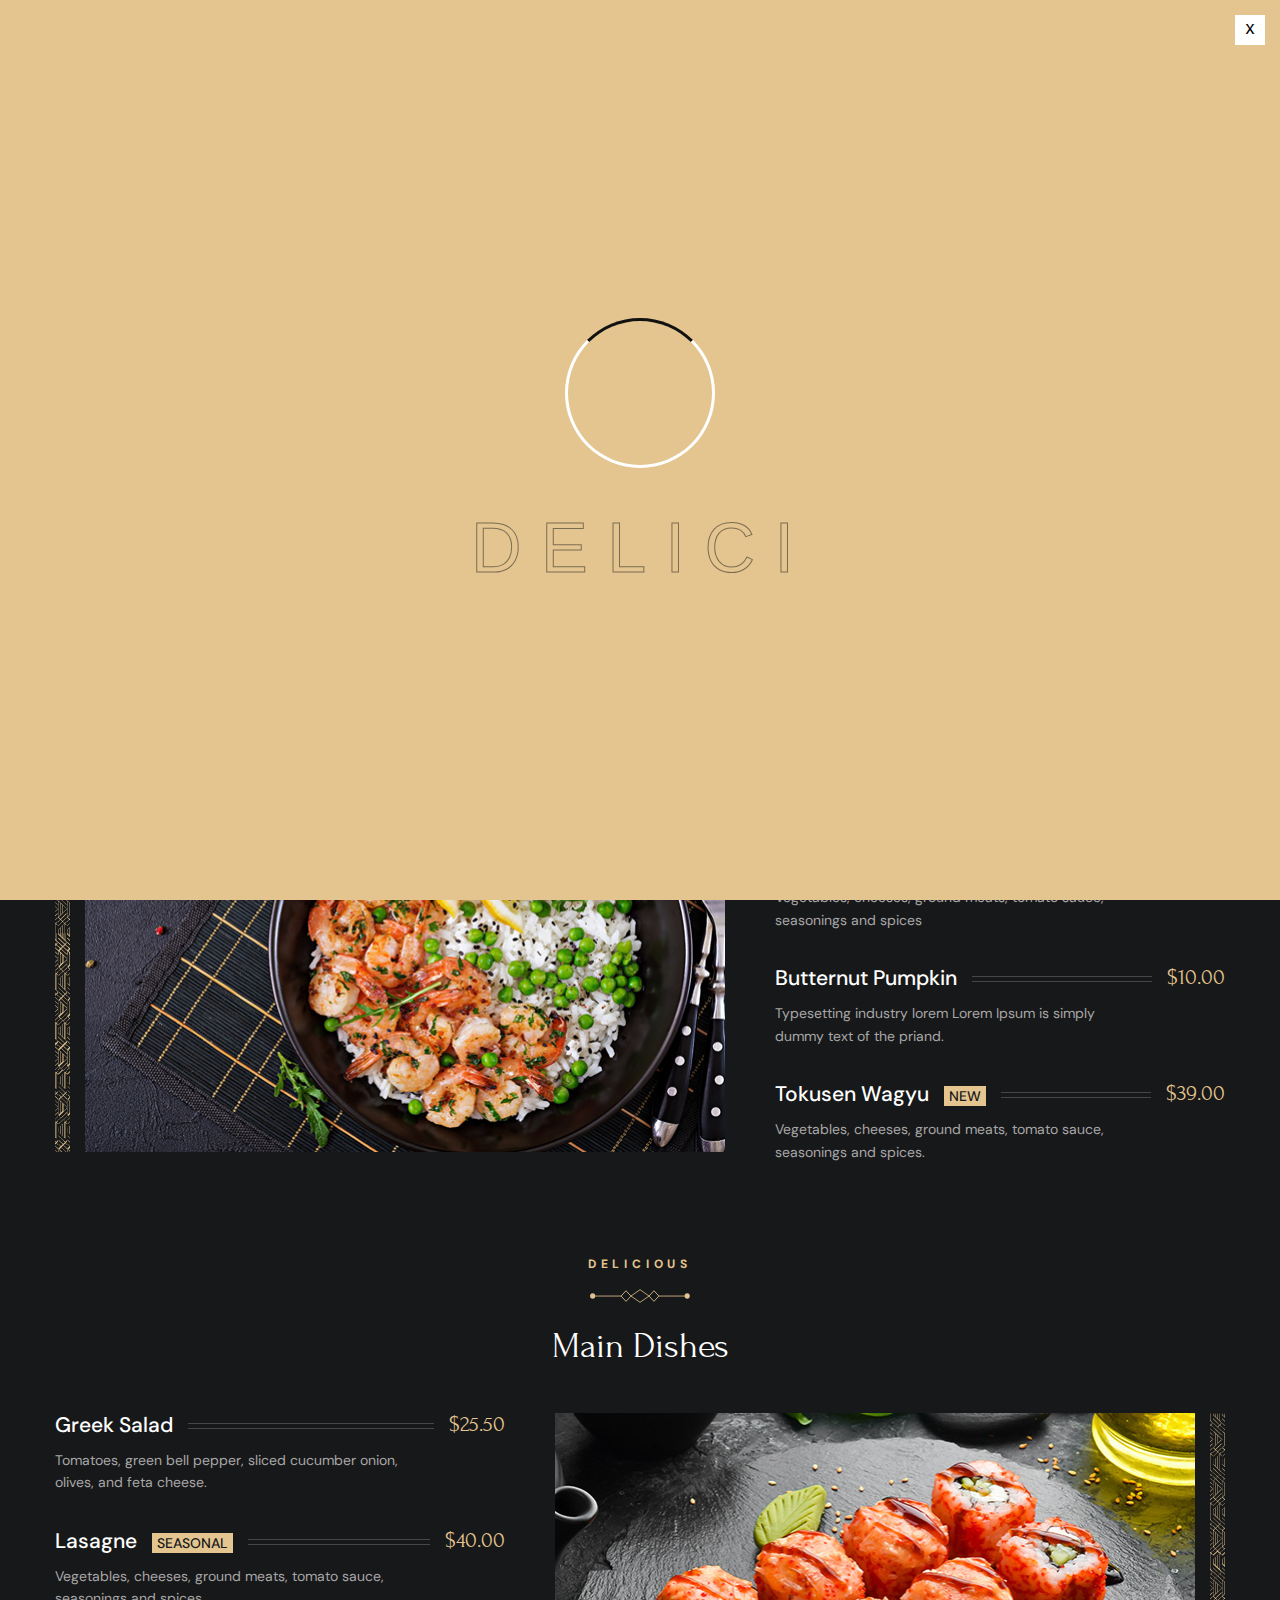
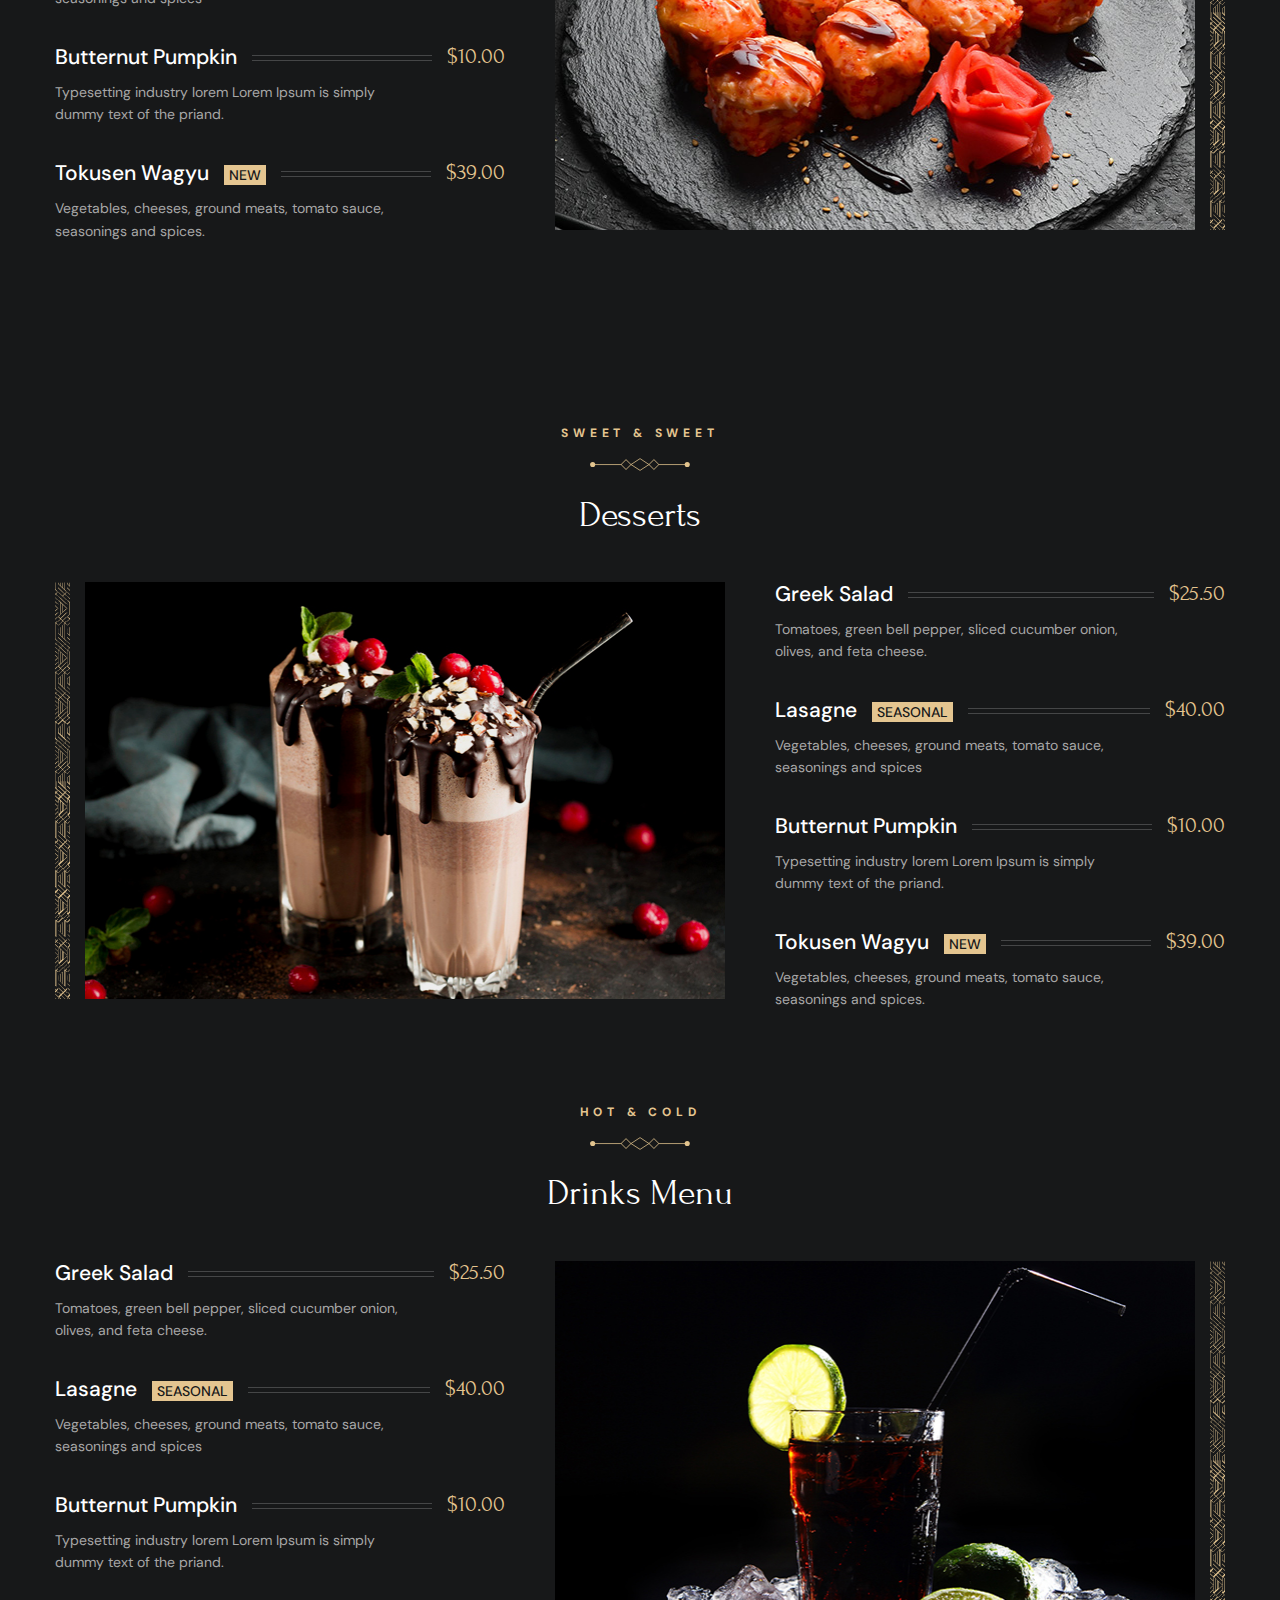
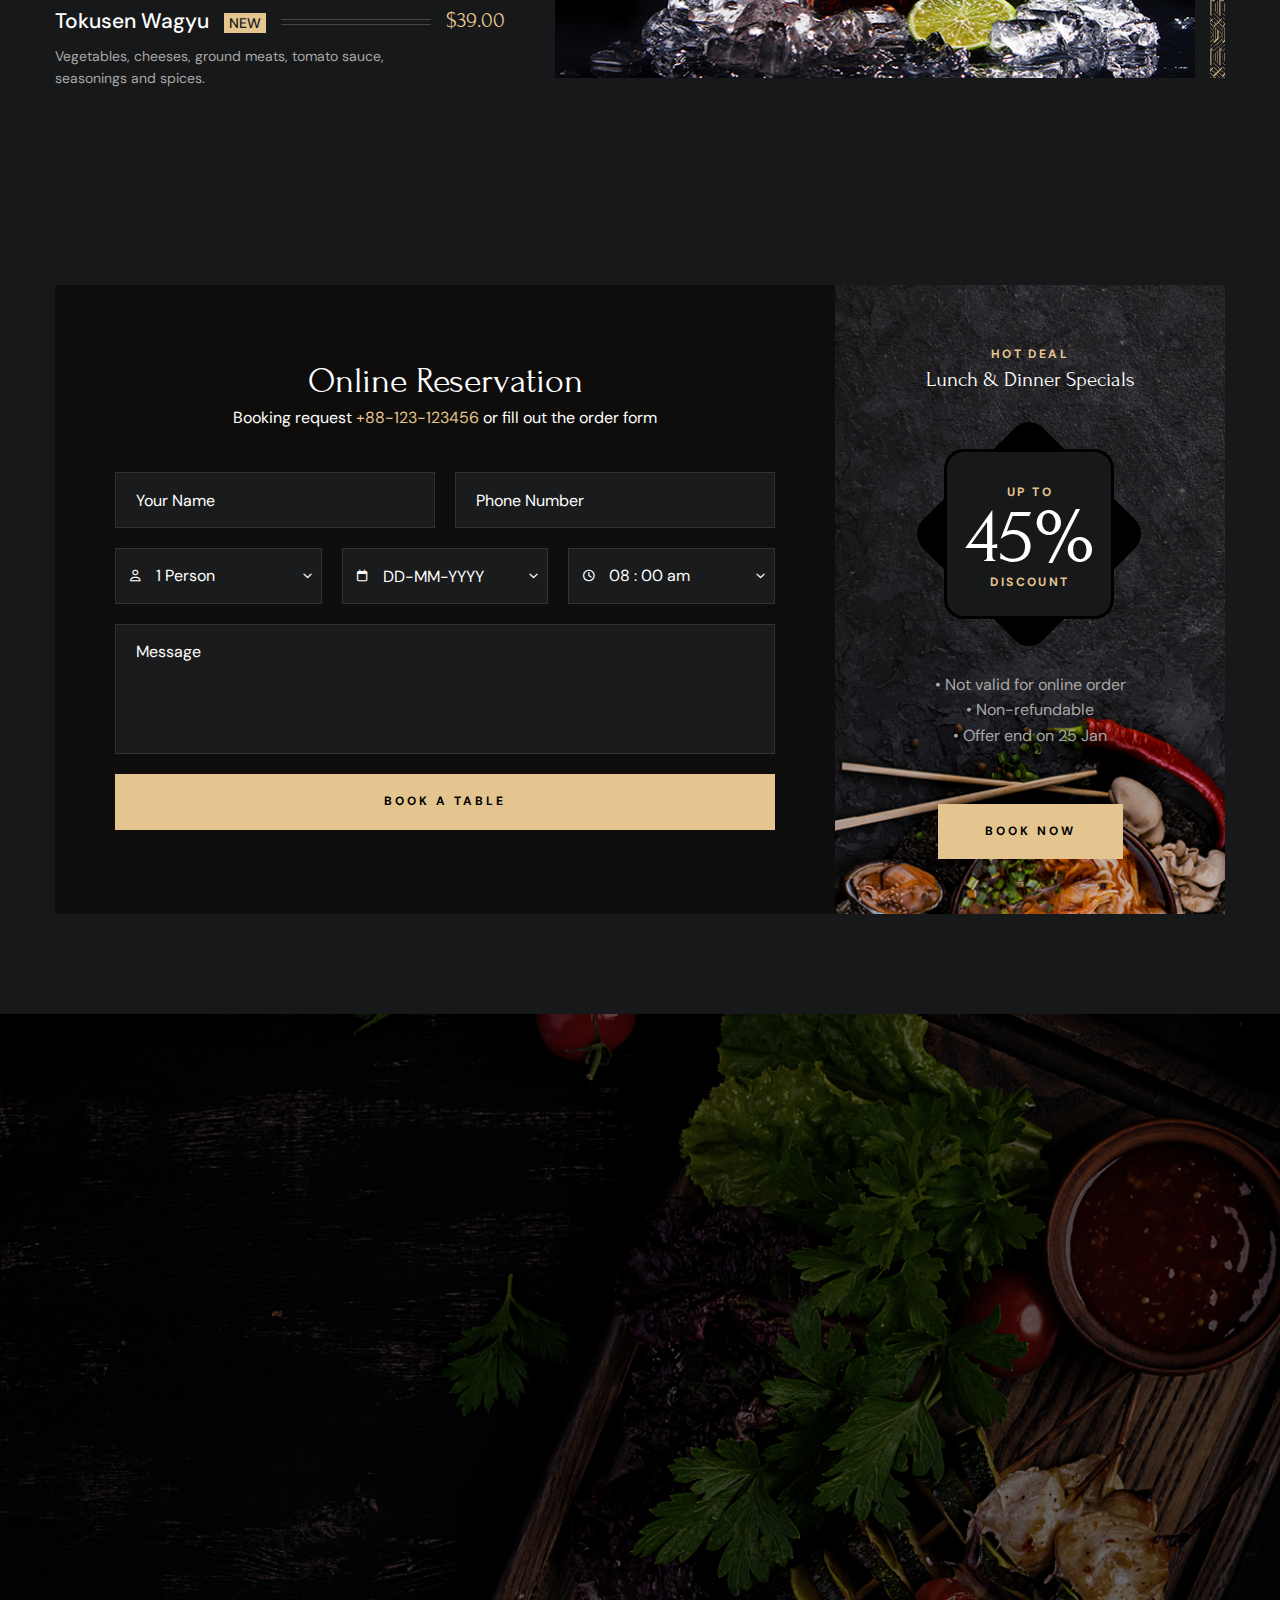
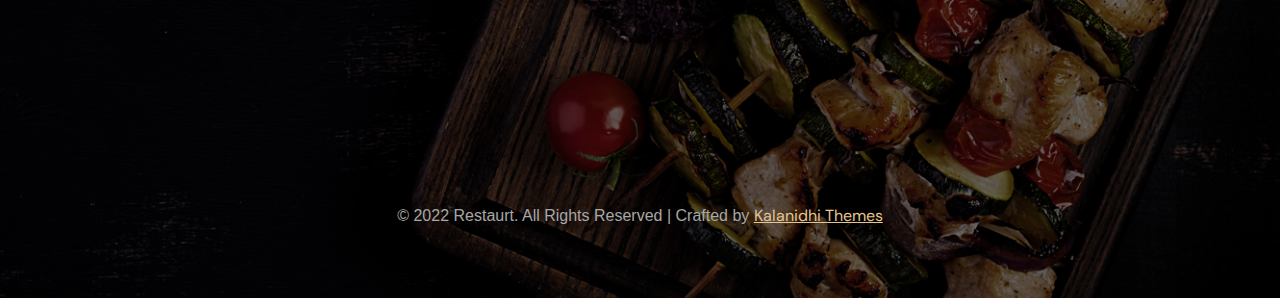
<file: menu-list-1.html>
<!DOCTYPE html>
<html lang="en">

<head>
<meta charset="utf-8">
<title>Pakwan Chennai - Menus List</title>
<!-- Stylesheets -->
<link href="css/bootstrap.css" rel="stylesheet">
<link href="css/style.css" rel="stylesheet">
<link rel="shortcut icon" href="favicon.png" type="image/x-icon">
<link rel="icon" href="favicon.png" type="image/x-icon">
<!-- Responsive -->
<meta http-equiv="X-UA-Compatible" content="IE=edge">
<meta name="viewport" content="width=device-width, initial-scale=1.0, maximum-scale=1.0, user-scalable=0">
<link href="css/responsive.css" rel="stylesheet">
<!--[if lt IE 9]><script src="https://cdnjs.cloudflare.com/ajax/libs/html5shiv/3.7.3/html5shiv.js"></script><![endif]--> 

</head>

<body>
  <div class="page-wrapper"> 
  
    <!-- Preloader -->
    <div class="loader-wrap">
        <div class="preloader">
            <div class="preloader-close">x</div>
            <div id="handle-preloader" class="handle-preloader">
                <div class="animation-preloader">
                    <div class="spinner"></div>
                    <div class="txt-loading">
                        <span data-text-preloader="D" class="letters-loading">
                            D
                        </span>
                        <span data-text-preloader="E" class="letters-loading">
                            E
                        </span>
                        <span data-text-preloader="L" class="letters-loading">
                            L
                        </span>
                        <span data-text-preloader="I" class="letters-loading">
                            I
                        </span>
                        <span data-text-preloader="C" class="letters-loading">
                            C
                        </span>
                        <span data-text-preloader="I" class="letters-loading">
                            I
                        </span>
                    </div>
                </div>  
            </div>
        </div>
    </div>
    <!-- Preloader End -->

    <!-- Main Header-->
    <header class="main-header">
        <div class="header-top">
            <div class="auto-container">
                <div class="inner clearfix">
                    <div class="top-left clearfix">
                        <ul class="top-info clearfix">
                            <li><i class="icon far fa-map-marker-alt"></i> Restaurant St, Delicious City, London 9578, UK</li>
                            <li><i class="icon far fa-clock"></i> Daily : 8.00 am to 10.00 pm</li>
                        </ul>
                    </div>
                    <div class="top-right clearfix">
                        <ul class="top-info clearfix">
                            <li><a href="tel:+11234567890"><i class="icon far fa-phone"></i> +1 123 456 7890</a></li>
                            <li><a href="mailto:booking@restaurant.com"><i class="icon far fa-envelope"></i> booking@restaurant.com</a></li>
                        </ul>
                    </div>
                </div>
            </div>
        </div>
        <!-- Header Upper -->
        <div class="header-upper">        
            <div class="auto-container">
                <!-- Main Box -->
                <div class="main-box clearfix">
                    <!--Logo-->
                    <div class="logo-box">
                         <div class="logo"><a href="index.html" title="Pakwan Chennai"><img src="logo.png" alt="" title="Pakwan Chennai"></a></div>
                    </div>

                    <div class="nav-box clearfix">
                        <!--Nav Outer-->
                        <div class="nav-outer clearfix">         
                            <nav class="main-menu">
                                <ul class="navigation clearfix">
                                    <li class=""><a href="index.html">Home</a>
                                    </li>
                                    <li class="current dropdown has-mega-menu"><a href="menu-list.html">Menus</a>
                                        <ul>
                                            <li>
                                                <div class="mega-menu">
                                                    <div class="menu-inner">
                                                        <div class="auto-container">
                                                            <div class="row clearfix">
                                                                <div class="menu-block col-lg-3 col-md-6 col-sm-6">
                                                                    <div class="image"><a href="menu-list-1.html"><img src="resource/menu-image-1.jpg" alt=""></a></div>
                                                                    <div class="title"><a href="menu-list-1.html">Menu list 1</a></div>
                                                                </div>
                                                                <div class="menu-block col-lg-3 col-md-6 col-sm-6">
                                                                    <div class="image"><a href="menu-list-2.html"><img src="resource/menu-image-2.jpg" alt=""></a></div>
                                                                    <div class="title"><a href="menu-list-2.html">Menu list 2</a></div>
                                                                </div>
                                                                <div class="menu-block col-lg-3 col-md-6 col-sm-6">
                                                                    <div class="image"><a href="menu-list-3.html"><img src="resource/menu-image-3.jpg" alt=""></a></div>
                                                                    <div class="title"><a href="menu-list-3.html">Menu list 3</a></div>
                                                                </div>
                                                                <div class="menu-block col-lg-3 col-md-6 col-sm-6">
                                                                    <div class="image"><a href="menu-list-4.html"><img src="resource/menu-image-4.jpg" alt=""></a></div>
                                                                    <div class="title"><a href="menu-list-4.html">Menu list 4</a></div>
                                                                </div>
                                                            </div>
                                                        </div>
                                                    </div>
                                                </div>
                                            </li>
                                        </ul>
                                    </li>
                                    <li><a href="about.html">About Us</a></li>
                                    <li><a href="our-chef.html">Our chefs</a></li>
                                    <li class="dropdown"><a href="#">Pages</a>
                                        <ul>
                                            <li><a href="#">Dropdown Menu 1</a></li>
                                            <li><a href="#">Dropdown Menu 2</a></li>
                                            <li><a href="#">Dropdown Menu 3</a></li>
                                            <li class="dropdown"><a href="#">Dropdown Menu 4</a>
                                                <ul>
                                                    <li><a href="#">Dropdown Menu level 2</a></li>
                                                    <li><a href="#">Dropdown Menu level 2</a></li>
                                                    <li><a href="#">Dropdown Menu Level 3</a></li>
                                                </ul>
                                            </li>
                                            <li><a href="#">Dropdown Lorem 5</a></li>
                                        </ul>
                                    </li>
                                    <li><a href="contact-us.html">Contact</a></li>
                                </ul>
                            </nav>
                            <!-- Main Menu End-->
                        </div>
                        <!--Nav Outer End-->

                        <div class="links-box clearfix">
                            <div class="link link-btn">
                                <a href="reservation-opentable.html" class="theme-btn btn-style-one clearfix">
                                    <span class="btn-wrap">
                                        <span class="text-one">find a table</span>
                                        <span class="text-two">find a table</span>
                                    </span>
                                </a>
                            </div>
                            <div class="link info-toggler">
                                <button class="info-btn">
                                    <span class="hamburger">
                                        <span class="top-bun"></span>
                                        <span class="meat"></span>
                                        <span class="bottom-bun"></span>
                                    </span>
                                </button>
                            </div>
                        </div>

                        <!-- Hidden Nav Toggler -->
                        <div class="nav-toggler">
                            <button class="hidden-bar-opener">
                                <span class="hamburger">
                                    <span class="top-bun"></span>
                                    <span class="meat"></span>
                                    <span class="bottom-bun"></span>
                                </span>
                            </button>
                        </div>

                    </div>

                </div>
            </div>
        </div>
    </header>
    <!--End Main Header -->

    
    <!--Menu Backdrop-->
    <div class="menu-backdrop"></div>

    <!-- Hidden Navigation Bar -->
    <section class="hidden-bar">
        <!-- Hidden Bar Wrapper -->
        <div class="inner-box">
            <div class="cross-icon hidden-bar-closer"><span class="far fa-close"></span></div>
            <div class="logo-box"><a href="index.html" title="Pakwan Chennai"><img src="resource/sidebar-logo.png" alt="" title="Pakwan Chennai"></a></div>
            
            <!-- .Side-menu -->
            <div class="side-menu">
                 <ul class="navigation clearfix">
                    <li class=""><a href="index.html">Home</a>
                    </li>
                    <li class="current dropdown"><a href="menu-list.html">Menus</a>
                        <ul>
                            <li><a href="menu-list-1.html">Menu List 1</a></li>
                            <li><a href="menu-list-2.html">Menu List 2</a></li>
                            <li><a href="menu-list-3.html">Menu List 3</a></li>
                            <li><a href="menu-list-4.html">Menu List 4</a></li>
                        </ul>
                    </li>
                    <li><a href="about.html">About Us</a></li>
                    <li><a href="our-chef.html">Our chefs</a></li>
                    <li class="dropdown"><a href="#">Pages</a>
                        <ul>
                            <li><a href="#">Dropdown Menu 1</a></li>
                            <li><a href="#">Dropdown Menu 2</a></li>
                            <li><a href="#">Dropdown Menu 3</a></li>
                            <li class="dropdown"><a href="#">Dropdown Menu 4</a>
                                <ul>
                                    <li><a href="#">Dropdown Menu level 2</a></li>
                                    <li><a href="#">Dropdown Menu level 2</a></li>
                                    <li><a href="#">Dropdown Menu Level 3</a></li>
                                </ul>
                            </li>
                            <li><a href="#">Dropdown Lorem 5</a></li>
                        </ul>
                    </li>
                    <li><a href="contact-us.html">Contact</a></li>
                </ul>
            </div><!-- /.Side-menu -->
            
            <h2>Visit Us</h2>
            <ul class="info">
                <li>Restaurant St, Delicious City, <br>London 9578, UK</li>
                <li>Open: 9.30 am - 2.30pm</li>
                <li><a href="mailto:booking@domainame.com">booking@domainame.com</a></li>
            </ul>
            <div class="separator"><span></span></div>
            <div class="booking-info">
                <div class="bk-title">Booking request</div>
                <div class="bk-no"><a href="tel:+88-123-123456">+88-123-123456</a></div>
            </div>
        
        </div><!-- / Hidden Bar Wrapper -->
    </section>
    <!-- / Hidden Bar -->

    <!--Info Back Drop-->
    <div class="info-back-drop"></div>
    
    <!-- Hidden Bar -->
    <section class="info-bar">
        <div class="inner-box">
            <div class="cross-icon"><span class="far fa-close"></span></div>
            <div class="logo-box"><a href="index.html" title="Pakwan Chennai"><img src="resource/sidebar-logo.png" alt="" title="Pakwan Chennai"></a></div>
            <div class="image-box"><img src="resource/sidebar-image.jpg" alt="" title=""></div>

            <h2>Visit Us</h2>
            <ul class="info">
                <li>Restaurant St, Delicious City, <br>London 9578, UK</li>
                <li>Open: 9.30 am - 2.30pm</li>
                <li><a href="mailto:booking@domainame.com">booking@domainame.com</a></li>
            </ul>
            <div class="separator"><span></span></div>
            <div class="booking-info">
                <div class="bk-title">Booking request</div>
                <div class="bk-no"><a href="tel:+88-123-123456">+88-123-123456</a></div>
            </div>
        </div>
    </section>
    <!--End Hidden Bar -->

    <!-- Inner Banner Section -->
    <section class="inner-banner">
        <div class="image-layer" style="background-image: url(background/banner-image-2.jpg);"></div>
        <div class="auto-container">
            <div class="inner">
                <div class="subtitle"><span>delicious & amazing</span></div>
                <div class="pattern-image"><img src="icons/separator.svg" alt="" title=""></div>
                <h1><span>Our Menu</span></h1>
            </div>
        </div>
    </section>
    <!--End Banner Section -->

    <!--Menu Section-->
    <section class="menu-one">
        <div class="right-bg"><img src="background/bg-16.png" alt="" title=""></div>
        <div class="auto-container">
            <div class="title-box centered">
                <div class="subtitle"><span>STARTER MENU</span></div>
                <div class="pattern-image"><img src="icons/separator.svg" alt="" title=""></div>
                <h2>Appetizers</h2>
            </div>

            <div class="row clearfix">
                <div class="image-col col-lg-7 col-md-12 col-sm-12">
                    <div class="inner">
                        <div class="image"><img src="resource/menus-1.jpg" alt=""></div>
                    </div>
                </div>
                <div class="menu-col col-lg-5 col-md-12 col-sm-12">
                    <div class="inner">
                        <!--Block-->
                        <div class="dish-block">
                            <div class="inner-box">
                                <div class="title clearfix"><div class="ttl clearfix"><h5><a href="#">Greek Salad</a></h5></div><div class="price"><span>$25.50</span></div></div>
                                <div class="text desc"><a href="#">Tomatoes, green bell pepper, sliced cucumber onion, olives, and feta cheese.</a></div>
                            </div>
                        </div>
                        <!--Block-->
                        <div class="dish-block">
                            <div class="inner-box">
                                <div class="title clearfix"><div class="ttl clearfix"><h5><a href="#">Lasagne <span class="s-info">SEASONAL</span></a></h5></div><div class="price"><span>$40.00</span></div></div>
                                <div class="text desc"><a href="#">Vegetables, cheeses, ground meats, tomato sauce, seasonings and spices</a></div>
                            </div>
                        </div>
                        <!--Block-->
                        <div class="dish-block">
                            <div class="inner-box">
                                <div class="title clearfix"><div class="ttl clearfix"><h5><a href="#">Butternut Pumpkin</a></h5></div><div class="price"><span>$10.00</span></div></div>
                                <div class="text desc"><a href="#">Typesetting industry lorem Lorem Ipsum is simply dummy text of the priand.</a></div>
                            </div>
                        </div>
                        <!--Block-->
                        <div class="dish-block">
                            <div class="inner-box">
                                <div class="title clearfix"><div class="ttl clearfix"><h5><a href="#">Tokusen Wagyu <span class="s-info">NEW</span></a></h5></div><div class="price"><span>$39.00</span></div></div>
                                <div class="text desc"><a href="#">Vegetables, cheeses, ground meats, tomato sauce, seasonings and spices.</a></div>
                            </div>
                        </div>
                    </div>
                </div>
            </div>
        </div>
    </section>

    <!--Menu Section-->
    <section class="menu-one alternate">
        <div class="left-bg"><img src="background/bg-17.png" alt="" title=""></div>
        <div class="right-bg-2"><img src="background/bg-18.png" alt="" title=""></div>
        <div class="auto-container">
            <div class="title-box centered">
                <div class="subtitle"><span>Delicious</span></div>
                <div class="pattern-image"><img src="icons/separator.svg" alt="" title=""></div>
                <h2>Main Dishes</h2>
            </div>

            <div class="row clearfix">
                <div class="image-col col-lg-7 col-md-12 col-sm-12">
                    <div class="inner">
                        <div class="image"><img src="resource/menus-2.jpg" alt=""></div>
                    </div>
                </div>
                <div class="menu-col col-lg-5 col-md-12 col-sm-12">
                    <div class="inner">
                        <!--Block-->
                        <div class="dish-block">
                            <div class="inner-box">
                                <div class="title clearfix"><div class="ttl clearfix"><h5><a href="#">Greek Salad</a></h5></div><div class="price"><span>$25.50</span></div></div>
                                <div class="text desc"><a href="#">Tomatoes, green bell pepper, sliced cucumber onion, olives, and feta cheese.</a></div>
                            </div>
                        </div>
                        <!--Block-->
                        <div class="dish-block">
                            <div class="inner-box">
                                <div class="title clearfix"><div class="ttl clearfix"><h5><a href="#">Lasagne <span class="s-info">SEASONAL</span></a></h5></div><div class="price"><span>$40.00</span></div></div>
                                <div class="text desc"><a href="#">Vegetables, cheeses, ground meats, tomato sauce, seasonings and spices</a></div>
                            </div>
                        </div>
                        <!--Block-->
                        <div class="dish-block">
                            <div class="inner-box">
                                <div class="title clearfix"><div class="ttl clearfix"><h5><a href="#">Butternut Pumpkin</a></h5></div><div class="price"><span>$10.00</span></div></div>
                                <div class="text desc"><a href="#">Typesetting industry lorem Lorem Ipsum is simply dummy text of the priand.</a></div>
                            </div>
                        </div>
                        <!--Block-->
                        <div class="dish-block">
                            <div class="inner-box">
                                <div class="title clearfix"><div class="ttl clearfix"><h5><a href="#">Tokusen Wagyu <span class="s-info">NEW</span></a></h5></div><div class="price"><span>$39.00</span></div></div>
                                <div class="text desc"><a href="#">Vegetables, cheeses, ground meats, tomato sauce, seasonings and spices.</a></div>
                            </div>
                        </div>
                    </div>
                </div>
            </div>
        </div>
    </section>

    <!--Menu Section-->
    <section class="menu-one">
        <div class="left-bg"><img src="background/bg-22.png" alt="" title=""></div>
        <div class="auto-container">
            <div class="title-box centered">
                <div class="subtitle"><span>sweet & sweet</span></div>
                <div class="pattern-image"><img src="icons/separator.svg" alt="" title=""></div>
                <h2>Desserts</h2>
            </div>

            <div class="row clearfix">
                <div class="image-col col-lg-7 col-md-12 col-sm-12">
                    <div class="inner">
                        <div class="image"><img src="resource/menus-desert.jpg" alt=""></div>
                    </div>
                </div>
                <div class="menu-col col-lg-5 col-md-12 col-sm-12">
                    <div class="inner">
                        <!--Block-->
                        <div class="dish-block">
                            <div class="inner-box">
                                <div class="title clearfix"><div class="ttl clearfix"><h5><a href="#">Greek Salad</a></h5></div><div class="price"><span>$25.50</span></div></div>
                                <div class="text desc"><a href="#">Tomatoes, green bell pepper, sliced cucumber onion, olives, and feta cheese.</a></div>
                            </div>
                        </div>
                        <!--Block-->
                        <div class="dish-block">
                            <div class="inner-box">
                                <div class="title clearfix"><div class="ttl clearfix"><h5><a href="#">Lasagne <span class="s-info">SEASONAL</span></a></h5></div><div class="price"><span>$40.00</span></div></div>
                                <div class="text desc"><a href="#">Vegetables, cheeses, ground meats, tomato sauce, seasonings and spices</a></div>
                            </div>
                        </div>
                        <!--Block-->
                        <div class="dish-block">
                            <div class="inner-box">
                                <div class="title clearfix"><div class="ttl clearfix"><h5><a href="#">Butternut Pumpkin</a></h5></div><div class="price"><span>$10.00</span></div></div>
                                <div class="text desc"><a href="#">Typesetting industry lorem Lorem Ipsum is simply dummy text of the priand.</a></div>
                            </div>
                        </div>
                        <!--Block-->
                        <div class="dish-block">
                            <div class="inner-box">
                                <div class="title clearfix"><div class="ttl clearfix"><h5><a href="#">Tokusen Wagyu <span class="s-info">NEW</span></a></h5></div><div class="price"><span>$39.00</span></div></div>
                                <div class="text desc"><a href="#">Vegetables, cheeses, ground meats, tomato sauce, seasonings and spices.</a></div>
                            </div>
                        </div>
                    </div>
                </div>
            </div>
        </div>
    </section>

    <!--Menu Section-->
    <section class="menu-one alternate">
        
        <div class="right-bg-2"><img src="background/bg-23.png" alt="" title=""></div>
        <div class="auto-container">
            <div class="title-box centered">
                <div class="subtitle"><span>hot & cold</span></div>
                <div class="pattern-image"><img src="icons/separator.svg" alt="" title=""></div>
                <h2>Drinks Menu</h2>
            </div>

            <div class="row clearfix">
                <div class="image-col col-lg-7 col-md-12 col-sm-12">
                    <div class="inner">
                        <div class="image"><img src="resource/menus-drinks.jpg" alt=""></div>
                    </div>
                </div>
                <div class="menu-col col-lg-5 col-md-12 col-sm-12">
                    <div class="inner">
                        <!--Block-->
                        <div class="dish-block">
                            <div class="inner-box">
                                <div class="title clearfix"><div class="ttl clearfix"><h5><a href="#">Greek Salad</a></h5></div><div class="price"><span>$25.50</span></div></div>
                                <div class="text desc"><a href="#">Tomatoes, green bell pepper, sliced cucumber onion, olives, and feta cheese.</a></div>
                            </div>
                        </div>
                        <!--Block-->
                        <div class="dish-block">
                            <div class="inner-box">
                                <div class="title clearfix"><div class="ttl clearfix"><h5><a href="#">Lasagne <span class="s-info">SEASONAL</span></a></h5></div><div class="price"><span>$40.00</span></div></div>
                                <div class="text desc"><a href="#">Vegetables, cheeses, ground meats, tomato sauce, seasonings and spices</a></div>
                            </div>
                        </div>
                        <!--Block-->
                        <div class="dish-block">
                            <div class="inner-box">
                                <div class="title clearfix"><div class="ttl clearfix"><h5><a href="#">Butternut Pumpkin</a></h5></div><div class="price"><span>$10.00</span></div></div>
                                <div class="text desc"><a href="#">Typesetting industry lorem Lorem Ipsum is simply dummy text of the priand.</a></div>
                            </div>
                        </div>
                        <!--Block-->
                        <div class="dish-block">
                            <div class="inner-box">
                                <div class="title clearfix"><div class="ttl clearfix"><h5><a href="#">Tokusen Wagyu <span class="s-info">NEW</span></a></h5></div><div class="price"><span>$39.00</span></div></div>
                                <div class="text desc"><a href="#">Vegetables, cheeses, ground meats, tomato sauce, seasonings and spices.</a></div>
                            </div>
                        </div>
                    </div>
                </div>
            </div>
        </div>
    </section>

    
    <!--Reservation Section-->
    <section class="reserve-section style-two">
        <div class="image-layer" style="background-image: url(background/image-10.jpg);"></div>
        <div class="auto-container">
            <div class="outer-box">
                <div class="row clearfix">
                    <div class="reserv-col col-lg-8 col-md-12 col-sm-12">
                        <div class="inner">
                            <div class="title">
                                <h2>Online Reservation</h2>
                                <div class="request-info">Booking request <a href="#">+88-123-123456</a> or fill out the order form</div>
                            </div>
                            <div class="default-form reservation-form">
                                <form method="post" action="https://kalanidhithemes.com/live-preview/landing-page/delici/all-demo/Delici-Defoult/index.html">
                                    <div class="row clearfix">
                                        <div class="form-group col-lg-6 col-md-6 col-sm-12">
                                            <div class="field-inner">
                                                <input type="text" name="fieldname" value="" placeholder="Your Name" required>
                                            </div>
                                        </div>
                                        <div class="form-group col-lg-6 col-md-6 col-sm-12">
                                            <div class="field-inner">
                                                <input type="text" name="fieldname" value="" placeholder="Phone Number" required>
                                            </div>
                                        </div>
                                        <div class="form-group col-lg-4 col-md-6 col-sm-12">
                                            <div class="field-inner">
                                                <span class="alt-icon far fa-user"></span>
                                                <select class="l-icon">
                                                    <option>1 Person</option>
                                                    <option>2 Person</option>
                                                    <option>3 Person</option>
                                                    <option>4 Person</option>
                                                    <option>5 Person</option>
                                                    <option>6 Person</option>
                                                    <option>7 Person</option>
                                                </select>
                                                <span class="arrow-icon far fa-angle-down"></span>
                                            </div>
                                        </div>
                                        <div class="form-group col-lg-4 col-md-6 col-sm-12">
                                            <div class="field-inner">
                                                <span class="alt-icon far fa-calendar"></span>
                                                <input class="l-icon datepicker" type="text" name="fieldname" value="" placeholder="DD-MM-YYYY" required readonly>
                                                <span class="arrow-icon far fa-angle-down"></span>
                                            </div>
                                        </div>
                                        <div class="form-group col-lg-4 col-md-12 col-sm-12">
                                            <div class="field-inner">
                                                <span class="alt-icon far fa-clock"></span>
                                                <select class="l-icon">
                                                    <option>08 : 00 am</option>
                                                    <option>09 : 00 am</option>
                                                    <option>10 : 00 am</option>
                                                    <option>11 : 00 am</option>
                                                    <option>12 : 00 pm</option>
                                                    <option>01 : 00 pm</option>
                                                    <option>02 : 00 pm</option>
                                                    <option>03 : 00 pm</option>
                                                    <option>04 : 00 pm</option>
                                                    <option>05 : 00 pm</option>
                                                    <option>06 : 00 pm</option>
                                                    <option>07 : 00 pm</option>
                                                    <option>08 : 00 pm</option>
                                                    <option>09 : 00 pm</option>
                                                    <option>10 : 00 pm</option>
                                                </select>
                                                <span class="arrow-icon far fa-angle-down"></span>
                                            </div>
                                        </div>
                                        <div class="form-group col-lg-12 col-md-12 col-sm-12">
                                            <div class="field-inner">
                                                <textarea name="fieldname" placeholder="Message" required></textarea>
                                            </div>
                                        </div>
                                        <div class="form-group col-lg-12 col-md-12 col-sm-12">
                                            <div class="field-inner">
                                                <button type="submit" class="theme-btn btn-style-one clearfix">
                                                    <span class="btn-wrap">
                                                        <span class="text-one">book a table</span>
                                                        <span class="text-two">book a table</span>
                                                    </span>
                                                </button>
                                            </div>
                                        </div>
                                    </div>
                                </form>
                            </div>
                        </div>
                    </div>
                    <div class="info-col col-lg-4 col-md-12 col-sm-12">
                        <div class="inner">
                            <div class="img-layer" style="background-image: url(background/image-11.jpg);"></div>
                            <div class="title">
                                <div class="subtitle">hot deal</div>
                                <h5>Lunch & Dinner Specials</h5>
                            </div>
                            <div class="data">
                                <div class="discount-info">
                                    <div class="s-ttl">up to</div>
                                    <div class="num">45%</div>
                                    <div class="s-ttl">discount</div>
                                </div>
                                <div class="instruction">
                                    • Not valid for online order <br>
                                    • Non-refundable <br>
                                    • Offer end on 25 Jan <br>
                                </div>
                                <div class="link-box">
                                    <a href="reservation-opentable.html" class="theme-btn btn-style-one clearfix">
                                        <span class="btn-wrap">
                                            <span class="text-one">book now</span>
                                            <span class="text-two">book now</span>
                                        </span>
                                    </a>
                                </div>
                            </div>
                        </div>
                    </div>
                </div>

            </div>
        </div>
    </section>

    <!--Main Footer-->
    <footer class="main-footer">
        <div class="image-layer" style="background-image: url(background/image-4.jpg);"></div>
        <div class="upper-section">
            <div class="auto-container">
                <div class="row clearfix">
                    <!--Footer Col-->
                    <div class="footer-col info-col col-lg-6 col-md-12 col-sm-12">
                        <div class="inner wow fadeInUp" data-wow-delay="0ms" data-wow-duration="1500ms">
                            <div class="content">
                                <div class="logo"><a href="index.html" title="Pakwan Chennai"><img src="logo.png" alt="" title="Pakwan Chennai"></a></div>
                                <div class="info">
                                    <ul>
                                        <li>Restaurant St, Delicious City, London 9578, UK</li>
                                        <li><a href="mailto:booking@domainname.com">booking@domainname.com</a></li>
                                        <li><a href="tel:+88-123-123456">Booking Request : +88-123-123456</a></li>
                                        <li>Open : 09:00 am - 01:00 pm</li>
                                    </ul>
                                </div>
                                <div class="separator"><span></span><span></span><span></span></div>
                                <div class="newsletter">
                                    <h3>Get News & Offers</h3>
                                    <div class="text">Subscribe us & Get <span>25% Off.</span></div>
                                    <div class="newsletter-form">
                                        <form method="post" action="https://kalanidhithemes.com/live-preview/landing-page/delici/all-demo/Delici-Defoult/index.html">
                                            <div class="form-group">
                                                <span class="alt-icon far fa-envelope"></span>
                                                <input type="email" name="email" value="" placeholder="Your email" required>
                                                <button type="submit" class="theme-btn btn-style-one clearfix">
                                                    <span class="btn-wrap">
                                                        <span class="text-one">subscribe</span>
                                                        <span class="text-two">subscribe</span>
                                                    </span>
                                                </button>
                                            </div>
                                        </form>
                                    </div>
                                </div>
                            </div>
                        </div>
                    </div>
                    <!--Footer Col-->
                    <div class="footer-col links-col col-lg-3 col-md-6 col-sm-12">
                        <div class="inner wow fadeInLeft" data-wow-delay="0ms" data-wow-duration="1500ms">
                            <ul class="links">
                                <li><a href="home.html">Home</a></li>
                                <li><a href="menu-list-1.html">Menus</a></li>
                                <li><a href="about.html">About us</a></li>
                                <li><a href="our-chef.html">Our chefs</a></li>
                                <li><a href="contact-us.html">Contact</a></li>
                            </ul>
                        </div>
                    </div>
                    <!--Footer Col-->
                    <div class="footer-col links-col last col-lg-3 col-md-6 col-sm-12">
                        <div class="inner wow fadeInRight" data-wow-delay="0ms" data-wow-duration="1500ms">
                            <ul class="links">
                                <li><a href="#">facebook</a></li>
                                <li><a href="#">instagram</a></li>
                                <li><a href="#">Twitter</a></li>
                                <li><a href="#">Youtube</a></li>
                                <li><a href="#">Google map</a></li>
                            </ul>
                        </div>
                    </div>
                </div>
            </div>
        </div>
        <div class="footer-bottom">
            <div class="auto-container">
                <div class="copyright">&copy; 2022 Restaurt. All Rights Reserved   |    Crafted by <a href="https://themeforest.net/user/kalanidhithemes" target="blank">Kalanidhi Themes</a></div>
            </div>
        </div>
    </footer>

</div>
<!--End pagewrapper--> 

<!--Scroll to top-->
<div class="scroll-to-top scroll-to-target" data-target="html"><span class="icon fa fa-angle-up"></span></div>

<script src="js/jquery.js"></script>
<script src="js/popper.min.js"></script>
<script src="js/bootstrap.min.js"></script>
<script src="js/jquery-ui.js"></script>
<script src="js/jquery.fancybox.js"></script>
<script src="js/swiper.js"></script>
<script src="js/owl.js"></script>
<script src="js/appear.js"></script>
<script src="js/wow.js"></script>
<script src="js/custom-script.js"></script>
</body>

</html>
</file>
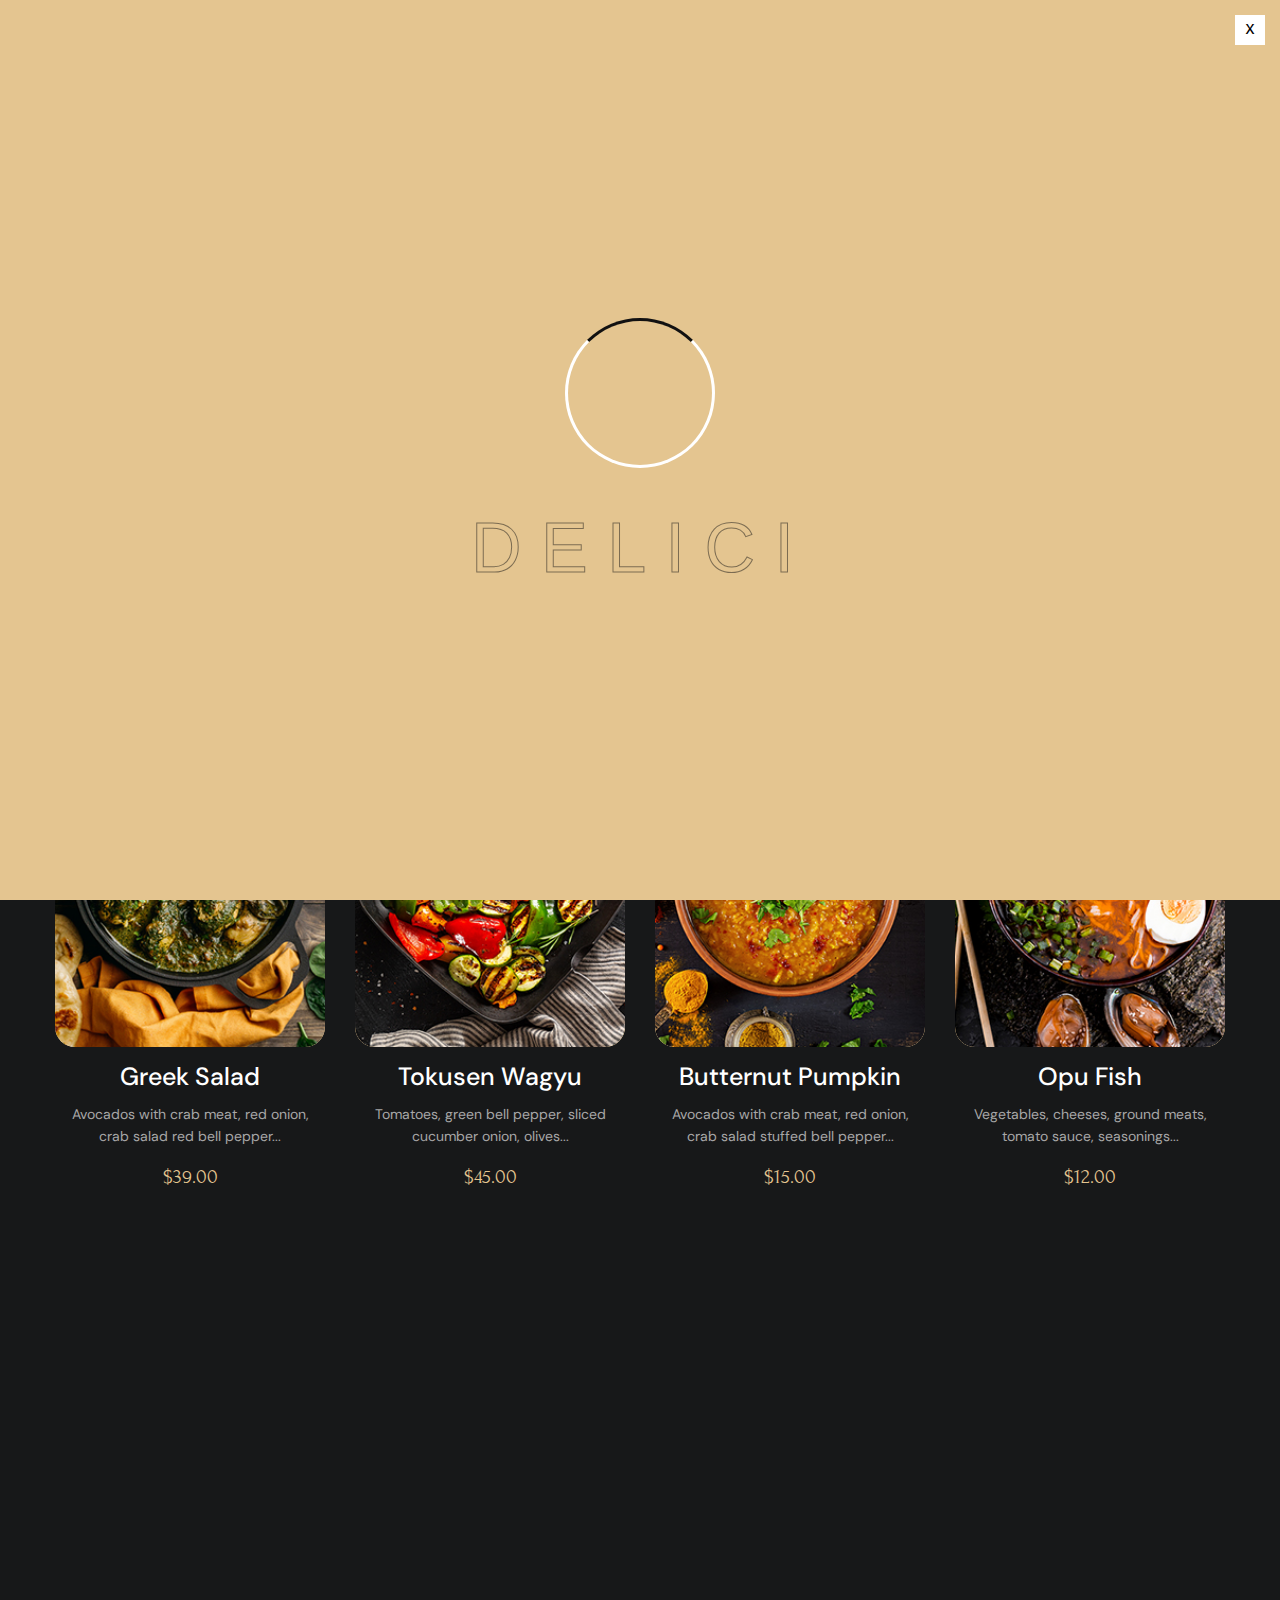
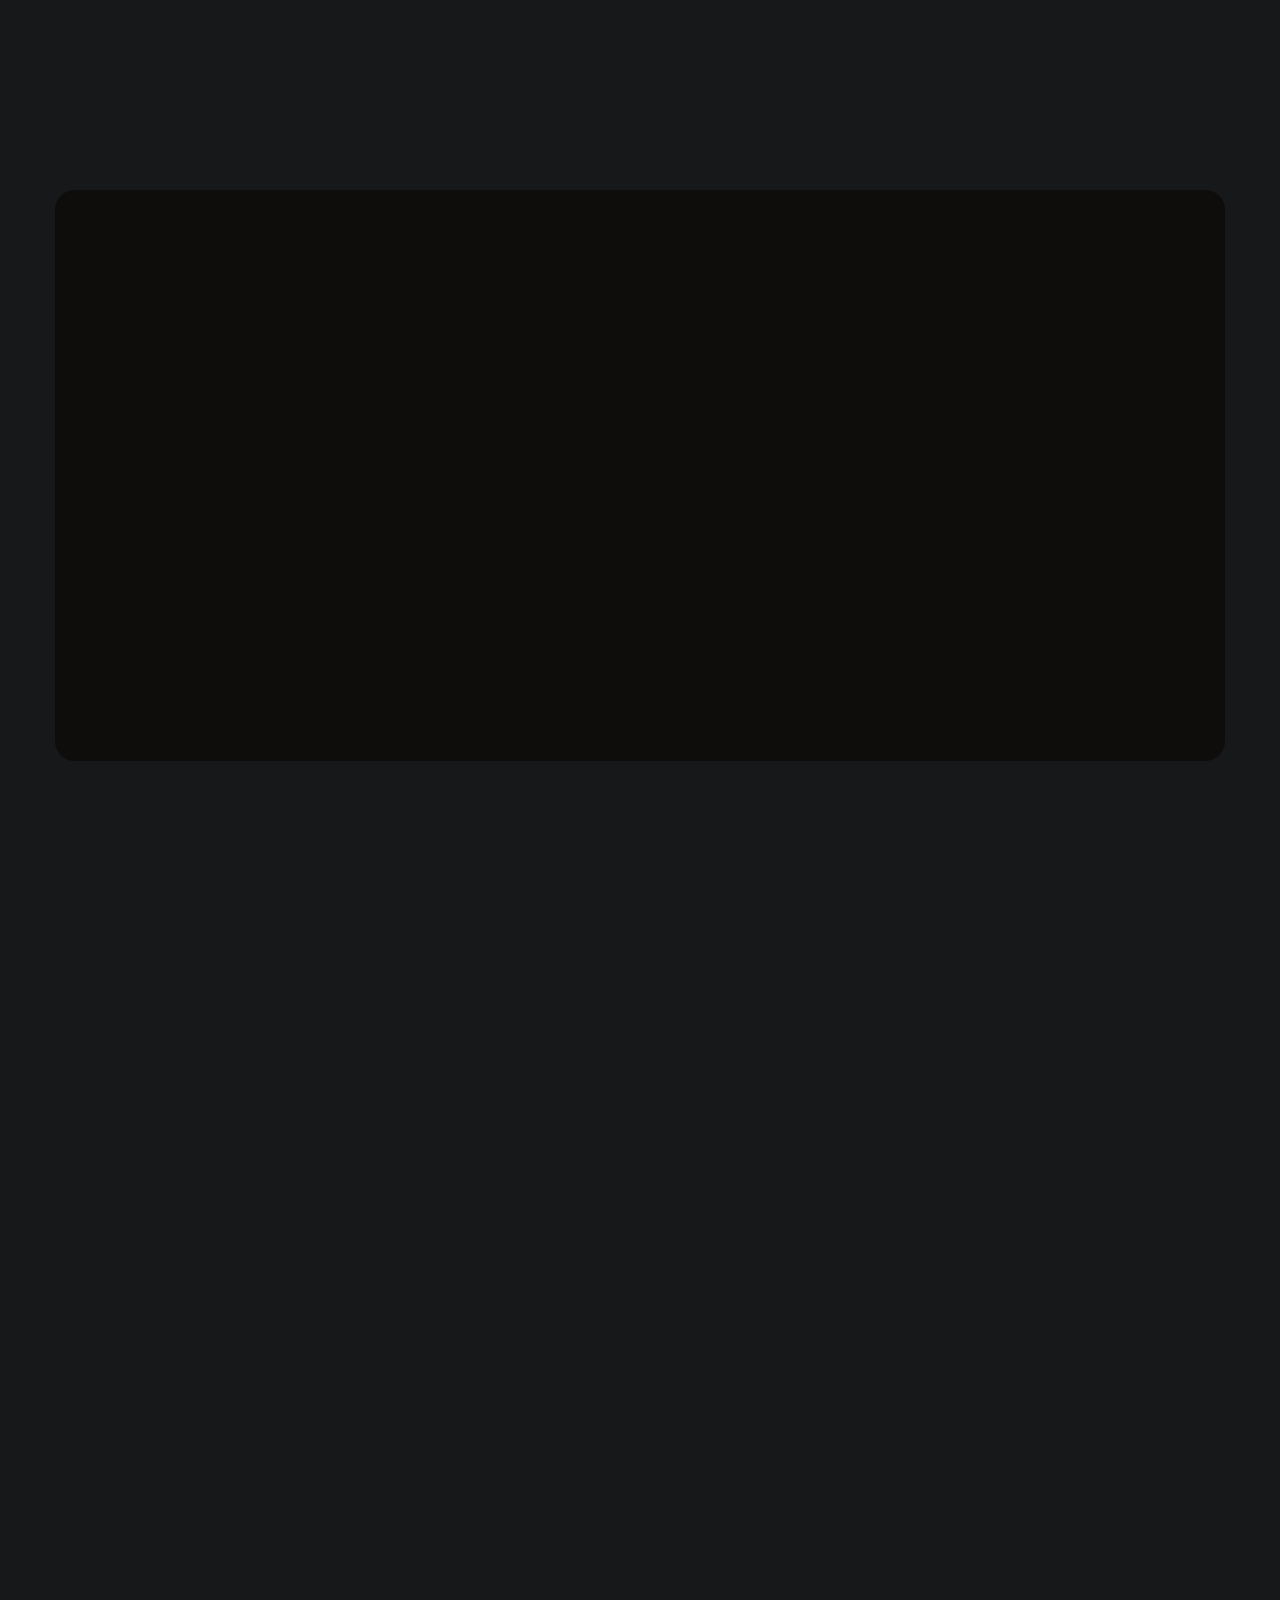
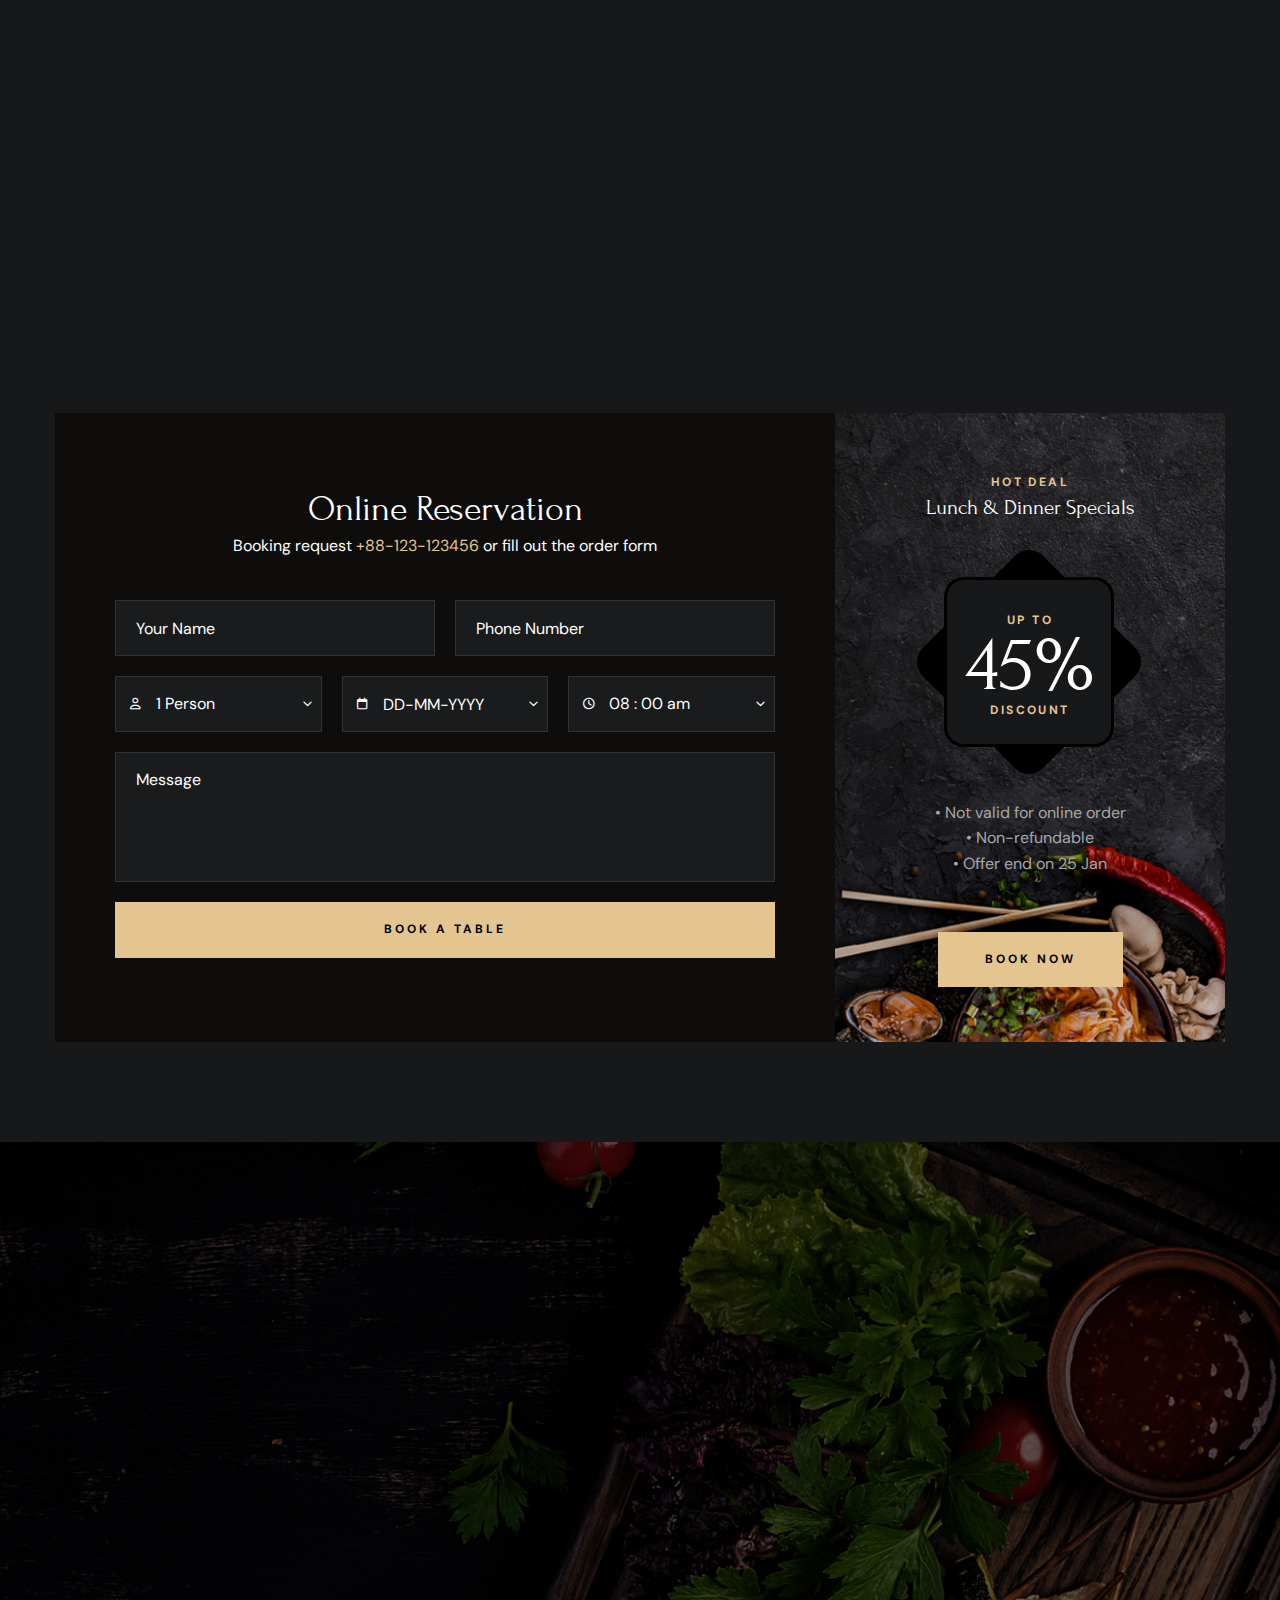
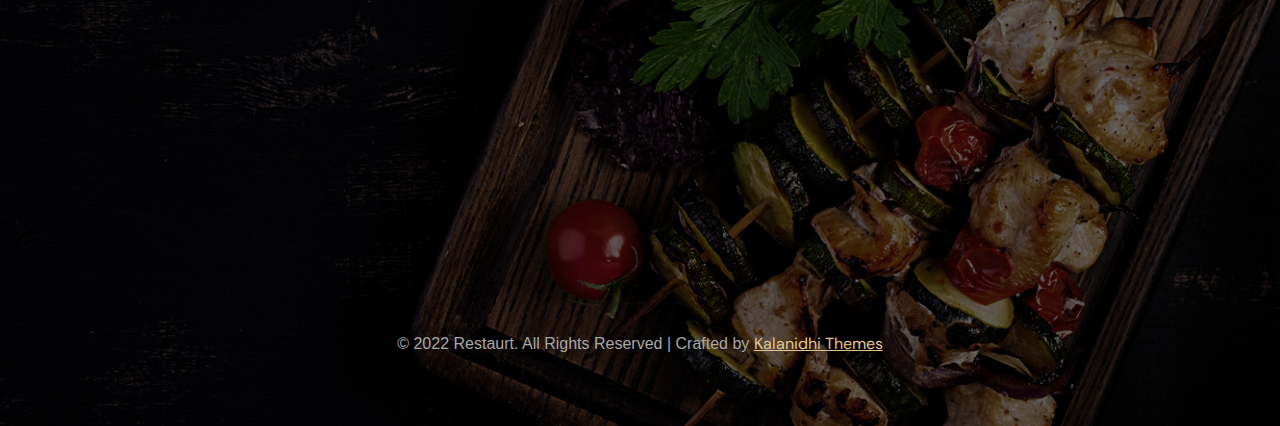
<file: menu-list-2.html>
<!DOCTYPE html>
<html lang="en">

<head>
<meta charset="utf-8">
<title>Pakwan Chennai - Menus List</title>
<!-- Stylesheets -->
<link href="css/bootstrap.css" rel="stylesheet">
<link href="css/style.css" rel="stylesheet">
<link rel="shortcut icon" href="favicon.png" type="image/x-icon">
<link rel="icon" href="favicon.png" type="image/x-icon">
<!-- Responsive -->
<meta http-equiv="X-UA-Compatible" content="IE=edge">
<meta name="viewport" content="width=device-width, initial-scale=1.0, maximum-scale=1.0, user-scalable=0">
<link href="css/responsive.css" rel="stylesheet">
<!--[if lt IE 9]><script src="https://cdnjs.cloudflare.com/ajax/libs/html5shiv/3.7.3/html5shiv.js"></script><![endif]--> 

</head>

<body>
  <div class="page-wrapper"> 
  
    <!-- Preloader -->
    <div class="loader-wrap">
        <div class="preloader">
            <div class="preloader-close">x</div>
            <div id="handle-preloader" class="handle-preloader">
                <div class="animation-preloader">
                    <div class="spinner"></div>
                    <div class="txt-loading">
                        <span data-text-preloader="D" class="letters-loading">
                            D
                        </span>
                        <span data-text-preloader="E" class="letters-loading">
                            E
                        </span>
                        <span data-text-preloader="L" class="letters-loading">
                            L
                        </span>
                        <span data-text-preloader="I" class="letters-loading">
                            I
                        </span>
                        <span data-text-preloader="C" class="letters-loading">
                            C
                        </span>
                        <span data-text-preloader="I" class="letters-loading">
                            I
                        </span>
                    </div>
                </div>  
            </div>
        </div>
    </div>
    <!-- Preloader End -->

    <!-- Main Header-->
    <header class="main-header">
        <div class="header-top">
            <div class="auto-container">
                <div class="inner clearfix">
                    <div class="top-left clearfix">
                        <ul class="top-info clearfix">
                            <li><i class="icon far fa-map-marker-alt"></i> Restaurant St, Delicious City, London 9578, UK</li>
                            <li><i class="icon far fa-clock"></i> Daily : 8.00 am to 10.00 pm</li>
                        </ul>
                    </div>
                    <div class="top-right clearfix">
                        <ul class="top-info clearfix">
                            <li><a href="tel:+11234567890"><i class="icon far fa-phone"></i> +1 123 456 7890</a></li>
                            <li><a href="mailto:booking@restaurant.com"><i class="icon far fa-envelope"></i> booking@restaurant.com</a></li>
                        </ul>
                    </div>
                </div>
            </div>
        </div>
        <!-- Header Upper -->
        <div class="header-upper">        
            <div class="auto-container">
                <!-- Main Box -->
                <div class="main-box clearfix">
                    <!--Logo-->
                    <div class="logo-box">
                         <div class="logo"><a href="index.html" title="Pakwan Chennai"><img src="logo.png" alt="" title="Pakwan Chennai"></a></div>
                    </div>

                    <div class="nav-box clearfix">
                        <!--Nav Outer-->
                        <div class="nav-outer clearfix">         
                            <nav class="main-menu">
                                <ul class="navigation clearfix">
                                    <li class=""><a href="index.html">Home</a>
                                    </li>
                                    <li class="current dropdown has-mega-menu"><a href="menu-list.html">Menus</a>
                                        <ul>
                                            <li>
                                                <div class="mega-menu">
                                                    <div class="menu-inner">
                                                        <div class="auto-container">
                                                            <div class="row clearfix">
                                                                <div class="menu-block col-lg-3 col-md-6 col-sm-6">
                                                                    <div class="image"><a href="menu-list-1.html"><img src="resource/menu-image-1.jpg" alt=""></a></div>
                                                                    <div class="title"><a href="menu-list-1.html">Menu list 1</a></div>
                                                                </div>
                                                                <div class="menu-block col-lg-3 col-md-6 col-sm-6">
                                                                    <div class="image"><a href="menu-list-2.html"><img src="resource/menu-image-2.jpg" alt=""></a></div>
                                                                    <div class="title"><a href="menu-list-2.html">Menu list 2</a></div>
                                                                </div>
                                                                <div class="menu-block col-lg-3 col-md-6 col-sm-6">
                                                                    <div class="image"><a href="menu-list-3.html"><img src="resource/menu-image-3.jpg" alt=""></a></div>
                                                                    <div class="title"><a href="menu-list-3.html">Menu list 3</a></div>
                                                                </div>
                                                                <div class="menu-block col-lg-3 col-md-6 col-sm-6">
                                                                    <div class="image"><a href="menu-list-4.html"><img src="resource/menu-image-4.jpg" alt=""></a></div>
                                                                    <div class="title"><a href="menu-list-4.html">Menu list 4</a></div>
                                                                </div>
                                                            </div>
                                                        </div>
                                                    </div>
                                                </div>
                                            </li>
                                        </ul>
                                    </li>
                                    <li><a href="about.html">About Us</a></li>
                                    <li><a href="our-chef.html">Our chefs</a></li>
                                    <li class="dropdown"><a href="#">Pages</a>
                                        <ul>
                                            <li><a href="#">Dropdown Menu 1</a></li>
                                            <li><a href="#">Dropdown Menu 2</a></li>
                                            <li><a href="#">Dropdown Menu 3</a></li>
                                            <li class="dropdown"><a href="#">Dropdown Menu 4</a>
                                                <ul>
                                                    <li><a href="#">Dropdown Menu level 2</a></li>
                                                    <li><a href="#">Dropdown Menu level 2</a></li>
                                                    <li><a href="#">Dropdown Menu Level 3</a></li>
                                                </ul>
                                            </li>
                                            <li><a href="#">Dropdown Lorem 5</a></li>
                                        </ul>
                                    </li>
                                    <li><a href="contact-us.html">Contact</a></li>
                                </ul>
                            </nav>
                            <!-- Main Menu End-->
                        </div>
                        <!--Nav Outer End-->

                        <div class="links-box clearfix">
                            <div class="link link-btn">
                                <a href="reservation-opentable.html" class="theme-btn btn-style-one clearfix">
                                    <span class="btn-wrap">
                                        <span class="text-one">find a table</span>
                                        <span class="text-two">find a table</span>
                                    </span>
                                </a>
                            </div>
                            <div class="link info-toggler">
                                <button class="info-btn">
                                    <span class="hamburger">
                                        <span class="top-bun"></span>
                                        <span class="meat"></span>
                                        <span class="bottom-bun"></span>
                                    </span>
                                </button>
                            </div>
                        </div>

                        <!-- Hidden Nav Toggler -->
                        <div class="nav-toggler">
                            <button class="hidden-bar-opener">
                                <span class="hamburger">
                                    <span class="top-bun"></span>
                                    <span class="meat"></span>
                                    <span class="bottom-bun"></span>
                                </span>
                            </button>
                        </div>

                    </div>

                </div>
            </div>
        </div>
    </header>
    <!--End Main Header -->

    
    <!--Menu Backdrop-->
    <div class="menu-backdrop"></div>

    <!-- Hidden Navigation Bar -->
    <section class="hidden-bar">
        <!-- Hidden Bar Wrapper -->
        <div class="inner-box">
            <div class="cross-icon hidden-bar-closer"><span class="far fa-close"></span></div>
            <div class="logo-box"><a href="index.html" title="Pakwan Chennai"><img src="resource/sidebar-logo.png" alt="" title="Pakwan Chennai"></a></div>
            
            <!-- .Side-menu -->
            <div class="side-menu">
                 <ul class="navigation clearfix">
                    <li class=""><a href="index.html">Home</a>
                    </li>
                    <li class="current dropdown"><a href="menu-list.html">Menus</a>
                        <ul>
                            <li><a href="menu-list-1.html">Menu List 1</a></li>
                            <li><a href="menu-list-2.html">Menu List 2</a></li>
                            <li><a href="menu-list-3.html">Menu List 3</a></li>
                            <li><a href="menu-list-4.html">Menu List 4</a></li>
                        </ul>
                    </li>
                    <li><a href="about.html">About Us</a></li>
                    <li><a href="our-chef.html">Our chefs</a></li>
                    <li class="dropdown"><a href="#">Pages</a>
                        <ul>
                            <li><a href="#">Dropdown Menu 1</a></li>
                            <li><a href="#">Dropdown Menu 2</a></li>
                            <li><a href="#">Dropdown Menu 3</a></li>
                            <li class="dropdown"><a href="#">Dropdown Menu 4</a>
                                <ul>
                                    <li><a href="#">Dropdown Menu level 2</a></li>
                                    <li><a href="#">Dropdown Menu level 2</a></li>
                                    <li><a href="#">Dropdown Menu Level 3</a></li>
                                </ul>
                            </li>
                            <li><a href="#">Dropdown Lorem 5</a></li>
                        </ul>
                    </li>
                    <li><a href="contact-us.html">Contact</a></li>
                </ul>
            </div><!-- /.Side-menu -->
            
            <h2>Visit Us</h2>
            <ul class="info">
                <li>Restaurant St, Delicious City, <br>London 9578, UK</li>
                <li>Open: 9.30 am - 2.30pm</li>
                <li><a href="mailto:booking@domainame.com">booking@domainame.com</a></li>
            </ul>
            <div class="separator"><span></span></div>
            <div class="booking-info">
                <div class="bk-title">Booking request</div>
                <div class="bk-no"><a href="tel:+88-123-123456">+88-123-123456</a></div>
            </div>
        
        </div><!-- / Hidden Bar Wrapper -->
    </section>
    <!-- / Hidden Bar -->

    <!--Info Back Drop-->
    <div class="info-back-drop"></div>
    
    <!-- Hidden Bar -->
    <section class="info-bar">
        <div class="inner-box">
            <div class="cross-icon"><span class="far fa-close"></span></div>
            <div class="logo-box"><a href="index.html" title="Pakwan Chennai"><img src="resource/sidebar-logo.png" alt="" title="Pakwan Chennai"></a></div>
            <div class="image-box"><img src="resource/sidebar-image.jpg" alt="" title=""></div>

            <h2>Visit Us</h2>
            <ul class="info">
                <li>Restaurant St, Delicious City, <br>London 9578, UK</li>
                <li>Open: 9.30 am - 2.30pm</li>
                <li><a href="mailto:booking@domainame.com">booking@domainame.com</a></li>
            </ul>
            <div class="separator"><span></span></div>
            <div class="booking-info">
                <div class="bk-title">Booking request</div>
                <div class="bk-no"><a href="tel:+88-123-123456">+88-123-123456</a></div>
            </div>
        </div>
    </section>
    <!--End Hidden Bar -->

    <!-- Inner Banner Section -->
    <section class="inner-banner">
        <div class="image-layer" style="background-image: url(background/banner-image-2.jpg);"></div>
        <div class="auto-container">
            <div class="inner">
                <div class="subtitle"><span>delicious & amazing</span></div>
                <div class="pattern-image"><img src="icons/separator.svg" alt="" title=""></div>
                <h1><span>Our Menu 2</span></h1>
            </div>
        </div>
    </section>
    <!--End Banner Section -->

    <!--Special Offer Section-->
    <section class="special-offer-two">
        <div class="left-bg"><img src="background/bg-20.png" alt="" title=""></div>
        <div class="right-bg"><img src="background/bg-19.png" alt="" title=""></div>
        <div class="auto-container">
            <div class="title-box centered">
                <div class="subtitle"><span>special offer</span></div>
                <div class="pattern-image"><img src="icons/separator.svg" alt="" title=""></div>
                <h2>Best Special Menu</h2>
            </div>
            <div class="row clearfix">
                <!--Item-->
                <div class="offer-block-three col-xl-3 col-lg-4 col-md-6 col-sm-12">
                    <div class="inner-box wow fadeInUp" data-wow-duration="1500ms" data-wow-delay="0ms">
                        <div class="image"><a href="#"><img src="resource/menu-image-11.jpg" alt=""></a></div>
                        <h4><a href="menu-list.html">Greek Salad</a></h4>
                        <div class="text desc">Avocados with crab meat, red onion, crab salad red bell pepper...</div>
                        <div class="price">$39.00</div>
                    </div>
                </div>

                <!--Item-->
                <div class="offer-block-three col-xl-3 col-lg-4 col-md-6 col-sm-12">
                    <div class="inner-box wow fadeInUp" data-wow-duration="1500ms" data-wow-delay="200ms">
                        <div class="image"><a href="#"><img src="resource/menu-image-12.jpg" alt=""></a></div>
                        <h4><a href="menu-list.html">Tokusen Wagyu</a></h4>
                        <div class="text desc">Tomatoes, green bell pepper, sliced cucumber onion, olives...</div>
                        <div class="price">$45.00</div>
                    </div>
                </div>

                <!--Item-->
                <div class="offer-block-three col-xl-3 col-lg-4 col-md-6 col-sm-12">
                    <div class="inner-box wow fadeInUp" data-wow-duration="1500ms" data-wow-delay="400ms">
                        <div class="image"><a href="#"><img src="resource/menu-image-13.jpg" alt=""></a></div>
                        <h4><a href="menu-list.html">Butternut Pumpkin</a></h4>
                        <div class="text desc">Avocados with crab meat, red onion, crab salad stuffed bell pepper...</div>
                        <div class="price">$15.00</div>
                    </div>
                </div>

                <!--Item-->
                <div class="offer-block-three col-xl-3 col-lg-4 col-md-6 col-sm-12">
                    <div class="inner-box wow fadeInUp" data-wow-duration="1500ms" data-wow-delay="600ms">
                        <div class="image"><a href="#"><img src="resource/menu-image-14.jpg" alt=""></a></div>
                        <h4><a href="menu-list.html">Opu Fish</a></h4>
                        <div class="text desc">Vegetables, cheeses, ground meats, tomato sauce, seasonings...</div>
                        <div class="price">$12.00</div>
                    </div>
                </div>

                <!--Item-->
                <div class="offer-block-three col-xl-3 col-lg-4 col-md-6 col-sm-12">
                    <div class="inner-box wow fadeInUp" data-wow-duration="1500ms" data-wow-delay="0ms">
                        <div class="image"><a href="#"><img src="resource/menu-image-15.jpg" alt=""></a></div>
                        <h4><a href="menu-list.html">Greek Salad</a></h4>
                        <div class="text desc">Avocados with crab meat, red onion, crab salad red bell pepper...</div>
                        <div class="price">$39.00</div>
                    </div>
                </div>

                <!--Item-->
                <div class="offer-block-three col-xl-3 col-lg-4 col-md-6 col-sm-12">
                    <div class="inner-box wow fadeInUp" data-wow-duration="1500ms" data-wow-delay="200ms">
                        <div class="image"><a href="#"><img src="resource/menu-image-16.jpg" alt=""></a></div>
                        <h4><a href="menu-list.html">Tokusen Wagyu</a></h4>
                        <div class="text desc">Tomatoes, green bell pepper, sliced cucumber onion, olives...</div>
                        <div class="price">$45.00</div>
                    </div>
                </div>

                <!--Item-->
                <div class="offer-block-three col-xl-3 col-lg-4 col-md-6 col-sm-12">
                    <div class="inner-box wow fadeInUp" data-wow-duration="1500ms" data-wow-delay="400ms">
                        <div class="image"><a href="#"><img src="resource/menu-image-17.jpg" alt=""></a></div>
                        <h4><a href="menu-list.html">Butternut Pumpkin</a></h4>
                        <div class="text desc">Avocados with crab meat, red onion, crab salad stuffed bell pepper...</div>
                        <div class="price">$15.00</div>
                    </div>
                </div>

                <!--Item-->
                <div class="offer-block-three col-xl-3 col-lg-4 col-md-6 col-sm-12">
                    <div class="inner-box wow fadeInUp" data-wow-duration="1500ms" data-wow-delay="600ms">
                        <div class="image"><a href="#"><img src="resource/menu-image-18.jpg" alt=""></a></div>
                        <h4><a href="menu-list.html">Opu Fish</a></h4>
                        <div class="text desc">Vegetables, cheeses, ground meats, tomato sauce, seasonings...</div>
                        <div class="price">$12.00</div>
                    </div>
                </div>

            </div>
        </div>
    </section>

    <!--Chef Selection Section-->
    <section class="chef-selection">
        <div class="auto-container">
            <div class="outer-container">
                <div class="row clearfix">
                    <!--Col-->
                    <div class="image-col col-xl-6 col-lg-6 col-md-12 col-sm-12">
                        <div class="inner wow fadeInLeft" data-wow-duration="1500ms" data-wow-delay="0ms">
                            <div class="image-layer" style="background-image: url(background/image-8.jpg);"></div>
                            <div class="image"><img src="background/image-8.jpg" alt=""></div>
                        </div>
                    </div>
                    <!--Col-->
                    <div class="content-col col-xl-6 col-lg-6 col-md-12 col-sm-12">
                        <div class="inner wow fadeInRight" data-wow-duration="1500ms" data-wow-delay="0ms">
                            <div class="title-box">
                                <span class="badge-icon"><img src="resource/badge-2.png" alt="" title=""></span>
                                <div class="subtitle"><span>chef selection</span></div>
                                <div class="pattern-image"><img src="icons/separator.svg" alt="" title=""></div>
                                <h3>Lobster Tortellini</h3>
                                <div class="text">Lorem Ipsum is simply dummy text of the printingand typesetting industry lorem Ipsum has been the industrys standard dummy text ever since.</div>
                            </div>
                            <div class="price"><span class="old">$40.00</span> <span class="new">$20.00</span></div>
                        </div>
                    </div>

                </div>
            </div>
        </div>
    </section>

    <!--Special Offer Section-->
    <section class="special-offer-two">
        <div class="right-bg"><img src="background/bg-24.png" alt="" title=""></div>
        <div class="auto-container">
            <div class="row clearfix">
                <!--Item-->
                <div class="offer-block-three col-xl-3 col-lg-4 col-md-6 col-sm-12">
                    <div class="inner-box wow fadeInUp" data-wow-duration="1500ms" data-wow-delay="0ms">
                        <div class="image"><a href="#"><img src="resource/menu-image-11.jpg" alt=""></a></div>
                        <h4><a href="menu-list.html">Greek Salad</a></h4>
                        <div class="text desc">Avocados with crab meat, red onion, crab salad red bell pepper...</div>
                        <div class="price">$39.00</div>
                    </div>
                </div>

                <!--Item-->
                <div class="offer-block-three col-xl-3 col-lg-4 col-md-6 col-sm-12">
                    <div class="inner-box wow fadeInUp" data-wow-duration="1500ms" data-wow-delay="200ms">
                        <div class="image"><a href="#"><img src="resource/menu-image-12.jpg" alt=""></a></div>
                        <h4><a href="menu-list.html">Tokusen Wagyu</a></h4>
                        <div class="text desc">Tomatoes, green bell pepper, sliced cucumber onion, olives...</div>
                        <div class="price">$45.00</div>
                    </div>
                </div>

                <!--Item-->
                <div class="offer-block-three col-xl-3 col-lg-4 col-md-6 col-sm-12">
                    <div class="inner-box wow fadeInUp" data-wow-duration="1500ms" data-wow-delay="400ms">
                        <div class="image"><a href="#"><img src="resource/menu-image-13.jpg" alt=""></a></div>
                        <h4><a href="menu-list.html">Butternut Pumpkin</a></h4>
                        <div class="text desc">Avocados with crab meat, red onion, crab salad stuffed bell pepper...</div>
                        <div class="price">$15.00</div>
                    </div>
                </div>

                <!--Item-->
                <div class="offer-block-three col-xl-3 col-lg-4 col-md-6 col-sm-12">
                    <div class="inner-box wow fadeInUp" data-wow-duration="1500ms" data-wow-delay="600ms">
                        <div class="image"><a href="#"><img src="resource/menu-image-14.jpg" alt=""></a></div>
                        <h4><a href="menu-list.html">Opu Fish</a></h4>
                        <div class="text desc">Vegetables, cheeses, ground meats, tomato sauce, seasonings...</div>
                        <div class="price">$12.00</div>
                    </div>
                </div>

                <!--Item-->
                <div class="offer-block-three col-xl-3 col-lg-4 col-md-6 col-sm-12">
                    <div class="inner-box wow fadeInUp" data-wow-duration="1500ms" data-wow-delay="0ms">
                        <div class="image"><a href="#"><img src="resource/menu-image-15.jpg" alt=""></a></div>
                        <h4><a href="menu-list.html">Greek Salad</a></h4>
                        <div class="text desc">Avocados with crab meat, red onion, crab salad red bell pepper...</div>
                        <div class="price">$39.00</div>
                    </div>
                </div>

                <!--Item-->
                <div class="offer-block-three col-xl-3 col-lg-4 col-md-6 col-sm-12">
                    <div class="inner-box wow fadeInUp" data-wow-duration="1500ms" data-wow-delay="200ms">
                        <div class="image"><a href="#"><img src="resource/menu-image-16.jpg" alt=""></a></div>
                        <h4><a href="menu-list.html">Tokusen Wagyu</a></h4>
                        <div class="text desc">Tomatoes, green bell pepper, sliced cucumber onion, olives...</div>
                        <div class="price">$45.00</div>
                    </div>
                </div>

                <!--Item-->
                <div class="offer-block-three col-xl-3 col-lg-4 col-md-6 col-sm-12">
                    <div class="inner-box wow fadeInUp" data-wow-duration="1500ms" data-wow-delay="400ms">
                        <div class="image"><a href="#"><img src="resource/menu-image-17.jpg" alt=""></a></div>
                        <h4><a href="menu-list.html">Butternut Pumpkin</a></h4>
                        <div class="text desc">Avocados with crab meat, red onion, crab salad stuffed bell pepper...</div>
                        <div class="price">$15.00</div>
                    </div>
                </div>

                <!--Item-->
                <div class="offer-block-three col-xl-3 col-lg-4 col-md-6 col-sm-12">
                    <div class="inner-box wow fadeInUp" data-wow-duration="1500ms" data-wow-delay="600ms">
                        <div class="image"><a href="#"><img src="resource/menu-image-18.jpg" alt=""></a></div>
                        <h4><a href="menu-list.html">Opu Fish</a></h4>
                        <div class="text desc">Vegetables, cheeses, ground meats, tomato sauce, seasonings...</div>
                        <div class="price">$12.00</div>
                    </div>
                </div>

            </div>
        </div>
    </section>

    <!--Reservation Section-->
    <section class="reserve-section style-two">
        <div class="image-layer" style="background-image: url(background/image-10.jpg);"></div>
        <div class="auto-container">
            <div class="outer-box">
                <div class="row clearfix">
                    <div class="reserv-col col-lg-8 col-md-12 col-sm-12">
                        <div class="inner">
                            <div class="title">
                                <h2>Online Reservation</h2>
                                <div class="request-info">Booking request <a href="#">+88-123-123456</a> or fill out the order form</div>
                            </div>
                            <div class="default-form reservation-form">
                                <form method="post" action="https://kalanidhithemes.com/live-preview/landing-page/delici/all-demo/Delici-Defoult/index.html">
                                    <div class="row clearfix">
                                        <div class="form-group col-lg-6 col-md-6 col-sm-12">
                                            <div class="field-inner">
                                                <input type="text" name="fieldname" value="" placeholder="Your Name" required>
                                            </div>
                                        </div>
                                        <div class="form-group col-lg-6 col-md-6 col-sm-12">
                                            <div class="field-inner">
                                                <input type="text" name="fieldname" value="" placeholder="Phone Number" required>
                                            </div>
                                        </div>
                                        <div class="form-group col-lg-4 col-md-6 col-sm-12">
                                            <div class="field-inner">
                                                <span class="alt-icon far fa-user"></span>
                                                <select class="l-icon">
                                                    <option>1 Person</option>
                                                    <option>2 Person</option>
                                                    <option>3 Person</option>
                                                    <option>4 Person</option>
                                                    <option>5 Person</option>
                                                    <option>6 Person</option>
                                                    <option>7 Person</option>
                                                </select>
                                                <span class="arrow-icon far fa-angle-down"></span>
                                            </div>
                                        </div>
                                        <div class="form-group col-lg-4 col-md-6 col-sm-12">
                                            <div class="field-inner">
                                                <span class="alt-icon far fa-calendar"></span>
                                                <input class="l-icon datepicker" type="text" name="fieldname" value="" placeholder="DD-MM-YYYY" required readonly>
                                                <span class="arrow-icon far fa-angle-down"></span>
                                            </div>
                                        </div>
                                        <div class="form-group col-lg-4 col-md-12 col-sm-12">
                                            <div class="field-inner">
                                                <span class="alt-icon far fa-clock"></span>
                                                <select class="l-icon">
                                                    <option>08 : 00 am</option>
                                                    <option>09 : 00 am</option>
                                                    <option>10 : 00 am</option>
                                                    <option>11 : 00 am</option>
                                                    <option>12 : 00 pm</option>
                                                    <option>01 : 00 pm</option>
                                                    <option>02 : 00 pm</option>
                                                    <option>03 : 00 pm</option>
                                                    <option>04 : 00 pm</option>
                                                    <option>05 : 00 pm</option>
                                                    <option>06 : 00 pm</option>
                                                    <option>07 : 00 pm</option>
                                                    <option>08 : 00 pm</option>
                                                    <option>09 : 00 pm</option>
                                                    <option>10 : 00 pm</option>
                                                </select>
                                                <span class="arrow-icon far fa-angle-down"></span>
                                            </div>
                                        </div>
                                        <div class="form-group col-lg-12 col-md-12 col-sm-12">
                                            <div class="field-inner">
                                                <textarea name="fieldname" placeholder="Message" required></textarea>
                                            </div>
                                        </div>
                                        <div class="form-group col-lg-12 col-md-12 col-sm-12">
                                            <div class="field-inner">
                                                <button type="submit" class="theme-btn btn-style-one clearfix">
                                                    <span class="btn-wrap">
                                                        <span class="text-one">book a table</span>
                                                        <span class="text-two">book a table</span>
                                                    </span>
                                                </button>
                                            </div>
                                        </div>
                                    </div>
                                </form>
                            </div>
                        </div>
                    </div>
                    <div class="info-col col-lg-4 col-md-12 col-sm-12">
                        <div class="inner">
                            <div class="img-layer" style="background-image: url(background/image-11.jpg);"></div>
                            <div class="title">
                                <div class="subtitle">hot deal</div>
                                <h5>Lunch & Dinner Specials</h5>
                            </div>
                            <div class="data">
                                <div class="discount-info">
                                    <div class="s-ttl">up to</div>
                                    <div class="num">45%</div>
                                    <div class="s-ttl">discount</div>
                                </div>
                                <div class="instruction">
                                    • Not valid for online order <br>
                                    • Non-refundable <br>
                                    • Offer end on 25 Jan <br>
                                </div>
                                <div class="link-box">
                                    <a href="reservation-opentable.html" class="theme-btn btn-style-one clearfix">
                                        <span class="btn-wrap">
                                            <span class="text-one">book now</span>
                                            <span class="text-two">book now</span>
                                        </span>
                                    </a>
                                </div>
                            </div>
                        </div>
                    </div>
                </div>

            </div>
        </div>
    </section>

    <!--Main Footer-->
    <footer class="main-footer">
        <div class="image-layer" style="background-image: url(background/image-4.jpg);"></div>
        <div class="upper-section">
            <div class="auto-container">
                <div class="row clearfix">
                    <!--Footer Col-->
                    <div class="footer-col info-col col-lg-6 col-md-12 col-sm-12">
                        <div class="inner wow fadeInUp" data-wow-delay="0ms" data-wow-duration="1500ms">
                            <div class="content">
                                <div class="logo"><a href="index.html" title="Pakwan Chennai"><img src="logo.png" alt="" title="Pakwan Chennai"></a></div>
                                <div class="info">
                                    <ul>
                                        <li>Restaurant St, Delicious City, London 9578, UK</li>
                                        <li><a href="mailto:booking@domainname.com">booking@domainname.com</a></li>
                                        <li><a href="tel:+88-123-123456">Booking Request : +88-123-123456</a></li>
                                        <li>Open : 09:00 am - 01:00 pm</li>
                                    </ul>
                                </div>
                                <div class="separator"><span></span><span></span><span></span></div>
                                <div class="newsletter">
                                    <h3>Get News & Offers</h3>
                                    <div class="text">Subscribe us & Get <span>25% Off.</span></div>
                                    <div class="newsletter-form">
                                        <form method="post" action="https://kalanidhithemes.com/live-preview/landing-page/delici/all-demo/Delici-Defoult/index.html">
                                            <div class="form-group">
                                                <span class="alt-icon far fa-envelope"></span>
                                                <input type="email" name="email" value="" placeholder="Your email" required>
                                                <button type="submit" class="theme-btn btn-style-one clearfix">
                                                    <span class="btn-wrap">
                                                        <span class="text-one">subscribe</span>
                                                        <span class="text-two">subscribe</span>
                                                    </span>
                                                </button>
                                            </div>
                                        </form>
                                    </div>
                                </div>
                            </div>
                        </div>
                    </div>
                    <!--Footer Col-->
                    <div class="footer-col links-col col-lg-3 col-md-6 col-sm-12">
                        <div class="inner wow fadeInLeft" data-wow-delay="0ms" data-wow-duration="1500ms">
                            <ul class="links">
                                <li><a href="home.html">Home</a></li>
                                <li><a href="menu-list-1.html">Menus</a></li>
                                <li><a href="about.html">About us</a></li>
                                <li><a href="our-chef.html">Our chefs</a></li>
                                <li><a href="contact-us.html">Contact</a></li>
                            </ul>
                        </div>
                    </div>
                    <!--Footer Col-->
                    <div class="footer-col links-col last col-lg-3 col-md-6 col-sm-12">
                        <div class="inner wow fadeInRight" data-wow-delay="0ms" data-wow-duration="1500ms">
                            <ul class="links">
                                <li><a href="#">facebook</a></li>
                                <li><a href="#">instagram</a></li>
                                <li><a href="#">Twitter</a></li>
                                <li><a href="#">Youtube</a></li>
                                <li><a href="#">Google map</a></li>
                            </ul>
                        </div>
                    </div>
                </div>
            </div>
        </div>
        <div class="footer-bottom">
            <div class="auto-container">
                <div class="copyright">&copy; 2022 Restaurt. All Rights Reserved   |    Crafted by <a href="https://themeforest.net/user/kalanidhithemes" target="blank">Kalanidhi Themes</a></div>
            </div>
        </div>
    </footer>

</div>
<!--End pagewrapper--> 

<!--Scroll to top-->
<div class="scroll-to-top scroll-to-target" data-target="html"><span class="icon fa fa-angle-up"></span></div>

<script src="js/jquery.js"></script>
<script src="js/popper.min.js"></script>
<script src="js/bootstrap.min.js"></script>
<script src="js/jquery-ui.js"></script>
<script src="js/jquery.fancybox.js"></script>
<script src="js/swiper.js"></script>
<script src="js/owl.js"></script>
<script src="js/appear.js"></script>
<script src="js/wow.js"></script>
<script src="js/custom-script.js"></script>
</body>

</html>
</file>
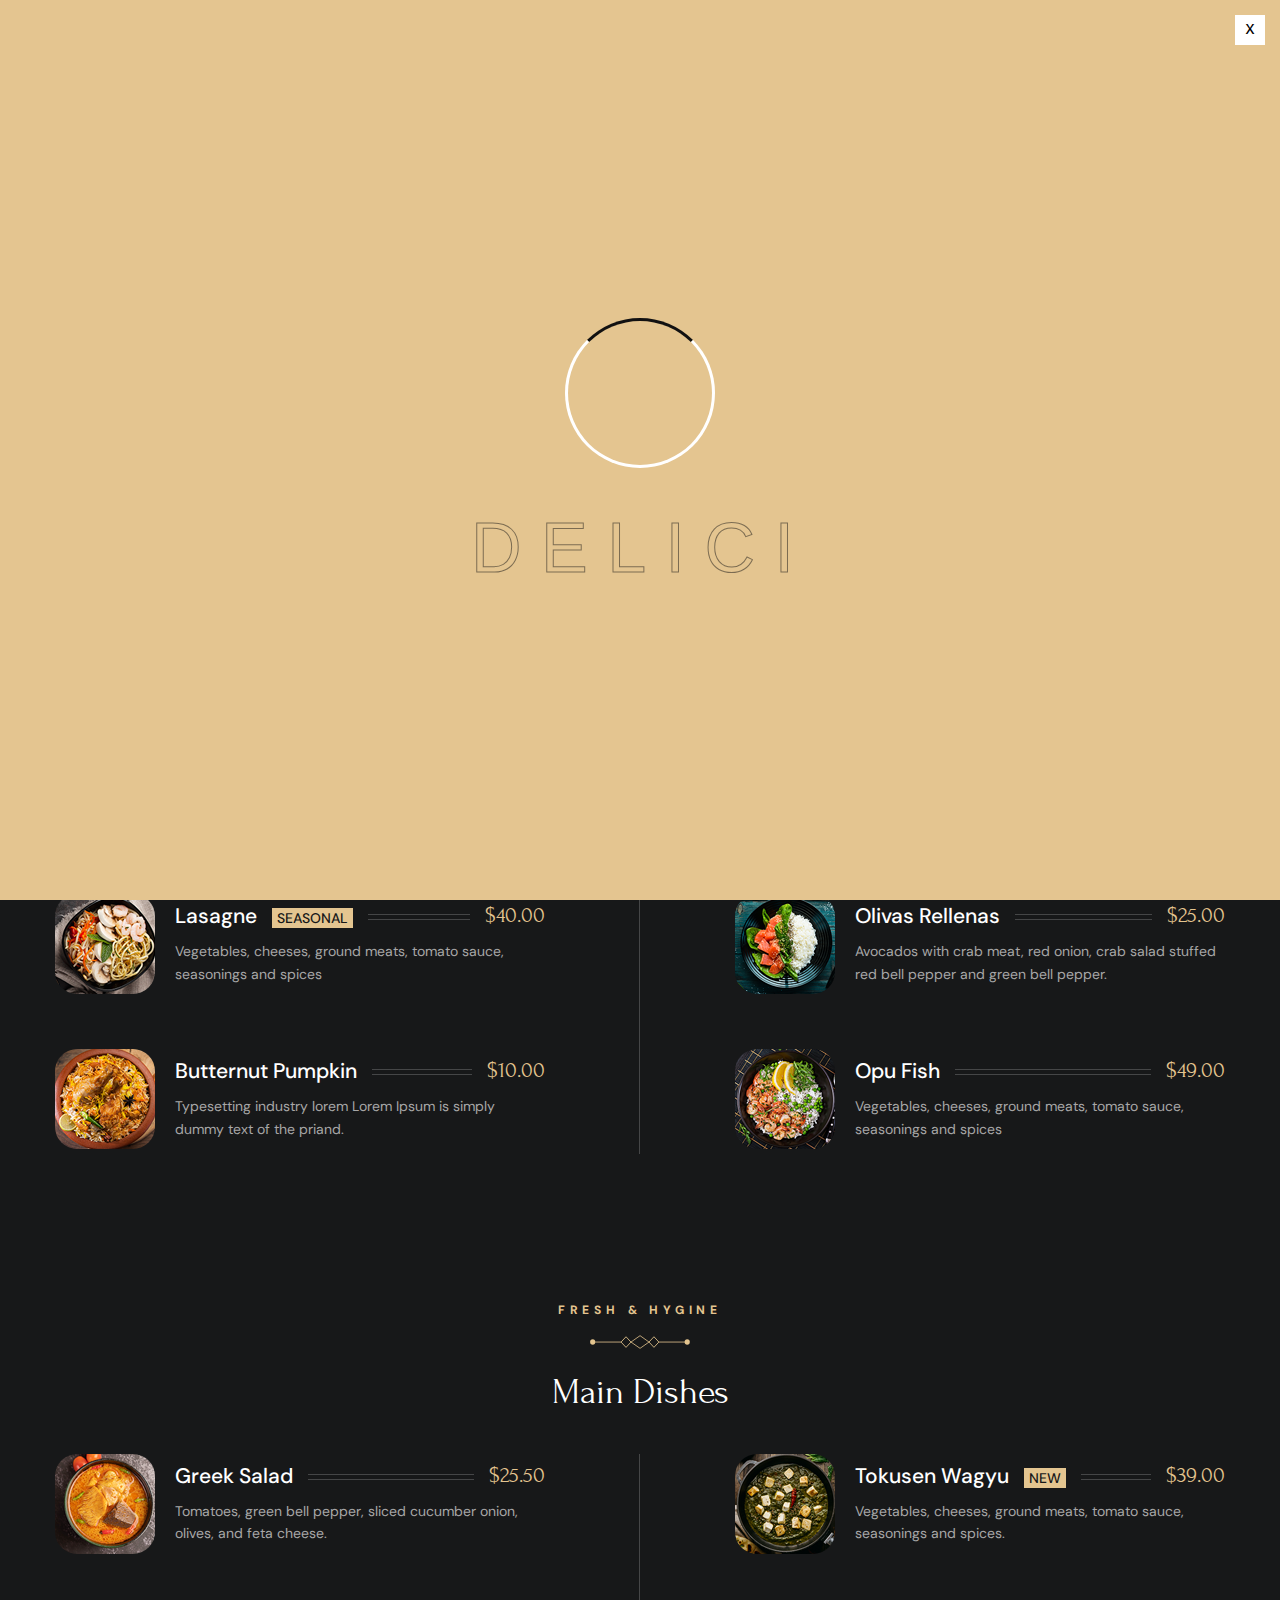
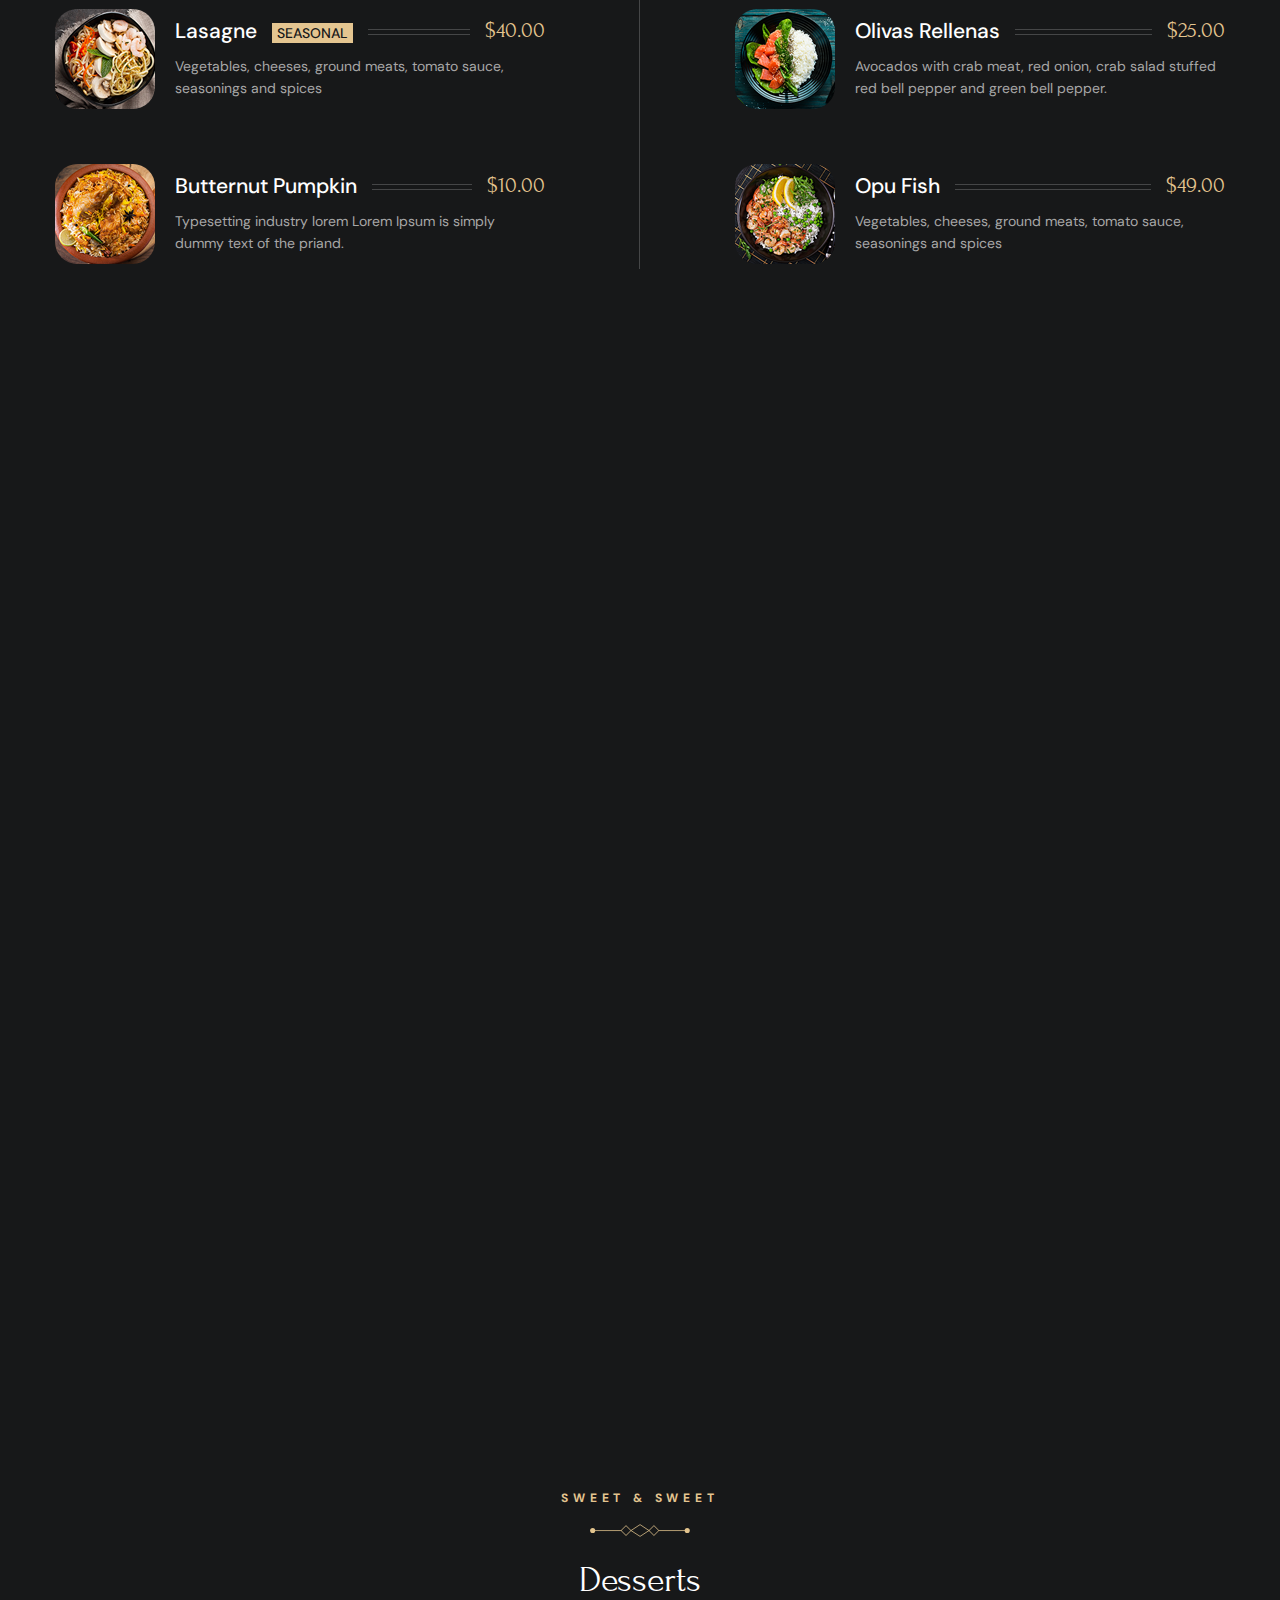
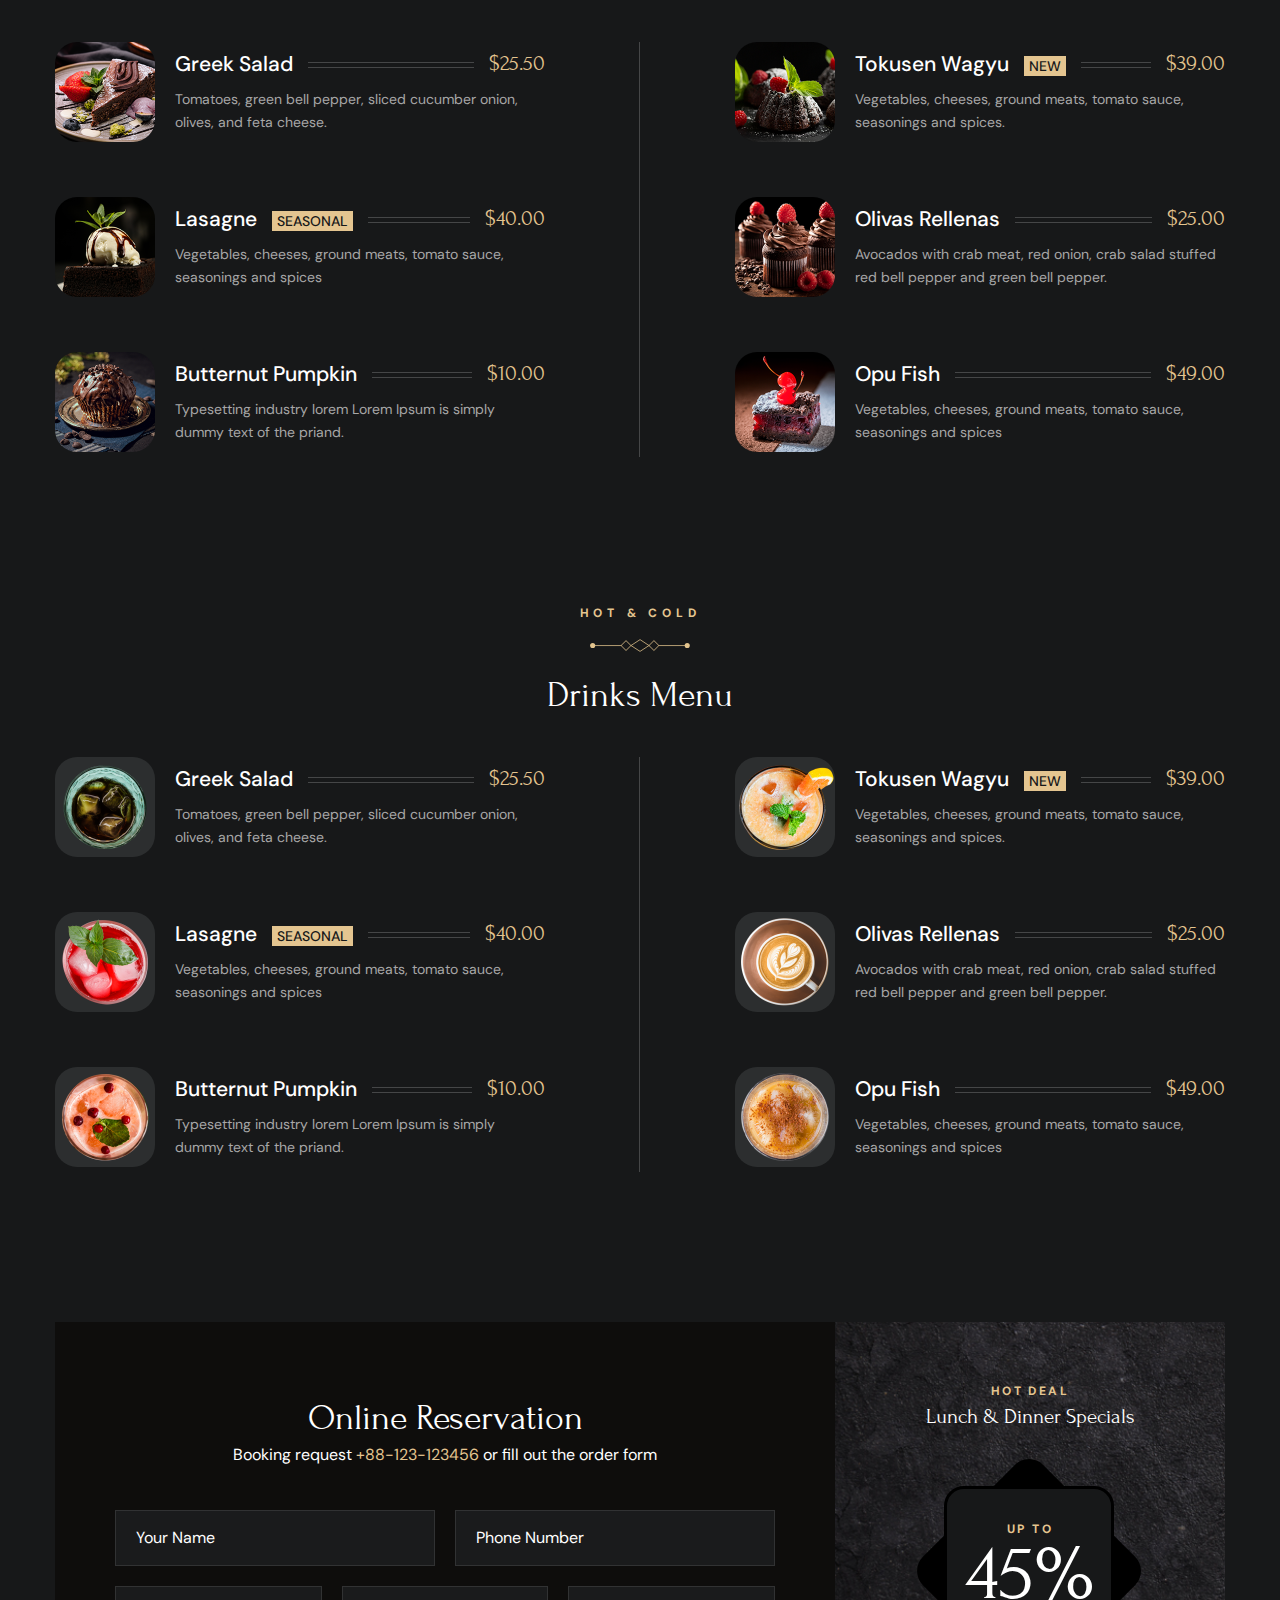
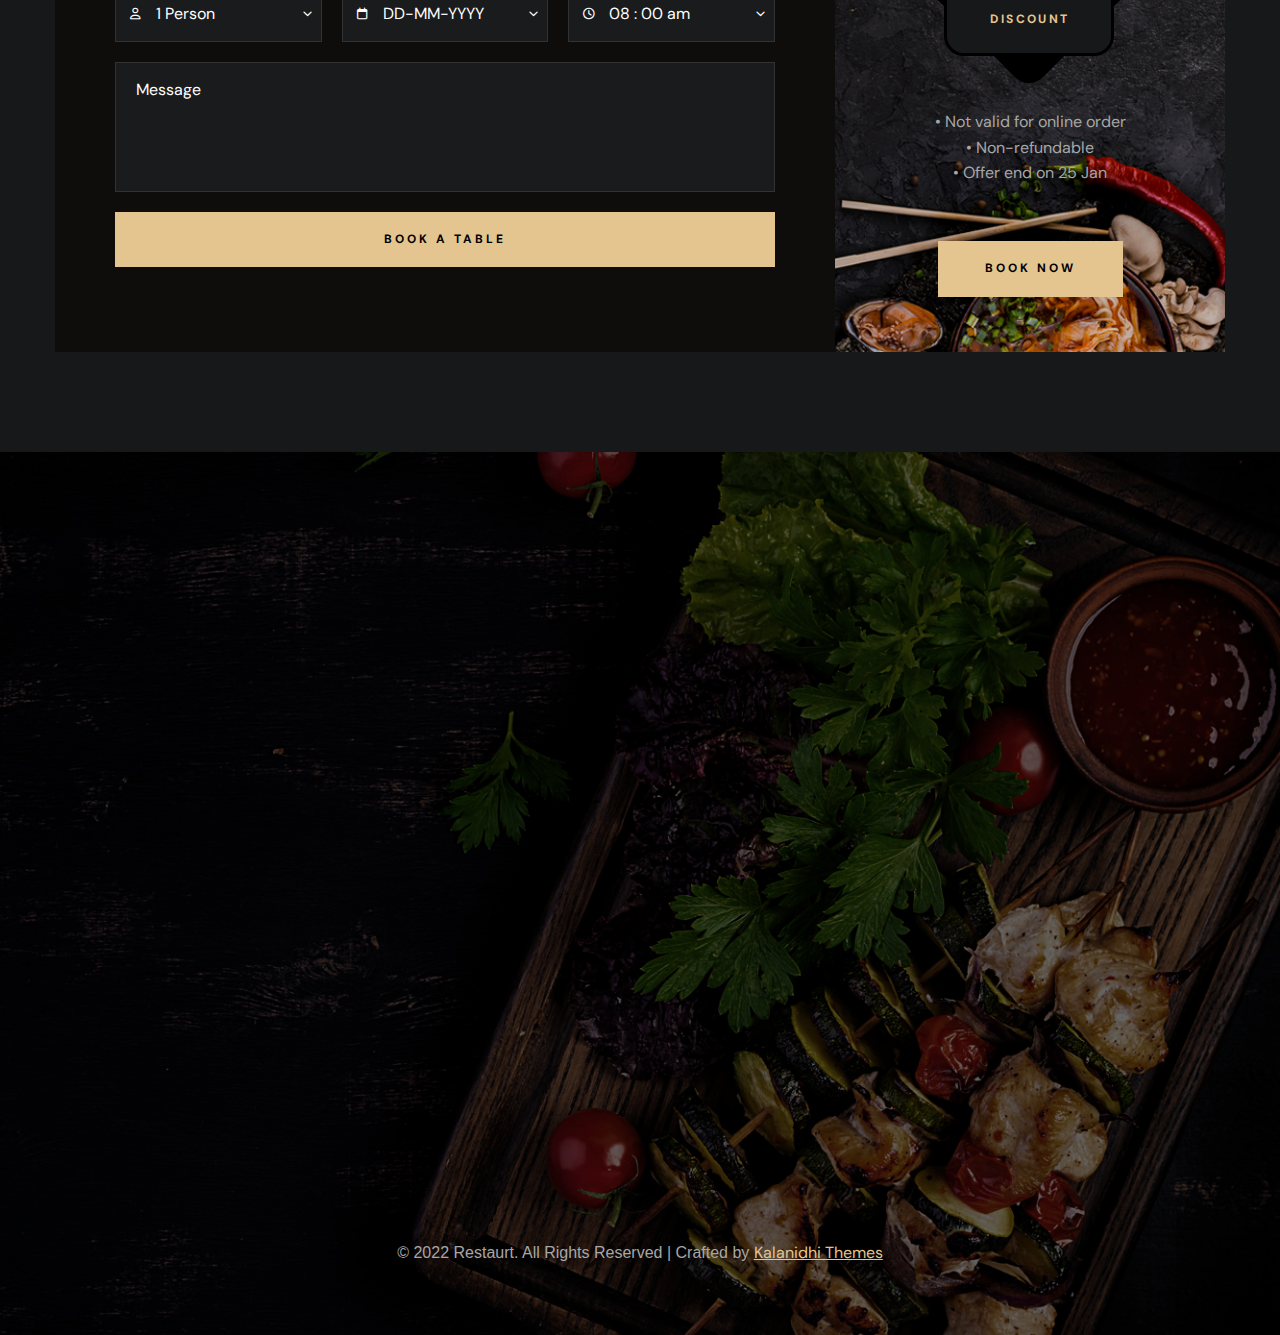
<file: menu-list-3.html>
<!DOCTYPE html>
<html lang="en">
<head>
<meta charset="utf-8">
<title>Pakwan Chennai - Menus List</title>
<!-- Stylesheets -->
<link href="css/bootstrap.css" rel="stylesheet">
<link href="css/style.css" rel="stylesheet">
<link rel="shortcut icon" href="favicon.png" type="image/x-icon">
<link rel="icon" href="favicon.png" type="image/x-icon">
<!-- Responsive -->
<meta http-equiv="X-UA-Compatible" content="IE=edge">
<meta name="viewport" content="width=device-width, initial-scale=1.0, maximum-scale=1.0, user-scalable=0">
<link href="css/responsive.css" rel="stylesheet">
<!--[if lt IE 9]><script src="https://cdnjs.cloudflare.com/ajax/libs/html5shiv/3.7.3/html5shiv.js"></script><![endif]--> 

</head>

<body>
  <div class="page-wrapper"> 
  
    <!-- Preloader -->
    <div class="loader-wrap">
        <div class="preloader">
            <div class="preloader-close">x</div>
            <div id="handle-preloader" class="handle-preloader">
                <div class="animation-preloader">
                    <div class="spinner"></div>
                    <div class="txt-loading">
                        <span data-text-preloader="D" class="letters-loading">
                            D
                        </span>
                        <span data-text-preloader="E" class="letters-loading">
                            E
                        </span>
                        <span data-text-preloader="L" class="letters-loading">
                            L
                        </span>
                        <span data-text-preloader="I" class="letters-loading">
                            I
                        </span>
                        <span data-text-preloader="C" class="letters-loading">
                            C
                        </span>
                        <span data-text-preloader="I" class="letters-loading">
                            I
                        </span>
                    </div>
                </div>  
            </div>
        </div>
    </div>
    <!-- Preloader End -->

    <!-- Main Header-->
    <header class="main-header">
        <div class="header-top">
            <div class="auto-container">
                <div class="inner clearfix">
                    <div class="top-left clearfix">
                        <ul class="top-info clearfix">
                            <li><i class="icon far fa-map-marker-alt"></i> Restaurant St, Delicious City, London 9578, UK</li>
                            <li><i class="icon far fa-clock"></i> Daily : 8.00 am to 10.00 pm</li>
                        </ul>
                    </div>
                    <div class="top-right clearfix">
                        <ul class="top-info clearfix">
                            <li><a href="tel:+11234567890"><i class="icon far fa-phone"></i> +1 123 456 7890</a></li>
                            <li><a href="mailto:booking@restaurant.com"><i class="icon far fa-envelope"></i> booking@restaurant.com</a></li>
                        </ul>
                    </div>
                </div>
            </div>
        </div>
        <!-- Header Upper -->
        <div class="header-upper">        
            <div class="auto-container">
                <!-- Main Box -->
                <div class="main-box clearfix">
                    <!--Logo-->
                    <div class="logo-box">
                         <div class="logo"><a href="index.html" title="Pakwan Chennai"><img src="logo.png" alt="" title="Pakwan Chennai"></a></div>
                    </div>

                    <div class="nav-box clearfix">
                        <!--Nav Outer-->
                        <div class="nav-outer clearfix">         
                            <nav class="main-menu">
                                <ul class="navigation clearfix">
                                    <li class=""><a href="index.html">Home</a>
                                    </li>
                                    <li class="current dropdown has-mega-menu"><a href="menu-list.html">Menus</a>
                                        <ul>
                                            <li>
                                                <div class="mega-menu">
                                                    <div class="menu-inner">
                                                        <div class="auto-container">
                                                            <div class="row clearfix">
                                                                <div class="menu-block col-lg-3 col-md-6 col-sm-6">
                                                                    <div class="image"><a href="menu-list-1.html"><img src="resource/menu-image-1.jpg" alt=""></a></div>
                                                                    <div class="title"><a href="menu-list-1.html">Menu list 1</a></div>
                                                                </div>
                                                                <div class="menu-block col-lg-3 col-md-6 col-sm-6">
                                                                    <div class="image"><a href="menu-list-2.html"><img src="resource/menu-image-2.jpg" alt=""></a></div>
                                                                    <div class="title"><a href="menu-list-2.html">Menu list 2</a></div>
                                                                </div>
                                                                <div class="menu-block col-lg-3 col-md-6 col-sm-6">
                                                                    <div class="image"><a href="menu-list-3.html"><img src="resource/menu-image-3.jpg" alt=""></a></div>
                                                                    <div class="title"><a href="menu-list-3.html">Menu list 3</a></div>
                                                                </div>
                                                                <div class="menu-block col-lg-3 col-md-6 col-sm-6">
                                                                    <div class="image"><a href="menu-list-4.html"><img src="resource/menu-image-4.jpg" alt=""></a></div>
                                                                    <div class="title"><a href="menu-list-4.html">Menu list 4</a></div>
                                                                </div>
                                                            </div>
                                                        </div>
                                                    </div>
                                                </div>
                                            </li>
                                        </ul>
                                    </li>
                                    <li><a href="about.html">About Us</a></li>
                                    <li><a href="our-chef.html">Our chefs</a></li>
                                    <li class="dropdown"><a href="#">Pages</a>
                                        <ul>
                                            <li><a href="#">Dropdown Menu 1</a></li>
                                            <li><a href="#">Dropdown Menu 2</a></li>
                                            <li><a href="#">Dropdown Menu 3</a></li>
                                            <li class="dropdown"><a href="#">Dropdown Menu 4</a>
                                                <ul>
                                                    <li><a href="#">Dropdown Menu level 2</a></li>
                                                    <li><a href="#">Dropdown Menu level 2</a></li>
                                                    <li><a href="#">Dropdown Menu Level 3</a></li>
                                                </ul>
                                            </li>
                                            <li><a href="#">Dropdown Lorem 5</a></li>
                                        </ul>
                                    </li>
                                    <li><a href="contact-us.html">Contact</a></li>
                                </ul>
                            </nav>
                            <!-- Main Menu End-->
                        </div>
                        <!--Nav Outer End-->

                        <div class="links-box clearfix">
                            <div class="link link-btn">
                                <a href="reservation-opentable.html" class="theme-btn btn-style-one clearfix">
                                    <span class="btn-wrap">
                                        <span class="text-one">find a table</span>
                                        <span class="text-two">find a table</span>
                                    </span>
                                </a>
                            </div>
                            <div class="link info-toggler">
                                <button class="info-btn">
                                    <span class="hamburger">
                                        <span class="top-bun"></span>
                                        <span class="meat"></span>
                                        <span class="bottom-bun"></span>
                                    </span>
                                </button>
                            </div>
                        </div>

                        <!-- Hidden Nav Toggler -->
                        <div class="nav-toggler">
                            <button class="hidden-bar-opener">
                                <span class="hamburger">
                                    <span class="top-bun"></span>
                                    <span class="meat"></span>
                                    <span class="bottom-bun"></span>
                                </span>
                            </button>
                        </div>

                    </div>

                </div>
            </div>
        </div>
    </header>
    <!--End Main Header -->

    
    <!--Menu Backdrop-->
    <div class="menu-backdrop"></div>

    <!-- Hidden Navigation Bar -->
    <section class="hidden-bar">
        <!-- Hidden Bar Wrapper -->
        <div class="inner-box">
            <div class="cross-icon hidden-bar-closer"><span class="far fa-close"></span></div>
            <div class="logo-box"><a href="index.html" title="Pakwan Chennai"><img src="resource/sidebar-logo.png" alt="" title="Pakwan Chennai"></a></div>
            
            <!-- .Side-menu -->
            <div class="side-menu">
                 <ul class="navigation clearfix">
                    <li class=""><a href="index.html">Home</a>
                    </li>
                    <li class="current dropdown"><a href="menu-list.html">Menus</a>
                        <ul>
                            <li><a href="menu-list-1.html">Menu List 1</a></li>
                            <li><a href="menu-list-2.html">Menu List 2</a></li>
                            <li><a href="menu-list-3.html">Menu List 3</a></li>
                            <li><a href="menu-list-4.html">Menu List 4</a></li>
                        </ul>
                    </li>
                    <li><a href="about.html">About Us</a></li>
                    <li><a href="our-chef.html">Our chefs</a></li>
                    <li class="dropdown"><a href="#">Pages</a>
                        <ul>
                            <li><a href="#">Dropdown Menu 1</a></li>
                            <li><a href="#">Dropdown Menu 2</a></li>
                            <li><a href="#">Dropdown Menu 3</a></li>
                            <li class="dropdown"><a href="#">Dropdown Menu 4</a>
                                <ul>
                                    <li><a href="#">Dropdown Menu level 2</a></li>
                                    <li><a href="#">Dropdown Menu level 2</a></li>
                                    <li><a href="#">Dropdown Menu Level 3</a></li>
                                </ul>
                            </li>
                            <li><a href="#">Dropdown Lorem 5</a></li>
                        </ul>
                    </li>
                    <li><a href="contact-us.html">Contact</a></li>
                </ul>
            </div><!-- /.Side-menu -->
            
            <h2>Visit Us</h2>
            <ul class="info">
                <li>Restaurant St, Delicious City, <br>London 9578, UK</li>
                <li>Open: 9.30 am - 2.30pm</li>
                <li><a href="mailto:booking@domainame.com">booking@domainame.com</a></li>
            </ul>
            <div class="separator"><span></span></div>
            <div class="booking-info">
                <div class="bk-title">Booking request</div>
                <div class="bk-no"><a href="tel:+88-123-123456">+88-123-123456</a></div>
            </div>
        
        </div><!-- / Hidden Bar Wrapper -->
    </section>
    <!-- / Hidden Bar -->

    <!--Info Back Drop-->
    <div class="info-back-drop"></div>
    
    <!-- Hidden Bar -->
    <section class="info-bar">
        <div class="inner-box">
            <div class="cross-icon"><span class="far fa-close"></span></div>
            <div class="logo-box"><a href="index.html" title="Pakwan Chennai"><img src="resource/sidebar-logo.png" alt="" title="Pakwan Chennai"></a></div>
            <div class="image-box"><img src="resource/sidebar-image.jpg" alt="" title=""></div>

            <h2>Visit Us</h2>
            <ul class="info">
                <li>Restaurant St, Delicious City, <br>London 9578, UK</li>
                <li>Open: 9.30 am - 2.30pm</li>
                <li><a href="mailto:booking@domainame.com">booking@domainame.com</a></li>
            </ul>
            <div class="separator"><span></span></div>
            <div class="booking-info">
                <div class="bk-title">Booking request</div>
                <div class="bk-no"><a href="tel:+88-123-123456">+88-123-123456</a></div>
            </div>
        </div>
    </section>
    <!--End Hidden Bar -->

    <!-- Inner Banner Section -->
    <section class="inner-banner">
        <div class="image-layer" style="background-image: url(background/banner-image-2.jpg);"></div>
        <div class="auto-container">
            <div class="inner">
                <div class="subtitle"><span>delicious & amazing</span></div>
                <div class="pattern-image"><img src="icons/separator.svg" alt="" title=""></div>
                <h1><span>Our Menu 3</span></h1>
            </div>
        </div>
    </section>
    <!--End Banner Section -->

    <!--Menu Section 1-->
    <section class="menu-two">
        <div class="right-bg"><img src="background/bg-19.png" alt="" title=""></div>
        <div class="auto-container">
            <div class="title-box centered">
                <div class="subtitle"><span>STARTER MENU</span></div>
                <div class="pattern-image"><img src="icons/separator.svg" alt="" title=""></div>
                <h2>Appetizers</h2>
            </div>
            <div class="row clearfix">
                <div class="menu-col col-lg-6 col-md-12 col-sm-12">
                    <div class="inner">
                        <!--Block-->
                        <div class="dish-block">
                            <div class="inner-box">
                                <div class="dish-image"><a href="#"><img src="resource/menu-image-5.png" alt=""></a></div>
                                <div class="title clearfix"><div class="ttl clearfix"><h5><a href="#">Greek Salad</a></h5></div><div class="price"><span>$25.50</span></div></div>
                                <div class="text desc"><a href="#">Tomatoes, green bell pepper, sliced cucumber onion, olives, and feta cheese.</a></div>
                            </div>
                        </div>
                        <!--Block-->
                        <div class="dish-block">
                            <div class="inner-box">
                                <div class="dish-image"><a href="#"><img src="resource/menu-image-6.png" alt=""></a></div>
                                <div class="title clearfix"><div class="ttl clearfix"><h5><a href="#">Lasagne <span class="s-info">SEASONAL</span></a></h5></div><div class="price"><span>$40.00</span></div></div>
                                <div class="text desc"><a href="#">Vegetables, cheeses, ground meats, tomato sauce, seasonings and spices</a></div>
                            </div>
                        </div>
                        <!--Block-->
                        <div class="dish-block">
                            <div class="inner-box">
                                <div class="dish-image"><a href="#"><img src="resource/menu-image-7.png" alt=""></a></div>
                                <div class="title clearfix"><div class="ttl clearfix"><h5><a href="#">Butternut Pumpkin</a></h5></div><div class="price"><span>$10.00</span></div></div>
                                <div class="text desc"><a href="#">Typesetting industry lorem Lorem Ipsum is simply dummy text of the priand.</a></div>
                            </div>
                        </div>
                    </div>
                </div>
                <div class="menu-col col-lg-6 col-md-12 col-sm-12">
                    <div class="inner">
                        <!--Block-->
                        <div class="dish-block">
                            <div class="inner-box">
                                <div class="dish-image"><a href="#"><img src="resource/menu-image-8.png" alt=""></a></div>
                                <div class="title clearfix"><div class="ttl clearfix"><h5><a href="#">Tokusen Wagyu <span class="s-info">NEW</span></a></h5></div><div class="price"><span>$39.00</span></div></div>
                                <div class="text desc"><a href="#">Vegetables, cheeses, ground meats, tomato sauce, seasonings and spices.</a></div>
                            </div>
                        </div>
                        <!--Block-->
                        <div class="dish-block">
                            <div class="inner-box">
                                <div class="dish-image"><a href="#"><img src="resource/menu-image-9.png" alt=""></a></div>
                                <div class="title clearfix"><div class="ttl clearfix"><h5><a href="#">Olivas Rellenas</a></h5></div><div class="price"><span>$25.00</span></div></div>
                                <div class="text desc"><a href="#">Avocados with crab meat, red onion, crab salad stuffed red bell pepper and  green bell pepper.</a></div>
                            </div>
                        </div>
                        <!--Block-->
                        <div class="dish-block">
                            <div class="inner-box">
                                <div class="dish-image"><a href="#"><img src="resource/menu-image-10.png" alt=""></a></div>
                                <div class="title clearfix"><div class="ttl clearfix"><h5><a href="#">Opu Fish</a></h5></div><div class="price"><span>$49.00</span></div></div>
                                <div class="text desc"><a href="#">Vegetables, cheeses, ground meats, tomato sauce, seasonings and spices</a></div>
                            </div>
                        </div>
                    </div>
                </div>
            </div>
        </div>
    </section>

    <!--Menu Section 2-->
    <section class="menu-two">
        <div class="left-bg"><img src="background/bg-20.png" alt="" title=""></div>
        <div class="auto-container">
            <div class="title-box centered">
                <div class="subtitle"><span>fresh & hygine</span></div>
                <div class="pattern-image"><img src="icons/separator.svg" alt="" title=""></div>
                <h2>Main Dishes</h2>
            </div>
            <div class="row clearfix">
                <div class="menu-col col-lg-6 col-md-12 col-sm-12">
                    <div class="inner">
                        <!--Block-->
                        <div class="dish-block">
                            <div class="inner-box">
                                <div class="dish-image"><a href="#"><img src="resource/menu-image-5.png" alt=""></a></div>
                                <div class="title clearfix"><div class="ttl clearfix"><h5><a href="#">Greek Salad</a></h5></div><div class="price"><span>$25.50</span></div></div>
                                <div class="text desc"><a href="#">Tomatoes, green bell pepper, sliced cucumber onion, olives, and feta cheese.</a></div>
                            </div>
                        </div>
                        <!--Block-->
                        <div class="dish-block">
                            <div class="inner-box">
                                <div class="dish-image"><a href="#"><img src="resource/menu-image-6.png" alt=""></a></div>
                                <div class="title clearfix"><div class="ttl clearfix"><h5><a href="#">Lasagne <span class="s-info">SEASONAL</span></a></h5></div><div class="price"><span>$40.00</span></div></div>
                                <div class="text desc"><a href="#">Vegetables, cheeses, ground meats, tomato sauce, seasonings and spices</a></div>
                            </div>
                        </div>
                        <!--Block-->
                        <div class="dish-block">
                            <div class="inner-box">
                                <div class="dish-image"><a href="#"><img src="resource/menu-image-7.png" alt=""></a></div>
                                <div class="title clearfix"><div class="ttl clearfix"><h5><a href="#">Butternut Pumpkin</a></h5></div><div class="price"><span>$10.00</span></div></div>
                                <div class="text desc"><a href="#">Typesetting industry lorem Lorem Ipsum is simply dummy text of the priand.</a></div>
                            </div>
                        </div>
                    </div>
                </div>
                <div class="menu-col col-lg-6 col-md-12 col-sm-12">
                    <div class="inner">
                        <!--Block-->
                        <div class="dish-block">
                            <div class="inner-box">
                                <div class="dish-image"><a href="#"><img src="resource/menu-image-8.png" alt=""></a></div>
                                <div class="title clearfix"><div class="ttl clearfix"><h5><a href="#">Tokusen Wagyu <span class="s-info">NEW</span></a></h5></div><div class="price"><span>$39.00</span></div></div>
                                <div class="text desc"><a href="#">Vegetables, cheeses, ground meats, tomato sauce, seasonings and spices.</a></div>
                            </div>
                        </div>
                        <!--Block-->
                        <div class="dish-block">
                            <div class="inner-box">
                                <div class="dish-image"><a href="#"><img src="resource/menu-image-9.png" alt=""></a></div>
                                <div class="title clearfix"><div class="ttl clearfix"><h5><a href="#">Olivas Rellenas</a></h5></div><div class="price"><span>$25.00</span></div></div>
                                <div class="text desc"><a href="#">Avocados with crab meat, red onion, crab salad stuffed red bell pepper and  green bell pepper.</a></div>
                            </div>
                        </div>
                        <!--Block-->
                        <div class="dish-block">
                            <div class="inner-box">
                                <div class="dish-image"><a href="#"><img src="resource/menu-image-10.png" alt=""></a></div>
                                <div class="title clearfix"><div class="ttl clearfix"><h5><a href="#">Opu Fish</a></h5></div><div class="price"><span>$49.00</span></div></div>
                                <div class="text desc"><a href="#">Vegetables, cheeses, ground meats, tomato sauce, seasonings and spices</a></div>
                            </div>
                        </div>
                    </div>
                </div>
            </div>
        </div>
    </section>

    <!--Featured Section-->
    <section class="featured-section">
        <div class="auto-container">
            <div class="row clearfix">
                <div class="text-col col-lg-5 col-md-12 col-sm-12">
                    <div class="inner wow fadeInLeft" data-wow-duration="1500ms" data-wow-delay="0ms">
                        <!--Block-->
                        <div class="content">
                            <div class="content-inner">
                                <h2>Private Events</h2>
                                <div class="text">Lorem Ipsum is simply dummy printing and typeset industry lorem Ipsum has been the industrys.</div>
                                <div class="separator"><span></span></div>
                                <div class="booking-info">
                                    <div class="bk-title">Booking request</div>
                                    <div class="bk-no"><a href="tel:+88-123-123456">+88-123-123456</a></div>
                                </div>
                                <div class="link-box">
                                    <a href="reservation-opentable.html" class="theme-btn btn-style-one clearfix">
                                        <span class="btn-wrap">
                                            <span class="text-one">Book Now</span>
                                            <span class="text-two">Book Now</span>
                                        </span>
                                    </a>
                                </div>
                            </div>
                        </div>

                    </div>
                </div>
                <div class="image-col col-lg-7 col-md-12 col-sm-12">
                    <div class="inner wow fadeInRight" data-wow-duration="1500ms" data-wow-delay="0ms">
                        <div class="row clearfix">
                            <div class="img-col col-lg-6 col-md-6 col-sm-6"><div class="image"><img src="resource/featured-8.jpg" alt=""></div></div>
                            <div class="img-col col-lg-6 col-md-6 col-sm-6"><div class="image"><img src="resource/featured-9.jpg" alt=""></div></div>
                        </div>
                    </div>
                </div>
            </div>
        </div>
    </section>

    <!--Featured Section-->
    <section class="featured-section alternate">
        <div class="auto-container">
            <div class="row clearfix">
                <div class="text-col col-lg-5 col-md-12 col-sm-12">
                    <div class="inner wow fadeInRight" data-wow-duration="1500ms" data-wow-delay="0ms">
                        <!--Block-->
                        <div class="content">
                            <div class="content-inner">
                                <h2>Banquet Hall</h2>
                                <div class="text">Lorem Ipsum is simply dummy printing and typeset industry lorem Ipsum has been the industrys.</div>
                                <div class="separator"><span></span></div>
                                <div class="booking-info">
                                    <div class="bk-title">Booking request</div>
                                    <div class="bk-no"><a href="tel:+88-123-123456">+88-123-123456</a></div>
                                </div>
                                <div class="link-box">
                                    <a href="reservation-opentable.html" class="theme-btn btn-style-one clearfix">
                                        <span class="btn-wrap">
                                            <span class="text-one">Book Now</span>
                                            <span class="text-two">Book Now</span>
                                        </span>
                                    </a>
                                </div>
                            </div>
                        </div>

                    </div>
                </div>
                <div class="image-col col-lg-7 col-md-12 col-sm-12">
                    <div class="inner wow fadeInLeft" data-wow-duration="1500ms" data-wow-delay="0ms">
                        <div class="row clearfix">
                            <div class="img-col col-lg-6 col-md-6 col-sm-6"><div class="image"><img src="resource/featured-10.jpg" alt=""></div></div>
                            <div class="img-col col-lg-6 col-md-6 col-sm-6"><div class="image"><img src="resource/featured-11.jpg" alt=""></div></div>
                        </div>
                    </div>
                </div>
            </div>
        </div>
    </section>

    <!--Menu Section 1-->
    <section class="menu-two">
        <div class="right-bg"><img src="background/bg-22.png" alt="" title=""></div>
        <div class="auto-container">
            <div class="title-box centered">
                <div class="subtitle"><span>sweet & sweet</span></div>
                <div class="pattern-image"><img src="icons/separator.svg" alt="" title=""></div>
                <h2>Desserts</h2>
            </div>
            <div class="row clearfix">
                <div class="menu-col col-lg-6 col-md-12 col-sm-12">
                    <div class="inner">
                        <!--Block-->
                        <div class="dish-block">
                            <div class="inner-box">
                                <div class="dish-image"><a href="#"><img src="resource/dessert-1.png" alt=""></a></div>
                                <div class="title clearfix"><div class="ttl clearfix"><h5><a href="#">Greek Salad</a></h5></div><div class="price"><span>$25.50</span></div></div>
                                <div class="text desc"><a href="#">Tomatoes, green bell pepper, sliced cucumber onion, olives, and feta cheese.</a></div>
                            </div>
                        </div>
                        <!--Block-->
                        <div class="dish-block">
                            <div class="inner-box">
                                <div class="dish-image"><a href="#"><img src="resource/dessert-2.png" alt=""></a></div>
                                <div class="title clearfix"><div class="ttl clearfix"><h5><a href="#">Lasagne <span class="s-info">SEASONAL</span></a></h5></div><div class="price"><span>$40.00</span></div></div>
                                <div class="text desc"><a href="#">Vegetables, cheeses, ground meats, tomato sauce, seasonings and spices</a></div>
                            </div>
                        </div>
                        <!--Block-->
                        <div class="dish-block">
                            <div class="inner-box">
                                <div class="dish-image"><a href="#"><img src="resource/dessert-3.png" alt=""></a></div>
                                <div class="title clearfix"><div class="ttl clearfix"><h5><a href="#">Butternut Pumpkin</a></h5></div><div class="price"><span>$10.00</span></div></div>
                                <div class="text desc"><a href="#">Typesetting industry lorem Lorem Ipsum is simply dummy text of the priand.</a></div>
                            </div>
                        </div>
                    </div>
                </div>
                <div class="menu-col col-lg-6 col-md-12 col-sm-12">
                    <div class="inner">
                        <!--Block-->
                        <div class="dish-block">
                            <div class="inner-box">
                                <div class="dish-image"><a href="#"><img src="resource/dessert-4.png" alt=""></a></div>
                                <div class="title clearfix"><div class="ttl clearfix"><h5><a href="#">Tokusen Wagyu <span class="s-info">NEW</span></a></h5></div><div class="price"><span>$39.00</span></div></div>
                                <div class="text desc"><a href="#">Vegetables, cheeses, ground meats, tomato sauce, seasonings and spices.</a></div>
                            </div>
                        </div>
                        <!--Block-->
                        <div class="dish-block">
                            <div class="inner-box">
                                <div class="dish-image"><a href="#"><img src="resource/dessert-5.png" alt=""></a></div>
                                <div class="title clearfix"><div class="ttl clearfix"><h5><a href="#">Olivas Rellenas</a></h5></div><div class="price"><span>$25.00</span></div></div>
                                <div class="text desc"><a href="#">Avocados with crab meat, red onion, crab salad stuffed red bell pepper and  green bell pepper.</a></div>
                            </div>
                        </div>
                        <!--Block-->
                        <div class="dish-block">
                            <div class="inner-box">
                                <div class="dish-image"><a href="#"><img src="resource/dessert-6.png" alt=""></a></div>
                                <div class="title clearfix"><div class="ttl clearfix"><h5><a href="#">Opu Fish</a></h5></div><div class="price"><span>$49.00</span></div></div>
                                <div class="text desc"><a href="#">Vegetables, cheeses, ground meats, tomato sauce, seasonings and spices</a></div>
                            </div>
                        </div>
                    </div>
                </div>
            </div>
        </div>
    </section>

    <!--Menu Section 2-->
    <section class="menu-two">
        <div class="left-bg"><img src="background/bg-23.png" alt="" title=""></div>
        <div class="auto-container">
            <div class="title-box centered">
                <div class="subtitle"><span>hot & cold</span></div>
                <div class="pattern-image"><img src="icons/separator.svg" alt="" title=""></div>
                <h2>Drinks Menu</h2>
            </div>
            <div class="row clearfix">
                <div class="menu-col col-lg-6 col-md-12 col-sm-12">
                    <div class="inner">
                        <!--Block-->
                        <div class="dish-block">
                            <div class="inner-box">
                                <div class="dish-image"><a href="#"><img src="resource/drink-1.png" alt=""></a></div>
                                <div class="title clearfix"><div class="ttl clearfix"><h5><a href="#">Greek Salad</a></h5></div><div class="price"><span>$25.50</span></div></div>
                                <div class="text desc"><a href="#">Tomatoes, green bell pepper, sliced cucumber onion, olives, and feta cheese.</a></div>
                            </div>
                        </div>
                        <!--Block-->
                        <div class="dish-block">
                            <div class="inner-box">
                                <div class="dish-image"><a href="#"><img src="resource/drink-2.png" alt=""></a></div>
                                <div class="title clearfix"><div class="ttl clearfix"><h5><a href="#">Lasagne <span class="s-info">SEASONAL</span></a></h5></div><div class="price"><span>$40.00</span></div></div>
                                <div class="text desc"><a href="#">Vegetables, cheeses, ground meats, tomato sauce, seasonings and spices</a></div>
                            </div>
                        </div>
                        <!--Block-->
                        <div class="dish-block">
                            <div class="inner-box">
                                <div class="dish-image"><a href="#"><img src="resource/drink-3.png" alt=""></a></div>
                                <div class="title clearfix"><div class="ttl clearfix"><h5><a href="#">Butternut Pumpkin</a></h5></div><div class="price"><span>$10.00</span></div></div>
                                <div class="text desc"><a href="#">Typesetting industry lorem Lorem Ipsum is simply dummy text of the priand.</a></div>
                            </div>
                        </div>
                    </div>
                </div>
                <div class="menu-col col-lg-6 col-md-12 col-sm-12">
                    <div class="inner">
                        <!--Block-->
                        <div class="dish-block">
                            <div class="inner-box">
                                <div class="dish-image"><a href="#"><img src="resource/drink-4.png" alt=""></a></div>
                                <div class="title clearfix"><div class="ttl clearfix"><h5><a href="#">Tokusen Wagyu <span class="s-info">NEW</span></a></h5></div><div class="price"><span>$39.00</span></div></div>
                                <div class="text desc"><a href="#">Vegetables, cheeses, ground meats, tomato sauce, seasonings and spices.</a></div>
                            </div>
                        </div>
                        <!--Block-->
                        <div class="dish-block">
                            <div class="inner-box">
                                <div class="dish-image"><a href="#"><img src="resource/drink-5.png" alt=""></a></div>
                                <div class="title clearfix"><div class="ttl clearfix"><h5><a href="#">Olivas Rellenas</a></h5></div><div class="price"><span>$25.00</span></div></div>
                                <div class="text desc"><a href="#">Avocados with crab meat, red onion, crab salad stuffed red bell pepper and  green bell pepper.</a></div>
                            </div>
                        </div>
                        <!--Block-->
                        <div class="dish-block">
                            <div class="inner-box">
                                <div class="dish-image"><a href="#"><img src="resource/drink-6.png" alt=""></a></div>
                                <div class="title clearfix"><div class="ttl clearfix"><h5><a href="#">Opu Fish</a></h5></div><div class="price"><span>$49.00</span></div></div>
                                <div class="text desc"><a href="#">Vegetables, cheeses, ground meats, tomato sauce, seasonings and spices</a></div>
                            </div>
                        </div>
                    </div>
                </div>
            </div>
        </div>
    </section>

    <!--Reservation Section-->
    <section class="reserve-section style-two">
        <div class="image-layer" style="background-image: url(background/image-10.jpg);"></div>
        <div class="auto-container">
            <div class="outer-box">
                <div class="row clearfix">
                    <div class="reserv-col col-lg-8 col-md-12 col-sm-12">
                        <div class="inner">
                            <div class="title">
                                <h2>Online Reservation</h2>
                                <div class="request-info">Booking request <a href="#">+88-123-123456</a> or fill out the order form</div>
                            </div>
                            <div class="default-form reservation-form">
                                <form method="post" action="https://kalanidhithemes.com/live-preview/landing-page/delici/all-demo/Delici-Defoult/index.html">
                                    <div class="row clearfix">
                                        <div class="form-group col-lg-6 col-md-6 col-sm-12">
                                            <div class="field-inner">
                                                <input type="text" name="fieldname" value="" placeholder="Your Name" required>
                                            </div>
                                        </div>
                                        <div class="form-group col-lg-6 col-md-6 col-sm-12">
                                            <div class="field-inner">
                                                <input type="text" name="fieldname" value="" placeholder="Phone Number" required>
                                            </div>
                                        </div>
                                        <div class="form-group col-lg-4 col-md-6 col-sm-12">
                                            <div class="field-inner">
                                                <span class="alt-icon far fa-user"></span>
                                                <select class="l-icon">
                                                    <option>1 Person</option>
                                                    <option>2 Person</option>
                                                    <option>3 Person</option>
                                                    <option>4 Person</option>
                                                    <option>5 Person</option>
                                                    <option>6 Person</option>
                                                    <option>7 Person</option>
                                                </select>
                                                <span class="arrow-icon far fa-angle-down"></span>
                                            </div>
                                        </div>
                                        <div class="form-group col-lg-4 col-md-6 col-sm-12">
                                            <div class="field-inner">
                                                <span class="alt-icon far fa-calendar"></span>
                                                <input class="l-icon datepicker" type="text" name="fieldname" value="" placeholder="DD-MM-YYYY" required readonly>
                                                <span class="arrow-icon far fa-angle-down"></span>
                                            </div>
                                        </div>
                                        <div class="form-group col-lg-4 col-md-12 col-sm-12">
                                            <div class="field-inner">
                                                <span class="alt-icon far fa-clock"></span>
                                                <select class="l-icon">
                                                    <option>08 : 00 am</option>
                                                    <option>09 : 00 am</option>
                                                    <option>10 : 00 am</option>
                                                    <option>11 : 00 am</option>
                                                    <option>12 : 00 pm</option>
                                                    <option>01 : 00 pm</option>
                                                    <option>02 : 00 pm</option>
                                                    <option>03 : 00 pm</option>
                                                    <option>04 : 00 pm</option>
                                                    <option>05 : 00 pm</option>
                                                    <option>06 : 00 pm</option>
                                                    <option>07 : 00 pm</option>
                                                    <option>08 : 00 pm</option>
                                                    <option>09 : 00 pm</option>
                                                    <option>10 : 00 pm</option>
                                                </select>
                                                <span class="arrow-icon far fa-angle-down"></span>
                                            </div>
                                        </div>
                                        <div class="form-group col-lg-12 col-md-12 col-sm-12">
                                            <div class="field-inner">
                                                <textarea name="fieldname" placeholder="Message" required></textarea>
                                            </div>
                                        </div>
                                        <div class="form-group col-lg-12 col-md-12 col-sm-12">
                                            <div class="field-inner">
                                                <button type="submit" class="theme-btn btn-style-one clearfix">
                                                    <span class="btn-wrap">
                                                        <span class="text-one">book a table</span>
                                                        <span class="text-two">book a table</span>
                                                    </span>
                                                </button>
                                            </div>
                                        </div>
                                    </div>
                                </form>
                            </div>
                        </div>
                    </div>
                    <div class="info-col col-lg-4 col-md-12 col-sm-12">
                        <div class="inner">
                            <div class="img-layer" style="background-image: url(background/image-11.jpg);"></div>
                            <div class="title">
                                <div class="subtitle">hot deal</div>
                                <h5>Lunch & Dinner Specials</h5>
                            </div>
                            <div class="data">
                                <div class="discount-info">
                                    <div class="s-ttl">up to</div>
                                    <div class="num">45%</div>
                                    <div class="s-ttl">discount</div>
                                </div>
                                <div class="instruction">
                                    • Not valid for online order <br>
                                    • Non-refundable <br>
                                    • Offer end on 25 Jan <br>
                                </div>
                                <div class="link-box">
                                    <a href="reservation-opentable.html" class="theme-btn btn-style-one clearfix">
                                        <span class="btn-wrap">
                                            <span class="text-one">book now</span>
                                            <span class="text-two">book now</span>
                                        </span>
                                    </a>
                                </div>
                            </div>
                        </div>
                    </div>
                </div>

            </div>
        </div>
    </section>

    <!--Main Footer-->
    <footer class="main-footer">
        <div class="image-layer" style="background-image: url(background/image-4.jpg);"></div>
        <div class="upper-section">
            <div class="auto-container">
                <div class="row clearfix">
                    <!--Footer Col-->
                    <div class="footer-col info-col col-lg-6 col-md-12 col-sm-12">
                        <div class="inner wow fadeInUp" data-wow-delay="0ms" data-wow-duration="1500ms">
                            <div class="content">
                                <div class="logo"><a href="index.html" title="Pakwan Chennai"><img src="logo.png" alt="" title="Pakwan Chennai"></a></div>
                                <div class="info">
                                    <ul>
                                        <li>Restaurant St, Delicious City, London 9578, UK</li>
                                        <li><a href="mailto:booking@domainname.com">booking@domainname.com</a></li>
                                        <li><a href="tel:+88-123-123456">Booking Request : +88-123-123456</a></li>
                                        <li>Open : 09:00 am - 01:00 pm</li>
                                    </ul>
                                </div>
                                <div class="separator"><span></span><span></span><span></span></div>
                                <div class="newsletter">
                                    <h3>Get News & Offers</h3>
                                    <div class="text">Subscribe us & Get <span>25% Off.</span></div>
                                    <div class="newsletter-form">
                                        <form method="post" action="https://kalanidhithemes.com/live-preview/landing-page/delici/all-demo/Delici-Defoult/index.html">
                                            <div class="form-group">
                                                <span class="alt-icon far fa-envelope"></span>
                                                <input type="email" name="email" value="" placeholder="Your email" required>
                                                <button type="submit" class="theme-btn btn-style-one clearfix">
                                                    <span class="btn-wrap">
                                                        <span class="text-one">subscribe</span>
                                                        <span class="text-two">subscribe</span>
                                                    </span>
                                                </button>
                                            </div>
                                        </form>
                                    </div>
                                </div>
                            </div>
                        </div>
                    </div>
                    <!--Footer Col-->
                    <div class="footer-col links-col col-lg-3 col-md-6 col-sm-12">
                        <div class="inner wow fadeInLeft" data-wow-delay="0ms" data-wow-duration="1500ms">
                            <ul class="links">
                                <li><a href="home.html">Home</a></li>
                                <li><a href="menu-list-1.html">Menus</a></li>
                                <li><a href="about.html">About us</a></li>
                                <li><a href="our-chef.html">Our chefs</a></li>
                                <li><a href="contact-us.html">Contact</a></li>
                            </ul>
                        </div>
                    </div>
                    <!--Footer Col-->
                    <div class="footer-col links-col last col-lg-3 col-md-6 col-sm-12">
                        <div class="inner wow fadeInRight" data-wow-delay="0ms" data-wow-duration="1500ms">
                            <ul class="links">
                                <li><a href="#">facebook</a></li>
                                <li><a href="#">instagram</a></li>
                                <li><a href="#">Twitter</a></li>
                                <li><a href="#">Youtube</a></li>
                                <li><a href="#">Google map</a></li>
                            </ul>
                        </div>
                    </div>
                </div>
            </div>
        </div>
        <div class="footer-bottom">
            <div class="auto-container">
                <div class="copyright">&copy; 2022 Restaurt. All Rights Reserved   |    Crafted by <a href="https://themeforest.net/user/kalanidhithemes" target="blank">Kalanidhi Themes</a></div>
            </div>
        </div>
    </footer>

</div>
<!--End pagewrapper--> 

<!--Scroll to top-->
<div class="scroll-to-top scroll-to-target" data-target="html"><span class="icon fa fa-angle-up"></span></div>

<script src="js/jquery.js"></script>
<script src="js/popper.min.js"></script>
<script src="js/bootstrap.min.js"></script>
<script src="js/jquery-ui.js"></script>
<script src="js/jquery.fancybox.js"></script>
<script src="js/swiper.js"></script>
<script src="js/owl.js"></script>
<script src="js/appear.js"></script>
<script src="js/wow.js"></script>
<script src="js/custom-script.js"></script>
</body>
</html>
</file>
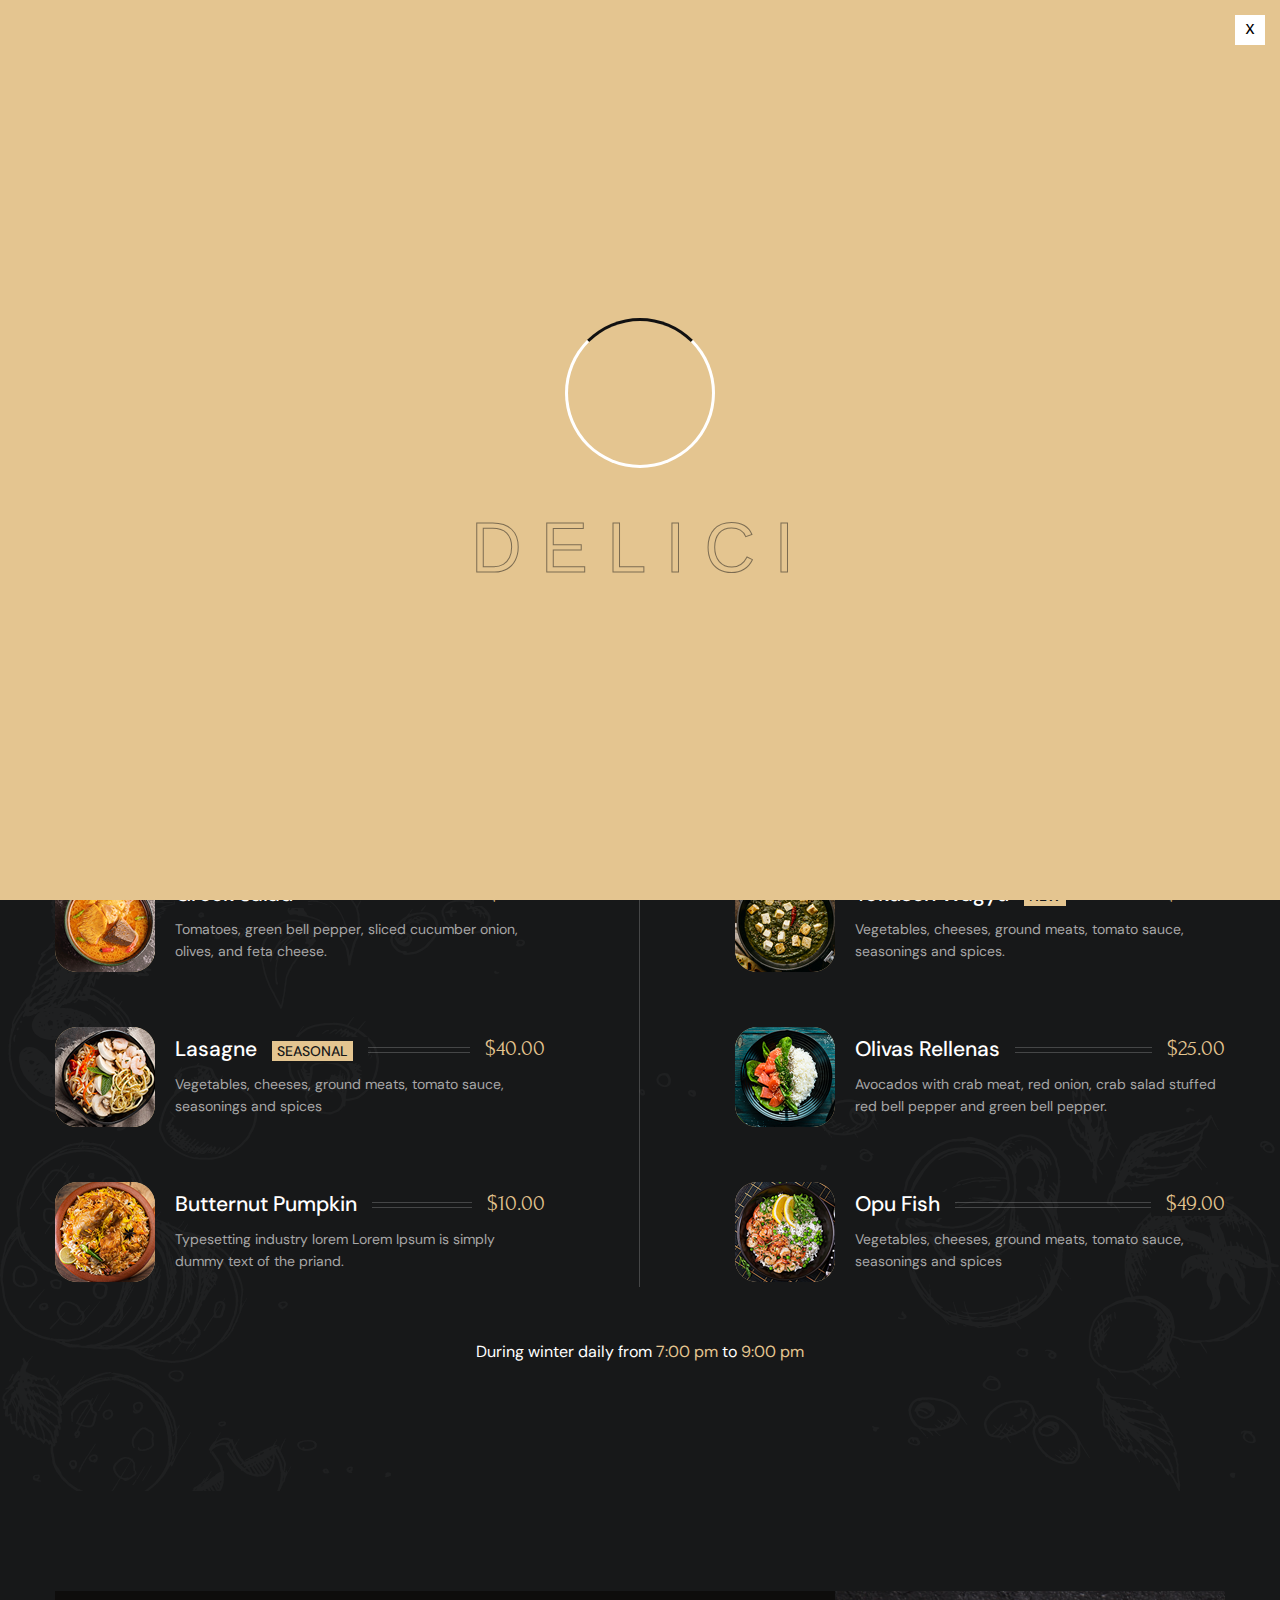
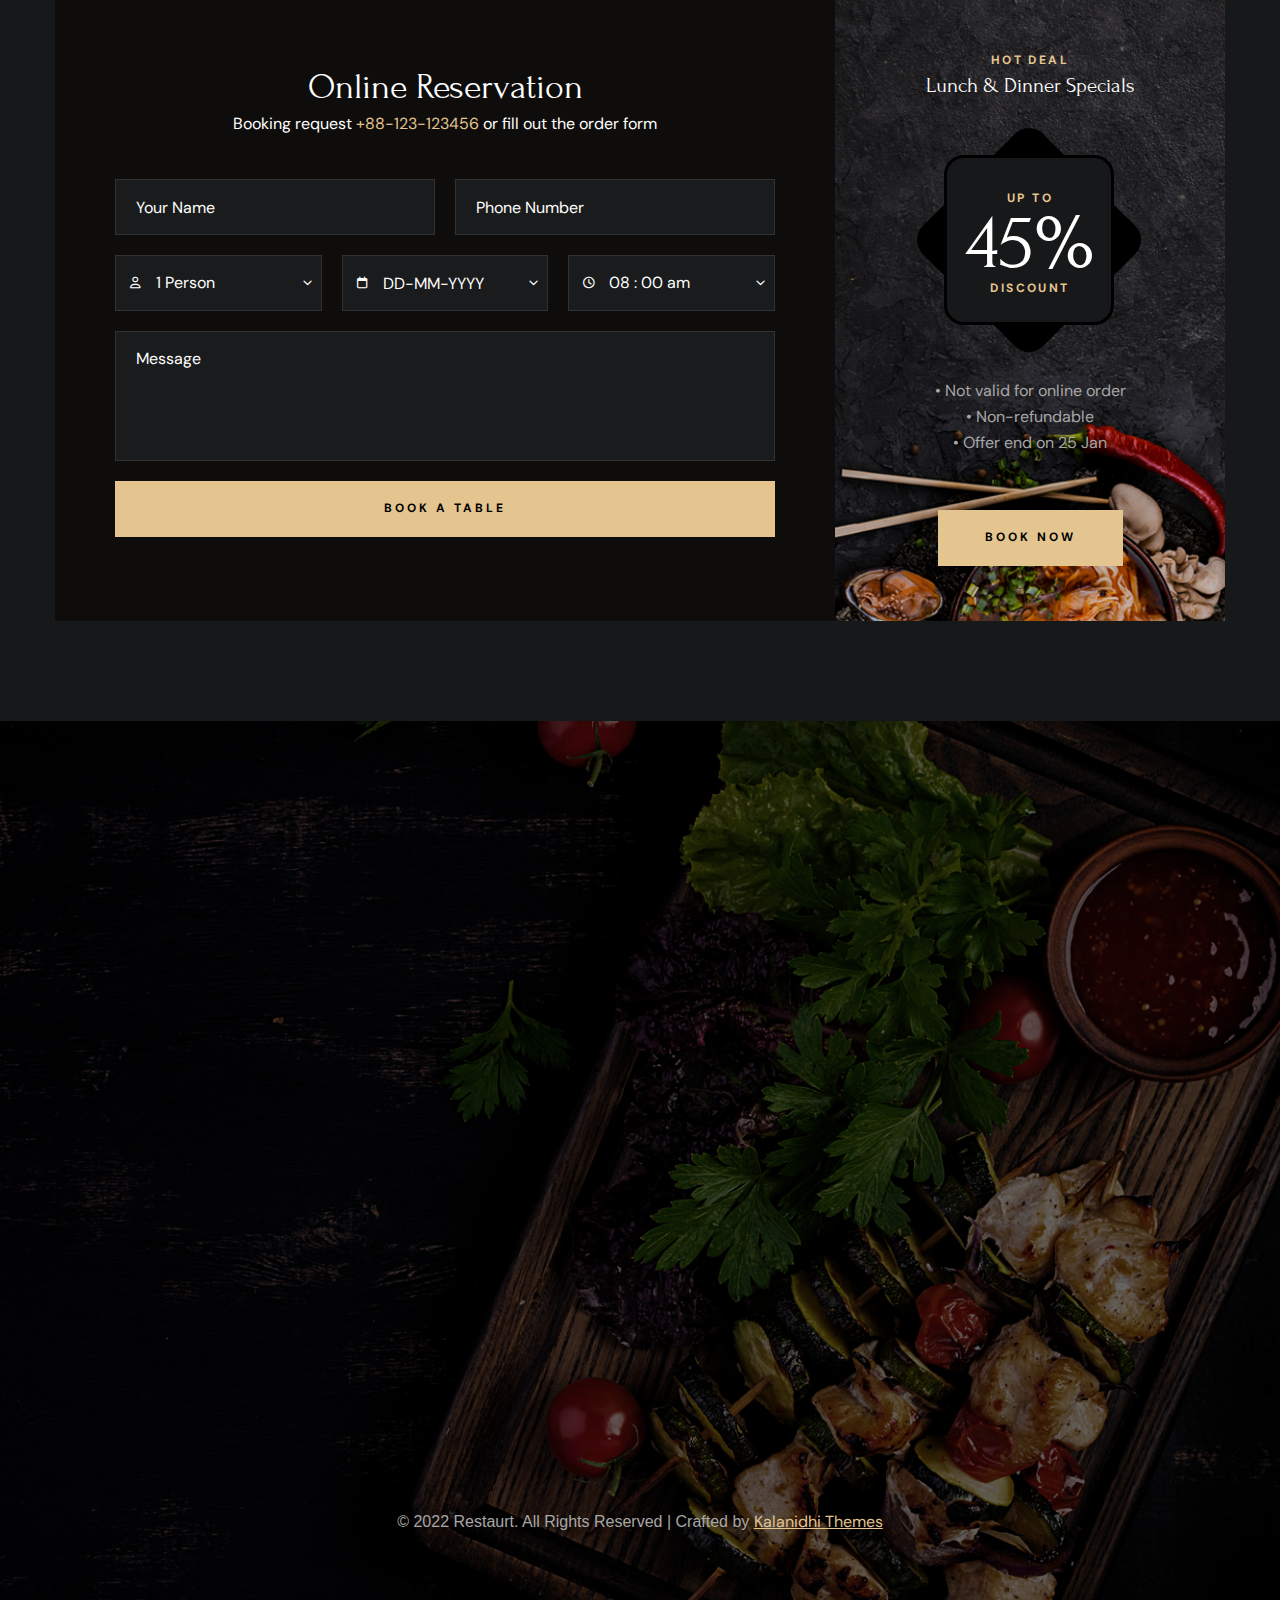
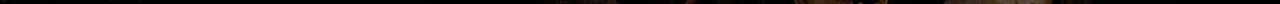
<file: menu-list-4.html>
<!DOCTYPE html>
<html lang="en">
<head>
<meta charset="utf-8">
<title>Pakwan Chennai - Menus List</title>
<!-- Stylesheets -->
<link href="css/bootstrap.css" rel="stylesheet">
<link href="css/style.css" rel="stylesheet">
<link rel="shortcut icon" href="favicon.png" type="image/x-icon">
<link rel="icon" href="favicon.png" type="image/x-icon">
<!-- Responsive -->
<meta http-equiv="X-UA-Compatible" content="IE=edge">
<meta name="viewport" content="width=device-width, initial-scale=1.0, maximum-scale=1.0, user-scalable=0">
<link href="css/responsive.css" rel="stylesheet">
<!--[if lt IE 9]><script src="https://cdnjs.cloudflare.com/ajax/libs/html5shiv/3.7.3/html5shiv.js"></script><![endif]--> 

</head>

<body>
  <div class="page-wrapper"> 
  
    <!-- Preloader -->
    <div class="loader-wrap">
        <div class="preloader">
            <div class="preloader-close">x</div>
            <div id="handle-preloader" class="handle-preloader">
                <div class="animation-preloader">
                    <div class="spinner"></div>
                    <div class="txt-loading">
                        <span data-text-preloader="D" class="letters-loading">
                            D
                        </span>
                        <span data-text-preloader="E" class="letters-loading">
                            E
                        </span>
                        <span data-text-preloader="L" class="letters-loading">
                            L
                        </span>
                        <span data-text-preloader="I" class="letters-loading">
                            I
                        </span>
                        <span data-text-preloader="C" class="letters-loading">
                            C
                        </span>
                        <span data-text-preloader="I" class="letters-loading">
                            I
                        </span>
                    </div>
                </div>  
            </div>
        </div>
    </div>
    <!-- Preloader End -->

    <!-- Main Header-->
    <header class="main-header">
        <div class="header-top">
            <div class="auto-container">
                <div class="inner clearfix">
                    <div class="top-left clearfix">
                        <ul class="top-info clearfix">
                            <li><i class="icon far fa-map-marker-alt"></i> Restaurant St, Delicious City, London 9578, UK</li>
                            <li><i class="icon far fa-clock"></i> Daily : 8.00 am to 10.00 pm</li>
                        </ul>
                    </div>
                    <div class="top-right clearfix">
                        <ul class="top-info clearfix">
                            <li><a href="tel:+11234567890"><i class="icon far fa-phone"></i> +1 123 456 7890</a></li>
                            <li><a href="mailto:booking@restaurant.com"><i class="icon far fa-envelope"></i> booking@restaurant.com</a></li>
                        </ul>
                    </div>
                </div>
            </div>
        </div>
        <!-- Header Upper -->
        <div class="header-upper">        
            <div class="auto-container">
                <!-- Main Box -->
                <div class="main-box clearfix">
                    <!--Logo-->
                    <div class="logo-box">
                         <div class="logo"><a href="index.html" title="Pakwan Chennai"><img src="logo.png" alt="" title="Pakwan Chennai"></a></div>
                    </div>

                    <div class="nav-box clearfix">
                        <!--Nav Outer-->
                        <div class="nav-outer clearfix">         
                            <nav class="main-menu">
                                <ul class="navigation clearfix">
                                    <li class=""><a href="index.html">Home</a>
                                    </li>
                                    <li class="current dropdown has-mega-menu"><a href="menu-list.html">Menus</a>
                                        <ul>
                                            <li>
                                                <div class="mega-menu">
                                                    <div class="menu-inner">
                                                        <div class="auto-container">
                                                            <div class="row clearfix">
                                                                <div class="menu-block col-lg-3 col-md-6 col-sm-6">
                                                                    <div class="image"><a href="menu-list-1.html"><img src="resource/menu-image-1.jpg" alt=""></a></div>
                                                                    <div class="title"><a href="menu-list-1.html">Menu list 1</a></div>
                                                                </div>
                                                                <div class="menu-block col-lg-3 col-md-6 col-sm-6">
                                                                    <div class="image"><a href="menu-list-2.html"><img src="resource/menu-image-2.jpg" alt=""></a></div>
                                                                    <div class="title"><a href="menu-list-2.html">Menu list 2</a></div>
                                                                </div>
                                                                <div class="menu-block col-lg-3 col-md-6 col-sm-6">
                                                                    <div class="image"><a href="menu-list-3.html"><img src="resource/menu-image-3.jpg" alt=""></a></div>
                                                                    <div class="title"><a href="menu-list-3.html">Menu list 3</a></div>
                                                                </div>
                                                                <div class="menu-block col-lg-3 col-md-6 col-sm-6">
                                                                    <div class="image"><a href="menu-list-4.html"><img src="resource/menu-image-4.jpg" alt=""></a></div>
                                                                    <div class="title"><a href="menu-list-4.html">Menu list 4</a></div>
                                                                </div>
                                                            </div>
                                                        </div>
                                                    </div>
                                                </div>
                                            </li>
                                        </ul>
                                    </li>
                                    <li><a href="about.html">About Us</a></li>
                                    <li><a href="our-chef.html">Our chefs</a></li>
                                    <li class="dropdown"><a href="#">Pages</a>
                                        <ul>
                                            <li><a href="#">Dropdown Menu 1</a></li>
                                            <li><a href="#">Dropdown Menu 2</a></li>
                                            <li><a href="#">Dropdown Menu 3</a></li>
                                            <li class="dropdown"><a href="#">Dropdown Menu 4</a>
                                                <ul>
                                                    <li><a href="#">Dropdown Menu level 2</a></li>
                                                    <li><a href="#">Dropdown Menu level 2</a></li>
                                                    <li><a href="#">Dropdown Menu Level 3</a></li>
                                                </ul>
                                            </li>
                                            <li><a href="#">Dropdown Lorem 5</a></li>
                                        </ul>
                                    </li>
                                    <li><a href="contact-us.html">Contact</a></li>
                                </ul>
                            </nav>
                            <!-- Main Menu End-->
                        </div>
                        <!--Nav Outer End-->

                        <div class="links-box clearfix">
                            <div class="link link-btn">
                                <a href="reservation-opentable.html" class="theme-btn btn-style-one clearfix">
                                    <span class="btn-wrap">
                                        <span class="text-one">find a table</span>
                                        <span class="text-two">find a table</span>
                                    </span>
                                </a>
                            </div>
                            <div class="link info-toggler">
                                <button class="info-btn">
                                    <span class="hamburger">
                                        <span class="top-bun"></span>
                                        <span class="meat"></span>
                                        <span class="bottom-bun"></span>
                                    </span>
                                </button>
                            </div>
                        </div>

                        <!-- Hidden Nav Toggler -->
                        <div class="nav-toggler">
                            <button class="hidden-bar-opener">
                                <span class="hamburger">
                                    <span class="top-bun"></span>
                                    <span class="meat"></span>
                                    <span class="bottom-bun"></span>
                                </span>
                            </button>
                        </div>

                    </div>

                </div>
            </div>
        </div>
    </header>
    <!--End Main Header -->

    
    <!--Menu Backdrop-->
    <div class="menu-backdrop"></div>

    <!-- Hidden Navigation Bar -->
    <section class="hidden-bar">
        <!-- Hidden Bar Wrapper -->
        <div class="inner-box">
            <div class="cross-icon hidden-bar-closer"><span class="far fa-close"></span></div>
            <div class="logo-box"><a href="index.html" title="Pakwan Chennai"><img src="resource/sidebar-logo.png" alt="" title="Pakwan Chennai"></a></div>
            
            <!-- .Side-menu -->
            <div class="side-menu">
                 <ul class="navigation clearfix">
                    <li class=""><a href="index.html">Home</a>
                    </li>
                    <li class="current dropdown"><a href="menu-list.html">Menus</a>
                        <ul>
                            <li><a href="menu-list-1.html">Menu List 1</a></li>
                            <li><a href="menu-list-2.html">Menu List 2</a></li>
                            <li><a href="menu-list-3.html">Menu List 3</a></li>
                            <li><a href="menu-list-4.html">Menu List 4</a></li>
                        </ul>
                    </li>
                    <li><a href="about.html">About Us</a></li>
                    <li><a href="our-chef.html">Our chefs</a></li>
                    <li class="dropdown"><a href="#">Pages</a>
                        <ul>
                            <li><a href="#">Dropdown Menu 1</a></li>
                            <li><a href="#">Dropdown Menu 2</a></li>
                            <li><a href="#">Dropdown Menu 3</a></li>
                            <li class="dropdown"><a href="#">Dropdown Menu 4</a>
                                <ul>
                                    <li><a href="#">Dropdown Menu level 2</a></li>
                                    <li><a href="#">Dropdown Menu level 2</a></li>
                                    <li><a href="#">Dropdown Menu Level 3</a></li>
                                </ul>
                            </li>
                            <li><a href="#">Dropdown Lorem 5</a></li>
                        </ul>
                    </li>
                    <li><a href="contact-us.html">Contact</a></li>
                </ul>
            </div><!-- /.Side-menu -->
            
            <h2>Visit Us</h2>
            <ul class="info">
                <li>Restaurant St, Delicious City, <br>London 9578, UK</li>
                <li>Open: 9.30 am - 2.30pm</li>
                <li><a href="mailto:booking@domainame.com">booking@domainame.com</a></li>
            </ul>
            <div class="separator"><span></span></div>
            <div class="booking-info">
                <div class="bk-title">Booking request</div>
                <div class="bk-no"><a href="tel:+88-123-123456">+88-123-123456</a></div>
            </div>
        
        </div><!-- / Hidden Bar Wrapper -->
    </section>
    <!-- / Hidden Bar -->

    <!--Info Back Drop-->
    <div class="info-back-drop"></div>
    
    <!-- Hidden Bar -->
    <section class="info-bar">
        <div class="inner-box">
            <div class="cross-icon"><span class="far fa-close"></span></div>
            <div class="logo-box"><a href="index.html" title="Pakwan Chennai"><img src="resource/sidebar-logo.png" alt="" title="Pakwan Chennai"></a></div>
            <div class="image-box"><img src="resource/sidebar-image.jpg" alt="" title=""></div>

            <h2>Visit Us</h2>
            <ul class="info">
                <li>Restaurant St, Delicious City, <br>London 9578, UK</li>
                <li>Open: 9.30 am - 2.30pm</li>
                <li><a href="mailto:booking@domainame.com">booking@domainame.com</a></li>
            </ul>
            <div class="separator"><span></span></div>
            <div class="booking-info">
                <div class="bk-title">Booking request</div>
                <div class="bk-no"><a href="tel:+88-123-123456">+88-123-123456</a></div>
            </div>
        </div>
    </section>
    <!--End Hidden Bar -->

    <!-- Inner Banner Section -->
    <section class="inner-banner">
        <div class="image-layer" style="background-image: url(background/banner-image-2.jpg);"></div>
        <div class="auto-container">
            <div class="inner">
                <div class="subtitle"><span>delicious & amazing</span></div>
                <div class="pattern-image"><img src="icons/separator.svg" alt="" title=""></div>
                <h1><span>Our Menu 4</span></h1>
            </div>
        </div>
    </section>
    <!--End Banner Section -->

    <!--Menu Section-->
    <section class="menu-section">
        <div class="left-bg"><img src="background/bg-5.png" alt="" title=""></div>
        <div class="right-bg"><img src="background/bg-6.png" alt="" title=""></div>
        <div class="auto-container">
            <div class="title-box centered">
                <div class="subtitle"><span>Special selection</span></div>
                <div class="pattern-image"><img src="icons/separator.svg" alt="" title=""></div>
                <h2>Delicious Menu</h2>
            </div>

            <div class="tabs-box menu-tabs">
                <div class="buttons">
                    <ul class="tab-buttons clearfix">
                        <li class="tab-btn active-btn" data-tab="#tab-1"><span>MORNING</span></li>
                        <li class="tab-btn" data-tab="#tab-2"><span>WEEKDAY LUNCH</span></li>
                        <li class="tab-btn" data-tab="#tab-3"><span>DINNER</span></li>
                        <li class="tab-btn" data-tab="#tab-4"><span>WINES</span></li>
                    </ul>
                </div>
                <div class="tabs-content">
                    <!--Tab-->
                    <div class="tab active-tab" id="tab-1">
                        <div class="row clearfix">
                            <div class="menu-col col-lg-6 col-md-12 col-sm-12">
                                <div class="inner">
                                    <!--Block-->
                                    <div class="dish-block">
                                        <div class="inner-box">
                                            <div class="dish-image"><a href="#"><img src="resource/menu-image-5.png" alt=""></a></div>
                                            <div class="title clearfix"><div class="ttl clearfix"><h5><a href="#">Greek Salad</a></h5></div><div class="price"><span>$25.50</span></div></div>
                                            <div class="text desc"><a href="#">Tomatoes, green bell pepper, sliced cucumber onion, olives, and feta cheese.</a></div>
                                        </div>
                                    </div>
                                    <!--Block-->
                                    <div class="dish-block">
                                        <div class="inner-box">
                                            <div class="dish-image"><a href="#"><img src="resource/menu-image-6.png" alt=""></a></div>
                                            <div class="title clearfix"><div class="ttl clearfix"><h5><a href="#">Lasagne <span class="s-info">SEASONAL</span></a></h5></div><div class="price"><span>$40.00</span></div></div>
                                            <div class="text desc"><a href="#">Vegetables, cheeses, ground meats, tomato sauce, seasonings and spices</a></div>
                                        </div>
                                    </div>
                                    <!--Block-->
                                    <div class="dish-block">
                                        <div class="inner-box">
                                            <div class="dish-image"><a href="#"><img src="resource/menu-image-7.png" alt=""></a></div>
                                            <div class="title clearfix"><div class="ttl clearfix"><h5><a href="#">Butternut Pumpkin</a></h5></div><div class="price"><span>$10.00</span></div></div>
                                            <div class="text desc"><a href="#">Typesetting industry lorem Lorem Ipsum is simply dummy text of the priand.</a></div>
                                        </div>
                                    </div>
                                </div>
                            </div>
                            <div class="menu-col col-lg-6 col-md-12 col-sm-12">
                                <div class="inner">
                                    <!--Block-->
                                    <div class="dish-block">
                                        <div class="inner-box">
                                            <div class="dish-image"><a href="#"><img src="resource/menu-image-8.png" alt=""></a></div>
                                            <div class="title clearfix"><div class="ttl clearfix"><h5><a href="#">Tokusen Wagyu <span class="s-info">NEW</span></a></h5></div><div class="price"><span>$39.00</span></div></div>
                                            <div class="text desc"><a href="#">Vegetables, cheeses, ground meats, tomato sauce, seasonings and spices.</a></div>
                                        </div>
                                    </div>
                                    <!--Block-->
                                    <div class="dish-block">
                                        <div class="inner-box">
                                            <div class="dish-image"><a href="#"><img src="resource/menu-image-9.png" alt=""></a></div>
                                            <div class="title clearfix"><div class="ttl clearfix"><h5><a href="#">Olivas Rellenas</a></h5></div><div class="price"><span>$25.00</span></div></div>
                                            <div class="text desc"><a href="#">Avocados with crab meat, red onion, crab salad stuffed red bell pepper and  green bell pepper.</a></div>
                                        </div>
                                    </div>
                                    <!--Block-->
                                    <div class="dish-block">
                                        <div class="inner-box">
                                            <div class="dish-image"><a href="#"><img src="resource/menu-image-10.png" alt=""></a></div>
                                            <div class="title clearfix"><div class="ttl clearfix"><h5><a href="#">Opu Fish</a></h5></div><div class="price"><span>$49.00</span></div></div>
                                            <div class="text desc"><a href="#">Vegetables, cheeses, ground meats, tomato sauce, seasonings and spices</a></div>
                                        </div>
                                    </div>
                                </div>
                            </div>
                        </div>
                    </div>
                    <!--Tab-->
                    <div class="tab" id="tab-2">
                        <div class="row clearfix">
                            <div class="menu-col col-lg-6 col-md-12 col-sm-12">
                                <div class="inner">
                                    <!--Block-->
                                    <div class="dish-block">
                                        <div class="inner-box">
                                            <div class="dish-image"><a href="#"><img src="resource/menu-image-6.png" alt=""></a></div>
                                            <div class="title clearfix"><div class="ttl clearfix"><h5><a href="#">Lasagne</a></h5></div><div class="price"><span>$25.50</span></div></div>
                                            <div class="text desc"><a href="#">Tomatoes, green bell pepper, sliced cucumber onion, olives, and feta cheese.</a></div>
                                        </div>
                                    </div>
                                    <!--Block-->
                                    <div class="dish-block">
                                        <div class="inner-box">
                                            <div class="dish-image"><a href="#"><img src="resource/menu-image-7.png" alt=""></a></div>
                                            <div class="title clearfix"><div class="ttl clearfix"><h5><a href="#">Greek Salad </a></h5></div><div class="price"><span>$40.00</span></div></div>
                                            <div class="text desc"><a href="#">Vegetables, cheeses, ground meats, tomato sauce, seasonings and spices</a></div>
                                        </div>
                                    </div>
                                    <!--Block-->
                                    <div class="dish-block">
                                        <div class="inner-box">
                                            <div class="dish-image"><a href="#"><img src="resource/menu-image-5.png" alt=""></a></div>
                                            <div class="title clearfix"><div class="ttl clearfix"><h5><a href="#">Tokusen Wagyu<span class="s-info">SEASONAL</span></a></h5></div><div class="price"><span>$10.00</span></div></div>
                                            <div class="text desc"><a href="#">Typesetting industry lorem Lorem Ipsum is simply dummy text of the priand.</a></div>
                                        </div>
                                    </div>
                                </div>
                            </div>
                            <div class="menu-col col-lg-6 col-md-12 col-sm-12">
                                <div class="inner">
                                    <!--Block-->
                                    <div class="dish-block">
                                        <div class="inner-box">
                                            <div class="dish-image"><a href="#"><img src="resource/menu-image-7.png" alt=""></a></div>
                                            <div class="title clearfix"><div class="ttl clearfix"><h5><a href="#">Butternut Pumpkin </a></h5></div><div class="price"><span>$39.00</span></div></div>
                                            <div class="text desc"><a href="#">Vegetables, cheeses, ground meats, tomato sauce, seasonings and spices.</a></div>
                                        </div>
                                    </div>
                                    <!--Block-->
                                    <div class="dish-block">
                                        <div class="inner-box">
                                            <div class="dish-image"><a href="#"><img src="resource/menu-image-8.png" alt=""></a></div>
                                            <div class="title clearfix"><div class="ttl clearfix"><h5><a href="#">Olivas Rellenas</a></h5></div><div class="price"><span>$25.00</span></div></div>
                                            <div class="text desc"><a href="#">Avocados with crab meat, red onion, crab salad stuffed red bell pepper and  green bell pepper.</a></div>
                                        </div>
                                    </div>
                                    <!--Block-->
                                    <div class="dish-block">
                                        <div class="inner-box">
                                            <div class="dish-image"><a href="#"><img src="resource/menu-image-9.png" alt=""></a></div>
                                            <div class="title clearfix"><div class="ttl clearfix"><h5><a href="#">Opu Fish<span class="s-info">NEW</span></a></h5></div><div class="price"><span>$49.00</span></div></div>
                                            <div class="text desc"><a href="#">Vegetables, cheeses, ground meats, tomato sauce, seasonings and spices</a></div>
                                        </div>
                                    </div>
                                </div>
                            </div>
                        </div>
                    </div>
                    <!--Tab-->
                    <div class="tab" id="tab-3">
                        <div class="row clearfix">
                            <div class="menu-col col-lg-6 col-md-12 col-sm-12">
                                <div class="inner">
                                    <!--Block-->
                                    <div class="dish-block">
                                        <div class="inner-box">
                                            <div class="dish-image"><a href="#"><img src="resource/menu-image-7.png" alt=""></a></div>
                                            <div class="title clearfix"><div class="ttl clearfix"><h5><a href="#">Opu Fish</a></h5></div><div class="price"><span>$25.50</span></div></div>
                                            <div class="text desc"><a href="#">Tomatoes, green bell pepper, sliced cucumber onion, olives, and feta cheese.</a></div>
                                        </div>
                                    </div>
                                    <!--Block-->
                                    <div class="dish-block">
                                        <div class="inner-box">
                                            <div class="dish-image"><a href="#"><img src="resource/menu-image-6.png" alt=""></a></div>
                                            <div class="title clearfix"><div class="ttl clearfix"><h5><a href="#">Lasagne <span class="s-info">SEASONAL</span></a></h5></div><div class="price"><span>$40.00</span></div></div>
                                            <div class="text desc"><a href="#">Vegetables, cheeses, ground meats, tomato sauce, seasonings and spices</a></div>
                                        </div>
                                    </div>
                                    <!--Block-->
                                    <div class="dish-block">
                                        <div class="inner-box">
                                            <div class="dish-image"><a href="#"><img src="resource/menu-image-6.png" alt=""></a></div>
                                            <div class="title clearfix"><div class="ttl clearfix"><h5><a href="#">Tokusen Wagyu</a></h5></div><div class="price"><span>$10.00</span></div></div>
                                            <div class="text desc"><a href="#">Typesetting industry lorem Lorem Ipsum is simply dummy text of the priand.</a></div>
                                        </div>
                                    </div>
                                </div>
                            </div>
                            <div class="menu-col col-lg-6 col-md-12 col-sm-12">
                                <div class="inner">
                                    <!--Block-->
                                    <div class="dish-block">
                                        <div class="inner-box">
                                            <div class="dish-image"><a href="#"><img src="resource/menu-image-9.png" alt=""></a></div>
                                            <div class="title clearfix"><div class="ttl clearfix"><h5><a href="#">Butternut Pumpkin <span class="s-info">NEW</span></a></h5></div><div class="price"><span>$39.00</span></div></div>
                                            <div class="text desc"><a href="#">Vegetables, cheeses, ground meats, tomato sauce, seasonings and spices.</a></div>
                                        </div>
                                    </div>
                                    <!--Block-->
                                    <div class="dish-block">
                                        <div class="inner-box">
                                            <div class="dish-image"><a href="#"><img src="resource/menu-image-10.png" alt=""></a></div>
                                            <div class="title clearfix"><div class="ttl clearfix"><h5><a href="#">Olivas Rellenas</a></h5></div><div class="price"><span>$25.00</span></div></div>
                                            <div class="text desc"><a href="#">Avocados with crab meat, red onion, crab salad stuffed red bell pepper and  green bell pepper.</a></div>
                                        </div>
                                    </div>
                                    <!--Block-->
                                    <div class="dish-block">
                                        <div class="inner-box">
                                            <div class="dish-image"><a href="#"><img src="resource/menu-image-8.png" alt=""></a></div>
                                            <div class="title clearfix"><div class="ttl clearfix"><h5><a href="#">Opu Fish</a></h5></div><div class="price"><span>$49.00</span></div></div>
                                            <div class="text desc"><a href="#">Vegetables, cheeses, ground meats, tomato sauce, seasonings and spices</a></div>
                                        </div>
                                    </div>
                                </div>
                            </div>
                        </div>
                    </div>
                    <!--Tab-->
                    <div class="tab" id="tab-4">
                        <div class="row clearfix">
                            <div class="menu-col col-lg-6 col-md-12 col-sm-12">
                                <div class="inner">
                                    <!--Block-->
                                    <div class="dish-block">
                                        <div class="inner-box">
                                            <div class="dish-image"><a href="#"><img src="resource/drink-1.png" alt=""></a></div>
                                            <div class="title clearfix"><div class="ttl clearfix"><h5><a href="#">Greek Salad</a></h5></div><div class="price"><span>$25.50</span></div></div>
                                            <div class="text desc"><a href="#">Tomatoes, green bell pepper, sliced cucumber onion, olives, and feta cheese.</a></div>
                                        </div>
                                    </div>
                                    <!--Block-->
                                    <div class="dish-block">
                                        <div class="inner-box">
                                            <div class="dish-image"><a href="#"><img src="resource/drink-2.png" alt=""></a></div>
                                            <div class="title clearfix"><div class="ttl clearfix"><h5><a href="#">Lasagne <span class="s-info">SEASONAL</span></a></h5></div><div class="price"><span>$40.00</span></div></div>
                                            <div class="text desc"><a href="#">Vegetables, cheeses, ground meats, tomato sauce, seasonings and spices</a></div>
                                        </div>
                                    </div>
                                    <!--Block-->
                                    <div class="dish-block">
                                        <div class="inner-box">
                                            <div class="dish-image"><a href="#"><img src="resource/drink-3.png" alt=""></a></div>
                                            <div class="title clearfix"><div class="ttl clearfix"><h5><a href="#">Butternut Pumpkin</a></h5></div><div class="price"><span>$10.00</span></div></div>
                                            <div class="text desc"><a href="#">Typesetting industry lorem Lorem Ipsum is simply dummy text of the priand.</a></div>
                                        </div>
                                    </div>
                                </div>
                            </div>
                            <div class="menu-col col-lg-6 col-md-12 col-sm-12">
                                <div class="inner">
                                    <!--Block-->
                                    <div class="dish-block">
                                        <div class="inner-box">
                                            <div class="dish-image"><a href="#"><img src="resource/drink-4.png" alt=""></a></div>
                                            <div class="title clearfix"><div class="ttl clearfix"><h5><a href="#">Tokusen Wagyu <span class="s-info">NEW</span></a></h5></div><div class="price"><span>$39.00</span></div></div>
                                            <div class="text desc"><a href="#">Vegetables, cheeses, ground meats, tomato sauce, seasonings and spices.</a></div>
                                        </div>
                                    </div>
                                    <!--Block-->
                                    <div class="dish-block">
                                        <div class="inner-box">
                                            <div class="dish-image"><a href="#"><img src="resource/drink-5.png" alt=""></a></div>
                                            <div class="title clearfix"><div class="ttl clearfix"><h5><a href="#">Olivas Rellenas</a></h5></div><div class="price"><span>$25.00</span></div></div>
                                            <div class="text desc"><a href="#">Avocados with crab meat, red onion, crab salad stuffed red bell pepper and  green bell pepper. Cucumber</a></div>
                                        </div>
                                    </div>
                                    <!--Block-->
                                    <div class="dish-block">
                                        <div class="inner-box">
                                            <div class="dish-image"><a href="#"><img src="resource/drink-6.png" alt=""></a></div>
                                            <div class="title clearfix"><div class="ttl clearfix"><h5><a href="#">Opu Fish</a></h5></div><div class="price"><span>$49.00</span></div></div>
                                            <div class="text desc"><a href="#">Vegetables, cheeses, ground meats, tomato sauce, seasonings and spices</a></div>
                                        </div>
                                    </div>
                                </div>
                            </div>
                        </div>
                    </div>
                </div>
            </div>

            <div class="open-timing">
                <div class="hours">During winter daily from <span class="theme_color">7:00 pm</span> to <span class="theme_color">9:00 pm</span></div>
            </div>
        </div>
    </section>

    

    <!--Reservation Section-->
    <section class="reserve-section style-two">
        <div class="image-layer" style="background-image: url(background/image-10.jpg);"></div>
        <div class="auto-container">
            <div class="outer-box">
                <div class="row clearfix">
                    <div class="reserv-col col-lg-8 col-md-12 col-sm-12">
                        <div class="inner">
                            <div class="title">
                                <h2>Online Reservation</h2>
                                <div class="request-info">Booking request <a href="#">+88-123-123456</a> or fill out the order form</div>
                            </div>
                            <div class="default-form reservation-form">
                                <form method="post" action="https://kalanidhithemes.com/live-preview/landing-page/delici/all-demo/Delici-Defoult/index.html">
                                    <div class="row clearfix">
                                        <div class="form-group col-lg-6 col-md-6 col-sm-12">
                                            <div class="field-inner">
                                                <input type="text" name="fieldname" value="" placeholder="Your Name" required>
                                            </div>
                                        </div>
                                        <div class="form-group col-lg-6 col-md-6 col-sm-12">
                                            <div class="field-inner">
                                                <input type="text" name="fieldname" value="" placeholder="Phone Number" required>
                                            </div>
                                        </div>
                                        <div class="form-group col-lg-4 col-md-6 col-sm-12">
                                            <div class="field-inner">
                                                <span class="alt-icon far fa-user"></span>
                                                <select class="l-icon">
                                                    <option>1 Person</option>
                                                    <option>2 Person</option>
                                                    <option>3 Person</option>
                                                    <option>4 Person</option>
                                                    <option>5 Person</option>
                                                    <option>6 Person</option>
                                                    <option>7 Person</option>
                                                </select>
                                                <span class="arrow-icon far fa-angle-down"></span>
                                            </div>
                                        </div>
                                        <div class="form-group col-lg-4 col-md-6 col-sm-12">
                                            <div class="field-inner">
                                                <span class="alt-icon far fa-calendar"></span>
                                                <input class="l-icon datepicker" type="text" name="fieldname" value="" placeholder="DD-MM-YYYY" required readonly>
                                                <span class="arrow-icon far fa-angle-down"></span>
                                            </div>
                                        </div>
                                        <div class="form-group col-lg-4 col-md-12 col-sm-12">
                                            <div class="field-inner">
                                                <span class="alt-icon far fa-clock"></span>
                                                <select class="l-icon">
                                                    <option>08 : 00 am</option>
                                                    <option>09 : 00 am</option>
                                                    <option>10 : 00 am</option>
                                                    <option>11 : 00 am</option>
                                                    <option>12 : 00 pm</option>
                                                    <option>01 : 00 pm</option>
                                                    <option>02 : 00 pm</option>
                                                    <option>03 : 00 pm</option>
                                                    <option>04 : 00 pm</option>
                                                    <option>05 : 00 pm</option>
                                                    <option>06 : 00 pm</option>
                                                    <option>07 : 00 pm</option>
                                                    <option>08 : 00 pm</option>
                                                    <option>09 : 00 pm</option>
                                                    <option>10 : 00 pm</option>
                                                </select>
                                                <span class="arrow-icon far fa-angle-down"></span>
                                            </div>
                                        </div>
                                        <div class="form-group col-lg-12 col-md-12 col-sm-12">
                                            <div class="field-inner">
                                                <textarea name="fieldname" placeholder="Message" required></textarea>
                                            </div>
                                        </div>
                                        <div class="form-group col-lg-12 col-md-12 col-sm-12">
                                            <div class="field-inner">
                                                <button type="submit" class="theme-btn btn-style-one clearfix">
                                                    <span class="btn-wrap">
                                                        <span class="text-one">book a table</span>
                                                        <span class="text-two">book a table</span>
                                                    </span>
                                                </button>
                                            </div>
                                        </div>
                                    </div>
                                </form>
                            </div>
                        </div>
                    </div>
                    <div class="info-col col-lg-4 col-md-12 col-sm-12">
                        <div class="inner">
                            <div class="img-layer" style="background-image: url(background/image-11.jpg);"></div>
                            <div class="title">
                                <div class="subtitle">hot deal</div>
                                <h5>Lunch & Dinner Specials</h5>
                            </div>
                            <div class="data">
                                <div class="discount-info">
                                    <div class="s-ttl">up to</div>
                                    <div class="num">45%</div>
                                    <div class="s-ttl">discount</div>
                                </div>
                                <div class="instruction">
                                    • Not valid for online order <br>
                                    • Non-refundable <br>
                                    • Offer end on 25 Jan <br>
                                </div>
                                <div class="link-box">
                                    <a href="reservation-opentable.html" class="theme-btn btn-style-one clearfix">
                                        <span class="btn-wrap">
                                            <span class="text-one">book now</span>
                                            <span class="text-two">book now</span>
                                        </span>
                                    </a>
                                </div>
                            </div>
                        </div>
                    </div>
                </div>

            </div>
        </div>
    </section>

    <!--Main Footer-->
    <footer class="main-footer">
        <div class="image-layer" style="background-image: url(background/image-4.jpg);"></div>
        <div class="upper-section">
            <div class="auto-container">
                <div class="row clearfix">
                    <!--Footer Col-->
                    <div class="footer-col info-col col-lg-6 col-md-12 col-sm-12">
                        <div class="inner wow fadeInUp" data-wow-delay="0ms" data-wow-duration="1500ms">
                            <div class="content">
                                <div class="logo"><a href="index.html" title="Pakwan Chennai"><img src="logo.png" alt="" title="Pakwan Chennai"></a></div>
                                <div class="info">
                                    <ul>
                                        <li>Restaurant St, Delicious City, London 9578, UK</li>
                                        <li><a href="mailto:booking@domainname.com">booking@domainname.com</a></li>
                                        <li><a href="tel:+88-123-123456">Booking Request : +88-123-123456</a></li>
                                        <li>Open : 09:00 am - 01:00 pm</li>
                                    </ul>
                                </div>
                                <div class="separator"><span></span><span></span><span></span></div>
                                <div class="newsletter">
                                    <h3>Get News & Offers</h3>
                                    <div class="text">Subscribe us & Get <span>25% Off.</span></div>
                                    <div class="newsletter-form">
                                        <form method="post" action="https://kalanidhithemes.com/live-preview/landing-page/delici/all-demo/Delici-Defoult/index.html">
                                            <div class="form-group">
                                                <span class="alt-icon far fa-envelope"></span>
                                                <input type="email" name="email" value="" placeholder="Your email" required>
                                                <button type="submit" class="theme-btn btn-style-one clearfix">
                                                    <span class="btn-wrap">
                                                        <span class="text-one">subscribe</span>
                                                        <span class="text-two">subscribe</span>
                                                    </span>
                                                </button>
                                            </div>
                                        </form>
                                    </div>
                                </div>
                            </div>
                        </div>
                    </div>
                    <!--Footer Col-->
                    <div class="footer-col links-col col-lg-3 col-md-6 col-sm-12">
                        <div class="inner wow fadeInLeft" data-wow-delay="0ms" data-wow-duration="1500ms">
                            <ul class="links">
                                <li><a href="home.html">Home</a></li>
                                <li><a href="menu-list-1.html">Menus</a></li>
                                <li><a href="about.html">About us</a></li>
                                <li><a href="our-chef.html">Our chefs</a></li>
                                <li><a href="contact-us.html">Contact</a></li>
                            </ul>
                        </div>
                    </div>
                    <!--Footer Col-->
                    <div class="footer-col links-col last col-lg-3 col-md-6 col-sm-12">
                        <div class="inner wow fadeInRight" data-wow-delay="0ms" data-wow-duration="1500ms">
                            <ul class="links">
                                <li><a href="#">facebook</a></li>
                                <li><a href="#">instagram</a></li>
                                <li><a href="#">Twitter</a></li>
                                <li><a href="#">Youtube</a></li>
                                <li><a href="#">Google map</a></li>
                            </ul>
                        </div>
                    </div>
                </div>
            </div>
        </div>
        <div class="footer-bottom">
            <div class="auto-container">
                <div class="copyright">&copy; 2022 Restaurt. All Rights Reserved   |    Crafted by <a href="https://themeforest.net/user/kalanidhithemes" target="blank">Kalanidhi Themes</a></div>
            </div>
        </div>
    </footer>

</div>
<!--End pagewrapper--> 

<!--Scroll to top-->
<div class="scroll-to-top scroll-to-target" data-target="html"><span class="icon fa fa-angle-up"></span></div>

<script src="js/jquery.js"></script>
<script src="js/popper.min.js"></script>
<script src="js/bootstrap.min.js"></script>
<script src="js/jquery-ui.js"></script>
<script src="js/jquery.fancybox.js"></script>
<script src="js/swiper.js"></script>
<script src="js/owl.js"></script>
<script src="js/appear.js"></script>
<script src="js/wow.js"></script>
<script src="js/custom-script.js"></script>
</body>
</html>
</file>
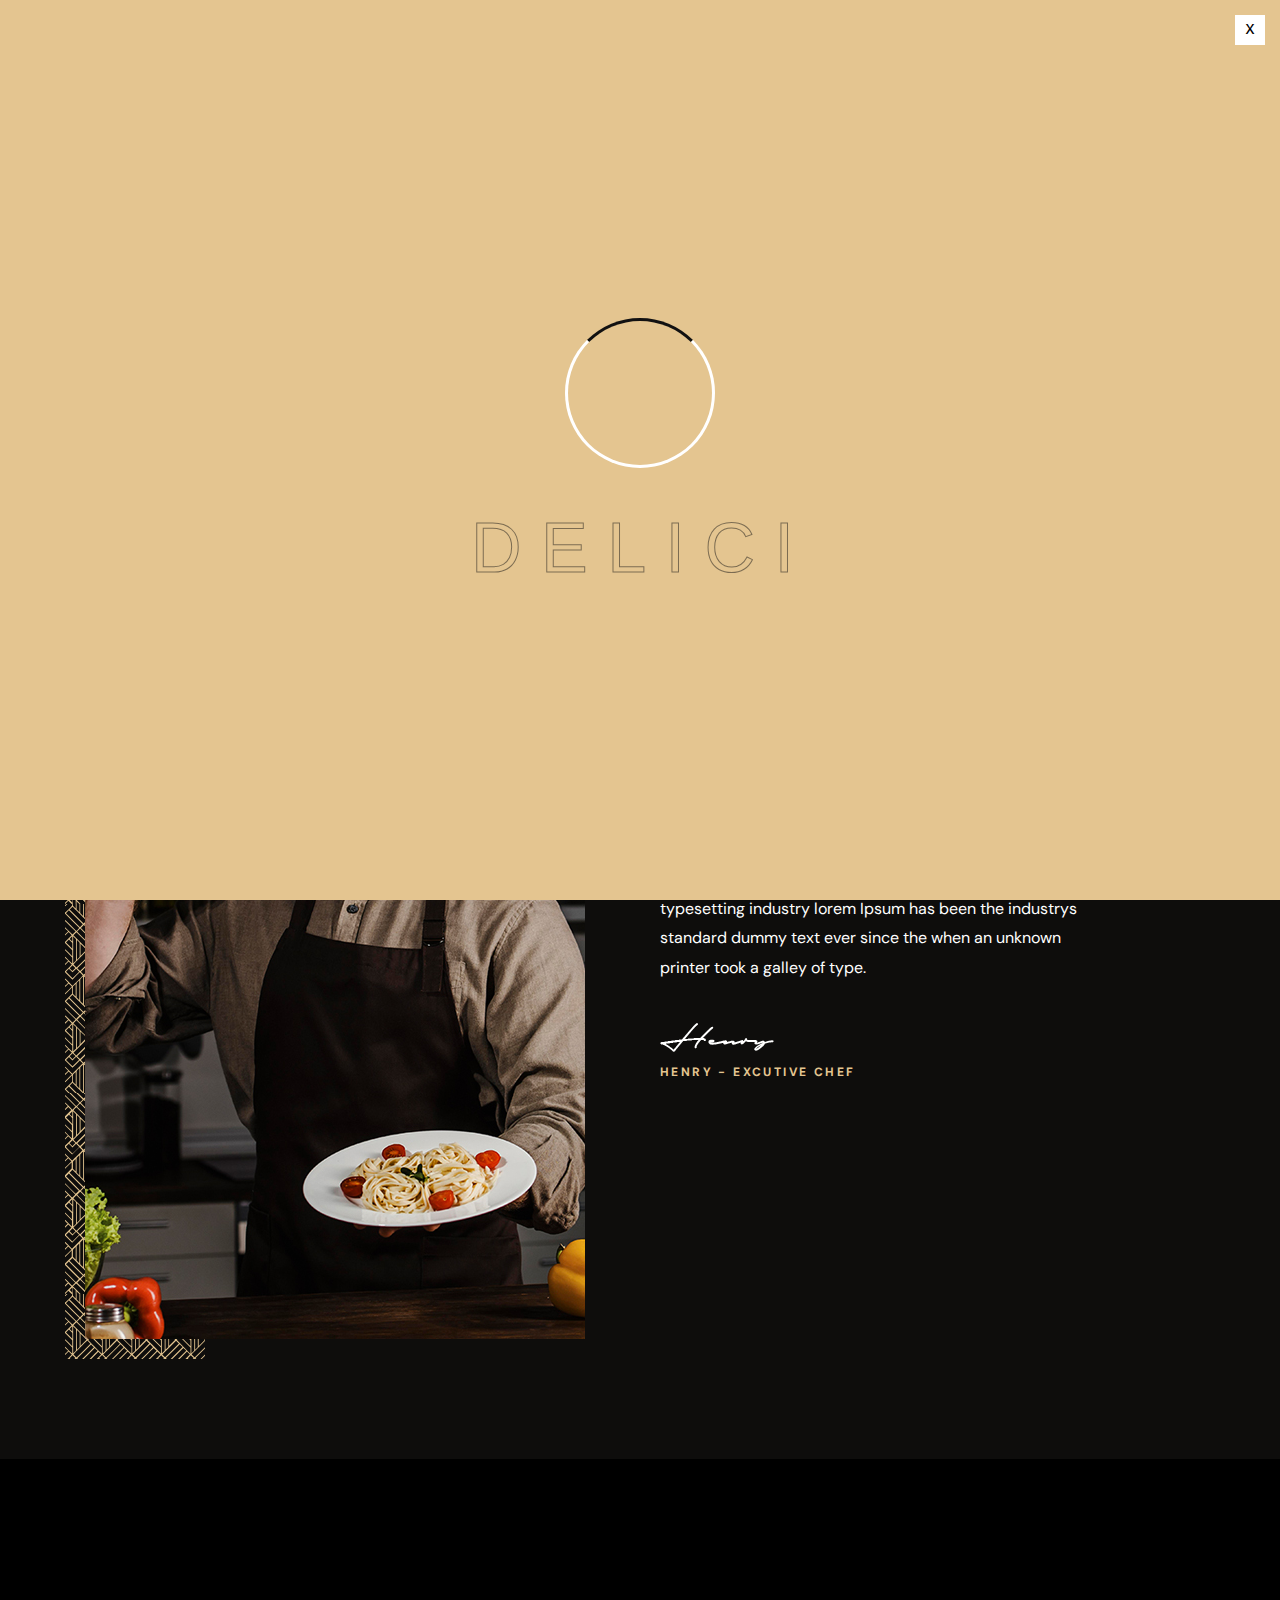
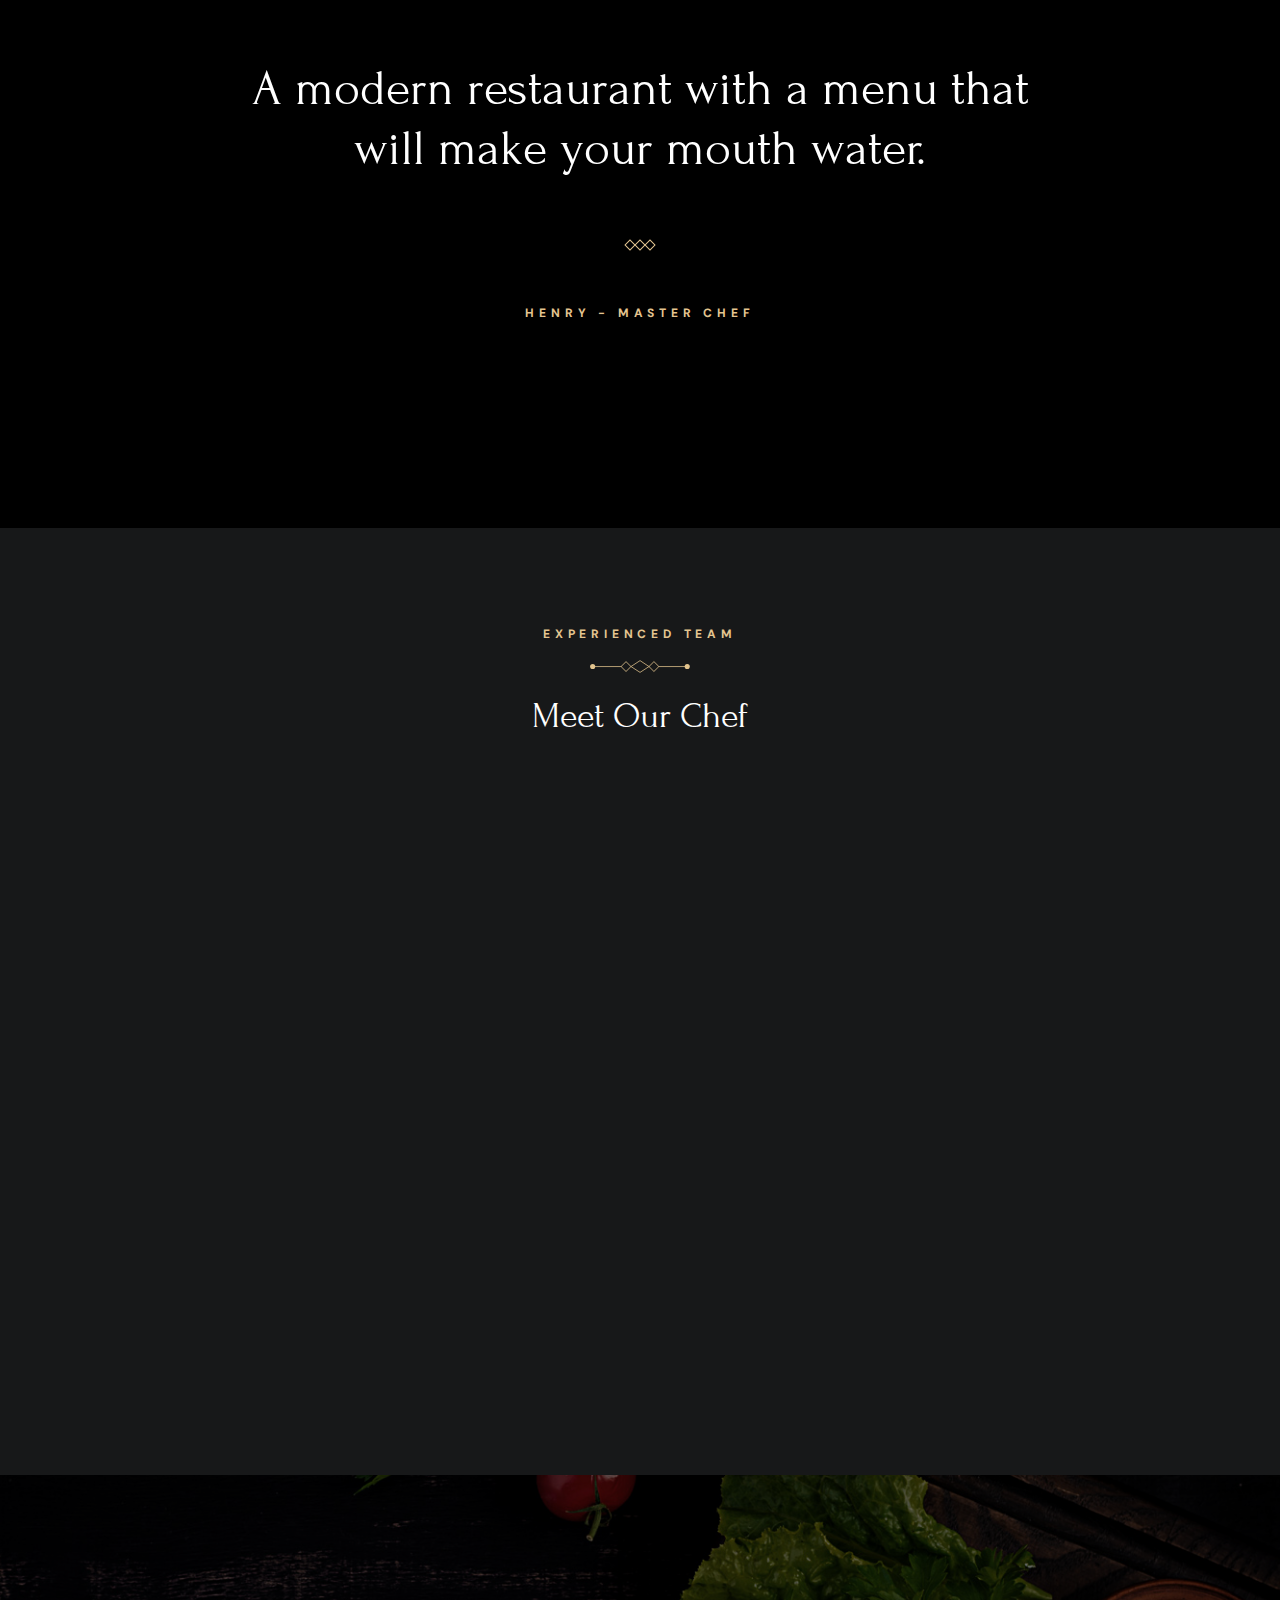
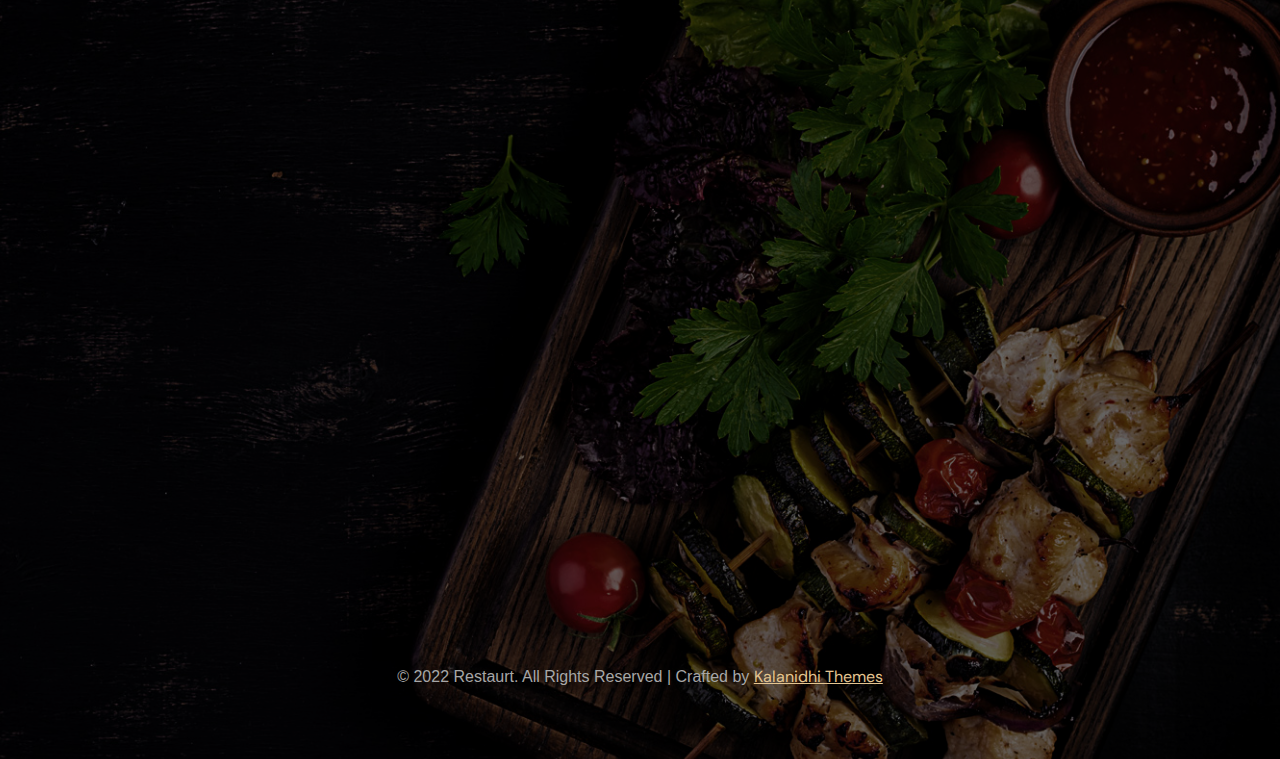
<file: our-chef.html>
<!DOCTYPE html>
<html lang="en">
<head>
<meta charset="utf-8">
<title>Pakwan Chennai - About Us</title>
<!-- Stylesheets -->
<link href="css/bootstrap.css" rel="stylesheet">
<link href="css/style.css" rel="stylesheet">
<link rel="shortcut icon" href="favicon.png" type="image/x-icon">
<link rel="icon" href="favicon.png" type="image/x-icon">
<!-- Responsive -->
<meta http-equiv="X-UA-Compatible" content="IE=edge">
<meta name="viewport" content="width=device-width, initial-scale=1.0, maximum-scale=1.0, user-scalable=0">
<link href="css/responsive.css" rel="stylesheet">
<!--[if lt IE 9]><script src="https://cdnjs.cloudflare.com/ajax/libs/html5shiv/3.7.3/html5shiv.js"></script><![endif]--> 

</head>

<body>
  <div class="page-wrapper"> 
  
    <!-- Preloader -->
    <div class="loader-wrap">
        <div class="preloader">
            <div class="preloader-close">x</div>
            <div id="handle-preloader" class="handle-preloader">
                <div class="animation-preloader">
                    <div class="spinner"></div>
                    <div class="txt-loading">
                        <span data-text-preloader="D" class="letters-loading">
                            D
                        </span>
                        <span data-text-preloader="E" class="letters-loading">
                            E
                        </span>
                        <span data-text-preloader="L" class="letters-loading">
                            L
                        </span>
                        <span data-text-preloader="I" class="letters-loading">
                            I
                        </span>
                        <span data-text-preloader="C" class="letters-loading">
                            C
                        </span>
                        <span data-text-preloader="I" class="letters-loading">
                            I
                        </span>
                    </div>
                </div>  
            </div>
        </div>
    </div>
    <!-- Preloader End -->

    <!-- Main Header-->
    <header class="main-header">
        <div class="header-top">
            <div class="auto-container">
                <div class="inner clearfix">
                    <div class="top-left clearfix">
                        <ul class="top-info clearfix">
                            <li><i class="icon far fa-map-marker-alt"></i> Restaurant St, Delicious City, London 9578, UK</li>
                            <li><i class="icon far fa-clock"></i> Daily : 8.00 am to 10.00 pm</li>
                        </ul>
                    </div>
                    <div class="top-right clearfix">
                        <ul class="top-info clearfix">
                            <li><a href="tel:+11234567890"><i class="icon far fa-phone"></i> +1 123 456 7890</a></li>
                            <li><a href="mailto:booking@restaurant.com"><i class="icon far fa-envelope"></i> booking@restaurant.com</a></li>
                        </ul>
                    </div>
                </div>
            </div>
        </div>
        <!-- Header Upper -->
        <div class="header-upper">        
            <div class="auto-container">
                <!-- Main Box -->
                <div class="main-box clearfix">
                    <!--Logo-->
                    <div class="logo-box">
                         <div class="logo"><a href="index.html" title="Pakwan Chennai"><img src="logo.png" alt="" title="Pakwan Chennai"></a></div>
                    </div>

                    <div class="nav-box clearfix">
                        <!--Nav Outer-->
                        <div class="nav-outer clearfix">         
                            <nav class="main-menu">
                                <ul class="navigation clearfix">
                                    <li class=""><a href="index.html">Home</a>
                                    </li>
                                    <li class="dropdown has-mega-menu"><a href="menu-list.html">Menus</a>
                                        <ul>
                                            <li>
                                                <div class="mega-menu">
                                                    <div class="menu-inner">
                                                        <div class="auto-container">
                                                            <div class="row clearfix">
                                                                <div class="menu-block col-lg-3 col-md-6 col-sm-6">
                                                                    <div class="image"><a href="menu-list-1.html"><img src="resource/menu-image-1.jpg" alt=""></a></div>
                                                                    <div class="title"><a href="menu-list-1.html">Menu list 1</a></div>
                                                                </div>
                                                                <div class="menu-block col-lg-3 col-md-6 col-sm-6">
                                                                    <div class="image"><a href="menu-list-2.html"><img src="resource/menu-image-2.jpg" alt=""></a></div>
                                                                    <div class="title"><a href="menu-list-2.html">Menu list 2</a></div>
                                                                </div>
                                                                <div class="menu-block col-lg-3 col-md-6 col-sm-6">
                                                                    <div class="image"><a href="menu-list-3.html"><img src="resource/menu-image-3.jpg" alt=""></a></div>
                                                                    <div class="title"><a href="menu-list-3.html">Menu list 3</a></div>
                                                                </div>
                                                                <div class="menu-block col-lg-3 col-md-6 col-sm-6">
                                                                    <div class="image"><a href="menu-list-4.html"><img src="resource/menu-image-4.jpg" alt=""></a></div>
                                                                    <div class="title"><a href="menu-list-4.html">Menu list 4</a></div>
                                                                </div>
                                                            </div>
                                                        </div>
                                                    </div>
                                                </div>
                                            </li>
                                        </ul>
                                    </li>
                                    <li><a href="about.html">About Us</a></li>
                                    <li class="current"><a href="our-chef.html">Our chefs</a></li>
                                    <li class="dropdown"><a href="#">Pages</a>
                                        <ul>
                                            <li><a href="#">Dropdown Menu 1</a></li>
                                            <li><a href="#">Dropdown Menu 2</a></li>
                                            <li><a href="#">Dropdown Menu 3</a></li>
                                            <li class="dropdown"><a href="#">Dropdown Menu 4</a>
                                                <ul>
                                                    <li><a href="#">Dropdown Menu level 2</a></li>
                                                    <li><a href="#">Dropdown Menu level 2</a></li>
                                                    <li><a href="#">Dropdown Menu Level 3</a></li>
                                                </ul>
                                            </li>
                                            <li><a href="#">Dropdown Lorem 5</a></li>
                                        </ul>
                                    </li>
                                    <li><a href="contact-us.html">Contact</a></li>
                                </ul>
                            </nav>
                            <!-- Main Menu End-->
                        </div>
                        <!--Nav Outer End-->

                        <div class="links-box clearfix">
                            <div class="link link-btn">
                                <a href="reservation-opentable.html" class="theme-btn btn-style-one clearfix">
                                    <span class="btn-wrap">
                                        <span class="text-one">find a table</span>
                                        <span class="text-two">find a table</span>
                                    </span>
                                </a>
                            </div>
                            <div class="link info-toggler">
                                <button class="info-btn">
                                    <span class="hamburger">
                                        <span class="top-bun"></span>
                                        <span class="meat"></span>
                                        <span class="bottom-bun"></span>
                                    </span>
                                </button>
                            </div>
                        </div>

                        <!-- Hidden Nav Toggler -->
                        <div class="nav-toggler">
                            <button class="hidden-bar-opener">
                                <span class="hamburger">
                                    <span class="top-bun"></span>
                                    <span class="meat"></span>
                                    <span class="bottom-bun"></span>
                                </span>
                            </button>
                        </div>

                    </div>

                </div>
            </div>
        </div>
    </header>
    <!--End Main Header -->

    
    <!--Menu Backdrop-->
    <div class="menu-backdrop"></div>

    <!-- Hidden Navigation Bar -->
    <section class="hidden-bar">
        <!-- Hidden Bar Wrapper -->
        <div class="inner-box">
            <div class="cross-icon hidden-bar-closer"><span class="far fa-close"></span></div>
            <div class="logo-box"><a href="index.html" title="Pakwan Chennai"><img src="resource/sidebar-logo.png" alt="" title="Pakwan Chennai"></a></div>
            
            <!-- .Side-menu -->
            <div class="side-menu">
                 <ul class="navigation clearfix">
                    <li class=""><a href="index.html">Home</a>
                    </li>
                    <li class="dropdown"><a href="menu-list.html">Menus</a>
                        <ul>
                            <li><a href="menu-list-1.html">Menu List 1</a></li>
                            <li><a href="menu-list-2.html">Menu List 2</a></li>
                            <li><a href="menu-list-3.html">Menu List 3</a></li>
                            <li><a href="menu-list-4.html">Menu List 4</a></li>
                        </ul>
                    </li>
                    <li><a href="about.html">About Us</a></li>
                    <li class="current" ><a href="our-chef.html">Our chefs</a></li>
                    <li class="dropdown"><a href="#">Pages</a>
                        <ul>
                            <li><a href="#">Dropdown Menu 1</a></li>
                            <li><a href="#">Dropdown Menu 2</a></li>
                            <li><a href="#">Dropdown Menu 3</a></li>
                            <li class="dropdown"><a href="#">Dropdown Menu 4</a>
                                <ul>
                                    <li><a href="#">Dropdown Menu level 2</a></li>
                                    <li><a href="#">Dropdown Menu level 2</a></li>
                                    <li><a href="#">Dropdown Menu Level 3</a></li>
                                </ul>
                            </li>
                            <li><a href="#">Dropdown Lorem 5</a></li>
                        </ul>
                    </li>
                    <li><a href="contact-us.html">Contact</a></li>
                </ul>
            </div><!-- /.Side-menu -->
            
            <h2>Visit Us</h2>
            <ul class="info">
                <li>Restaurant St, Delicious City, <br>London 9578, UK</li>
                <li>Open: 9.30 am - 2.30pm</li>
                <li><a href="mailto:booking@domainame.com">booking@domainame.com</a></li>
            </ul>
            <div class="separator"><span></span></div>
            <div class="booking-info">
                <div class="bk-title">Booking request</div>
                <div class="bk-no"><a href="tel:+88-123-123456">+88-123-123456</a></div>
            </div>
        
        </div><!-- / Hidden Bar Wrapper -->
    </section>
    <!-- / Hidden Bar -->

    <!--Info Back Drop-->
    <div class="info-back-drop"></div>
    
    <!-- Hidden Bar -->
    <section class="info-bar">
        <div class="inner-box">
            <div class="cross-icon"><span class="far fa-close"></span></div>
            <div class="logo-box"><a href="index.html" title="Pakwan Chennai"><img src="resource/sidebar-logo.png" alt="" title="Pakwan Chennai"></a></div>
            <div class="image-box"><img src="resource/sidebar-image.jpg" alt="" title=""></div>

            <h2>Visit Us</h2>
            <ul class="info">
                <li>Restaurant St, Delicious City, <br>London 9578, UK</li>
                <li>Open: 9.30 am - 2.30pm</li>
                <li><a href="mailto:booking@domainame.com">booking@domainame.com</a></li>
            </ul>
            <div class="separator"><span></span></div>
            <div class="booking-info">
                <div class="bk-title">Booking request</div>
                <div class="bk-no"><a href="tel:+88-123-123456">+88-123-123456</a></div>
            </div>
        </div>
    </section>
    <!--End Hidden Bar -->

    <!-- Inner Banner Section -->
    <section class="inner-banner">
        <div class="image-layer" style="background-image: url(background/banner-image-5.jpg);"></div>
        <div class="auto-container">
            <div class="inner">
                <div class="subtitle"><span>our team</span></div>
                <div class="pattern-image"><img src="icons/separator.svg" alt="" title=""></div>
                <h1><span>Meet Our Chef</span></h1>
            </div>
        </div>
    </section>
    <!--End Banner Section -->

    <!--Chef Section-->
    <section class="chef-section">
        <div class="right-bg"><img src="background/bg-26.png" alt="" title=""></div>
        <div class="auto-container">
            <div class="row clearfix">
                <!--Col-->
                <div class="image-col col-xl-6 col-lg-6 col-md-12 col-sm-12">
                    <div class="inner wow fadeInLeft" data-wow-duration="1500ms" data-wow-delay="0ms">
                        <div class="image"><img src="resource/mainchef.jpg" alt=""></div>
                    </div>
                </div>
                <!--Col-->
                <div class="content-col col-xl-6 col-lg-6 col-md-12 col-sm-12">
                    <div class="inner clearfix wow fadeInRight" data-wow-duration="1500ms" data-wow-delay="0ms">
                        <div class="content-box">
                            <div class="title-box">
                                <div class="subtitle"><span>35 year of experience</span></div>
                                <div class="pattern-image"><img src="icons/separator.svg" alt="" title=""></div>
                                <h2>Award Winning Chef</h2>
                                <div class="text">Lorem Ipsum is simply dummy text of the printingand typesetting industry lorem Ipsum has been the industrys standard dummy text ever since the when an unknown printer took a galley of type.</div>
                            </div>
                            <div class="info">
                                <div class="signature"><img src="resource/signature-2.png" alt="" title=""></div>
                                <div class="author">Henry - EXCUTIVE CHEF</div>
                            </div>
                        </div>
                    </div>
                </div>

            </div>
        </div>
    </section>


    <!--quote Section-->
    <section class="intro-section quote">
        <div class="image-layer" style="background-image: url(background/image-12.jpg);"></div>
        <div class="auto-container">
            <div class="content-box">
                <h3>A modern restaurant with a menu that will make your mouth water.</h3>
                <div class="separator"><span></span><span></span><span></span></div>
                <div class="auth-title">Henry - Master chef</div>
            </div>

        </div>
    </section>

    <!--Team Section-->
    <section class="team-section">
        <div class="left-bg"><img src="background/bg-27.png" alt="" title=""></div>
        <div class="auto-container">
            <div class="title-box centered">
                <div class="subtitle"><span>experienced team</span></div>
                <div class="pattern-image"><img src="icons/separator.svg" alt="" title=""></div>
                <h2>Meet Our Chef</h2>
            </div>
            <div class="row justify-content-center clearfix">
                <!--Block-->
                <div class="team-block col-lg-4 col-md-6 col-sm-12">
                    <div class="inner-box wow fadeInUp" data-wow-duration="1500ms" data-wow-delay="0ms">
                        <div class="image">
                            <img src="resource/team-1.jpg" alt="">
                            <div class="overlay-box">
                                <div class="overlay-inner">
                                    <!-- Social Box -->
                                    <ul class="social-box">
                                        <li><a href="https://www.facebook.com/" class="fab fa-facebook-f"></a></li>
                                        <li><a href="https://www.twitter.com/" class="fab fa-twitter"></a></li>
                                        <li><a href="https://dribbble.com/" class="fab fa-dribbble"></a></li>
                                        <li><a href="https://www.linkedin.com/" class="fab fa-linkedin"></a></li>
                                    </ul>
                                </div>
                            </div>
                        </div>
                        <h3><a href="menu-list.html">Willium Joe</a></h3>
                        <div class="designation">Master chef</div>
                        <div class="text desc">Lorem Ipsum is simply dummy printing and typeset industry lorem Ipsum has been the industrys.</div>
                    </div>
                </div>

                <!--Block-->
                <div class="team-block col-lg-4 col-md-6 col-sm-12">
                    <div class="inner-box wow fadeInUp" data-wow-duration="1500ms" data-wow-delay="300ms">
                        <div class="image">
                            <img src="resource/team-2.jpg" alt="">
                            <div class="overlay-box">
                                <div class="overlay-inner">
                                    <!-- Social Box -->
                                    <ul class="social-box">
                                        <li><a href="https://www.facebook.com/" class="fab fa-facebook-f"></a></li>
                                        <li><a href="https://www.twitter.com/" class="fab fa-twitter"></a></li>
                                        <li><a href="https://dribbble.com/" class="fab fa-dribbble"></a></li>
                                        <li><a href="https://www.linkedin.com/" class="fab fa-linkedin"></a></li>
                                    </ul>
                                </div>
                            </div>
                        </div>
                        <h3><a href="menu-list.html">Steave Den</a></h3>
                        <div class="designation">Master chef</div>
                        <div class="text desc">Lorem Ipsum is simply dummy printing and typeset industry lorem Ipsum has been the industrys.</div>
                    </div>
                </div>

                <!--Block-->
                <div class="team-block col-lg-4 col-md-6 col-sm-12">
                    <div class="inner-box wow fadeInUp" data-wow-duration="1500ms" data-wow-delay="600ms">
                        <div class="image">
                            <img src="resource/team-3.jpg" alt="">
                            <div class="overlay-box">
                                <div class="overlay-inner">
                                    <!-- Social Box -->
                                    <ul class="social-box">
                                        <li><a href="https://www.facebook.com/" class="fab fa-facebook-f"></a></li>
                                        <li><a href="https://www.twitter.com/" class="fab fa-twitter"></a></li>
                                        <li><a href="https://dribbble.com/" class="fab fa-dribbble"></a></li>
                                        <li><a href="https://www.linkedin.com/" class="fab fa-linkedin"></a></li>
                                    </ul>
                                </div>
                            </div>
                        </div>
                        <h3><a href="menu-list.html">Lily Sopy</a></h3>
                        <div class="designation">Master chef</div>
                        <div class="text desc">Lorem Ipsum is simply dummy printing and typeset industry lorem Ipsum has been the industrys.</div>
                    </div>
                </div>

            </div>
        </div>
    </section>

    <!--Main Footer-->
    <footer class="main-footer">
        <div class="image-layer" style="background-image: url(background/image-4.jpg);"></div>
        <div class="upper-section">
            <div class="auto-container">
                <div class="row clearfix">
                    <!--Footer Col-->
                    <div class="footer-col info-col col-lg-6 col-md-12 col-sm-12">
                        <div class="inner wow fadeInUp" data-wow-delay="0ms" data-wow-duration="1500ms">
                            <div class="content">
                                <div class="logo"><a href="index.html" title="Pakwan Chennai"><img src="logo.png" alt="" title="Pakwan Chennai"></a></div>
                                <div class="info">
                                    <ul>
                                        <li>Restaurant St, Delicious City, London 9578, UK</li>
                                        <li><a href="mailto:booking@domainname.com">booking@domainname.com</a></li>
                                        <li><a href="tel:+88-123-123456">Booking Request : +88-123-123456</a></li>
                                        <li>Open : 09:00 am - 01:00 pm</li>
                                    </ul>
                                </div>
                                <div class="separator"><span></span><span></span><span></span></div>
                                <div class="newsletter">
                                    <h3>Get News & Offers</h3>
                                    <div class="text">Subscribe us & Get <span>25% Off.</span></div>
                                    <div class="newsletter-form">
                                        <form method="post" action="https://kalanidhithemes.com/live-preview/landing-page/delici/all-demo/Delici-Defoult/index.html">
                                            <div class="form-group">
                                                <span class="alt-icon far fa-envelope"></span>
                                                <input type="email" name="email" value="" placeholder="Your email" required>
                                                <button type="submit" class="theme-btn btn-style-one clearfix">
                                                    <span class="btn-wrap">
                                                        <span class="text-one">subscribe</span>
                                                        <span class="text-two">subscribe</span>
                                                    </span>
                                                </button>
                                            </div>
                                        </form>
                                    </div>
                                </div>
                            </div>
                        </div>
                    </div>
                    <!--Footer Col-->
                    <div class="footer-col links-col col-lg-3 col-md-6 col-sm-12">
                        <div class="inner wow fadeInLeft" data-wow-delay="0ms" data-wow-duration="1500ms">
                            <ul class="links">
                                <li><a href="home.html">Home</a></li>
                                <li><a href="menu-list-1.html">Menus</a></li>
                                <li><a href="about.html">About us</a></li>
                                <li><a href="our-chef.html">Our chefs</a></li>
                                <li><a href="contact-us.html">Contact</a></li>
                            </ul>
                        </div>
                    </div>
                    <!--Footer Col-->
                    <div class="footer-col links-col last col-lg-3 col-md-6 col-sm-12">
                        <div class="inner wow fadeInRight" data-wow-delay="0ms" data-wow-duration="1500ms">
                            <ul class="links">
                                <li><a href="#">facebook</a></li>
                                <li><a href="#">instagram</a></li>
                                <li><a href="#">Twitter</a></li>
                                <li><a href="#">Youtube</a></li>
                                <li><a href="#">Google map</a></li>
                            </ul>
                        </div>
                    </div>
                </div>
            </div>
        </div>
        <div class="footer-bottom">
            <div class="auto-container">
                <div class="copyright">&copy; 2022 Restaurt. All Rights Reserved   |    Crafted by <a href="https://themeforest.net/user/kalanidhithemes" target="blank">Kalanidhi Themes</a></div>
            </div>
        </div>
    </footer>

</div>
<!--End pagewrapper--> 

<!--Scroll to top-->
<div class="scroll-to-top scroll-to-target" data-target="html"><span class="icon fa fa-angle-up"></span></div>

<script src="js/jquery.js"></script>
<script src="js/popper.min.js"></script>
<script src="js/bootstrap.min.js"></script>
<script src="js/jquery-ui.js"></script>
<script src="js/jquery.fancybox.js"></script>
<script src="js/swiper.js"></script>
<script src="js/owl.js"></script>
<script src="js/appear.js"></script>
<script src="js/wow.js"></script>
<script src="js/custom-script.js"></script>
</body>
</html>
</file>
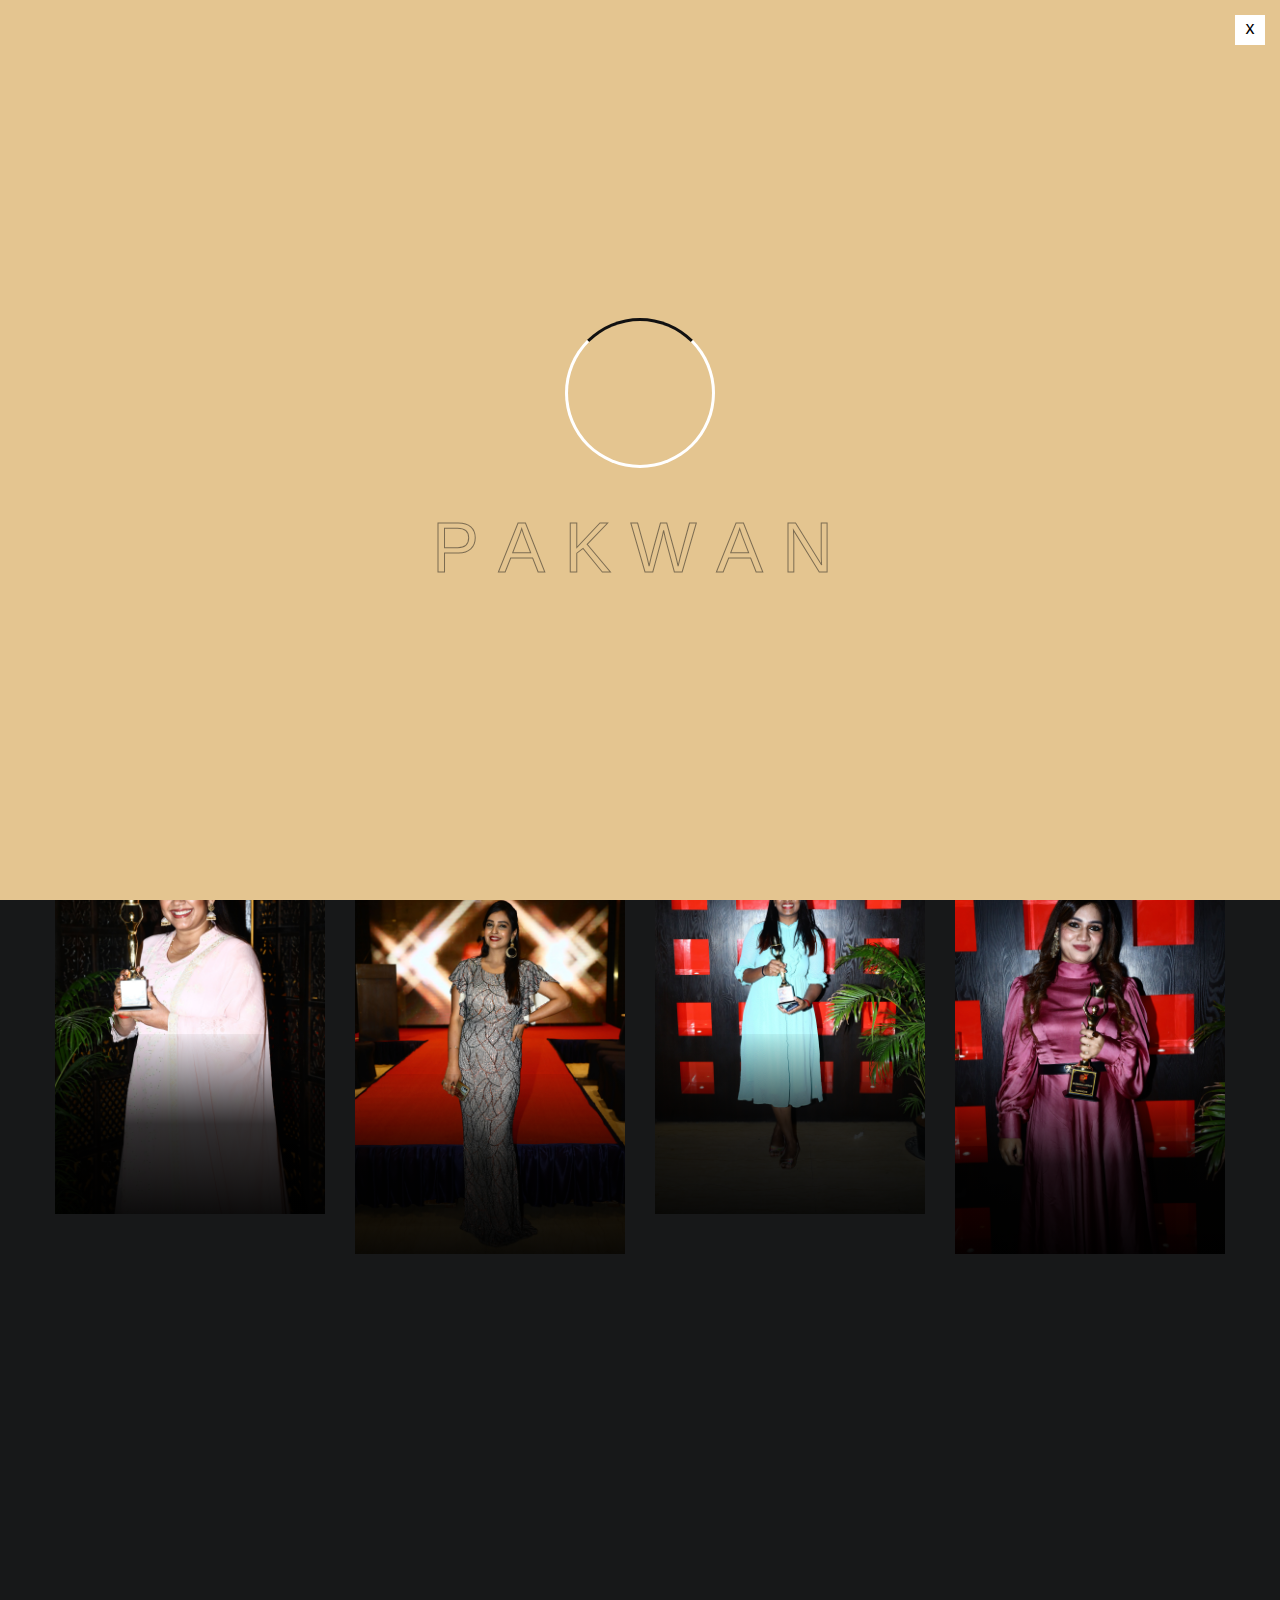
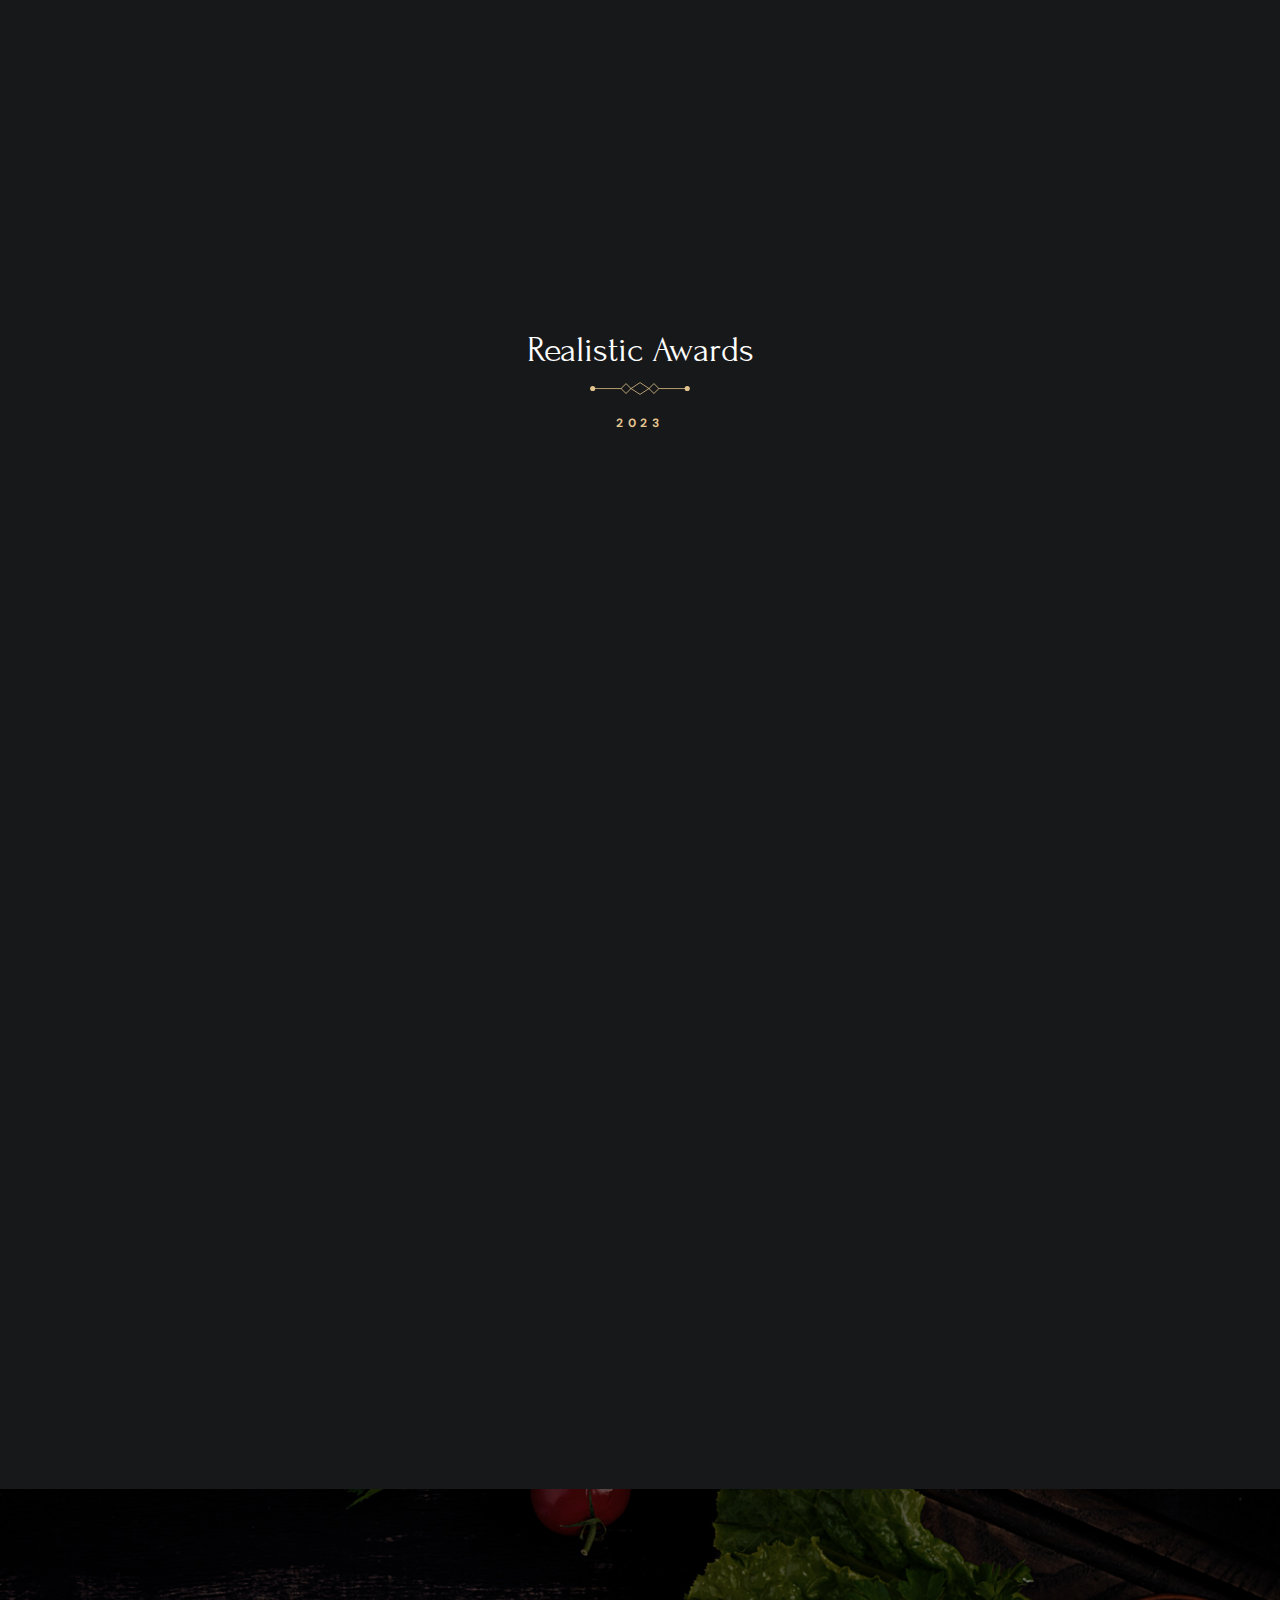
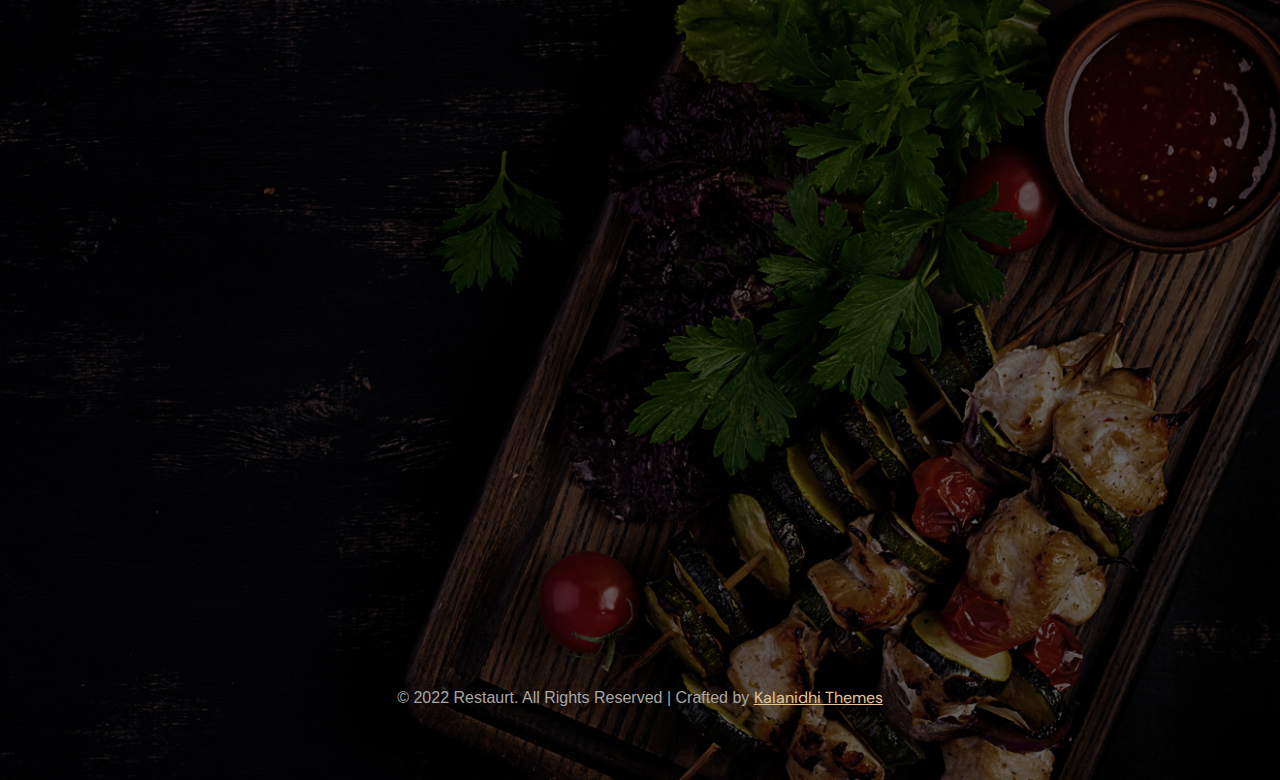
<file: RealisticAwards.html>
<!DOCTYPE html>
<html lang="en">
<head>
<meta charset="utf-8">
<title>Pakwan Chennai - Realistic Awards</title>
<!-- Stylesheets -->
<link href="css/bootstrap.css" rel="stylesheet">
<link href="css/style.css" rel="stylesheet">
<link rel="shortcut icon" href="favicon.png" type="image/x-icon">
<link rel="icon" href="favicon.png" type="image/x-icon">
<!-- Responsive -->
<meta http-equiv="X-UA-Compatible" content="IE=edge">
<meta name="viewport" content="width=device-width, initial-scale=1.0, maximum-scale=1.0, user-scalable=0">
<link href="css/responsive.css" rel="stylesheet">
<!--[if lt IE 9]><script src="https://cdnjs.cloudflare.com/ajax/libs/html5shiv/3.7.3/html5shiv.js"></script><![endif]--> 

</head>

<body>
  <div class="page-wrapper"> 
  
    <div class="loader-wrap">
        <div class="preloader">
            <div class="preloader-close">x</div>
            <div id="handle-preloader" class="handle-preloader">
                <div class="animation-preloader">
                    <div class="spinner"></div>
                    <div class="txt-loading">
                        <span data-text-preloader="P" class="letters-loading">
                            P
                        </span>
                        <span data-text-preloader="A" class="letters-loading">
                            A
                        </span>
                        <span data-text-preloader="K" class="letters-loading">
                            K
                        </span>
                        <span data-text-preloader="W" class="letters-loading">
                            W
                        </span>
                        <span data-text-preloader="A" class="letters-loading">
                            A
                        </span>
                        <span data-text-preloader="N" class="letters-loading">
                            N
                        </span>
                    </div>
                </div>  
            </div>
        </div>
    </div>
    <!-- Preloader End -->
    

    <!-- Main Header-->
    <header class="main-header header-down">
        <div class="header-top">
            <div class="auto-container">
                <div class="inner clearfix">
                    <div class="top-left clearfix">
                        <ul class="top-info clearfix">
                            <li>Experience our Pure Vegetarian Royal Sit Down Buffet 
                            </li>
                            <li style="visibility: hidden;">We are Open for Lunch : We We are Open for Lunch : 12pm - 3pm  | Dinner: 6.30pm to 11pm </li>
                            <li>We are Open for Lunch : 12pm - 3pm  | Dinner: 6.30pm to 11pm </li>
                        </ul>
                    </div>
                    
                </div>
            </div>
            
        </div>
        <!-- Header Upper -->
        <div class="header-upper">        
            <div class="auto-container">
                <!-- Main Box -->
                <div class="main-box clearfix">
                    <!--Logo-->
                    <div class="logo-box">
                         <div class="logo"><a href="index.html" title="Pakwan Chennai"><img src="pakwann.png" alt="" title="Pakwan Chennai"></a></div>
                    </div>

                    <div class="nav-box clearfix">
                        <!--Nav Outer-->
                        <div class="nav-outer clearfix">         
                            <nav class="main-menu">
                                <ul class="navigation clearfix">
                                    <li><a href="index.html">Home</a>
                                    </li>
                                    <li><a href="about.html">About Us</a></li>
                                    <li class="dropdown has-mega-menu"><a href="curatedexperience.html">Curated Experience</a>
                                        <ul>
                                            <li>
                                                <div class="mega-menu">
                                                    <div class="menu-inner">
                                                        <div class="auto-container">
                                                            <div class="row clearfix">
                                                                <div class="menu-block col-lg-3 col-md-6 col-sm-6"></div>
                                                                <div class="menu-block col-lg-3 col-md-6 col-sm-6">
                                                                    <div class="image"><a href="curatedexperience.html"><img src="Rajwana.jpg" alt=""></a></div>
                                                                    <div class="title"><a href="curatedexperience.html">Rajwada</a></div>
                                                                </div>
                                                                <div class="menu-block col-lg-3 col-md-6 col-sm-6">
                                                                    <div class="image"><a href="curatedexperience.html"><img src="Rajputhana.jpg" alt=""></a></div>
                                                                    <div class="title"><a href="curatedexperience.html">Rajputhana</a></div>
                                                                </div>
                                                                <div class="menu-block col-lg-3 col-md-6 col-sm-6"></div>
                                                            </div>
                                                        </div>
                                                    </div>
                                                </div>
                                            </li>
                                        </ul>
                                    </li>
                                    <li><a href="franchise.html">Franchise</a></li>
                                    <li class="current"><a href="RealisticAwards.html">Realistic Awards</a>
                                       
                                    </li>
                                    
                                    
                                   
                                    
                                    <li><a href="contact-us.html">Contact</a></li>
                                </ul>
                            </nav>
                            <!-- Main Menu End-->
                        </div>
                        <!--Nav Outer End-->

                        <div class="links-box clearfix">
                            <div class="link link-btn">
                                <a href="https://usaithabbas.github.io/pakwan/index.html#order-online" class="theme-btn btn-style-one clearfix">
                                    <span class="btn-wrap">
                                        <span class="text-one">Order Online</span>
                                        <span class="text-two">Order Online</span>
                                    </span>
                                </a>
                            </div>
                            <div class="link info-toggler">
                                <button class="info-btn">
                                    <span class="hamburger">
                                        <span class="top-bun"></span>
                                        <span class="meat"></span>
                                        <span class="bottom-bun"></span>
                                    </span>
                                </button>
                            </div>
                        </div>

                        <!-- Hidden Nav Toggler -->
                        <div class="nav-toggler">
                            <button class="hidden-bar-opener">
                                <span class="hamburger">
                                    <span class="top-bun"></span>
                                    <span class="meat"></span>
                                    <span class="bottom-bun"></span>
                                </span>
                            </button>
                        </div>

                    </div>

                </div>
            </div>
        </div>
    </header>
    <!--End Main Header -->
    
    <!--Menu Backdrop-->
    <div class="menu-backdrop"></div>

    <!-- Hidden Navigation Bar -->
    <section class="hidden-bar">
        <!-- Hidden Bar Wrapper -->
        <div class="inner-box">
            <div class="cross-icon hidden-bar-closer"><span class="far fa-close"></span></div>
            <div class="logo-box"><a href="index.html" title="Pakwan Chennai"><img src="pakwann.png" alt="" title="Pakwan Chennai"></a></div>
            
            <!-- .Side-menu -->
            <div class="side-menu">
                <ul class="navigation clearfix">
                    <li class="current"><a href="index.html">Home</a>
                    </li>
                    <li><a href="about.html">About Us</a></li>
                    <li class="dropdown has-mega-menu"><a href="curatedexperience.html">Curated Experience<a>
                        <ul>
                            <li> 
                                <div class="mega-menu">
                                    <div class="menu-inner">
                                        <div class="auto-container">
                                            <div class="row clearfix">
                                                <div class="menu-block col-lg-3 col-md-6 col-sm-6">
                                                    <div class="image"><a href="curatedexperience.html"><img src="Rajwana.jpg" alt=""></a></div>
                                                    <div class="title"><a href="curatedexperience.html">Rajwada</a></div>
                                                </div>
                                                <div class="menu-block col-lg-3 col-md-6 col-sm-6">
                                                    <div class="image"><a href="curatedexperience.html"><img src="Rajputhana.jpg" alt=""></a></div>
                                                    <div class="title"><a href="curatedexperience.html">Rajputhana</a></div>
                                                </div>
                                                
                                            </div>
                                        </div>
                                    </div>
                                </div>
                            </li>
                        </ul>
                    </li>
                    
                    <li><a href="franchise.html">Franchise</a></li>
                    <li class="current"><a href="RealisticAwards.html">Realistic Awards</a>
                       
                    </li>
                    
                   
                  
                    
                    <li><a href="contact-us.html">Contact</a></li>
                </ul>
            </div><!-- /.Side-menu -->
            
            <h2>Visit Us</h2>
            <ul class="info">
                <li>1st Floor, 10, Gopathi Narayanaswami Chetty Rd, Parthasarathi Puram,<br> T. Nagar, Chennai-600017</li>
                <li>Open: 9.30 am - 2.30pm</li>
                <li><a href="mailto:booking@domainame.com">booking@domainame.com</a></li>
            </ul>
            <div class="separator"><span></span></div>
            <div class="booking-info">
                <div class="bk-title">Booking request</div>
                <div class="bk-no"><a href="tel:+044-4337-0888">+044-4337-0888</a></div>
            </div>
        
        </div><!-- / Hidden Bar Wrapper -->
    </section>
    <!-- / Hidden Bar -->

    <!--Info Back Drop-->
    <div class="info-back-drop"></div>
    
    <!-- Hidden Bar -->
    <section class="info-bar">
        <div class="inner-box">
            <div class="cross-icon"><span class="far fa-close"></span></div>
            <div class="logo-box"><a href="index.html" title="Pakwan Chennai"><img src="pakwann.png" alt="" title="Pakwan Chennai"></a></div>
            <div class="image-box"><img src="resource/sidebar-image.jpg" alt="" title=""></div>

            <h2>Visit Us</h2>
            <ul class="info">
                <li>1st Floor, 10, Gopathi Narayanaswami Chetty Rd, Parthasarathi Puram,<br> T. Nagar, Chennai-600017</li>
                <li>Open: 9.30 am - 2.30pm</li>
                <li><a href="mailto:booking@domainame.com">booking@domainame.com</a></li>
            </ul>
            <div class="separator"><span></span></div>
            <div class="booking-info">
                <div class="bk-title">Booking request</div>
                <div class="bk-no"><a href="tel:+044-4337-0888">+044-4337-0888</a></div>
            </div>
        </div>
    </section>
    <!--End Hidden Bar -->

    <!-- Inner Banner Section -->
    <section class="inner-banner">
        <div class="image-layer" style="background-image: url(award.JPG);"></div>
        <div class="auto-container">
            <div class="inner">
                <div class="subtitle"><span>our story</span></div>
                <div class="pattern-image"><img src="icons/separator.svg" alt="" title=""></div>
                <h1><span>Realistic Awards 2022 & 2023</span></h1>
            </div>
        </div>
    </section>
    <!--End Banner Section -->

    
    



    <!--Why Us Section-->
    <section class="why-us-two">
        <div class="auto-container">
            <div class="title-box centered">
                <h2>Realistic Awards</h2>
                <div class="pattern-image"><img src="icons/separator.svg" alt="" title=""></div>
                <div class="subtitle"><span>2022</span></div>
            </div>
            <div class="row clearfix">
                <!--Block-->
                <div class="why-block-two col-xl-3 col-lg-3 col-md-6 col-sm-12">
                    <div class="inner-box wow fadeInUp" data-wow-duration="1500ms" data-wow-delay="0ms">
                        <div class="image-box"><img src="2022/DA4A6070.JPG" alt=""></div>
                        
                    </div>
                </div>

                <!--Block-->
                <div class="why-block-two m-top col-xl-3 col-lg-3 col-md-6 col-sm-12">
                    <div class="inner-box wow fadeInUp" data-wow-duration="1500ms" data-wow-delay="300ms">
                        <div class="image-box"><img src="2022/DA4A6490.JPG" alt=""></div>
                        
                    </div>
                </div>

                <!--Block-->
                <div class="why-block-two col-xl-3 col-lg-3 col-md-6 col-sm-12">
                    <div class="inner-box wow fadeInUp" data-wow-duration="1500ms" data-wow-delay="600ms">
                        <div class="image-box"><img src="2022/DA4A6424.JPG" alt=""></div>
                        
                    </div>
                </div>

                <!--Block-->
                <div class="why-block-two m-top col-xl-3 col-lg-3 col-md-6 col-sm-12">
                    <div class="inner-box wow fadeInUp" data-wow-duration="1500ms" data-wow-delay="900ms">
                        <div class="image-box"><img src="2022/DA4A6165.JPG" alt=""></div>
                        
                    </div>
                </div>
                <!--Block-->
                <div class="why-block-two col-xl-3 col-lg-3 col-md-6 col-sm-12">
                    <div class="inner-box wow fadeInUp" data-wow-duration="1500ms" data-wow-delay="0ms">
                        <div class="image-box"><img src="2022/DA4A6295.JPG" alt=""></div>
                        
                    </div>
                </div>

                <!--Block-->
                <div class="why-block-two m-top col-xl-3 col-lg-3 col-md-6 col-sm-12">
                    <div class="inner-box wow fadeInUp" data-wow-duration="1500ms" data-wow-delay="300ms">
                        <div class="image-box"><img src="2022/DA4A6228.JPG" alt=""></div>
                        
                    </div>
                </div>

                <!--Block-->
                <div class="why-block-two col-xl-3 col-lg-3 col-md-6 col-sm-12">
                    <div class="inner-box wow fadeInUp" data-wow-duration="1500ms" data-wow-delay="600ms">
                        <div class="image-box"><img src="2022/DA4A6251.JPG" alt=""></div>
                        
                    </div>
                </div>

                <!--Block-->
                <div class="why-block-two m-top col-xl-3 col-lg-3 col-md-6 col-sm-12">
                    <div class="inner-box wow fadeInUp" data-wow-duration="1500ms" data-wow-delay="900ms">
                        <div class="image-box"><img src="2022/DA4A6256.JPG" alt=""></div>
                    </div>
                </div>

            </div>
        </div>
    </section>
    <!--Why Us Section-->
    <section class="why-us-two">
        <div class="auto-container">
            <div class="title-box centered">
                <h2>Realistic Awards</h2>
                <div class="pattern-image"><img src="icons/separator.svg" alt="" title=""></div>
                <div class="subtitle"><span>2023</span></div>
            </div>
            <div class="row clearfix">
                <!--Block-->
                <div class="why-block-two col-xl-3 col-lg-3 col-md-6 col-sm-12">
                    <div class="inner-box wow fadeInUp" data-wow-duration="1500ms" data-wow-delay="0ms">
                        <div class="image-box"><img src="DSC_0038.JPG" alt=""></div>
                    </div>
                </div>

                <!--Block-->
                <div class="why-block-two m-top col-xl-3 col-lg-3 col-md-6 col-sm-12">
                    <div class="inner-box wow fadeInUp" data-wow-duration="1500ms" data-wow-delay="300ms">
                        <div class="image-box"><img src="DSC_0033.JPG" alt=""></div>

                    </div>
                </div>

                <!--Block-->
                <div class="why-block-two col-xl-3 col-lg-3 col-md-6 col-sm-12">
                    <div class="inner-box wow fadeInUp" data-wow-duration="1500ms" data-wow-delay="600ms">
                        <div class="image-box"><img src="DSC_0077.JPG" alt=""></div>
                        
                    </div>
                </div>

                <!--Block-->
                <div class="why-block-two m-top col-xl-3 col-lg-3 col-md-6 col-sm-12">
                    <div class="inner-box wow fadeInUp" data-wow-duration="1500ms" data-wow-delay="900ms">
                        <div class="image-box"><img src="DSC_0081.JPG" alt=""></div>
                        
                    </div>
                </div>
                <!--Block-->
                <div class="why-block-two col-xl-3 col-lg-3 col-md-6 col-sm-12">
                    <div class="inner-box wow fadeInUp" data-wow-duration="1500ms" data-wow-delay="0ms">
                        <div class="image-box"><img src="DSC_0087.JPG" alt=""></div>
                    
                    </div>
                </div>

                <!--Block-->
                <div class="why-block-two m-top col-xl-3 col-lg-3 col-md-6 col-sm-12">
                    <div class="inner-box wow fadeInUp" data-wow-duration="1500ms" data-wow-delay="300ms">
                        <div class="image-box"><img src="DSC_0108.JPG" alt=""></div>
                        
                    </div>
                </div>

                <!--Block-->
                <div class="why-block-two col-xl-3 col-lg-3 col-md-6 col-sm-12">
                    <div class="inner-box wow fadeInUp" data-wow-duration="1500ms" data-wow-delay="600ms">
                        <div class="image-box"><img src="DSC_0116.JPG" alt=""></div>
                        
                    </div>
                </div>

                <!--Block-->
                <div class="why-block-two m-top col-xl-3 col-lg-3 col-md-6 col-sm-12">
                    <div class="inner-box wow fadeInUp" data-wow-duration="1500ms" data-wow-delay="900ms">
                        <div class="image-box"><img src="DSC_0024.JPG" alt=""></div>
                        
                    </div>
                </div>

            </div>
        </div>
    </section>

    
    <!--Main Footer-->
    <footer class="main-footer">
        <div class="image-layer" style="background-image: url(background/image-4.jpg);"></div>
        <div class="upper-section">
            <div class="auto-container">
                <div class="row clearfix">
                    <!--Footer Col-->
                    <div class="footer-col info-col col-lg-6 col-md-12 col-sm-12">
                        <div class="wow fadeInUp" data-wow-delay="0ms" data-wow-duration="1500ms">
                            <div class="content">
                                <div class="logo"><a href="index.html" title="Pakwan Chennai"><img src="pakwan-chennai-logo.png" alt="" title="Pakwan Chennai"></a></div>
                                <div class="info">
                                    <ul>
                                        <li>1st Floor, 10, Gopathi Narayanaswami Chetty Rd, Parthasarathi Puram, T. Nagar, Chennai, Tamil Nadu 600017</li>
                                        <li><a href="mailto:booking@domainname.com">booking@domainname.com</a></li>
                                        <li><a href="tel:+044-4337-0888">Booking Request : +044 4337 0888</a></li>
                                        <li>Open : Monday to Friday - 12 noon to 3pm

                                            Evening 7pm to 11pm
                                            
                                            Saturday & Sunday - 12 noon to 3pm
                                            
                                            Evening 6.30pm to 11pm</li>
                                    </ul>
                                </div>
                                <div class="separator"><span></span><span></span><span></span></div>
                                <div class="newsletter">
                                    <h3>Get News & Offers</h3>
                                    
                                    <div class="newsletter-form">
                                        <form method="post" action="https://kalanidhithemes.com/live-preview/landing-page/delici/all-demo/Delici-Defoult/index.html">
                                            <div class="form-group">
                                                <span class="alt-icon far fa-envelope"></span>
                                                <input type="email" name="email" value="" placeholder="Your email" required>
                                                <button type="submit" class="theme-btn btn-style-one clearfix">
                                                    <span class="btn-wrap">
                                                        <span class="text-one">subscribe</span>
                                                        <span class="text-two">subscribe</span>
                                                    </span>
                                                </button>
                                            </div>
                                        </form>
                                    </div>
                                </div>
                            </div>
                        </div>
                    </div>
                    <!--Footer Col-->
                    <div class="footer-col links-col col-lg-3 col-md-6 col-sm-12">
                        <div class="inner wow fadeInLeft" data-wow-delay="0ms" data-wow-duration="1500ms">
                            <ul class="links">
                                <li><a href="index.html">Home</a></li>
                                <li><a href="about.html">About us</a></li>
                                <li><a href="curatedexperience.html">Curated Experience</a></li>
                                <li><a href="franchise.html">Franchise</a></li>
                                <li><a href="RealisticAwards.html">Realistic Awards</a></li>
                                <li><a href="contact-us.html">Career</a></li>
                                <li><a href="contact-us.html">Contact</a></li>
                            </ul>
                        </div>
                    </div>
                    <!--Footer Col-->
                    <div class="footer-col links-col last col-lg-3 col-md-6 col-sm-12">
                        <div class="inner wow fadeInRight" data-wow-delay="0ms" data-wow-duration="1500ms">
                            <ul class="links">
                                <li><a href="https://www.facebook.com/pakwanchennai/">facebook</a></li>
                                <li><a href="https://www.instagram.com/pakwanchennai/">instagram</a></li>
                                <li><a href="https://in.pinterest.com/chennaipakwan/">Pinterest</a></li>
                                <li><a href="https://www.youtube.com/@pakwanchennai/">Youtube</a></li>
                                <li><a href="#">Google map</a></li>
                            </ul>
                        </div>
                    </div>
                </div>
            </div>
        </div>
        <div class="footer-bottom">
            <div class="auto-container">
                <div class="copyright">&copy; 2022 Restaurt. All Rights Reserved   |    Crafted by <a href="https://themeforest.net/user/kalanidhithemes" target="blank">Kalanidhi Themes</a></div>
            </div>
        </div>
    </footer>

</div>
<!--End pagewrapper--> 

<!--Scroll to top-->
<div class="scroll-to-top scroll-to-target" data-target="html"><span class="icon fa fa-angle-up"></span></div>

<script src="js/jquery.js"></script>
<script src="js/popper.min.js"></script>
<script src="js/bootstrap.min.js"></script>
<script src="js/jquery-ui.js"></script>
<script src="js/jquery.fancybox.js"></script>
<script src="js/swiper.js"></script>
<script src="js/owl.js"></script>
<script src="js/appear.js"></script>
<script src="js/wow.js"></script>
<script src="js/parallax.min.js"></script>
<script src="js/custom-script.js"></script>
</body>


</html>
</file>
<file: css/style.css>
/*** 

====================================================================
      Fonts
====================================================================

 ***/


@import url('global.css');
@import url('swiper.css');
@import url('owl.css');
@import url('preloader.css');
@import url('font-awesome.css');
@import url('simple-line-icons.css');
@import url('animate.css');
@import url('jquery-ui.css');
@import url('jquery.fancybox.min.css');
@import url('custom-animate.css');


/*** 

====================================================================

  Main Header style

====================================================================

***/

.main-header{
  position: fixed;
  left: 0;
  top: 0;
  width: 100%;
  padding: var(--padding-zero);
  background: none;
  min-height: 0;
  z-index: 999;
  transition: all 300ms ease;
  -moz-transition: all 300ms ease;
  -webkit-transition: all 300ms ease;
  -ms-transition: all 300ms ease;
  -o-transition: all 300ms ease;
}

.fixed-header.header-down{
  top: -51px;
}

.fixed-header.header-up{
  top: -175px;
}

.main-header .auto-container{
  max-width: 1780px;
  padding: 0 20px;
}

.header-top{
  position: relative;
  padding-top: var(--padding-top-10);
  padding-bottom: var(--padding-bottom-10);
  background: none;
  color: #ffffff;
  border-bottom: 1px solid var(--white-color-opacity-four);
}

.header-top .top-left{
  position: relative;
  float: left;
  line-height: 30px;
}

.header-top .top-info{
  position: relative;
}

.header-top .top-info li{
  position: relative;
  float: left;
  line-height: 30px;
  color: #ffffff;
  font-size: 14px;
  font-weight: 400;
}

.header-top .top-info li:last-child{
  margin-right: 0;
}

.header-top .top-info li .icon{
  position: relative;
  padding-right: var(--padding-right-5);
}

.header-top .top-info li:after{

  position: absolute;
  left: 100%;
  margin-left: var(--margin-left-30);
  top: 50%;
  margin-top: -4px;
  height: 8px;
  width: 8px;
  border: 1px solid var(--main-color);
  -ms-transform: rotate(45deg);
  transform: rotate(45deg);
}

.header-top .top-info li:last-child:after{
  display: none;
}

.header-top .top-info li a{
  position: relative;
  display: block;
  line-height: 30px;
  color: #ffffff;
  transition: all 300ms ease;
  -moz-transition: all 300ms ease;
  -webkit-transition: all 300ms ease;
  -ms-transition: all 300ms ease;
  -o-transition: all 300ms ease;
}

.header-top .top-info li a:hover{
  color: var(--main-color);
}

.header-top .top-right{
  position: relative;
  float: right;
  line-height: 30px;
}

.main-header .header-upper{
  position: relative;
  left: 0;
  top: 0;
  width: 100%;
  background: none;
  padding: 0 0;
  border-bottom: 1px solid rgba(0,0,0,0.0);
  transition: all 300ms ease;
  -moz-transition: all 300ms ease;
  -webkit-transition: all 300ms ease;
  -ms-transition: all 300ms ease;
  -o-transition: all 300ms ease;
}

.fixed-header .header-upper{
  position: relative;
  /*top: 0;*/
  background: #202020;
  border-bottom-color: rgba(0,0,0,0.15);
}

.header-two.fixed-header .header-upper{
  background: #ffffff;
}

.main-header ul, .main-header ul li {
  list-style: none;
  margin: 0;
  padding: 0;
}

.main-header .main-box{
  position: relative;
  padding: 0px;
}

.main-header .main-box .logo-box{
  position: relative;
  display: block;
  float: left;
  padding: 40px 0px 0px;
  transition: all 300ms ease;
  -moz-transition: all 300ms ease;
  -webkit-transition: all 300ms ease;
  -ms-transition: all 300ms ease;
  -o-transition: all 300ms ease;
  z-index: 5;
}

.fixed-header .main-box .logo-box{
  padding:20px 0px;
}

.fixed-header .main-menu .navigation > li{
  padding:10px 0px;
}

.main-header.fixed-header .main-menu .navigation > li > ul{
  top:134%;
}

.main-header.fixed-header .header-upper .links-box{
  padding:15px 0px;
}

.main-header .main-box .logo-box .logo{
    position: relative;
    display: block;
}

.main-header .main-box .logo-box .logo img{
  position: relative;
  display: inline-block;
  height: 50px;
  z-index: 1;
}

.main-header .nav-box{
  position: static;
  float: right;
}

.main-header .header-upper .links-box{
  position: relative;
  float: left;
  padding-top: var(--padding-top-38);
  padding-bottom: var(--padding-bottom-38);
  margin-left: var(--margin-left-150);
}

.main-header .header-upper .links-box .link{
  position: relative;
  float: left;
  margin-left: var(--margin-left-50);
}

.main-header .header-upper .links-box .link:first-child{
  margin-left: 0;
}

.main-header .info-btn{
    position: relative;
    cursor: pointer;
    background: none;
    font-size: var(--font-16);
    color: var(--white-color);
    padding-top: var(--padding-top-15);
    line-height: 34px;
}

.main-header .info-btn img{
  height: 20px;
}

.main-header .nav-toggler{
  position: relative;
  float: left;
  left: 0;
  top: 0;
  padding: 0;
  margin-top: var(--margin-top-40);
  margin-left: var(--margin-left-20);
  display: none;
}

.fixed-header .nav-toggler{
  margin-top: var(--margin-top-18);
}

.main-header .nav-toggler button {
  position: relative;
  width: 30px;
  height: 40px;
  line-height: 40px;
  background: none;
  color: #e1e1e1;
  font-size: var(--font-16);
  margin: 0px;
  border-radius: 0px;
  outline: none !important;
}

.main-header .nav-toggler button img{
  position: relative;
  display: inline-block;
  vertical-align: middle;
}

.main-header .nav-outer{
  position: static;
  float: left;
}

.main-menu{
  position:static;
  display: block;
  padding: 0px 0px;
}

.main-menu .navbar-collapse{
  padding:0px;
  margin:0px;
  border:none;
  box-shadow:none;
}

.main-menu .navigation{
  position:static;
  z-index: 1;
}

.main-menu .navigation > li{
  position:static;
  display: block;
  float: left;
  padding:30px 0px;
  margin-left: var(--margin-left-50);
  -webkit-transition:all 300ms ease;
  -moz-transition:all 300ms ease;
  -ms-transition:all 300ms ease;
  -o-transition:all 300ms ease;
  transition:all 300ms ease;
}

.main-menu .navigation > li > a{
  position:relative;
  display:block;
  font-size: var(--font-12);
  color: var(--white-color);
  padding-top: var(--padding-top-20);
  padding-bottom: var(--padding-bottom-20);
  font-weight:700;
  line-height:30px;
  letter-spacing: 0.15em;
  text-transform: uppercase;
  opacity:1;
  -webkit-transition:all 300ms ease;
  -moz-transition:all 300ms ease;
  -ms-transition:all 300ms ease;
  -o-transition:all 300ms ease;
  transition:all 300ms ease;
}

.main-menu .navigation > li.dropdown{
  position: relative;
}

.main-menu .navigation > li.dropdown.has-mega-menu{
  position: static;
}

.main-menu .navigation > li.dropdown > a{
  padding-right: var(--padding-right-20);
}

.main-menu .navigation > li.dropdown > a:after{
  font-family: 'Font Awesome 6 Pro';
  content: "\f107";
  position:absolute;
  right: 0px;
  top: 18px;
  display:block;
  line-height:30px;
  font-size: var(--font-12);
  font-weight:400;
  z-index:5;
}

.main-menu .navigation > li > a:before{
  content: "";
  position:absolute;
  left: 0;
  right: 0;
  bottom: 15px;
  display:block;
  height: 5px;
  border-top: 1px solid var(--main-color);
  border-bottom: 1px solid var(--main-color);
  -ms-transform: scaleX(0);
  transform: scaleX(0);
  -webkit-transition:all 300ms ease;
  -moz-transition:all 300ms ease;
  -ms-transition:all 300ms ease;
  -o-transition:all 300ms ease;
  transition:all 300ms ease;
}

.main-menu .navigation > li.dropdown > a:before{
  right: 20px;
}

.main-menu .navigation > li:hover > a:before,
.main-menu .navigation > li.current > a:before,
.main-menu .navigation > li.current-menu-item > a:before{
  -ms-transform: scale(1);
  transform: scale(1);
  opacity: 1;
  visibility: visible;
}

.main-menu .navigation > li:hover > a,
.main-menu .navigation > li.current > a,
.main-menu .navigation > li.current-menu-item > a{
  color: var(--main-color);
  text-decoration: none;
  opacity:1;
}

.main-menu .navigation > li > ul{
  position:absolute;
  left:-35px;
  top:100%;
  width:280px;
  padding-top: var(--padding-top-30);
  padding-bottom: var(--padding-bottom-30);
  z-index:100;
  opacity: 1;
  text-align:left;
  background: var(--color-two);
  border: none;
  border-radius:0;
  -webkit-box-shadow:2px 2px 10px 1px rgba(0,0,0,0.03),-2px 0px 10px 1px rgba(0,0,0,0.03);
  -ms-box-shadow:2px 2px 10px 1px rgba(0,0,0,0.03),-2px 0px 10px 1px rgba(0,0,0,0.03);
  -o-box-shadow:2px 2px 10px 1px rgba(0,0,0,0.03),-2px 0px 10px 1px rgba(0,0,0,0.03);
  -moz-box-shadow:2px 2px 10px 1px rgba(0,0,0,0.03),-2px 0px 10px 1px rgba(0,0,0,0.03);
  box-shadow:2px 2px 10px 1px rgba(0,0,0,0.03),-2px 0px 10px 1px rgba(0,0,0,0.03);
  -webkit-transform: translateY(20px);
  -ms-transform: translateY(20px);
  transform: translateY(20px);
  -moz-transition:all 100ms ease;
  -webkit-transition:all 100ms ease;
  -ms-transition:all 100ms ease;
  -o-transition:all 100ms ease;
  transition:all 100ms ease;
}

.main-menu .navigation > li.dropdown.has-mega-menu > ul{
  left: 0;
  width: 100%;
  padding-top: var(--padding-top-55);
  padding-bottom: var(--padding-bottom-20);
}

.main-menu .navigation > li.dropdown.has-mega-menu > ul .auto-container{
  max-width: 1200px;
}

.main-menu .navigation > li .mega-menu{
  position: relative;
}

.main-menu .navigation > li.dropdown.has-mega-menu > ul:before{
  content: '';
  position: absolute;
  top: 0;
  right: 100%;
  width: 2000px;
  height: 100%;
  background: var(--color-two);
}

.main-menu .navigation > li.dropdown.has-mega-menu > ul:after{
  content: '';
  position: absolute;
  top: 0;
  left: 100%;
  width: 2000px;
  height: 100%;
  background: var(--color-two);
}

.main-menu .navigation > li .mega-menu .menu-inner{
  position: relative;
}

.main-menu .navigation > li .mega-menu .row{
  margin: 0 -25px;
}

.main-menu .navigation > li .mega-menu .menu-block{
  position: relative;
  padding: 0 25px;
  margin-bottom: var(--margin-bottom-30);
  text-align: center;
}

.main-menu .navigation > li .mega-menu .menu-block .image{
  position: relative;
  display: block;
  width: 100%;
  border: 1px solid transparent;
  margin-bottom: var(--margin-bottom-15);
  overflow: hidden;
  -webkit-transition:all 300ms ease;
  -moz-transition:all 300ms ease;
  -ms-transition:all 300ms ease;
  -o-transition:all 300ms ease;
  transition:all 300ms ease;
}

.main-menu .navigation > li .mega-menu .menu-block:hover .image{
  border-color: var(--main-color);
}

.main-menu .navigation > li .mega-menu .menu-block .image img{
  display: block;
  width: 100%;
  -webkit-transition:all 300ms ease;
  -moz-transition:all 300ms ease;
  -ms-transition:all 300ms ease;
  -o-transition:all 300ms ease;
  transition:all 300ms ease;
}

.main-menu .navigation > li .mega-menu .menu-block:hover .image img{
  transform: scale(1.05);
}

.main-menu .navigation > li .mega-menu .menu-block .title{
  position: relative;
  display: block;
  font-size: var(--font-13);
  font-weight: 700;
  letter-spacing: 0.15em;
  text-transform: uppercase;
}

.main-menu .navigation > li .mega-menu .menu-block .title a{
  position: relative;
  color: var(--white-color);
  -webkit-transition:all 300ms ease;
  -moz-transition:all 300ms ease;
  -ms-transition:all 300ms ease;
  -o-transition:all 300ms ease;
  transition:all 300ms ease;
}

.main-menu .navigation > li .mega-menu .menu-block:hover .title a{
  color: var(--main-color);
}

.main-menu .navigation > li > ul > li{
  position:relative;
  margin-bottom: var(--margin-bottom-10);
}

.main-menu .navigation > li > ul > li:last-child{
  margin-bottom: 0;
}

.main-menu .navigation > li > ul > li > a{
  position:relative;
  display:block;
  padding-left: var(--padding-left-35);
  padding-right: var(--padding-right-35);
  font-size: var(--font-15);
  line-height:30px;
  font-weight: 400;
  color: var(--white-color);
  text-transform: capitalize;
  -moz-transition:all 300ms ease;
  -webkit-transition:all 300ms ease;
  -ms-transition:all 300ms ease;
  -o-transition:all 300ms ease;
  transition:all 300ms ease;
}

.main-menu .navigation > li > ul > li.dropdown > a:after{
  font-family: 'Font Awesome 6 Pro';
  content: "\f105";
  position:absolute;
  right: 30px;
  top: 0px;
  display:block;
  line-height:30px;
  font-size: var(--font-12);
  font-weight:400;
  z-index:5;
}

.main-menu .navigation > li > ul > li > a:before{
  content: '';
  position: absolute;
  left: 35px;
  top: 50%;
  margin-top: -4px;
  height: 8px;
  width: 8px;
  border: 1px solid var(--main-color);
  opacity: 0;
  visibility: hidden;
  -ms-transform: rotate(45deg);
  transform: rotate(45deg);
  -moz-transition:all 300ms ease;
  -webkit-transition:all 300ms ease;
  -ms-transition:all 300ms ease;
  -o-transition:all 300ms ease;
  transition:all 300ms ease;
}

.main-menu .navigation > li > ul > li:hover > a:before,
.main-menu .navigation > li > ul > li.current > a:before{
  opacity: 1;
  visibility: visible;
}

.main-menu .navigation > li > ul > li:hover > a,
.main-menu .navigation > li > ul > li.current > a{
  color: var(--main-color);
  padding-left: 55px;
}


.main-menu .navigation > li.dropdown:hover > ul{
  visibility:visible;
  opacity:1;
  -webkit-transform: translateY(-30px);
  -ms-transform: translateY(-30px);
  transform: translateY(-30px);
  -moz-transition:all 500ms ease;
  -webkit-transition:all 500ms ease;
  -ms-transition:all 500ms ease;
  -o-transition:all 500ms ease;
  transition:all 500ms ease;
}

.main-menu .navigation > li > ul > li > ul{
  position:absolute;
  left: 100%;
  top: 0;
  margin-left: 2px;
  width:280px;
  padding-top: var(--padding-top-30);
  padding-bottom: var(--padding-bottom-30);
  z-index:100;
  opacity: 1;
  text-align:left;
  background: var(--color-two);
  border: none;
  border-radius:0;
  -webkit-box-shadow:2px 2px 10px 1px rgba(0,0,0,0.03),-2px 0px 10px 1px rgba(0,0,0,0.03);
  -ms-box-shadow:2px 2px 10px 1px rgba(0,0,0,0.03),-2px 0px 10px 1px rgba(0,0,0,0.03);
  -o-box-shadow:2px 2px 10px 1px rgba(0,0,0,0.03),-2px 0px 10px 1px rgba(0,0,0,0.03);
  -moz-box-shadow:2px 2px 10px 1px rgba(0,0,0,0.03),-2px 0px 10px 1px rgba(0,0,0,0.03);
  box-shadow:2px 2px 10px 1px rgba(0,0,0,0.03),-2px 0px 10px 1px rgba(0,0,0,0.03);
  -webkit-transform: translateY(20px);
  -ms-transform: translateY(20px);
  transform: translateY(20px);
  -moz-transition:all 100ms ease;
  -webkit-transition:all 100ms ease;
  -ms-transition:all 100ms ease;
  -o-transition:all 100ms ease;
  transition:all 100ms ease;
}

.main-menu .navigation > li > ul > li > ul:before{
  content: '';
  position: absolute;
  left: -2px;
  top: 0;
  width: 2px;
  height: 100%;
}

.main-menu .navigation > li > ul > li > ul > li{
  position:relative;
  margin-bottom: var(--margin-bottom-10);
}

.main-menu .navigation > li > ul > li > ul > li:last-child{
  margin-bottom: 0;
}

.main-menu .navigation > li > ul > li > ul > li > a{
  position:relative;
  display:block;
  padding-left: var(--padding-left-35);
  padding-right: var(--padding-right-35);
  font-size: var(--font-15);
  line-height:30px;
  font-weight: 400;
  color: var(--white-color);
  text-transform: capitalize;
  -moz-transition:all 300ms ease;
  -webkit-transition:all 300ms ease;
  -ms-transition:all 300ms ease;
  -o-transition:all 300ms ease;
  transition:all 300ms ease;
}

.main-menu .navigation > li > ul > li > ul > li > a:before{
  content: '';
  position: absolute;
  left: 35px;
  top: 50%;
  margin-top: -4px;
  height: 8px;
  width: 8px;
  border: 1px solid var(--main-color);
  opacity: 0;
  visibility: hidden;
  -ms-transform: rotate(45deg);
  transform: rotate(45deg);
  -moz-transition:all 300ms ease;
  -webkit-transition:all 300ms ease;
  -ms-transition:all 300ms ease;
  -o-transition:all 300ms ease;
  transition:all 300ms ease;
}

.main-menu .navigation > li > ul > li > ul > li:hover > a:before,
.main-menu .navigation > li > ul > li > ul > li.current > a:before{
  opacity: 1;
  visibility: visible;
}

.main-menu .navigation > li > ul > li > ul > li.dropdown > a:after{
  font-family: 'Font Awesome 6 Pro';
  content: "\f105";
  position:absolute;
  right: 30px;
  top: 0px;
  display:block;
  line-height:30px;
  font-size: var(--font-12);
  font-weight:400;
  z-index:5;
}

.main-menu .navigation > li > ul > li > ul > li:hover > a,
.main-menu .navigation > li > ul > li > ul > li.current > a{
  color: var(--main-color);
  padding-left: 55px;
}

.main-menu .navigation > li > ul > li.dropdown:hover > ul{
  visibility:visible;
  opacity:1;  
  top: 0;
  -webkit-transform: translateY(-30px);
  -ms-transform: translateY(-30px);
  transform: translateY(-30px);
  -moz-transition:all 500ms ease;
  -webkit-transition:all 500ms ease;
  -ms-transition:all 500ms ease;
  -o-transition:all 500ms ease;
  transition:all 500ms ease;
}

/*** 

====================================================================
  Hidden Sidebar style
====================================================================

***/

body.visible-sidebar{
  overflow-y: hidden;
}

.menu-backdrop{
    position: fixed;
    right: 0;
    top: 0;
    width: 100%;
    height: 100%;
    z-index: 9990;
    background: var(--black-color-opacity);
    cursor: pointer;
    opacity:0;
    visibility:hidden;
    transition: all 300ms ease;
    -moz-transition: all 300ms ease;
    -webkit-transition: all 300ms ease;
    -ms-transition: all 300ms ease;
    -o-transition: all 300ms ease;
}

.visible-sidebar .menu-backdrop {
    opacity: 1;
    visibility: visible;
}

.hidden-bar{
  position: fixed;
  top: 0;
  left: 0;
  bottom: 0;
  width: 100%;
  max-width: 360px;
  background: var(--color-two);
  height: 100%;
  overflow-y: auto;
  z-index: 9999;
  visibility: hidden;
  -ms-transform: translateX(-400px);
  transform: translateX(-400px);
  transition: all 500ms ease-in;
  -webkit-transition: all 500ms ease-in-out;
  -ms-transition: all 500ms ease-in-out;
  -o-transition: all 500ms ease-in-out;
  -moz-transition: all 500ms ease-in-out;
}

.hidden-bar.visible-sidebar{
  opacity: 1;
  visibility: visible;
  -ms-transform: translateX(0px);
  transform: translateX(0px); 
}

.hidden-bar ol,
.hidden-bar ol li,
.hidden-bar ul,
.hidden-bar ul li{
  list-style-type:none;
  margin:0px;
}

.hidden-bar .inner-box{
  position:relative;
  background-color: var(--color-two);
  padding-top: var(--padding-top-75);
  padding-bottom: var(--padding-bottom-50);
}

.hidden-bar .inner-box .cross-icon{
  position:absolute;
  right:30px;
  top:30px;
  cursor:pointer;
  color: var(--white-color);
  font-size: var(--font-14);
  width: 26px;
  height: 26px;
  line-height: 24px;
  text-align: center;
  border: 1px solid var(--white-color);
  border-radius: 50%;
}

.hidden-bar .inner-box .cross-icon:hover{
  color: var(--main-color);
  border-color: var(--main-color);
}

.hidden-bar .inner-box .logo-box{
  position:relative;
  line-height: 50px;
  margin-bottom: var(--margin-bottom-60);
  padding-left: var(--padding-left-30);
  padding-right: var(--padding-right-30);
  text-align: center;
}

.hidden-bar .inner-box .logo-box img{
  position:relative;
  max-height: 50px;
}

.hidden-bar h2{
  position: relative;
  font-size: var(--font-50);
  text-transform: capitalize;
  margin-bottom: var(--margin-bottom-15);
  text-align: center;
}

.hidden-bar .info{
  position: relative;
  text-align: center;
  padding-left: var(--padding-left-20);
  padding-right: var(--padding-right-20);
}

.hidden-bar .info li{
  position: relative;
  line-height: 1.6em;
  color: var(--color-one);
  margin-bottom: var(--margin-bottom-10);
}

.hidden-bar .info li:last-child{
  margin-bottom: 0;
}

.hidden-bar .info li a{
  color: var(--color-one);
}

.hidden-bar .info li a:hover{
  color: var(--main-color);
}

.hidden-bar .separator{
  position: relative;
  margin-top: var(--margin-top-30);
  margin-bottom: var(--margin-bottom-30);
}

.hidden-bar .separator span{
  position: relative;
  display: block;
  height: 8px;
  width: 8px;
  border: 1px solid var(--main-color);
  margin: 0 auto;
  -ms-transform: rotate(45deg);
  transform: rotate(45deg);
}

.hidden-bar .booking-info{
  position: relative;
  text-align: center;
  padding-left: var(--padding-left-20);
  padding-right: var(--padding-right-20);
}

.hidden-bar .booking-info .bk-title{
  position: relative;
  font-weight: 700;
  text-transform: capitalize;
  margin-bottom: 5px;
}

.hidden-bar .booking-info .bk-no{
  position: relative;
  font-size: var(--font-30);
  color: var(--main-color);
  line-height: 1em;
}

.hidden-bar .booking-info .bk-no a{
  position: relative;
  display: inline-block;
  color: var(--main-color);
}

.hidden-bar .booking-info .bk-no a:before{
  position:absolute;
  content:'';
  left:5px;
  right:5px;
  bottom:-7px;
  height:5px;
  opacity:0;
  transform:scale(0.2,1);
  -webkit-transition: all 500ms ease;
  -moz-transition: all 500ms ease;
  -ms-transition: all 500ms ease;
  -o-transition: all 500ms ease;
  transition: all 500ms ease;
  border-top:1px solid var(--main-color);
  border-bottom:1px solid var(--main-color);
}

.hidden-bar .booking-info .bk-no a:hover::before{
  opacity:1;
  transform:scale(1,1);
}

.hidden-bar .side-menu{
  position: relative;
  display: block;
  padding-left: var(--padding-left-60);
  padding-right: var(--padding-right-60);
  margin-bottom: var(--margin-bottom-100);
}

.hidden-bar .side-menu ul{
  position: relative;
  border-top: 1px solid var(--white-color-opacity-four);
}

.hidden-bar .side-menu ul li{
  position: relative;
  display: block;
  border-bottom: 1px solid var(--white-color-opacity-four);
}

.hidden-bar .side-menu ul li a{
  position: relative;
  color: var(--white-color);
  display: block;
  font-weight: 400;
  font-size: var(--font-12);
  line-height: 30px;
  text-transform: uppercase;
  padding-top: var(--padding-top-10);
  padding-bottom: var(--padding-bottom-10);
  letter-spacing: 0.15em;
  transition: all 0.3s ease;
  -moz-transition: all 0.3s ease;
  -webkit-transition: all 0.3s ease;
  -ms-transition: all 0.3s ease;
  -o-transition: all 0.3s ease;
}

.hidden-bar .side-menu ul li:hover > a,
.hidden-bar .side-menu ul > li.current > a,
.hidden-bar .side-menu ul > li > ul > li.current > a {
  color: var(--main-color);
}

.hidden-bar .side-menu ul li > a:before{
  content: '';
  position: absolute;
  left: 0px;
  top: 50%;
  margin-top: -4px;
  height: 8px;
  width: 8px;
  border: 1px solid var(--main-color);
  opacity: 0;
  visibility: hidden;
  -ms-transform: rotate(45deg);
  transform: rotate(45deg);
  -moz-transition:all 300ms ease;
  -webkit-transition:all 300ms ease;
  -ms-transition:all 300ms ease;
  -o-transition:all 300ms ease;
  transition:all 300ms ease;
}

.hidden-bar .side-menu ul li:hover > a:before,
.hidden-bar .side-menu ul li.current > a:before{
  opacity: 1;
  visibility: visible;
}

.hidden-bar .side-menu ul li:hover > a,
.hidden-bar .side-menu ul li.current > a{
  color: var(--main-color);
  padding-left: 20px;
}

.hidden-bar .side-menu ul li ul li:last-child{
  border-bottom: none;
}

.hidden-bar .side-menu ul li .btn-expander{
  position: absolute;
  top: 10px;
  right: 0px;
  background: none;
  color: var(--white-color);
  font-size: var(--font-12);
  height: 30px;
  width: 30px;
  text-align: right;
  line-height: 30px;
  border-radius: 0px;
  outline: none;
  cursor: pointer;
  z-index: 1;
}

.hidden-bar .side-menu ul li .btn-expander i{
  font-weight: 700;
}


/*** 

====================================================================
  Hidden Sidebar style
====================================================================

***/

.info-bar{
  position: fixed;
  right: -440px;
  top: 0px;
  width: 100%;
  max-width: 440px;
  height:100%;
  overflow-y:auto;
  z-index: 99999;
  opacity: 0;
  background:var(--color-two) url(../background/pattern-7.png) center top repeat;
  visibility: hidden;
  -webkit-transition: all 0.5s ease;
  -moz-transition: all 0.5s ease;
  -ms-transition: all 0.5s ease;
  -o-transition: all 0.5s ease;
  transition: all 0.5s ease;
}

.info-back-drop{
  position:fixed;
  right:0px;
  top:0px;
  width:100%;
  height:100%;
  opacity:0;
  background: var(--black-color-opacity-two);
  visibility:hidden;
  z-index:9990;
  transition:all 0.5s ease;
  -moz-transition:all 0.5s ease;
  -webkit-transition:all 0.5s ease;
  -ms-transition:all 0.5s ease;
  -o-transition:all 0.5s ease;  
}

.side-content-visible .info-back-drop{
  opacity:1;
  visibility:visible;
}

.side-content-visible .info-bar{
  right:0px;
  opacity:1;
  visibility:visible;
}

.info-bar .inner-box{
  position:relative;
  background:var(--color-two) url(../background/pattern-7.png) center top repeat;
  padding-top: var(--padding-top-100);
  padding-bottom: var(--padding-bottom-50);
  padding-left: var(--padding-left-30);
  padding-right: var(--padding-right-30);
  text-align: center;
}

.info-bar .inner-box .cross-icon{
  position:absolute;
  right:30px;
  top:30px;
  cursor:pointer;
  color: var(--white-color);
  font-size: var(--font-14);
  width: 26px;
  height: 26px;
  line-height: 24px;
  text-align: center;
  border: 1px solid var(--white-color);
  border-radius: 50%;
}

.info-bar .inner-box .cross-icon:hover{
  color: var(--main-color);
  border-color: var(--main-color);
}

.info-bar .inner-box .logo-box{
  position:relative;
  line-height: 50px;
  margin-bottom: var(--margin-bottom-45);
}

.info-bar .inner-box .logo-box img{
  position:relative;
  max-height: 50px;
}

.info-bar .inner-box .image-box{
  position:relative;
  max-width: 200px;
  margin: 0 auto;
  margin-bottom: var(--margin-bottom-45);
  border-radius: 50%;
}

.info-bar .inner-box .image-box img{
  position:relative;
  display: block;
  width: 100%;
  border-radius: 50%;
}

.info-bar h2{
  position: relative;
  font-size: var(--font-50);
  text-transform: capitalize;
  margin-bottom: var(--margin-bottom-15);
}

.info-bar .info{
  position: relative;
}

.info-bar .info li{
  position: relative;
  line-height: 1.6em;
  color: var(--color-one);
  margin-bottom: var(--margin-bottom-10);
}

.info-bar .info li:last-child{
  margin-bottom: 0;
}

.info-bar .info li a{
  color: var(--color-one);
}

.info-bar .info li a:hover{
  color: var(--main-color);
}

.info-bar .separator{
  position: relative;
  margin-top: var(--margin-top-30);
  margin-bottom: var(--margin-bottom-30);
}

.info-bar .separator span{
  position: relative;
  display: block;
  height: 8px;
  width: 8px;
  border: 1px solid var(--main-color);
  margin: 0 auto;
  -ms-transform: rotate(45deg);
  transform: rotate(45deg);
}

.info-bar .booking-info{
  position: relative;
}

.info-bar .booking-info .bk-title{
  position: relative;
  font-weight: 700;
  text-transform: capitalize;
  margin-bottom: 5px;
}

.info-bar .booking-info .bk-no{
  position: relative;
  font-size: var(--font-30);
  color: var(--main-color);
  line-height: 1em;
}

.info-bar .booking-info .bk-no a{
  position: relative;
  display: inline-block;
  color: var(--main-color);
}

.info-bar .booking-info .bk-no a:before{
  position:absolute;
  content:'';
  left:5px;
  right:5px;
  bottom:-8px;
  height:5px;
  opacity:0;
  transform:scale(0.2,1);
  -webkit-transition: all 500ms ease;
  -moz-transition: all 500ms ease;
  -ms-transition: all 500ms ease;
  -o-transition: all 500ms ease;
  transition: all 500ms ease;
  border-top:1px solid var(--main-color);
  border-bottom:1px solid var(--main-color);
}

.info-bar .booking-info .bk-no a:hover::before{
  opacity:1;
  transform:scale(1,1);
}


/*** 

====================================================================
  Banner Slider Section
====================================================================

***/

.banner-section{
  position: relative;
  padding: 0 0;
  background: var(--black-color);
}

.banner-section .banner-container{
  position: relative;
}

.banner-section .banner-slider{
  position:relative;
  width:100%;
  overflow: hidden;
}

.banner-section .slide-item{
  position: relative;
  width:100%;
  padding:0px;
  overflow: hidden;
}

.banner-section .slide-item:before{
  content: '';
  position: absolute;
  left: 0;
  top: 0;
  width: 100%;
  height: 100%;
  background: rgba(0,0,0,0.0);
  z-index: 1;
}

.banner-section .slide-item .image-layer{
  position: absolute;
  left: 0;
  top: 0;
  width: 100%;
  height: 100%;
  background-position: center center;
  background-repeat: no-repeat;
  background-size: cover;
  -ms-transform: scale(1.0);
  transform: scale(1.0);
  -webkit-transition:all 0ms linear 0ms;
  -ms-transition:all 0ms linear 0ms;
  -o-transition:all 0ms linear 0ms;
  -moz-transition:all 0ms linear 0ms;
  transition:all 0ms linear 0ms;
}

.banner-section .slide-item.swiper-slide-active .image-layer{
  -ms-transform: scale(1.15);
  transform: scale(1.15);
  -webkit-transition:all 7000ms linear 0ms;
  -ms-transition:all 7000ms linear 0ms;
  -o-transition:all 7000ms linear 0ms;
  -moz-transition:all 7000ms linear 0ms;
  transition:all 7000ms linear 0ms;
}

.banner-section .slide-item .image-layer:before{
  content: '';
  position: absolute;
  left: 0;
  top: 0;
  width: 100%;
  height: 100%;
  z-index: 1;
}

.banner-section .slide-item .content-box{
  position:relative;
  display: table;
  vertical-align: middle;
  width: 100%;
  padding-top: var(--padding-top-150);
  padding-bottom: var(--padding-bottom-50);
  height: 880px;
  min-height: 100vh;
  z-index: 10;
}

.banner-section .slide-item .content{
  position:relative;
  display: table-cell;
  width: 100%;
  vertical-align: middle;
  z-index: 5;
}

.banner-section .slide-item .inner{
  position: relative;
  display: block;
  max-width: 950px;
  width: 100%;
  margin: 0 auto;
  text-align: center;
  z-index: 5;
}

.banner-section .slide-item .subtitle{
  position: relative;
  text-transform: uppercase;
  font-weight: 700;
  color: var(--main-color);
  font-size: var(--font-12);
  letter-spacing: 0.40em;
  margin-bottom: var(--margin-bottom-10);
  opacity:0;
  visibility: hidden;
  -webkit-transform:translateY(30px);
  -ms-transform:translateY(30px);
  transform:translateY(30px);
}

.banner-section .slide-item .pattern-image{
  position: relative;
  width:100px;
  margin:0 auto;
  margin-bottom: var(--margin-bottom-30);
  opacity:0;
  visibility: hidden;
  -webkit-transform:translateY(30px);
  -ms-transform:translateY(30px);
  transform:translateY(30px);
}


.banner-section .swiper-slide-active .subtitle,
.banner-section .swiper-slide-active .pattern-image{
    opacity:1;
    visibility: visible;
    -webkit-transform:translate(0);
    -ms-transform:translate(0);
    transform:translate(0);
    -webkit-transition:all 1000ms ease 500ms;
    -ms-transition:all 1000ms ease 500ms;
    -o-transition:all 1000ms ease 500ms;
    -moz-transition:all 1000ms ease 500ms;
    transition:all 1000ms ease 500ms;
}

h1,h2,h3,h4,h5,h6{
  font-family: 'Forum' !important;
}
.banner-section .slide-item h1{
  position: relative;
  font-weight:200;
  text-transform: none;
  line-height:1.0em;
  margin:0px 0px;
  opacity:0;
  visibility: hidden;
  -webkit-transform:translateY(30px);
  -ms-transform:translateY(30px);
  transform:translateY(30px);
}

.banner-section .slide-item h1 span{
  position: relative;
  display: inline-block;
  vertical-align: top;
}

.banner-section .swiper-slide-active h1{
    opacity:1;
    visibility: visible;
    -webkit-transform:translate(0);
    -ms-transform:translate(0);
    transform:translate(0);
    -webkit-transition:all 1000ms ease 1000ms;
    -ms-transition:all 1000ms ease 1000ms;
    -o-transition:all 1000ms ease 1000ms;
    -moz-transition:all 1000ms ease 1000ms;
    transition:all 1000ms ease 1000ms;
}

.banner-section .slide-item .text{
  position: relative;
  display: block;
  font-size: var(--font-20);
  margin-top: var(--margin-top-10);
  opacity:0;
  visibility: hidden;
  -webkit-transform:translateY(30px);
  -ms-transform:translateY(30px);
  transform:translateY(30px);
}

.banner-section .swiper-slide-active .text{
    opacity:1;
    visibility: visible;
    -webkit-transform:translate(0);
    -ms-transform:translate(0);
    transform:translate(0);
    -webkit-transition:all 1000ms ease 1500ms;
    -ms-transition:all 1000ms ease 1500ms;
    -o-transition:all 1000ms ease 1500ms;
    -moz-transition:all 1000ms ease 1500ms;
    transition:all 1000ms ease 1500ms;
}

.banner-section .slide-item .links-box{
  position: relative;
  display: block;
  padding-top: var(--padding-top-40);
  opacity:0;
  visibility: hidden;
  -webkit-transform:translateY(30px);
  -ms-transform:translateY(30px);
  transform:translateY(30px);
}

.banner-section .swiper-slide-active .links-box{
    opacity:1;
    visibility: visible;
    -webkit-transform:translate(0);
    -ms-transform:translate(0);
    transform:translate(0);
    -webkit-transition:all 1000ms ease 2000ms;
    -ms-transition:all 1000ms ease 2000ms;
    -o-transition:all 1000ms ease 2000ms;
    -moz-transition:all 1000ms ease 2000ms;
    transition:all 1000ms ease 2000ms;
}

.banner-section .slide-item .links-box .link{
  position: relative;
  display: inline-block;
  vertical-align: top;
}

.banner-section .slide-item .links-box .link .theme-btn{

}

.banner-section .swiper-button-next,
.banner-section .swiper-button-prev{
  position: absolute;
  top: 50%;
  margin-top: -16px;
  display: inline-block;
  vertical-align: top;
  width: 44px;
  height: 44px;
  line-height: 44px;
  font-size: var(--font-24);
  text-align: center;
  background: transparent;
  color: var(--main-color);
  border-radius: 0%;
  -webkit-transition:all 400ms ease;
  -moz-transition:all 400ms ease;
  -ms-transition:all 400ms ease;
  -o-transition:all 400ms ease;
  transition:all 400ms ease;
}

.banner-section .swiper-button-next span,
.banner-section .swiper-button-prev span{
  position: relative;
  z-index: 1;
}

.banner-section .swiper-button-next:after,
.banner-section .swiper-button-prev:after{
  display: none;
}

.banner-section .swiper-button-next:before,
.banner-section .swiper-button-prev:before{
  content: '';
  position: absolute;
  left: 0;
  top: 0;
  width: 100%;
  height: 100%;
  border: 1px solid var(--main-color);
  -ms-transform: rotate(45deg);
  transform: rotate(45deg);
  -webkit-transition:all 400ms ease;
  -moz-transition:all 400ms ease;
  -ms-transition:all 400ms ease;
  -o-transition:all 400ms ease;
  transition:all 400ms ease;
}

.banner-section .swiper-button-next{
  right: 30px;
}

.banner-section .swiper-button-prev{
  left: 30px;
}

.banner-section .swiper-button-next:hover,
.banner-section .swiper-button-prev:hover{
  color: var(--black-color);
}

.banner-section .swiper-button-next:hover:before,
.banner-section .swiper-button-prev:hover:before{
  background: var(--main-color);
}

.banner-section .book-btn{
  position: absolute;
  right: 50px;
  bottom: 50px;
  width: 110px;
  height: 110px;
  z-index: 10;
}

.banner-section .book-btn:before{
  content: '';
  position: absolute;
  left: 0;
  top: 0;
  width: 100%;
  height: 100%;
  border: 1px solid var(--main-color);
  -ms-transform: rotate(45deg);
  transform: rotate(45deg);
}

.banner-section .book-btn a{
  position: relative;
  display: block;
  width: 110px;
  height: 110px;
  color: var(--black-color);
  background: var(--main-color);
  padding-top: var(--padding-top-12);
  padding-left: var(--padding-left-10);
  padding-right: var(--padding-right-10);
  text-align: center;
  z-index: 1;
}

.banner-section .book-btn a .icon{
  position: relative;
  display: block;
  margin-bottom: var(--margin-bottom-7);
}

.banner-section .book-btn a .txt{
  position: relative;
  display: block;
  text-transform: uppercase;
  font-weight: 700;
  line-height: 1.5em;
  color: var(--black-color);
  font-size: var(--font-12);
  letter-spacing: 0.15em;
}

/*** 

====================================================================
  Title Box Section
====================================================================

***/

.title-box{
  position: relative;
  margin-bottom: var(--margin-bottom-70);
}

.title-box.centered{
  margin: 0 auto;
  text-align: center;
}

.title-box .subtitle{
  position: relative;
  text-transform: uppercase;
  font-weight: 700;
  color: var(--main-color);
  font-size: var(--font-12);
  letter-spacing: 0.40em;
  line-height: 1em;
  margin-bottom: var(--margin-bottom-10);
}

.title-box .pattern-image{
  position: relative;
  margin-bottom: var(--margin-bottom-15) !important;
}

.title-box .pattern-image img{
  max-width: 100px;
}

.title-box.centered .pattern-image{
  margin:0 auto;
}

.title-box h2{
  position: relative;
  margin-bottom: 0;
}

.title-box h3{
  position: relative;
  margin-bottom: 0;
}

.title-box .text{
  position: relative;
  padding-top: var(--padding-top-15);
  line-height: 1.85em;
}

.title-box.centered .text{
  justify-items: center;
  max-width: 420px;
  margin: 0 auto;
}

/*** 

====================================================================
  We Offer Section
====================================================================

***/

.we-offer-section{
  position: relative;
  padding-top: var(--padding-top-100);
  padding-bottom: var(--padding-bottom-50);
  background: var(--color-five);
}

.we-offer-section .right-top-bg{
  position: absolute;
  right: 0;
  top: 0;
}

.we-offer-section .left-bot-bg{
  position: absolute;
  left: 0;
  bottom: 0;
}

.we-offer-section .title-box{
  margin-bottom: -90px;
}

.we-offer-section .row{
  margin: 0 -75px;
}

.offer-block{
  position: relative;
  margin-bottom: var(--margin-bottom-30);
}

.we-offer-section .row .offer-block{
  padding-left: var(--padding-left-75);
  padding-right: var(--padding-right-75);
  margin-bottom: var(--margin-bottom-50);
}

.we-offer-section .row .offer-block:nth-child(2){
  margin-top: var(--margin-top-160);
}

.offer-block .inner-box{
  position: relative;
  display: block;
  text-align: center;
}

.offer-block .inner-box .image{
  position: relative;
  display: block;
  overflow:hidden;
  padding-top: var(--padding-top-30);
  padding-bottom: var(--padding-bottom-30);
  margin-bottom: var(--margin-bottom-25);
}

.offer-block .inner-box .image:after{
  position: absolute;
  top: 0;
  left: -85%;
  z-index: 2;
  display: block;
  content: '';
  width: 50%;
  height: 100%;
  background: -o-linear-gradient(left, rgba(255, 255, 255, 0) 0%, rgba(255, 255, 255, .4) 100%);
  background: -webkit-gradient(linear, left top, right top, from(rgba(255, 255, 255, 0)), to(rgba(255, 255, 255, .4)));
  background: linear-gradient(to right, rgba(255, 255, 255, 0) 0%, rgba(255, 255, 255, .4) 100%);
  -webkit-transform: skewX(-25deg);
  -ms-transform: skewX(-25deg);
  transform: skewX(-25deg);
  z-index: 1;
}

.offer-block .inner-box:hover .image:after{
  -webkit-animation: shine 1s;
  animation: shine 1s;
}

.offer-block .inner-box .image:before{
  content: '';
  position: absolute;
  left: 50%;
  margin-left: -70px;
  width: 140px;
  top: 0;
  bottom: 0;
  -webkit-transition: all 500ms ease;
  -moz-transition: all 500ms ease;
  -ms-transition: all 500ms ease;
  -o-transition: all 500ms ease;
  transition: all 500ms ease;
  background: url(../background/pattern-8.svg) center repeat;
}

.offer-block .inner-box:hover .image:before{
  transform:rotateY(180deg);
  -webkit-transition-delay: 300ms;
  -moz-transition-delay: 300ms;
  -ms-transition-delay: 300ms;
  -o-transition-delay: 300ms;
  transition-delay: 300ms;
}

.offer-block .inner-box .image img{
  position: relative;
  display: block;
  width: 100%;
  -webkit-transition: all 500ms ease;
  -moz-transition: all 500ms ease;
  -ms-transition: all 500ms ease;
  -o-transition: all 500ms ease;
  transition: all 500ms ease;
}

.offer-block .inner-box:hover .image img{
  transform:scale(1.04,1.04);
}

.offer-block h3{
  position: relative;
  text-transform: capitalize;
  margin-bottom: var(--margin-bottom-20);
}

.offer-block h3 a{
  color: var(--white-color);
}

.offer-block .more-link{
  position: relative;
}

.offer-block .more-link a{
  display: inline-block;
  vertical-align: top;
  font-size: var(--font-12);
  color: var(--main-color);
  text-transform: uppercase;
  font-weight: 700;
  letter-spacing: 0.2em;
  line-height: 1.5em;
  padding-bottom:4px;
}

.offer-block .more-link a:before{
  position:absolute;
  content:'';
  left:5px;
  right:5px;
  bottom:-4px;
  height:4px;
  opacity:0;
  transform:scale(0.2,1);
  -webkit-transition: all 500ms ease;
  -moz-transition: all 500ms ease;
  -ms-transition: all 500ms ease;
  -o-transition: all 500ms ease;
  transition: all 500ms ease;
  border-bottom:1px solid var(--main-color);
  border-top:1px solid var(--main-color);
}

.offer-block .more-link a:hover::before{
  opacity:1;
  transform:scale(1,1);
}

.offer-block .more-link a:hover{
  color: var(--white-color);
  border-color: var(--white-color);
}

/*** 

====================================================================
  Story Section
====================================================================

***/

.story-section{
  position: relative;
  padding-top: var(--padding-top-120);
  padding-bottom: 0;
  background-color:var(--color-four);
}

.story-section .left-bg{
  position: absolute;
  left: 0;
  top: 50%;
  margin-top: -95px;
}

.story-section .text-col{
  position: relative;
  margin-bottom: var(--margin-bottom-40);
}

.story-section .text-col .inner{
  position: relative;
  display: block;
  padding-right: var(--padding-right-90);
  text-align: justify;
}

.story-section .text-col .title-box{
  margin-bottom: var(--margin-bottom-30);
}

.story-section .booking-info{
  position: relative;
  text-align: center;
}

.story-section .booking-info .bk-title{
  position: relative;
  font-weight: 700;
  text-transform: capitalize;
  margin-bottom: 5px;
}

.story-section .booking-info .bk-no{
  position: relative;
  font-size: var(--font-24);
  color: var(--main-color);
  line-height: 1em;
  margin-bottom: var(--margin-bottom-30);
}

.story-section .booking-info .bk-no a{
  color: var(--main-color);
  padding-bottom:var(--padding-bottom-5);
}

.story-section .booking-info .bk-no a:before{
  position:absolute;
  content:'';
  left:5px;
  right:5px;
  bottom:0px;
  height:5px;
  opacity:0;
  transform:scale(0.2,1);
  -webkit-transition: all 500ms ease;
  -moz-transition: all 500ms ease;
  -ms-transition: all 500ms ease;
  -o-transition: all 500ms ease;
  transition: all 500ms ease;
  border-top:1px solid var(--main-color);
  border-bottom:1px solid var(--main-color);
}

.story-section .booking-info .bk-no a:hover::before{
  opacity:1;
  transform:scale(1,1);
}

.hidden-bar .booking-info .bk-no a:hover::before{
  opacity:1;
}

.story-section .image-col{
  position: relative;
  margin-bottom: var(--margin-bottom-40);
}

.story-section .image-col .inner{
  position: relative;
  display: block;
}

.story-section .image-col .round-stamp{
  position: absolute;
  right: -60px;
  top: -65px;
  z-index: 3;
}

.story-section .image-col .round-stamp:before{
  position:absolute;
  content:'';
  left:0px;
  top:0px;
  right:0px;
  bottom:0px;
  background:url(../resource/badge-1-bg.png) no-repeat;
}

.story-section .image-col .images{
  position: relative;
  padding-left: var(--padding-left-90);
}

.story-section .image-col .images img{
  position: relative;
  display: block;
  width: 100%;
  z-index: 1;
}

.story-section .image-col .images .image:nth-child(2){
  position: absolute !important;
  left: 0 !important;
  top:auto  !important;
  bottom: -160px !important;
  width: 285px;
  padding-top: var(--padding-top-50);
  padding-bottom: var(--padding-bottom-50);
  z-index: 2;
}

.story-section .image-col .images .image:nth-child(2):before{
  content: '';
  position: absolute;
  left: 50%;
  margin-left: -70px;
  width: 140px;
  top: 0;
  bottom: 0;
  background: url(../background/pattern-8.svg) center repeat;
}

/*** 

====================================================================
  Special Dish Section
====================================================================

***/

.special-dish{
  position: relative;
  background: var(--color-five);
}

.special-dish .right-bg{
    position: absolute;
    right: 0;
    bottom: 140px;
}

.special-dish .bottom-image{
    position: absolute;
    right: 0;
    bottom: -170px;
    z-index: 1;
}

.special-dish .outer-container{
  position: relative;
}

.special-dish .row{
  margin: 0 0;
}

.special-dish .image-col{
  position: relative;
  padding: 0 0;
}

.special-dish .image-col .inner{
  position: relative;
  left: 0;
  top: 0;
  width: 100%;
  height: 100%;
  min-height: 100%;
}

.special-dish .image-col .image-layer{
  position: absolute;
  left: 0;
  top: 0;
  width: 100%;
  height: 100%;
  background-position: center center;
  background-repeat: no-repeat;
  background-size: cover;
  margin: 20px;
}

.special-dish .image-col .image-layer:before{
  content: '';
  position: absolute;
  left: 0;
  top: 0;
  width: 100%;
  height: 100%;
  z-index: 1;
  margin: 20px;
}

.special-dish .image-col .image{
  position: relative;
  display: none;
}

.special-dish .image-col .image img{
  position: relative;
  display: block;
  width: 100%;
}

.special-dish .content-col{
  position: relative;
  padding: 0 0;
}

.special-dish .content-col .inner{
  position: relative;
  display: block;
  max-width: 600px;
  padding-top: var(--padding-top-50);
  padding-bottom: var(--padding-bottom-50);
  padding-left: var(--padding-left-130);
  padding-right: var(--padding-right-20);
}

.special-dish .content-col .badge-icon{
  position: absolute;
  left: -60px;
  top: 0;
}

.special-dish .title-box{
  margin-bottom: var(--margin-bottom-40);
}

.special-dish .price{
  position: relative;
  line-height: 30px;
}

.special-dish .price .old{
  position: relative;
  font-size: var(--font-18);
  color: var(--color-three);
  padding-right: var(--padding-right-20);
}

.special-dish .price .new{
  position: relative;
  font-size: var(--font-24);
  color: var(--main-color);
}

.special-dish .content-col .link-box{
  padding-top: var(--padding-top-40);
}

/*** 

====================================================================
  Menu Section
====================================================================

***/

.menu-section{
  position: relative;
  padding-top: var(--padding-top-100);
  padding-bottom: var(--padding-bottom-100);
  overflow: hidden;
  background-color:var(--color-four);
}

.menu-section .left-bg{
    position: absolute;
    left: 0;
    top: 0;
}

.menu-section .right-bg{
    position: absolute;
    right: 0;
    bottom: 0;
}

.menu-section .title-box{
  margin-bottom: var(--margin-bottom-40);
}

.tabs-box{
  position: relative;
}

.tabs-box .tab-buttons{
  position: relative;
}

.tabs-box .tab-buttons .tab-btn{
  position: relative;
  display: inline-block;
  cursor: pointer;
}

.tabs-box .tabs-content{
  position: relative;
}

.tabs-box .tabs-content .tab{
  position: relative;
  display: none;
}

.tabs-box .tabs-content .active-tab{
  display: block;
}

.menu-tabs{
  position: relative;
}

.menu-tabs .buttons{
  position: relative;
  padding-top: var(--padding-top-25);
  padding-bottom: var(--padding-bottom-25);
  border-top: 1px solid var(--white-color-opacity-four);
  border-bottom: 1px solid var(--white-color-opacity-four);
  margin-bottom: var(--margin-bottom-50);
}

.menu-tabs .buttons .tab-buttons{
  position: relative;
  text-align: center;
  font-family:'Forum';
}

.menu-tabs .buttons .tab-buttons .tab-btn{
  position: relative;
  display: inline-block;
  vertical-align: middle;
  margin: 0 auto;
  margin-left: var(--margin-left-40);
  margin-right: var(--margin-right-40);
  font-size: var(--font-20);
  line-height: 25px;
  text-transform: uppercase;
  padding-bottom: var(--padding-bottom-5);
}

.menu-tabs .buttons .tab-buttons .tab-btn:before{
  content: '';
  position: absolute;
  left: 0;
  bottom: -3px;
  width: 100%;
  height: 5px;
  border-top: 1px solid var(--main-color);
  border-bottom: 1px solid var(--main-color);
  -ms-transform: scaleX(0);
  transform: scaleX(0);
  transition: all 300ms ease;
  -moz-transition: all 300ms ease;
  -webkit-transition: all 300ms ease;
  -ms-transition: all 300ms ease;
  -o-transition: all 300ms ease;
}

.menu-tabs .buttons .tab-buttons .tab-btn.active-btn:before{
    -ms-transform: scaleX(1);
  transform: scaleX(1);
}

.menu-tabs .buttons .tab-buttons .tab-btn:after{
  content: '';
  position: absolute;
  left: 100%;
  margin-left: 36px;
  top: 50%;
  margin-top: -5px;
  height: 8px;
  width: 8px;
  border: 1px solid var(--main-color);
  -ms-transform: rotate(45deg);
  transform: rotate(45deg);
}

.menu-tabs .buttons .tab-buttons .tab-btn:last-child:after{
  display: none;
}

.menu-tabs .menu-col .inner{
  position: relative;
  display: block;
  padding-right: var(--padding-right-80);
  min-height: 100%;
}

.menu-tabs .menu-col .inner:after{
  content: '';
  position: absolute;
  right: -15px;
  top: 0;
  bottom: 50px;
  border-right: 1px solid var(--white-color-opacity-four);
}

.menu-tabs .menu-col:nth-child(2) .inner{
  padding-right: 0;
  padding-left: var(--padding-left-80);
  border-right: none;
}

.menu-tabs .menu-col:nth-child(2) .inner:after{
  display: none;
}

.menu-tabs .dish-block{
  position: relative;
  margin-bottom: var(--margin-bottom-55);
}

.menu-tabs .dish-block .inner-box{
  position: relative;
  padding-left: var(--padding-left-120);
  min-height: 100px;
  padding-top: var(--padding-top-10);
}

.menu-tabs .dish-block .dish-image{
  position: absolute;
  left: 0;
  top: 0;
  width: 100px;
  height: 100px;
  border-radius: 22px;
  overflow: hidden;
  background-color:var(--main-color);
}

.menu-tabs .dish-block .dish-image img{
  position: relative;
  display: block;
  width: 100px;
  height: 100px;
  border-radius: 10px;
  -webkit-transition: all 500ms ease;
  -moz-transition: all 500ms ease;
  -ms-transition: all 500ms ease;
  -o-transition: all 500ms ease;
  transition: all 500ms ease;
}

.image1{
  height: 330px;
}

.menu-tabs .dish-block .inner-box:hover .dish-image img{
  opacity:0.70;
  transform:scale(1.05,1.05);
}

.menu-tabs .dish-block .title{
  position: relative;
  line-height: 24px;
  margin-bottom: var(--margin-bottom-10);
  font-family:'Forum';
}

.menu-tabs .dish-block .title:before{
  content: '';
  position: absolute;
  left: 0;
  top: 50%;
  margin-top: -3px;
  width: 100%;
  height: 6px;
  border-top: 1px solid var(--white-color-opacity-four);
  border-bottom: 1px solid var(--white-color-opacity-four);
}

.menu-tabs .dish-block .title .ttl{
  position: relative;
  float: left;
  padding-right: var(--padding-right-15);
  background-color:var(--color-four);
  text-transform: capitalize;
}

.menu-tabs .dish-block .title .ttl a{
  color: var(--white-color);
}

.menu-tabs .dish-block .title .ttl a:hover{
  color: var(--main-color);
}

.menu-tabs .dish-block .title .ttl .s-info{
  position: relative;
  display: inline-block;
  line-height: 20px;
  padding: 0 5px;
  font-size: var(--font-14);
  color: var(--color-four);
  background: var(--main-color);
  margin-left: 10px;
}

.menu-tabs .dish-block .title .price{
  position: relative;
  float: right;
  font-size: var(--font-22);
  color: var(--main-color);
  padding-left: var(--padding-left-15);
  background: var(--body-bg-color);
}

.menu-tabs .dish-block .desc{
  position: relative;
  font-size: var(--font-14);
  color: var(--color-one);
}

.menu-tabs .dish-block .desc a{
  color: var(--color-one);
}

.menu-section .open-timing{
  position: relative;
  text-align: center;
}

.menu-section .open-timing .hours{
  position: relative;
  margin-bottom: 25px;
}

/*** 

====================================================================
  Special Offer Section
====================================================================

***/

.special-offer{
  position: relative;
  background: var(--color-four);
  padding-bottom: 0;
}

.special-offer .outer-container{
  position: relative;
  max-width: 1440px;
  padding-left: var(--padding-left-15);
  padding-right: var(--padding-right-15);
  margin: 0 auto;
  padding-top: var(--padding-top-80);
  padding-bottom: var(--padding-bottom-100);
  background: var(--color-five);
}

.special-offer .outer-container:before{
  content: '';
  position: absolute;
  left: 0;
  top: 0;
  width: 15px;
  height: 100%;
  background: url(../background/pattern-9.svg) center repeat;
}

.special-offer .outer-container:after{
  content: '';
  position: absolute;
  right: 0;
  top: 0;
  width: 15px;
  height: 100%;
  background: url(../background/pattern-9.svg) center repeat;
}

.special-offer .title-box{
  margin-bottom: 40px;
}

.special-offer .offer-block-two.margin-top{
  margin-top: var(--margin-top-40);
}

.offer-block-two{
  position: relative;
  margin-bottom: var(--margin-bottom-30);
}

.special-offer .owl-theme .offer-block-two{
  margin-bottom: 0;
}

.offer-block-two .inner-box{
  position: relative;
  display: block;
  text-align: center;
}

.offer-block-two .inner-box .image{
  position: relative;
  display: block;
  overflow:hidden;
  margin-bottom: var(--margin-bottom-15);
  background-color:var(--main-color);
}

.offer-block-two .inner-box .image img{
  position: relative;
  display: block;
  width: 100%;
  -webkit-transition:all 500ms ease;
  -ms-transition:all 500ms ease;
  -o-transition:all 500ms ease;
  -moz-transition:all 500ms ease;
}

.offer-block-two .inner-box:hover .image img{
  opacity:0.60;
  transform:scale(1.05,1.05) rotate(2deg);
}

.offer-block-two .image::before{
  position: absolute;
  top: 50%;
  left: 50%;
  z-index: 1;
  display: block;
  content: '';
  width: 0;
  height: 0;
  background: rgba(255, 255, 255,.2);
  border-radius: 0%;
  -webkit-transform: translate(-50%, -50%);
  transform: translate(-50%, -50%);
  opacity: 0;
}

.offer-block-two .inner-box:hover .image::before {
  -webkit-animation: circle .95s;
  animation: circle .95s;
}

.offer-block-two h4{
  position: relative;
  text-transform: capitalize;
  margin-bottom: var(--margin-bottom-10);
}

.offer-block-two h4 a{
  color: var(--white-color);
}

.offer-block-two h4 a:hover{
  color: var(--main-color);
}

.offer-block-two .desc{
  position: relative;
  font-size: var(--font-14);
  color: var(--color-one);
  margin-bottom: var(--margin-bottom-15);
}

.offer-block-two .price{
  position: relative;
  font-family:'Forum';
  font-size: var(--font-20);
  color: var(--main-color);
}

.special-offer .lower-link-box{
  margin-top: var(--margin-top-40);
}

.special-offer .owl-theme .owl-dots{
  display: none;
}

.special-offer .owl-theme .owl-nav{
  position: absolute;
  left: -100px;
  right: -100px;
  height: 0;
  top: 50%;
  margin-top: -22px;
}

.special-offer .owl-theme .owl-nav .owl-next,
.special-offer .owl-theme .owl-nav .owl-prev{
  position: absolute;
  top: 50%;
  display: inline-block;
  vertical-align: top;
  width: 44px;
  height: 44px;
  line-height: 44px;
  font-size: var(--font-24);
  text-align: center;
  background: transparent;
  color: var(--main-color);
  border-radius: 0%;
  -webkit-transition:all 400ms ease;
  -moz-transition:all 400ms ease;
  -ms-transition:all 400ms ease;
  -o-transition:all 400ms ease;
  transition:all 400ms ease;
}

.special-offer .owl-theme .owl-nav .owl-next span,
.special-offer .owl-theme .owl-nav .owl-prev span{
  position: relative;
  z-index: 1;
}

.special-offer .owl-theme .owl-nav .owl-next:before,
.special-offer .owl-theme .owl-nav .owl-prev:before{
  content: '';
  position: absolute;
  left: 0;
  top: 0;
  width: 100%;
  height: 100%;
  border: 1px solid var(--main-color);
  -ms-transform: rotate(45deg);
  transform: rotate(45deg);
  -webkit-transition:all 400ms ease;
  -moz-transition:all 400ms ease;
  -ms-transition:all 400ms ease;
  -o-transition:all 400ms ease;
  transition:all 400ms ease;
}

.special-offer .owl-theme .owl-nav .owl-next{
  right: 15px;
}

.special-offer .owl-theme .owl-nav .owl-prev{
  left: 15px;
}

.special-offer .owl-theme .owl-nav .owl-next:hover,
.special-offer .owl-theme .owl-nav .owl-prev:hover{
  color: var(--black-color);
}

.special-offer .owl-theme .owl-nav .owl-next:hover:before,
.special-offer .owl-theme .owl-nav .owl-prev:hover:before{
  background: var(--main-color);
}

/*** 

====================================================================
  Testimonials Section
====================================================================

***/

.testimonials-section{
  position: relative;
  padding-top: 0px;
  padding-bottom: 0px;
  background: var(--black-color);
}

.testimonials-section .image-layer{
  position: absolute;
  left: 0;
  top: 0;
  width: 100%;
  height: 100%;
  background-position: center center;
  background-repeat: no-repeat;
  background-size: cover;
  opacity: 0.30;
}

.testimonials-section .carousel-box{
    position: relative;
    max-width: 880px;
    margin: 0 auto;
    text-align: center;
}

.testimonials-section .separator{
  position: relative;
  text-align: center;
  margin-top: var(--margin-top-30);
  margin-bottom: var(--margin-bottom-40);
}

.testimonials-section .separator span{
  position: relative;
  display: inline-block;
  vertical-align: middle;
  margin: 0 1px;
  height: 8px;
  width: 8px;
  border: 1px solid var(--main-color);
  -ms-transform: rotate(45deg);
  transform: rotate(45deg);
}

.testimonials-section .testi-top{
  position: relative;
  text-align: center;
}

.testimonials-section .testi-top .quotes{
  position: relative;
  line-height: 0.7em;
  font-size: var(--font-70);
  font-family:'Forum';
}

.testimonials-section .testi-top .quote-text{
  position: relative;
  line-height: 1.4em;
  font-size: var(--font-50);
  font-family:'Forum';
}

.testimonials-section .thumbs-carousel-box{
  position: relative;
  max-width: 390px;
  margin: 0 auto;
  overflow: hidden;
}

.testimonials-section .testi-thumbs{
  position: relative;
  max-width: 130px;
  margin: 0 auto;
  text-align: center;
}

.testimonials-section .testi-thumbs .owl-stage-outer{
  overflow: visible;
}

.testimonials-section .testi-thumbs .image{
  position: relative;
  width: 100px;
  height: 100px;
  margin: 0 auto;
  margin-bottom: var(--margin-bottom-15);
  -ms-transform: scale(0.80);
  transform: scale(0.80);
  cursor: pointer;
  border-radius: 50%;
  transition: all 300ms ease;
  -moz-transition: all 300ms ease;
  -webkit-transition: all 300ms ease;
  -ms-transition: all 300ms ease;
  -o-transition: all 300ms ease;
}

.testimonials-section .testi-thumbs .image img{
  position: relative;
  display: block;
  width: 100%;
  border-radius: 50%;
}

.testimonials-section .testi-thumbs .active .image{
  -ms-transform: scale(1);
  transform: scale(1);
}

.testimonials-section .testi-thumbs .auth-title{
  position: relative;
  text-transform: uppercase;
  font-weight: 700;
  color: var(--main-color);
  font-size: var(--font-12);
  letter-spacing: 0.20em;
  opacity: 0;
  visibility: hidden;
  transition: all 300ms ease;
  -moz-transition: all 300ms ease;
  -webkit-transition: all 300ms ease;
  -ms-transition: all 300ms ease;
  -o-transition: all 300ms ease;
}

.testimonials-section .testi-thumbs .active .auth-title{
  opacity: 1;
  visibility: visible;
}

.testimonials-section .owl-theme .owl-nav,
.testimonials-section .owl-theme .owl-dots{
  display: none;
}

/*** 

====================================================================
  Reservation Section
====================================================================

***/

.reserve-section{
  position: relative;
}

.reserve-section:before{
  position:absolute;
  content:'';
  left:0px;
  right:0px;
  bottom:0px;
  height:660px;
  background: var(--color-four);
}

.reserve-section .image-layer{
  position: absolute;
  left: 0;
  top: 0;
  width: 100%;
  height: 100%;
  background-position: center center;
  background-repeat: no-repeat;
  background-size: cover;
  background-attachment: fixed;
}

.reserve-section .outer-box{
  position: relative;
  top: -270px;
  margin-bottom: -270px;
  background: var(--color-five);
  z-index: 1;
}

.reserve-section.style-two{
  padding-top: var(--padding-top-100);
  padding-bottom: var(--padding-bottom-100);
}

.reserve-section.style-two .outer-box{
  margin: 0 0;
  top: 0;
}

.reserve-section .outer-box > .row{
  margin: 0 0;
}

.reserve-section .reserv-col{
  position: relative;
  padding: 0 0;
}

.reserve-section .reserv-col .inner{
  position: relative;
  padding-top: var(--padding-top-75);
  padding-bottom: var(--padding-bottom-60);
  padding-left: var(--padding-left-60);
  padding-right: var(--padding-right-60);
  min-height: 100%;
  background-color:var(--color-five);
}

.reserve-section .reserv-col .title{
  position: relative;
  text-align: center;
  margin-bottom: var(--margin-bottom-40);
}

.reserve-section .reserv-col .title h2{
  line-height: 1.2em;
}

.reserve-section .reserv-col .title a{
  color: var(--main-color);
}

.reserve-section .reserv-col form .row{
  margin: 0 -10px;
}

.reserve-section .reserv-col form .row .form-group{
  padding: 0 10px;
  margin-bottom: 20px;
}

.reserve-section .reserv-col form .btn-style-one{
  display: block;
  width: 100%;
}

.reserve-section .reserv-col form .btn-style-one .btn-wrap .text-two,
.reserve-section .reserv-col form .btn-style-one .btn-wrap{
  width:100%;
}

.reserve-section .info-col{
  position: relative;
  padding: 0 0;
  text-align: center;
  background: url(../background/pattern-2.png) left top repeat;
}

.reserve-section .info-col .img-layer{
  position: absolute;
  left: 0;
  top: 0;
  width: 100%;
  height: 100%;
  background-position: center top;
  background-repeat: no-repeat;
  background-size: cover;
}

.reserve-section .info-col .inner{
  position: relative;
  padding-top: var(--padding-top-75);
  padding-bottom: var(--padding-bottom-55);
  padding-left: var(--padding-left-20);
  padding-right: var(--padding-right-20);
  min-height: 100%;
}

.reserve-section.style-two .info-col .inner{
  padding-top: var(--padding-top-60);
}

.reserve-section .info-col .title{
  margin-bottom: var(--margin-bottom-40);
}

.reserve-section.style-two .info-col .title{
  margin-bottom: var(--margin-bottom-30);
}

.reserve-section.style-two .info-col .title .subtitle {
    position: relative;
    text-transform: uppercase;
    font-weight: 700;
    color: var(--main-color);
    font-size: var(--font-12);
    letter-spacing: 0.20em;
    line-height: 1.5em;
    margin-bottom: var(--margin-bottom-5);
}

.reserve-section .info-col .title h2{
  line-height: 1.0em;
}

.reserve-section .info-col .data{
  max-width: 240px;
  margin: 0 auto;
}

.reserve-section .info-col .discount-info{
  position: relative;
  display: block;
  width: 224px;
  height: 224px;
  margin: 0 auto;
  margin-bottom: var(--margin-bottom-25);
  padding-top: var(--padding-top-60);
}

.reserve-section .info-col .discount-info:before{
  content: '';
  position: absolute;
  left: 26px;
  top: 26px;
  width: 170px;
  height: 170px;
  background: var(--black-color);
  transform: rotate(45deg);
  border-radius: 20px;
}

.reserve-section .info-col .discount-info:after{
  content: '';
  position: absolute;
  left: 26px;
  top: 26px;
  width: 170px;
  height: 170px;
  background: var(--color-four);
  border: 3px solid var(--black-color);
  border-radius: 20px;
}

.reserve-section .info-col .discount-info .s-ttl{
    position: relative;
    text-transform: uppercase;
    font-weight: 700;
    color: var(--main-color);
    font-size: var(--font-12);
    letter-spacing: 0.20em;
    line-height: 1.5em;
    z-index: 1;
}

.reserve-section .info-col .discount-info .num{
  position: relative;
  line-height: 0.9em;
  font-size: var(--font-80);
  font-family:'Forum';
  z-index: 1;
}

.reserve-section .info-col .instruction{
  position: relative;
  line-height: 1.6em;
  color: var(--color-one);
  z-index: 1;
}

.reserve-section.style-two .info-col .link-box{
  position: relative;
  padding-top: var(--padding-top-55);
}

.reserve-section .info-col .booking-info{
  position: relative;
  text-align: center;
  margin-bottom: var(--margin-bottom-20);
}

.reserve-section .info-col .booking-info .bk-title{
  position: relative;
  font-weight: 700;
  text-transform: capitalize;
  margin-bottom: 5px;
}

.reserve-section .info-col .booking-info .bk-no{
  position: relative;
  font-size: var(--font-30);
  color: var(--main-color);
  line-height: 1em;
}

.reserve-section .info-col .booking-info .bk-no a{
  color: var(--main-color);
}

.reserve-section .info-col .booking-info .bk-no a:before{
  position:absolute;
  content:'';
  left:5px;
  right:5px;
  bottom:0px;
  height:5px;
  opacity:0;
  transform:scale(0.2,1);
  -webkit-transition: all 500ms ease;
  -moz-transition: all 500ms ease;
  -ms-transition: all 500ms ease;
  -o-transition: all 500ms ease;
  transition: all 500ms ease;
  border-top:1px solid var(--main-color);
  border-bottom:1px solid var(--main-color);
}

.reserve-section .info-col .booking-info .bk-no a:hover::before{
  opacity:1;
  transform:scale(1,1);
}

.reserve-section .info-col .separator{
  position: relative;
  margin-bottom: var(--margin-bottom-20);
}

.reserve-section .info-col .separator span{
  position: relative;
  display: block;
  height: 8px;
  width: 8px;
  border: 1px solid var(--main-color);
  margin: 0 auto;
  -ms-transform: rotate(45deg);
  transform: rotate(45deg);
}

.reserve-section .info-col .info{
  position: relative;
}

.reserve-section .info-col .info li{
  position: relative;
  line-height: 1.5em;
  color: var(--color-one);
  margin-bottom: var(--margin-bottom-25);
}

.reserve-section .info-col .info li strong{
  display: inline-block;
  color: var(--text-color);
  margin-bottom: var(--margin-bottom-5);
}

.reserve-section .info-col .info li:last-child{
  margin-bottom: 0;
}

/*** 

====================================================================
  Why Us Section
====================================================================

***/

.why-us{
  position: relative;
  background: var(--color-four);
  padding-top: var(--padding-top-100);
  padding-bottom: var(--padding-bottom-60);
}

.why-us .left-bg{
  position: absolute;
  left: 0;
  bottom: 80px;
}

.why-us .right-bg{
  position: absolute;
  right: 0;
  top: -100px;
}

.why-us .title-box{
  margin-bottom: var(--margin-bottom-40);
}

.why-block{
  position: relative;
  margin-bottom: var(--margin-bottom-30);
}

.why-us .row{
  margin: 0 -20px;
}

.why-us .row .why-block{
  padding: 0 20px;
  margin-bottom: 40px;
}

.why-block .inner-box{
  position: relative;
  display: block;
  padding-top: var(--padding-top-30);
  padding-left: var(--padding-left-20);
  padding-right: var(--padding-right-20);
  padding-bottom: var(--padding-top-40);
  text-align: center;
  min-height: 100%;
  background: var(--color-seven);
}

.why-us .why-block:nth-child(even) .inner-box{
  background: var(--color-eight);
}

.why-block .inner-box .icon-box{
  position: relative;
  display: block;
  line-height: 90px;
  -webkit-transition:all 500ms ease;
  -ms-transition:all 500ms ease;
  -o-transition:all 500ms ease;
  -moz-transition:all 500ms ease;
  margin-bottom: var(--margin-bottom-20);
}

.why-block .inner-box:hover .icon-box{
  -webkit-transform: scale(-1) rotate(180deg);
    -moz-transform: scale(-1) rotate(180deg);
    -ms-transform: scale(-1) rotate(180deg);
    -o-transform: scale(-1) rotate(180deg);
    transform: scale(-1) rotate(180deg);
}

.why-block .inner-box .icon-box img{
  position: relative;
  max-height: 80px;
}

.why-block h4{
  position: relative;
  text-transform: capitalize;
  margin-bottom: var(--margin-bottom-20);
}

.why-block h4 a{
  color: var(--white-color);
}

.why-block h4 a:hover{
  color: var(--main-color);
}

.why-block .text{
  position: relative;
  font-size: var(--font-14);
  color: var(--color-one);
}

/*** 

====================================================================
  Featured Links Section
====================================================================

***/

.featured-links{
  position: relative;
}

.featured-links .outer-container{
  position: relative;
}

.featured-links .row{
  margin: 0 0;
}

.featured-links .row .link-block{
  padding: 0 0;
}

.featured-links .link-block{
  position: relative;
  text-align: center;
  background-color: var(--color-two);
}

.featured-links .link-block .inner{
  position: relative;
  min-height: 100%;
  background-color:var(--color-five);
}

.featured-links .link-block .text-block{
  position: relative;
  display: table;
  width: 100%;
  height: 370px;
  vertical-align: middle;
}

.featured-links .link-block.alternate .text-block{
  position: absolute;
  bottom: 0;
  height: 250px;
}

.featured-links .link-block .text-block .bl-inner{
  position: relative;
  display: table-cell;
  width: 100%;
  vertical-align: middle;
}

.featured-links .link-block .text-block .content{
  position: relative;
  max-width: 300px;
  margin: 0 auto;
  padding-bottom: var(--padding-bottom-30);
  padding-top: var(--padding-top-30);
  padding-left: var(--padding-left-20);
  padding-right: var(--padding-right-20);
}

.featured-links .link-block .text-block .subtitle{
  position: relative;
  text-transform: uppercase;
  font-weight: 700;
  color: var(--main-color);
  font-size: var(--font-12);
  letter-spacing: 0.40em;
  margin-bottom: var(--margin-bottom-5);
}

.featured-links .link-block .text-block h3{
  position: relative;
  text-transform: capitalize;
  margin-bottom: var(--margin-bottom-15);
}

.featured-links .link-block .text-block .text{
  position: relative;
  line-height: 1.5em;
  font-size: var(--font-14);
  color: var(--color-one);
  margin-bottom: var(--margin-bottom-25);
}

.featured-links .link-block .text-block .link{
  position: relative;
}

.featured-links .link-block .text-block .link a{
  position: relative;
  display: inline-block;
  letter-spacing: 0.20em;
  font-weight: 700;
  font-size: var(--font-12);
  text-transform: uppercase;
  padding-bottom: 3px;
  -webkit-transition:all 300ms ease;
  -moz-transition:all 300ms ease;
  -ms-transition:all 300ms ease;
  -o-transition:all 300ms ease;
  transition:all 300ms ease;
}

.featured-links .link-block .text-block .link a:before{
  content: "";
  position:absolute;
  left: 0;
  right: 0;
  bottom: 0px;
  display:block;
  height: 5px;
  
  opacity:0;
  transform:scale(0.2,1);
  
  border-top: 1px solid var(--main-color);
  border-bottom: 1px solid var(--main-color);
  -webkit-transition:all 300ms ease;
  -moz-transition:all 300ms ease;
  -ms-transition:all 300ms ease;
  -o-transition:all 300ms ease;
  transition:all 300ms ease;
}

.featured-links .link-block .text-block .link a:hover{
  color: var(--white-color);
}

.featured-links .link-block .text-block .link a:hover:before{
  opacity:1;
  transform:scale(1,1);
}

.featured-links .link-block .image-box{
  position: relative;
  display: block;
  width: 100%;
  height: 380px;
}

.featured-links .link-block.alternate .image-box{
    position: absolute;
    height: 100%;
}

.featured-links .link-block .image-box .image-layer{
  position: absolute;
  left: 0;
  top: 0;
  width: 100%;
  height: 100%;
  background-position: center center;
  background-repeat: no-repeat;
  background-size: cover;
}

.featured-links .link-block .image-box .image{
  position: relative;
  display: none;
}

.featured-links .link-block .image-box .image img{
  position: relative;
  width: 100%;
}

/*** 

====================================================================
  Team Section
====================================================================

***/

.team-section{
  position: relative;
  padding-top: var(--padding-top-100);
  padding-bottom: var(--padding-bottom-60);
  background-color:var(--color-four);
}

.team-section .title-box{
  margin-bottom: 40px;
}

.team-section .row{
  margin: 0 -25px;
}

.team-section .left-bg{
  position: absolute;
  left: 0;
  bottom: 0;
}

.team-section .right-bg{
  position: absolute;
  right: 0;
  top: 0;
}

.team-block{
  position: relative;
  margin-bottom: var(--margin-bottom-30);
}

.team-section .row .team-block{
  padding-left: var(--padding-left-25);
  padding-right: var(--padding-right-25);
  margin-bottom: var(--margin-bottom-40);
}

.team-block .inner-box{
  position: relative;
  display: block;
}

.team-block .inner-box .image{
  position: relative;
  display: block;
  margin-bottom: var(--margin-bottom-15);
}

.team-block .inner-box .image img{
  position: relative;
  display: block;
  width: 100%;
}

.team-block .overlay-box{
  position:absolute;
  content:'';
  left:0px;
  top:0px;
  right:0px;
  bottom:0px;
  
  display:flex;
  justify-content:center;
  align-items: center;
  flex-wrap: wrap;
  
  transition: all 900ms ease;
    -moz-transition: all 900ms ease;
    -webkit-transition: all 900ms ease;
    -ms-transition: all 900ms ease;
    -o-transition: all 900ms ease;
  transition: -webkit-transform 0.4s ease;
  transition: transform 0.4s ease;
  transition: transform 0.4s ease, -webkit-transform 0.4s ease;
  -webkit-transform: scale(0, 1);
  -ms-transform: scale(0, 1);
  transform: scale(0, 1);
  -webkit-transform-origin: right center;
  -ms-transform-origin: right center;
  transform-origin: right center;
  background-position:center center;
}

.team-block .overlay-box:before{
  position:absolute;
  content:'';
  left:0px;
  top:0px;
  right:0px;
  bottom:0px;
  opacity:0.40;
  background-color:var(--main-color);
}

.team-block .overlay-box .overlay-inner{
  position:relative;
  text-align:center;
}

.team-block .inner-box:hover .overlay-box{
  -webkit-transform: scale(1, 1);
  -ms-transform: scale(1, 1);
  transform: scale(1, 1);
  -webkit-transform-origin: left center;
  -ms-transform-origin: left center;
  transform-origin: left center;
}

.team-block .social-box{
  position:relative;
}

.team-block .social-box li{
  position:relative;
  margin:0px 1px;
  display:inline-block;
  font-family: 'Font Awesome 6 Pro';
}

.team-block .social-box li a{
  position:relative;
  width:40px;
  height:40px;
  line-height:40px;
  text-align:center;
  display:inline-block;
  color:var(--white-color);
  background-color:var(--black-color)
}

.team-block .social-box li a:hover{
  background: var(--main-color);
  color: var(--color-five);
}

.team-block h3{
  position: relative;
  text-transform: capitalize;
  margin-bottom: 0;
}

.team-block h3 a{
  color: var(--white-color);
}

.team-block h3 a:hover{
  color: var(--main-color);
}

.team-block .designation{
  position: relative;
  text-transform: uppercase;
  font-weight: 700;
  color: var(--main-color);
  font-size: var(--font-12);
  letter-spacing: 0.40em;
  margin-bottom: var(--margin-bottom-5);
}

.team-block .desc{
  position: relative;
  font-size: var(--font-14);
  color: var(--color-one);
}

/*** 

====================================================================
  Intro Section
====================================================================

***/

.intro-section{
  position: relative;
  padding-top: var(--padding-top-100);
  padding-bottom: var(--padding-bottom-25);
  background: var(--black-color);
}

.intro-section .image-layer{
  position: absolute;
  left: 0;
  top: 0;
  width: 100%;
  height: 100%;
  background-position: center center;
  background-repeat: no-repeat;
  background-size: cover;
  background-attachment:fixed;
  opacity: 0.40;
}

.intro-section .title-box{
  margin-bottom: 40px;
}

.intro-section .content-box{
    position: relative;
    max-width: 800px;
    margin: 0 auto;
    text-align: center;
}

.intro-section .separator{
  position: relative;
  text-align: center;
  margin-top: var(--margin-top-50);
  margin-bottom: var(--margin-bottom-40);
}

.intro-section .separator span{
  position: relative;
  display: inline-block;
  vertical-align: middle;
  margin: 0 1px;
  height: 8px;
  width: 8px;
  border: 1px solid var(--main-color);
  -ms-transform: rotate(45deg);
  transform: rotate(45deg);
}

.intro-section .content-box h3{
  position: relative;
  font-size: var(--font-50);
  margin-bottom: var(--margin-bottom-30);
}

.intro-section .content-box .auth-title{
  position: relative;
  text-transform: uppercase;
  font-weight: 700;
  color: var(--main-color);
  font-size: var(--font-12);
  letter-spacing: 0.40em;
}

.intro-section .content-box .play-btn{
  position: relative;
  display: block;
  width: 90px;
  height: 90px;
  margin: 0 auto;
}

.intro-section .content-box .play-btn .theme-btn{
  position: relative;
  display: block;
  width: 90px;
  height: 90px;
  text-align: center;
  line-height: 86px;
  font-size: var(--font-18);
  color: var(--white-color);
  border: 2px solid var(--white-color);
  border-radius: 50%;
}

.intro-section .content-box .play-btn .theme-btn:hover{
  color: var(--main-color);
  border-color: var(--main-color);
}



.intro-section .content-box .play-btn .ripple,
.intro-section .content-box .play-btn .ripple:before,
.intro-section .content-box .play-btn .ripple:after {
    position: absolute;
    top: 0%;
    left: 0%;
    width: 90px;
  height: 90px;
  border-radius:50%;
  margin-top:-1px;
  margin-left:-1px;
    /* -webkit-transform: translate(-50%, -50%);
    -moz-transform: translate(-50%, -50%);
    -ms-transform: translate(-50%, -50%);
    -o-transform: translate(-50%, -50%);
    transform: translate(-50%, -50%); */
    -webkit-box-shadow: 0 0 0 0 rgba(255, 255, 255, .6);
    -moz-box-shadow: 0 0 0 0 rgba(255, 255, 255, .6);
    -ms-box-shadow: 0 0 0 0 rgba(255, 255, 255, .6);
    -o-box-shadow: 0 0 0 0 rgba(255, 255, 255, .6);
    box-shadow: 0 0 0 0 rgba(255, 255, 255, .6);
    -webkit-animation: ripple 3s infinite;
    -moz-animation: ripple 3s infinite;
    -ms-animation: ripple 3s infinite;
    -o-animation: ripple 3s infinite;
    animation: ripple 3s infinite;
}

.intro-section .content-box .play-btn .ripple:before {
    -webkit-animation-delay: .9s;
    -moz-animation-delay: .9s;
    -ms-animation-delay: .9s;
    -o-animation-delay: .9s;
    animation-delay: .9s;
    content: "";
    position: absolute;
}

.intro-section .content-box .play-btn .ripple:after{
    -webkit-animation-delay: .6s;
    -moz-animation-delay: .6s;
    -ms-animation-delay: .6s;
    -o-animation-delay: .6s;
    animation-delay: .6s;
    content: "";
    position: absolute;
}

.intro-section .fact-counter{
  position: relative;
  padding-top: var(--padding-top-75);
  margin-top: var(--margin-top-70);
}

.intro-section .fact-counter:before{
  content: '';
  position: absolute;
  left: 0;
  top: 0;
  width: 100%;
  height: 18px;
  background: url(../background/pattern-10.svg) left top repeat;
}

.intro-section .fact-counter .fact-block{
  position: relative;
  margin-bottom: var(--margin-bottom-50);
}

.intro-section .fact-counter .fact-count{
  position: relative;
  float: left;
}

.intro-section .fact-counter .count-box{
  position: relative;
  line-height: 60px;
  font-size: var(--font-60);
  font-family:'Forum';
}

.intro-section .fact-counter .count-box i{
  font-style: normal;
}

.intro-section .fact-counter .fact-title{
  position: relative;
  float: left;
  padding-top: 10px;
  line-height: 20px;
  text-transform: uppercase;
  font-weight: 700;
  color: var(--main-color);
  font-size: var(--font-12);
  letter-spacing: 0.40em;
  margin-left: var(--margin-left-15);
}

/*** 

====================================================================
  News Section
====================================================================

***/

.news-section{
  position: relative;
  padding-top: var(--padding-top-100);
  padding-bottom: var(--padding-bottom-80);
  background: var(--color-five);
}

.news-section .title-box{
    margin-bottom: var(--margin-bottom-40);
}

.news-section .row{
  margin: 0 -25px;
}

.news-block{
  position: relative;
  margin-bottom: var(--margin-bottom-30);
}

.news-section .row .news-block{
  padding: 0 25px;
  margin-bottom: 40px;
}

.news-block .inner-box{
  position: relative;
  display: block;
}

.news-block .image-box{
  position: relative;
  display: block;
}

.news-block .image-box:before{
  content: '';
  position: absolute;
  left: 0;
  bottom: 0;
  width: 100%;
  height: 170px;
  background: rgba(0, 0, 0, 0.70);
  background: -webkit-linear-gradient(bottom,rgba(0, 0, 0, 0.90),rgba(0, 0, 0, 0.70),rgba(0, 0, 0, 0.0));
  background: -ms-linear-gradient(bottom,rgba(0, 0, 0, 0.90),rgba(0, 0, 0, 0.70),rgba(0, 0, 0, 0.0));
  z-index: 1;
}

.news-block .image{
  position: relative;
  display: block;
  z-index: 0;
  overflow:hidden;
}

.news-block .image img{
  position: relative;
  display: block;
  width: 100%;
  -webkit-transition:all 500ms ease;
  -moz-transition:all 500ms ease;
  -ms-transition:all 500ms ease;
  -o-transition:all 500ms ease;
  transition:all 500ms ease;
}

.news-block .image:before{
  position: absolute;
  top: 0;
  left: -85%;
  z-index: 2;
  display: block;
  content: '';
  width: 50%;
  height: 100%;
  background: -o-linear-gradient(left, rgba(255, 255, 255, 0) 0%, rgba(255, 255, 255, .8) 100%);
  background: -webkit-gradient(linear, left top, right top, from(rgba(255, 255, 255, 0)), to(rgba(255, 255, 255, .8)));
  background: linear-gradient(to right, rgba(255, 255, 255, 0) 0%, rgba(255, 255, 255, .8) 100%);
  -webkit-transform: skewX(-25deg);
  -ms-transform: skewX(-25deg);
  transform: skewX(-25deg);
  z-index: 1;
}

.news-block .inner-box:hover .image:before{
  -webkit-animation: shine 1s;
  animation: shine 1s;
}

.news-block .inner-box:hover img{
  transform:scale(1.05,1.05);
}

.news-block .date{
  position: absolute;
  left: 25px;
  top: 30px;
  z-index: 1;
}

.news-block .date span{
  position: relative;
  display: inline-block;
  text-transform: uppercase;
  font-weight: 700;
  color: var(--main-color);
  font-size: var(--font-12);
  line-height: 14px;
  letter-spacing: 0.10em;
  padding: 3px 3px;
  background-color: var(--black-color);
}

.news-block .over-content{
  position: absolute;
  left: 0;
  bottom: 0;
  width: 100%;
  padding-left: var(--padding-left-30);
  padding-right: var(--padding-right-25);
  padding-bottom: var(--padding-bottom-25);
  z-index: 3;
}

.news-block .cat{
  position: relative;
  text-transform: uppercase;
  font-weight: 700;
  color: var(--main-color);
  font-size: var(--font-12);
  letter-spacing: 0.40em;
  margin-bottom: var(--margin-bottom-5);
}

.news-block h4{
  position: relative;
  margin-bottom: 0;
}

.news-block h4 a{
  color: var(--text-color);
}

/*** 

====================================================================
  Main Footer
====================================================================

***/

.main-footer{
  position: relative;
  padding-top: var(--padding-top-100);
  padding-bottom: var(--padding-bottom-70);
  background: var(--black-color);
}

.main-footer .image-layer{
  position: absolute;
  left: 0;
  top: 0;
  width: 100%;
  height: 100%;
  background-position: right top;
  background-repeat: no-repeat;
  background-size: cover;
  opacity: 0.40;
}

.main-footer .upper-section{
    position: relative;
    text-align: center;
    margin-bottom: var(--margin-bottom-70);
}

.main-footer .footer-col{
  position: relative;
  text-align: center;
}

.main-footer .links-col{
  position: relative;
}

.main-footer .links-col.last{
  order: 12;
}

.main-footer .links-col ul li{
  position: relative;
  margin-bottom: var(--margin-bottom-20);
}

.main-footer .links-col ul li:last-child{
  margin-bottom: 0;
}

.main-footer .links-col ul li a{
  position: relative;
  display: inline-block;
  color: var(--color-one);
  line-height: 1.5em;
  text-transform: uppercase;
  font-weight: 700;
  font-size: var(--font-12);
  letter-spacing: 0.30em;
  -webkit-transition:all 300ms ease;
  -moz-transition:all 300ms ease;
  -ms-transition:all 300ms ease;
  -o-transition:all 300ms ease;
  transition:all 300ms ease;
}

.main-footer .links-col ul li a:before{
  content: "";
  position:absolute;
  left: 0;
  right: 0;
  bottom: -7px;
  display:block;
  height: 5px;
  border-top: 1px solid var(--white-color);
  border-bottom: 1px solid var(--white-color);
  transform: scaleX(0);
  -webkit-transition:all 300ms ease;
  -moz-transition:all 300ms ease;
  -ms-transition:all 300ms ease;
  -o-transition:all 300ms ease;
  transition:all 300ms ease;
}

.main-footer .links-col ul li a:hover{
  color: var(--main-color);
}

.main-footer .links-col ul li a:hover:before{
  border-color: var(--main-color);
  transform: scaleX(1);
}

.main-footer .info-col{
  position: relative;
  color: var(--color-one);
  order: 4;
}

.main-footer .links-col .inner{
  position: relative;
  text-align: center;
  padding-top: var(--padding-top-150);
  padding-bottom: var(--padding-bottom-150);
  min-height: 100%;
}

.main-footer .info-col .inner{
  position: relative;
  max-width: 1440px;
  padding-left: var(--padding-left-30);
  padding-right: var(--padding-right-30);
  margin: 0 auto;
  padding-top: var(--padding-top-100);
  padding-bottom: var(--padding-bottom-90);
  background:var(--color-five) url(../background/pattern-4.png) center top repeat;
}

.main-footer .info-col .content{
  position: relative;
  max-width: 460px;
  margin: 0 auto;
}

.main-footer .info-col .inner:before{
  content: '';
  position: absolute;
  left: 0;
  top: 0;
  width: 15px;
  height: 100%;
  background: url(../background/pattern-9.svg) center repeat;
}

.main-footer .info-col .inner:after{
  content: '';
  position: absolute;
  right: 0;
  top: 0;
  width: 15px;
  height: 100%;
  background: url(../background/pattern-9.svg) center repeat;
}

.main-footer .info-col .logo{
  position: relative;
  margin-bottom: var(--margin-bottom-40);
}

.main-footer .info-col .info li{
  position: relative;
  line-height: 1.5em;
  margin-bottom: var(--margin-bottom-5);
}

.main-footer .info-col .info li:last-child{
  margin-bottom: 0;
}

.main-footer .info-col .info li a{
  color: var(--color-one);
}

.main-footer .info-col .info li a:hover{
  color: var(--main-color);
}

.main-footer .info-col .separator{
  position: relative;
  text-align: center;
  margin-top: var(--margin-top-30);
  margin-bottom: var(--margin-bottom-20);
}

.main-footer .info-col .separator span{
  position: relative;
  display: inline-block;
  vertical-align: middle;
  margin: 0 1px;
  height: 8px;
  width: 8px;
  border: 1px solid var(--main-color);
  -ms-transform: rotate(45deg);
  transform: rotate(45deg);
}

.main-footer .info-col .newsletter{
  position: relative;
}

.main-footer .info-col .newsletter h3{
  margin-bottom: 0;
}

.main-footer .info-col .newsletter .text{
  line-height: 1.5em;
  font-size: var(--font-14);
}

.main-footer .info-col .newsletter .text span{
  color: var(--text-color);
}

.main-footer .info-col .newsletter-form{
  position: relative;
  margin-top: var(--margin-top-30);
}

.main-footer .info-col .newsletter-form .form-group{
  position: relative;
  margin-bottom: 0;
}

.main-footer .info-col .newsletter-form .alt-icon{
    position: absolute;
    left: 15px;
    top: 50%;
    margin-top: -15px;
    line-height: 30px;
    font-size: var(--font-14);
    color: var(--white-color);
    font-weight: 400;
    z-index: 1;
    pointer-events: none;
}

.main-footer .info-col .newsletter-form .form-group input[type="text"],
.main-footer .info-col .newsletter-form input[type="email"],
.main-footer .info-col .newsletter-form input[type="password"]{
    position: relative;
    display: block;
    height: 56px;
    width: 100%;
    font-size: var(--font-16);
    color: var(--color-one);
    line-height: 34px;
    font-weight: 400;
    padding: 10px 20px 10px 40px;
    background-color: var(--color-six);
    border: 1px solid var(--white-color-opacity-five);
    border-radius: 0px;
    -webkit-transition: all 300ms ease;
    -ms-transition: all 300ms ease;
    -o-transition: all 300ms ease;
    -moz-transition: all 300ms ease;
    transition: all 300ms ease;
}

.main-footer .info-col .newsletter-form .form-group input[type="text"]:focus,
.main-footer .info-col .newsletter-form input[type="email"]:focus,
.main-footer .info-col .newsletter-form input[type="password"]:focus{
  border-color: var(--main-color);
}

.main-footer .info-col .newsletter-form button{
  position: absolute;
  right: 0;
  top: 0;
  width: 180px;
  height: 56px;
  line-height: 30px;
}

.btn-style-one .btn-title{
  line-height: 22px;
}

.main-footer .footer-bottom{
  position: relative;
  text-align: center;
}

.main-footer .copyright{
  position: relative;
  color: var(--color-one);
  line-height: 1.5em;
}

.main-footer .copyright a{
  text-decoration: underline;
  color: var(--main-color);
}

/*** 

====================================================================
  Inner Banner Section
====================================================================

***/

.inner-banner{
  position: relative;
  padding-top: var(--padding-top-300);
  padding-bottom: var(--padding-bottom-150);
  background: var(--black-color);
}

.inner-banner .image-layer{
  position: absolute;
  left: 0;
  top: 0;
  width: 100%;
  height: 100%;
  background-position: center center;
  background-repeat: no-repeat;
  background-size: cover;
  opacity: 0.40;
}

.inner-banner .pattern-image{
  width:100px;
  margin:0 auto;
}

.inner-banner .inner{
  position: relative;
  display: block;
  max-width: 800px;
  width: 100%;
  margin: 0 auto;
  text-align: center;
  z-index: 5;
}

.inner-banner .inner .subtitle{
  position: relative;
  text-transform: uppercase;
  font-weight: 700;
  color: var(--main-color);
  font-size: var(--font-12);
  letter-spacing: 0.40em;
  margin-bottom: var(--margin-bottom-0);
}

.inner-banner .inner h1{
  position: relative;
  font-weight:400;
  font-size: var(--font-80);
  text-transform: none;
  line-height:1.0em;
  margin:0px 0px;
}

.inner-banner .inner h1 span{
  position: relative;
  display: inline-block;
  vertical-align: top;
}

/*** 

====================================================================
  About Section
====================================================================

***/

.about-section{
  position: relative;
  background-color:var(--color-four);
  padding-top: var(--padding-top-100);
  padding-bottom: var(--padding-bottom-50);
}

.about-section .left-bg{
  position: absolute;
  left: 0;
  top: 40%;
}

.about-section .right-bg{
  position: absolute;
  right: 0;
  top: 100px;
}

.about-section .title-box{
  max-width: 920px;
  margin-bottom: var(--margin-bottom-90);
}

.about-section .row{
  margin: 0 -30px;
}

.about-block{
  position: relative;
  margin-bottom: var(--margin-bottom-30);
}

.about-section .row .about-block{
  padding-left: var(--padding-left-30);
  padding-right: var(--padding-right-30);
  margin-bottom: var(--margin-bottom-40);
}

.about-section .inner-box{
  position: relative;
  display: block;
  min-height: 100%;
}

.about-section .info-block{
  text-align: center;
}

.about-section .inner-box .image{
  position: relative;
  display: block;
}

.about-section .inner-box .image img{
  display: block;
  width: 100%;
}

.about-block .text{
  position: relative;
  font-size: var(--font-14);
  line-height: 1.85em;
  margin-bottom: var(--margin-bottom-30);
}

.about-block .signature{
  position: relative;
}

.about-block .author{
  position: relative;
  text-transform: uppercase;
  font-weight: 700;
  color: var(--main-color);
  font-size: var(--font-12);
  letter-spacing: 0.20em;
  margin-top: var(--margin-top-5);
}

.about-block .video-box{
  position: relative;
  margin-top: var(--margin-top-100);
}

.about-block .video-box img{
  opacity: 0.70;
}

.about-block .video-box .play-btn{
  position: absolute;
  left: 50%;
  top: 50%;
  margin: -41px 0 0 -41px;
  display: block;
  width: 82px;
  height: 82px;
  text-align: center;
  line-height: 80px;
  font-size: var(--font-18);
  color: var(--white-color);
  border: 1px solid var(--white-color);
  border-radius: 50%;
}



.about-block .video-box .play-btn .ripple,
.about-block .video-box .play-btn .ripple:before,
.about-block .video-box .play-btn .ripple:after {
    position: absolute;
    top: 0%;
    left: 0%;
    width: 82px;
  height: 82px;
  border-radius:50%;
  margin-top:-1px;
  margin-left:-1px;
    /* -webkit-transform: translate(-50%, -50%);
    -moz-transform: translate(-50%, -50%);
    -ms-transform: translate(-50%, -50%);
    -o-transform: translate(-50%, -50%);
    transform: translate(-50%, -50%); */
    -webkit-box-shadow: 0 0 0 0 rgba(255, 255, 255, .6);
    -moz-box-shadow: 0 0 0 0 rgba(255, 255, 255, .6);
    -ms-box-shadow: 0 0 0 0 rgba(255, 255, 255, .6);
    -o-box-shadow: 0 0 0 0 rgba(255, 255, 255, .6);
    box-shadow: 0 0 0 0 rgba(255, 255, 255, .6);
    -webkit-animation: ripple 3s infinite;
    -moz-animation: ripple 3s infinite;
    -ms-animation: ripple 3s infinite;
    -o-animation: ripple 3s infinite;
    animation: ripple 3s infinite;
}

.about-block .video-box .play-btn .ripple:before {
    -webkit-animation-delay: .9s;
    -moz-animation-delay: .9s;
    -ms-animation-delay: .9s;
    -o-animation-delay: .9s;
    animation-delay: .9s;
    content: "";
    position: absolute;
}

.about-block .video-box .play-btn .ripple:after{
    -webkit-animation-delay: .6s;
    -moz-animation-delay: .6s;
    -ms-animation-delay: .6s;
    -o-animation-delay: .6s;
    animation-delay: .6s;
    content: "";
    position: absolute;
}



.about-block .video-box .play-btn:hover{
  color: var(--main-color);
  border-color: var(--main-color);
}

.about-section .info-block .inner-box{
  position: relative;
  border: 1px solid var(--main-color);
  padding-top: var(--padding-top-90);
  padding-bottom: var(--padding-bottom-50);
  margin-left: var(--margin-left-15);
  margin-right: var(--margin-right-15);
}

.about-section .info-block .inner-box:before{
  content: '';
  position: absolute;
  left: -14px;
  top: 12px;
  right: -14px;
  bottom: 12px;
  border: 1px solid var(--main-color);
}

.about-section .info-block .info{
  max-width: 240px;
  margin: 0 auto;
}

.about-section .info-block .info li{
  position: relative;
  color: var(--color-one);
  line-height: 1.5em;
  margin-bottom: var(--margin-bottom-25);
}

.about-section .info-block .info li:last-child{
  margin-bottom: 0;
}

.about-section .info-block .info li strong{
  position: relative;
  display: block;
  color: var(--text-color);
  margin-bottom: var(--margin-bottom-5);
}

.about-section .info-block .info li .address{
  position: relative;
  display: block;
  margin-bottom: var(--margin-bottom-10);
}

.about-section .info-block .info li a{
  color: var(--color-one);
}

.about-section .info-block .info li a:hover{
  color: var(--main-color);
}

.about-section .info-block .info li.separator{
  position: relative;
  margin-bottom: var(--margin-bottom-30);
}

.about-section .info-block .info li.separator span{
  position: relative;
  display: block;
  height: 8px;
  width: 8px;
  border: 1px solid var(--main-color);
  margin: 0 auto;
  -ms-transform: rotate(45deg);
  transform: rotate(45deg);
}

.about-section .fact-counter{
  position: relative;
  padding-top: var(--padding-top-60);
}

.about-section .fact-counter .fact-block{
  position: relative;
  text-align: center;
  margin-bottom: var(--margin-bottom-50);
}

.about-section .fact-counter .fact-count{
  position: relative;
  line-height: 60px;
  font-size: var(--font-60);
  font-family:'Forum';
}

.about-section .fact-counter .count-box{
  position: relative;
}

.about-section .fact-counter .count-box i{
  font-style: normal;
}

.about-section .fact-counter .fact-title{
  position: relative;
  display: block;
  padding-top: var(--padding-top-5);
  line-height: 20px;
  text-transform: uppercase;
  font-weight: 700;
  color: var(--main-color);
  font-size: var(--font-12);
  letter-spacing: 0.40em;
}

/*** 

====================================================================
  Fluid Section
====================================================================

***/

.fluid-section{
  position: relative;
  background: var(--color-five);
}

.fluid-section .right-bg{
    position: absolute;
    right: 0;
    top: 0;
}

.fluid-section .left-bg{
    position: absolute;
    left: 0;
    bottom: 0;
}

.fluid-section .outer-container{
  position: relative;
}

.fluid-section .row{
  margin: 0 0;
}

.fluid-section .image-col{
  position: relative;
  padding: 0 0;
}

.fluid-section.alternate .image-col{
  order: 12;
}

.fluid-section .image-col .inner{
  position: relative;
  left: 0;
  top: 0;
  width: 100%;
  height: 100%;
  min-height: 100%;
}

.fluid-section .image-col .image-layer{
  position: absolute;
  left: 0;
  top: 0;
  width: 100%;
  height: 100%;
  background-position: center center;
  background-repeat: no-repeat;
  background-size: cover;
}

.fluid-section .image-col .image-layer:before{
  content: '';
  position: absolute;
  left: 0;
  top: 0;
  width: 100%;
  height: 100%;
  z-index: 1;
}

.fluid-section .image-col .image{
  position: relative;
  display: none;
}

.fluid-section .image-col .image img{
  position: relative;
  display: block;
  width: 100%;
}

.fluid-section .content-col{
  position: relative;
  padding: 0 0;
  text-align: center;
}

.fluid-section.alternate .content-col{
  order: 0;
}

.fluid-section .content-col .inner{
  position: relative;
  display: block;
  padding-top: var(--padding-top-50);
  padding-bottom: var(--padding-bottom-50);
  padding-left: var(--padding-left-20);
  padding-right: var(--padding-right-20);
}

.fluid-section .content-col .content-box{
  position: relative;
  display: block;
  width: 100%;
  max-width: 960px;
}

.fluid-section.alternate .content-col .content-box{
  float: right;
}

.fluid-section .content-col .title-box{
  margin-bottom: var(--margin-bottom-40);
}

.fluid-section .content-col .signature{
  position: relative;
}

.fluid-section .content-col .author{
  position: relative;
  text-transform: uppercase;
  font-weight: 700;
  color: var(--main-color);
  font-size: var(--font-12);
  letter-spacing: 0.20em;
  margin-top: var(--margin-top-5);
}

.fluid-section .content-col .link-box{
  padding-top: var(--padding-top-30);
}

.fluid-section.alternate .content-col .link-box{
  padding-top: var(--padding-top-0);
}

/*** 

====================================================================
  Services Section
====================================================================

***/

.services-section{
  position: relative;
  background-color:var(--color-four);
  padding-top: var(--padding-top-100);
  padding-bottom: var(--padding-bottom-10);
  z-index: 1;
}

.services-section .left-bg{
    position: absolute;
    left: 0;
    top: -130px;
}

.services-section .right-bg{
    position: absolute;
    right: 0;
    bottom: 0px;
}

.services-section .title-box{
  margin-bottom: var(--margin-bottom-80);
}

.services-section .s-col{
  position: relative;
  padding-top: var(--padding-top-60);
}

.services-section .s-col .inner{
  position: relative;
  display: block;
}

.services-section .s-col.last{
  order: 12;
}

.services-section .image-col{
  position: relative;
  margin-bottom: var(--margin-bottom-90);
  order: 5;
}

.services-section .image-col .image-box{
  position: relative;
  display: block;
  padding-top: var(--padding-top-20);
  text-align: center;
}

.services-section .image-col .image-box img{
  position: relative;
  z-index: 1;
}

.services-section .image-col .image-box:before{
  content: '';
  position: absolute;
  left: 0;
  right: 0;
  top: -10px;
  bottom: 90px;
  background: url(../background/pattern-8.svg) center top no-repeat;
}

.services-section .s-block{
  position: relative;
  margin-bottom: var(--margin-bottom-100);
}

.services-section .s-col .s-block:last-child{
  margin-bottom: 0;
}

.services-section .s-block .inner{
  position: relative;
  display: block;
  min-height: 100px;
  padding-left: var(--padding-left-120);
}

.services-section .s-block.alternate .inner{
  padding-left: 0;
  text-align: right;
  padding-right: var(--padding-right-120);
}

.services-section .s-block .icon-box{
  position: absolute;
  left: 0;
  top: 0;
  width: 100px;
  height: 100px;
  text-align: center;
  line-height: 100px;
  background: var(--color-five);
  border-radius: 50%;
  transition: all 300ms ease;
  -moz-transition: all 300ms ease;
  -webkit-transition: all 300ms ease;
  -ms-transition: all 300ms ease;
  -o-transition: all 300ms ease;
}

.s-block .inner:hover .icon-box{
  transform:rotateY(180deg);
}

.services-section .s-block.alternate .icon-box{
  left: auto;
  right: 0;
}

.services-section .s-block .icon-box img{
  max-height: 80px;
}

.services-section .s-block h4{
  margin-bottom: var(--margin-bottom-5);
}

.services-section .s-block .text{
  position: relative;
  color: var(--color-one);
  font-size: var(--font-14);
}

/*** 

====================================================================
  Testimonials Section
====================================================================

***/

.testimonials-two{
  position: relative;
  background: var(--color-two);
  padding-top: 0;
  padding-bottom: 0;
}

.testimonials-two .image-layer{
  position: absolute;
  left: 0;
  top: 0;
  width: 100%;
  height: 100%;
  background-position: center center;
  background-repeat: no-repeat;
  background-size: cover;
  background-attachment: fixed;
}

.special-offer .carousel-box{
  position: relative;
}

.testimonials-two .title-box{
  margin-bottom: 0px;
}

.testimonials-two .testi-block{
  position: relative;
}

.testimonials-two .testi-block .inner-box{
  position: relative;
  padding-left: var(--padding-left-40);
  padding-right: var(--padding-right-40);
  padding-top: var(--padding-top-40);
  padding-bottom: var(--padding-bottom-40);
  background: var(--color-five);
}

.testimonials-two .testi-block .quote-icon{
  position: absolute;
  left: 12px;
  top: 12px;
  width: 74px;
}

.testimonials-two .testi-block .rating{
  position: relative;
  font-size: var(--font-12);
  color: var(--main-color);
  letter-spacing: 1px;
  line-height: 20px;
  margin-bottom: var(--margin-bottom-20);
}

.testimonials-two .testi-block .text{
  position: relative;
  font-size: var(--font-20);
  line-height: 1.5em;
  font-family:'Forum';
  margin-bottom: var(--margin-bottom-35);
}

.testimonials-two .testi-block .auth-info{
  position: relative;
  min-height: 84px;
  line-height: 20px;
  padding-top: var(--padding-top-20);
  padding-left: var(--padding-left-105);
}

.testimonials-two .testi-block .auth-info .auth-title{
  position: relative;
  text-transform: uppercase;
  font-weight: 700;
  color: var(--main-color);
  font-size: var(--font-12);
  letter-spacing: 0.20em;
}

.testimonials-two .testi-block .auth-info .location{
  position: relative;
  color: var(--color-one);
  font-size: var(--font-14);
}

.testimonials-two .testi-block .auth-info .image{
  position: absolute;
  left: 0;
  top: 0;
  width: 84px;
  height: 84px;
  border-radius: 50%;
  overflow: hidden;
}

.testimonials-two .testi-block .auth-info .image img{
  display: block;
  width: 84px;
  height: 84px;
  border-radius: 50%;
}

.testimonials-two .owl-theme .owl-dots{
  display: none;
}

.testimonials-two .owl-theme .owl-nav{
  position: absolute;
  left: -100px;
  right: -100px;
  height: 0;
  top: 50%;
  margin-top: -22px;
}

.testimonials-two .owl-theme .owl-nav .owl-next,
.testimonials-two .owl-theme .owl-nav .owl-prev{
  position: absolute;
  top: 50%;
  display: inline-block;
  vertical-align: top;
  width: 44px;
  height: 44px;
  line-height: 44px;
  font-size: var(--font-24);
  text-align: center;
  background: transparent;
  color: var(--main-color);
  border-radius: 0%;
  -webkit-transition:all 400ms ease;
  -moz-transition:all 400ms ease;
  -ms-transition:all 400ms ease;
  -o-transition:all 400ms ease;
  transition:all 400ms ease;
}

.testimonials-two .owl-theme .owl-nav .owl-next span,
.testimonials-two .owl-theme .owl-nav .owl-prev span{
  position: relative;
  z-index: 1;
}

.testimonials-two .owl-theme .owl-nav .owl-next:before,
.testimonials-two .owl-theme .owl-nav .owl-prev:before{
  content: '';
  position: absolute;
  left: 0;
  top: 0;
  width: 100%;
  height: 100%;
  border: 1px solid var(--main-color);
  -ms-transform: rotate(45deg);
  transform: rotate(45deg);
  -webkit-transition:all 400ms ease;
  -moz-transition:all 400ms ease;
  -ms-transition:all 400ms ease;
  -o-transition:all 400ms ease;
  transition:all 400ms ease;
}

.testimonials-two .owl-theme .owl-nav .owl-next{
  right: 15px;
}

.testimonials-two .owl-theme .owl-nav .owl-prev{
  left: 15px;
}

.testimonials-two .owl-theme .owl-nav .owl-next:hover,
.testimonials-two .owl-theme .owl-nav .owl-prev:hover{
  color: var(--black-color);
}

.testimonials-two .owl-theme .owl-nav .owl-next:hover:before,
.testimonials-two .owl-theme .owl-nav .owl-prev:hover:before{
  background: var(--main-color);
}

/*** 

====================================================================
  Why Us Two Section
====================================================================

***/

.why-us-two{
  position: relative;
  background-color:var(--color-four);
  padding-top: var(--padding-top-100);
  padding-bottom: var(--padding-bottom-70);
}

.why-us-two .left-bg{
  position: absolute;
  left: 0;
  bottom: 80px;
}

.why-us-two .right-bg{
  position: absolute;
  right: 0;
  top: -100px;
}

.why-us-two .title-box{
  margin-bottom: var(--margin-bottom-40);
}

.why-block-two{
  position: relative;
  margin-bottom: var(--margin-bottom-30);
}

.why-block-two.m-top{
  padding-top: var(--padding-top-40);
}

.why-block-two .inner-box{
  position: relative;
  display: block;
  text-align: center;
  background: var(--color-two);
}

.why-block-two .image-box{
  position: relative;
  overflow:hidden;
  background-color:var(--main-color);
}

.why-block-two .inner-box:hover .image-box img{
  opacity:0.70;
  transform:scale(1.05,1.05);
}

.why-block-two .image-box img{
  position: relative;
  display: block;
  width: 100%;
  -moz-transition:all 500ms ease;
  -webkit-transition:all 500ms ease;
  -ms-transition:all 500ms ease;
  -o-transition:all 500ms ease;
  transition:all 500ms ease;
}

.why-block-two .image-box::after{
  position: absolute;
  top: 50%;
  left: 50%;
  z-index: 1;
  display: block;
  content: '';
  width: 0;
  height: 0;
  background: rgba(255, 255, 255,.2);
  border-radius: 0%;
  -webkit-transform: translate(-50%, -50%);
  transform: translate(-50%, -50%);
  opacity: 0;
}

.why-block-two .inner-box:hover .image-box::after {
  -webkit-animation: circle .95s;
  animation: circle .95s;
}

.why-block-two .over-box{
  position: absolute;
  left: 0;
  bottom: 0;
  width: 100%;
  padding-left: var(--padding-left-30);
  padding-right: var(--padding-right-30);
  padding-bottom: var(--padding-bottom-40);
  z-index: 3;
}

.why-block-two .image-box:before{
  content: '';
  position: absolute;
  left: 0;
  bottom: 0;
  width: 100%;
  height: 180px;
  background: rgba(0, 0, 0, 0.70);
  background: -webkit-linear-gradient(bottom,rgba(0, 0, 0, 0.95),rgba(0, 0, 0, 0.80),rgba(0, 0, 0, 0.05));
  background: -ms-linear-gradient(bottom,rgba(0, 0, 0, 0.95),rgba(0, 0, 0, 0.80),rgba(0, 0, 0, 0.05));
  z-index: 1;
}

.why-block-two .inner-box .icon-box{
  position: relative;
  display: block;
  line-height: 80px;
  margin-bottom: var(--margin-bottom-15);
}

.why-block-two .inner-box .icon-box img{
  position: relative;
  max-height: 80px;
}

.why-block-two h4{
  position: relative;
  text-transform: capitalize;
}

.why-block-two h4 a{
  color: var(--white-color);
}

.why-block-two h4 a:hover{
  color: var(--main-color);
}

.why-block-two .text{
  position: relative;
  font-size: var(--font-14);
  color: var(--color-one);
}

/*** 

====================================================================
  Image Gallery Section
====================================================================

***/

.image-gallery{
  position: relative;
  background-color:var(--color-four);
  padding-bottom: var(--padding-bottom-100);
  overflow: hidden;
}

.image-gallery .carousel-box{
  position: relative;
}

.image-gallery .auto-container{
  max-width: 860px;
}

.image-gallery .image-gallery-slider{
  position: static;
}

.image-gallery .image-gallery-slider .owl-stage-outer{
  overflow: visible;
}

.image-gallery .gallery-block{
  position: relative;
}

.image-gallery .gallery-block .image{
  position: relative;
}

.image-gallery .gallery-block .image img{
  position: relative;
  display: block;
  width: 100%;
}

.image-gallery .owl-theme .owl-dots{
  display: none;
}

.image-gallery .owl-theme .owl-nav{
  position: absolute;
  left: 20px;
  right: 20px;
  height: 0;
  top: 50%;
  margin-top: -22px;
}

.image-gallery .owl-theme .owl-nav .owl-next,
.image-gallery .owl-theme .owl-nav .owl-prev{
  position: absolute;
  top: 50%;
  display: inline-block;
  vertical-align: top;
  width: 44px;
  height: 44px;
  line-height: 44px;
  font-size: var(--font-24);
  text-align: center;
  background: transparent;
  color: var(--main-color);
  border-radius: 0%;
  -webkit-transition:all 400ms ease;
  -moz-transition:all 400ms ease;
  -ms-transition:all 400ms ease;
  -o-transition:all 400ms ease;
  transition:all 400ms ease;
}

.image-gallery .owl-theme .owl-nav .owl-next span,
.image-gallery .owl-theme .owl-nav .owl-prev span{
  position: relative;
  z-index: 1;
}

.image-gallery .owl-theme .owl-nav .owl-next:before,
.image-gallery .owl-theme .owl-nav .owl-prev:before{
  content: '';
  position: absolute;
  left: 0;
  top: 0;
  width: 100%;
  height: 100%;
  border: 1px solid var(--main-color);
  -ms-transform: rotate(45deg);
  transform: rotate(45deg);
  -webkit-transition:all 400ms ease;
  -moz-transition:all 400ms ease;
  -ms-transition:all 400ms ease;
  -o-transition:all 400ms ease;
  transition:all 400ms ease;
}

.image-gallery .owl-theme .owl-nav .owl-next{
  right: 15px;
}

.image-gallery .owl-theme .owl-nav .owl-prev{
  left: 15px;
}

.image-gallery .owl-theme .owl-nav .owl-next:hover,
.image-gallery .owl-theme .owl-nav .owl-prev:hover{
  color: var(--black-color);
}

.image-gallery .owl-theme .owl-nav .owl-next:hover:before,
.image-gallery .owl-theme .owl-nav .owl-prev:hover:before{
  background: var(--main-color);
}

/*** 

====================================================================
  Menu Section
====================================================================

***/

.menu-one{
  position: relative;
  padding-top: var(--padding-top-90);
  padding-bottom: var(--padding-bottom-60);
  overflow: hidden;
  background-color:var(--color-four);
}

.menu-one.alternate{
  padding-top: 0;
}

.menu-one .left-bg{
    position: absolute;
    left: 0;
    top: 80px;
}

.menu-one .right-bg{
    position: absolute;
    right: 0;
    top: 0;
}

.menu-one .right-bg-2{
    position: absolute;
    right: 0;
    bottom: 80px;
}

.menu-one .title-box{
  margin-bottom: var(--margin-bottom-45);
}

.menu-one .image-col{
  position: relative;
  margin-bottom: 40px;
}

.menu-one.alternate .image-col{
  order: 12;
}

.menu-one .image-col .inner{
  position: relative;
  display: block;
}

.menu-one .image-col .image{
  position: relative;
  display: block;
  padding-left: var(--padding-left-30);
}

.menu-one.alternate .image-col .image{
  padding-left: var(--padding-left-0);
  padding-right: var(--padding-right-30);
}

.menu-one .image-col .image:before{
  content: '';
  position: absolute;
  left: 0;
  top: 0;
  width: 15px;
  height: 100%;
  background: url(../background/pattern-9.svg) center top repeat;
}

.menu-one.alternate .image-col .image:before{
  left: auto;
  right: 0;
}

.menu-one .image-col .image img{
  position: relative;
  display: block;
  width: 100%;
}

.menu-one .menu-col{
  position: relative;
}

.menu-one.alternate .menu-col{
  order: 0;
}

.menu-one .menu-col .inner{
  position: relative;
  display: block;
  padding-left: var(--padding-left-20);
  min-height: 100%;
}

.menu-one.alternate .menu-col .inner{
  padding-left: var(--padding-left-0);
  padding-right: var(--padding-right-20);
}

.menu-one .menu-col .dish-block{
  position: relative;
  margin-bottom: var(--margin-bottom-35);
}

.menu-one .menu-col .dish-block .inner-box{
  position: relative;
}

.menu-one .menu-col .dish-block .title{
  position: relative;
  line-height: 24px;
  margin-bottom: var(--margin-bottom-10);
  font-family:'Forum';
}

.menu-one .menu-col .dish-block .title:before{
  content: '';
  position: absolute;
  left: 0;
  top: 50%;
  margin-top: -3px;
  width: 100%;
  height: 6px;
  border-top: 1px solid var(--white-color-opacity-four);
  border-bottom: 1px solid var(--white-color-opacity-four);
}

.menu-one .menu-col .dish-block .title .ttl{
  position: relative;
  float: left;
  padding-right: var(--padding-right-15);
  background-color:var(--color-four);
  text-transform: capitalize;
}

.menu-one .menu-col .dish-block .title .ttl a{
  color: var(--white-color);
}

.menu-one .menu-col .dish-block .title .ttl a:hover{
  color: var(--main-color);
}

.menu-one .menu-col .dish-block .title .ttl .s-info{
  position: relative;
  display: inline-block;
  line-height: 20px;
  padding: 0 5px;
  font-size: var(--font-14);
  color: var(--color-four);
  background: var(--main-color);
  margin-left: 10px;
}

.menu-one .menu-col .dish-block .title .price{
  position: relative;
  float: right;
  font-size: var(--font-22);
  color: var(--main-color);
  padding-left: var(--padding-left-15);
  background-color:var(--color-four);
}

.menu-one .menu-col .dish-block .desc{
  position: relative;
  font-size: var(--font-14);
  color: var(--color-one);
  max-width: 350px;
}

.menu-one .menu-col .dish-block .desc a{
  color: var(--color-one);
}

/*** 

====================================================================
  Special Offer Section
====================================================================

***/

.special-offer-two{
  position: relative;
  background-color:var(--color-four);
  padding-top: var(--padding-top-90);
  padding-bottom: var(--padding-bottom-65);
}

.special-offer-two .left-bg{
    position: absolute;
    left: 0;
    bottom: 25%;
}

.special-offer-two .right-bg{
    position: absolute;
    right: 0;
    top: 0;
}

.special-offer-two .title-box{
  margin-bottom: var(--margin-bottom-40);
}

.offer-block-three{
  position: relative;
  margin-bottom: var(--margin-bottom-35);
}

.offer-block-three .inner-box{
  position: relative;
  display: block;
  text-align: center;
}

.offer-block-three .inner-box .image{
  position: relative;
  display: block;
  overflow:hidden;
  border-radius: 20px;
  background-color:var(--main-color);
  margin-bottom: var(--margin-bottom-15);
}

.offer-block-three .inner-box .image img{
  position: relative;
  display: block;
  width: 100%;
  border-radius: 20px;
  -moz-transition:all 500ms ease;
  -webkit-transition:all 500ms ease;
  -ms-transition:all 500ms ease;
  -o-transition:all 500ms ease;
  transition:all 500ms ease;
}

.offer-block-three .inner-box:hover .image img{
  opacity:0.70;
  transform:scale(1.05,1.05);
}

.offer-block-three h4{
  position: relative;
  text-transform: capitalize;
  margin-bottom: var(--margin-bottom-10);
}

.offer-block-three h4 a{
  color: var(--white-color);
}

.offer-block-three h4 a:hover{
  color: var(--main-color);
}

.offer-block-three .desc{
  position: relative;
  font-size: var(--font-14);
  color: var(--color-one);
  margin-bottom: var(--margin-bottom-15);
}

.offer-block-three .price{
  position: relative;
  font-family:'Forum';
  font-size: var(--font-20);
  color: var(--main-color);
}

/*** 

====================================================================
  Special Dish Section
====================================================================

***/

.chef-selection{
  position: relative;
  background-color:var(--color-four);
}

.chef-selection .outer-container{
  position: relative;
  background: var(--color-five);
  border-radius: 20px;
  overflow: hidden;
}

.chef-selection .row{
  margin: 0 0;
}

.chef-selection .image-col{
  position: relative;
  padding: 0 0;
}

.chef-selection .image-col .inner{
  position: relative;
  left: 0;
  top: 0;
  width: 100%;
  height: 100%;
  min-height: 100%;
}

.chef-selection .image-col .image-layer{
  position: absolute;
  left: 0;
  top: 0;
  width: 100%;
  height: 100%;
  background-position: center center;
  background-repeat: no-repeat;
  background-size: cover;
}

.chef-selection .image-col .image-layer:before{
  content: '';
  position: absolute;
  left: 0;
  top: 0;
  width: 100%;
  height: 100%;
  z-index: 1;
}

.chef-selection .image-col .image{
  position: relative;
  display: none;
}

.chef-selection .image-col .image img{
  position: relative;
  display: block;
  width: 100%;
}

.chef-selection .content-col{
  position: relative;
  padding: 0 0;
}

.chef-selection .content-col .inner{
  position: relative;
  display: block;
  max-width: 600px;
  padding-top: var(--padding-top-140);
  padding-bottom: var(--padding-bottom-140);
  padding-left: var(--padding-left-130);
  padding-right: var(--padding-right-20);
}

.chef-selection .content-col .badge-icon{
  position: absolute;
  left: -60px;
  top: 0;
}

.chef-selection .title-box{
  margin-bottom: var(--margin-bottom-40);
}

.chef-selection .title-box h3{
  font-size: var(--font-40);
}

.chef-selection .price{
  position: relative;
  line-height: 30px;
}

.chef-selection .price .old{
  position: relative;
  font-size: var(--font-18);
  color: var(--color-three);
  padding-right: var(--padding-right-20);
}

.chef-selection .price .new{
  position: relative;
  font-size: var(--font-24);
  color: var(--main-color);
}

.chef-selection .content-col .link-box{
  padding-top: var(--padding-top-40);
}

/*** 

====================================================================
  Menu Section
====================================================================

***/

.menu-two{
  position: relative;
  background-color:var(--color-four);
  padding-top: var(--padding-top-100);

}

.menu-two .left-bg{
    position: absolute;
    left: 0;
    top: 120px;
}

.menu-two .right-bg{
    position: absolute;
    right: 0;
    top: 0px;
}

.menu-two .title-box{
  margin-bottom: var(--margin-bottom-40);
}

.menu-two .menu-col .inner{
  position: relative;
  display: block;
  padding-right: var(--padding-right-80);
  min-height: 100%;
}

.menu-two .menu-col .inner:after{
  content: '';
  position: absolute;
  right: -15px;
  top: 0;
  bottom: 50px;
  border-right: 1px solid var(--white-color-opacity-four);
}

.menu-two .menu-col:nth-child(2) .inner{
  padding-right: 0;
  padding-left: var(--padding-left-80);
  border-right: none;
}

.menu-two .menu-col:nth-child(2) .inner:after{
  display: none;
}

.menu-two .dish-block{
  position: relative;
  margin-bottom: var(--margin-bottom-55);
}

.menu-two .dish-block .inner-box{
  position: relative;
  padding-left: var(--padding-left-120);
  min-height: 100px;
  padding-top: var(--padding-top-10);
}

.menu-two .dish-block .dish-image{
  position: absolute;
  left: 0;
  top: 0;
  width: 100px;
  height: 100px;
  border-radius: 22px;
  overflow: hidden;
  background-color:var(--color-four);
}

.dish-block .inner-box:hover img{
  opacity:0.70;
  transform:scale(1.05,1.05);
}

.menu-two .dish-block .dish-image img{
  position: relative;
  display: block;
  width: 100px;
  height: 100px;
  border-radius: 10px;
  -moz-transition:all 500ms ease;
  -webkit-transition:all 500ms ease;
  -ms-transition:all 500ms ease;
  -o-transition:all 500ms ease;
  transition:all 500ms ease;
}

.menu-two .dish-block .title{
  position: relative;
  line-height: 24px;
  margin-bottom: var(--margin-bottom-10);
  font-family:'Forum';
}

.menu-two .dish-block .title:before{
  content: '';
  position: absolute;
  left: 0;
  top: 50%;
  margin-top: -3px;
  width: 100%;
  height: 6px;
  border-top: 1px solid var(--white-color-opacity-four);
  border-bottom: 1px solid var(--white-color-opacity-four);
}

.menu-two .dish-block .title .ttl{
  position: relative;
  float: left;
  padding-right: var(--padding-right-15);
  background-color:var(--color-four);
  text-transform: capitalize;
}

.menu-two .dish-block .title .ttl a{
  color: var(--white-color);
}

.menu-two .dish-block .title .ttl .s-info{
  position: relative;
  display: inline-block;
  line-height: 20px;
  padding: 0 5px;
  font-size: var(--font-14);
  color: var(--color-four);
  background: var(--main-color);
  margin-left: 10px;
}

.menu-two .dish-block .title .price{
  position: relative;
  float: right;
  font-size: var(--font-22);
  color: var(--main-color);
  padding-left: var(--padding-left-15);
  background-color:var(--color-four);
}

.menu-two .dish-block .desc{
  position: relative;
  font-size: var(--font-14);
  color: var(--color-one);
}

.menu-two .dish-block .desc a{
  color: var(--color-one);
}

/*** 

====================================================================
  Featured Section
====================================================================

***/

.featured-section{
  position: relative;
  background-color:var(--color-four);
  /*padding-bottom: var(--padding-bottom-60);*/
}

.featured-section .row{
  margin: 0 -10px;
}

.featured-section .text-col{
  position: relative;
  padding: 0 10px;
  text-align: center;
  margin-bottom: 40px;
}

.featured-section.alternate .text-col{
  order: 12;
}

.featured-section .text-col .inner{
  position: relative;
  min-height: 100%;
  width: calc(100% - 15px);
  display: table;
  vertical-align: middle;
  left: 15px;
  padding-left: var(--padding-left-25);
  padding-right: var(--padding-right-25);
  background: url(../background/pattern-5.png) left top repeat;
  background-color: var(--color-five);
  padding-top: var(--padding-top-30);
  padding-bottom: var(--padding-bottom-50);
}

.featured-section.alternate .text-col .inner{
  left: 0;
  right: 15px;
}

.featured-section .text-col .inner:before{
  content: '';
  position: absolute;
  left: -15px;
  top: 0;
  width: 15px;
  height: 100%;
  background: url(../background/pattern-9.svg) center top repeat;
}

.featured-section.alternate .text-col .inner:before{
  left: auto;
  right: -15px;
}

.featured-section .text-col .content{
  position: relative;
  display: table-cell;
  width: 100%;
  vertical-align: middle;
}

.featured-section .text-col h2{
  font-size: var(--font-50);
  padding-bottom: var(--padding-bottom-5);
}

.featured-section .text-col .text{
  position: relative;
  color: var(--color-one);
  font-size: var(--font-14);
}

.featured-section .text-col .content-inner{
  max-width: 350px;
  margin: 0 auto;
}

.featured-section .text-col .separator{
  position: relative;
  margin-top: var(--margin-top-20);
  margin-bottom: var(--margin-bottom-20);
}

.featured-section .text-col .separator span{
  position: relative;
  display: block;
  height: 8px;
  width: 8px;
  border: 1px solid var(--main-color);
  margin: 0 auto;
  -ms-transform: rotate(45deg);
  transform: rotate(45deg);
}

.featured-section .text-col .booking-info{
  position: relative;
  text-align: center;
  margin-bottom: var(--margin-bottom-25);
}

.featured-section .text-col .booking-info .bk-title{
  position: relative;
  font-weight: 700;
  text-transform: capitalize;
  margin-bottom: 5px;
}

.featured-section .text-col .booking-info .bk-no{
  position: relative;
  font-size: var(--font-30);
  color: var(--main-color);
  line-height: 1em;
}

.featured-section .text-col .booking-info .bk-no a{
  color: var(--main-color);
}

.featured-section .text-col .booking-info .bk-no a:hover{
  text-decoration: underline;
}

.featured-section .image-col{
  position: relative;
  padding: 0 10px;
  margin-bottom: 20px;
}

.featured-section.alternate .image-col{
  order: 0;
}

.featured-section .image-col .inner{
  position: relative;
  display: block;
}

.featured-section .image-col .img-col{
  position: relative;
  padding: 0 10px;
  margin-bottom: 20px;
}

.featured-section .image-col img{
  display: block;
  width: 100%;
}

/*** 

====================================================================
  online reservation Section
====================================================================

***/

.online-reservation{
  position: relative;
  background: var(--black-color);
  padding-top: var(--padding-top-100);
  padding-bottom: var(--padding-bottom-100);
}

 /* for inner page  */
.online-reservation.inner-page{
  position: relative;
  background-color: var(--color-four);
}

.online-reservation.inner-page .left-bg{
    position: absolute;
    left: 0;
    top: 0;
}

.online-reservation.inner-page .right-bg{
    position: absolute;
    right: 0;
    bottom: 100px;
}

/* */


.online-reservation .image-layer{
  position: absolute;
  left: 0;
  top: 0;
  width: 100%;
  height: 100%;
  background-position: center center;
  background-repeat: no-repeat;
  background-size: cover;
  background-attachment: fixed;
  opacity: 0.70;
}

.online-reservation .title-box{
  margin-bottom: var(--margin-bottom-40);
}

.online-reservation .title-box .text{
  max-width: none;
  padding-top: 0;
}

.online-reservation .title-box .text.desc{
  color: var(--color-one);
  margin-bottom: var(--margin-bottom-15);
  padding: 0 200px;
}

.online-reservation .title-box .text a{
  color: var(--main-color);
}

.online-reservation .reservation-form{
  position: relative;
}

.online-reservation .reservation-form form{
  position: relative;
  padding-right: var(--padding-right-250);
}

.online-reservation .reservation-form form .row{
  margin: 0 -10px;
}

.online-reservation .reservation-form form .row .form-group{
  padding: 0 10px;
  margin-bottom: 20px;
}

.online-reservation .reservation-form form button{
  position: absolute;
  right: 0;
  top: 0;
  width: 230px;
}

.online-reservation .powered-by{
  position: relative;
  text-align: center;
  padding-top: var(--padding-top-5);
}


/*** 

====================================================================
  online reservation open table
====================================================================

***/

.map-location-section{
  position: relative;

}

.map-location-section .outer-box{
  position: relative;
  top: 100px;
  margin-bottom: 100px;
  /*background: var(--color-five);*/
  z-index: 1;
}

.map-location-section .outer-box > .row{
  margin: 0 0;
}

.map-location-section .reserv-col{
  position: relative;
  padding: 0 15px 0 0;
}

.map-location-section .reserv-col .inner{
  position: relative;
  padding-right: var(--padding-right-60);
  min-height: 100%;
  /*background-color:var(--color-five);*/
}

.map-location-section .info-col{
  position: relative;
  padding: 0 0;
  text-align: center;
  background: url(../background/pattern-2.png) left top repeat;
  background-color: var(--color-five);
}

.map-location-section .info-col .img-layer{
  position: absolute;
  left: 0;
  top: 0;
  width: 100%;
  height: 100%;
  background-position: center top;
  background-repeat: no-repeat;
  background-size: cover;
}

.map-location-section .info-col .inner{
  position: relative;
  padding-top: var(--padding-top-75);
  padding-bottom: var(--padding-bottom-55);
  padding-left: var(--padding-left-20);
  padding-right: var(--padding-right-20);
  margin-left: var(--margin-left-15);
  margin-right: var(--margin-right-15);
  min-height: 100%;
  border: 1px solid var(--main-color);
}

.map-location-section .info-col .inner:before{
  content: '';
  position: absolute;
  left: -14px;
  top: 12px;
  right: -14px;
  bottom: 12px;
  border: 1px solid var(--main-color);
  }

.map-location-section .info-col .title{
  margin-bottom: var(--margin-bottom-40);
}

.map-location-section .info-col .title h2{
  line-height: 1.0em;
}

.map-location-section .info-col .data{
  max-width: 280px;
  margin: 0 auto;
}


.map-location-section .info-col .instruction{
  position: relative;
  line-height: 1.6em;
  color: var(--color-one);
  z-index: 1;
}

.map-location-section .info-col .booking-info{
  position: relative;
  text-align: center;
  margin-bottom: var(--margin-bottom-20);
}

.map-location-section .info-col .booking-info .bk-title{
  position: relative;
  font-weight: 700;
  text-transform: capitalize;
  margin-bottom: 5px;
}

.map-location-section .info-col .booking-info .bk-no{
  position: relative;
  font-size: var(--font-30);
  color: var(--main-color);
  line-height: 1em;
}

.map-location-section .info-col .booking-info .bk-no a{
  color: var(--main-color);
}

.map-location-section .info-col .booking-info .bk-no a:before{
  position:absolute;
  content:'';
  left:5px;
  right:5px;
  bottom:0px;
  height:5px;
  opacity:0;
  transform:scale(0.2,1);
  -webkit-transition: all 500ms ease;
  -moz-transition: all 500ms ease;
  -ms-transition: all 500ms ease;
  -o-transition: all 500ms ease;
  transition: all 500ms ease;
  border-top:1px solid var(--main-color);
  border-bottom:1px solid var(--main-color);
}

.map-location-section .info-col .booking-info .bk-no a:hover::before{
  opacity:1;
  transform:scale(1,1);
}

.map-location-section .info-col .separator{
  position: relative;
  margin-bottom: var(--margin-bottom-20);
}

.map-location-section .info-col .separator span{
  position: relative;
  display: block;
  height: 8px;
  width: 8px;
  border: 1px solid var(--main-color);
  margin: 0 auto;
  -ms-transform: rotate(45deg);
  transform: rotate(45deg);
}

.map-location-section .info-col .info{
  position: relative;
}

.map-location-section .info-col .info li{
  position: relative;
  line-height: 1.5em;
  color: var(--color-one);
  margin-bottom: var(--margin-bottom-25);
}

.map-location-section .info-col .info li strong{
  display: inline-block;
  color: var(--text-color);
  margin-bottom: var(--margin-bottom-5);
}

.map-location-section .info-col .info li:last-child{
  margin-bottom: 0;
}



/*** 

====================================================================
  online reservation contact form
====================================================================

***/

.reservation-contactform{
  position: relative;
  background: var(--black-color);
  padding-top: var(--padding-top-100);
  padding-bottom: var(--padding-bottom-100);
}

.reservation-contactform.inner-page{
  position: relative;
  background-color: var(--color-four);
}

.reservation-contactform.inner-page .left-bg{
    position: absolute;
    left: 0;
    top: 0;
}

.reservation-contactform.inner-page .right-bg{
    position: absolute;
    right: 0;
    bottom: 100px;
}


.reservation-contactform .image-layer{
  position: absolute;
  left: 0;
  top: 0;
  width: 100%;
  height: 100%;
  background-position: center center;
  background-repeat: no-repeat;
  background-size: cover;
  background-attachment: fixed;
  opacity: 0.70;
}

.reservation-contactform .title-box{
  margin-bottom: var(--margin-bottom-40);
}

.reservation-contactform .title-box .text{
  max-width: none;
  padding-top: 0;
}

.reservation-contactform .title-box .text.desc{
  color: var(--color-one);
  margin-bottom: var(--margin-bottom-15);
  padding: 0 200px;
}

.reservation-contactform .title-box .text a{
  color: var(--main-color);
}

.reservation-contactform .reservation-form{
  position: relative;
}

.reservation-contactform .reservation-form form{
  position: relative;
}

.reservation-contactform .reservation-form form .row{
  margin: 0 -10px;
}

.reservation-contactform .reservation-form form .row .form-group{
  padding: 0 10px;
  margin-bottom: 20px;
}

.reservation-contactform .reservation-form form button{
  /*position: absolute;
  right: 0;
  top: 0;*/
  width: 230px;
  margin: 0 auto;
  display: block;
}

.reservation-contactform .powered-by{
  position: relative;
  text-align: center;
  padding-top: var(--padding-top-5);
}


/*** 

====================================================================
  location section
====================================================================

***/

.location-center{
  position: relative;
  padding-top: var(--padding-top-100);
}

.location-center .left-bg{
  position: absolute;
  left: 0;
  bottom: 80px;
}

.location-center .right-bg{
  position: absolute;
  right: 0;
  top: -100px;
}

.location-center .title-box{
  margin-bottom: var(--margin-bottom-40);
}

.why-block{
  position: relative;
  margin-bottom: var(--margin-bottom-30);
}

.location-center .row{
  margin: 0 -20px;
}

.location-center .row .why-block{
  padding: 0 20px;
  margin-bottom: 40px;
}

.location-block .inner-box{
  position: relative;
  display: block;
  padding-top: var(--padding-top-30);
  padding-left: var(--padding-left-20);
  padding-right: var(--padding-right-20);
  padding-bottom: var(--padding-top-40);
  text-align: center;
  min-height: 100%;
  /*background: var(--color-seven);*/
}

.location-center .why-block:nth-child(even) .inner-box{
  background: var(--color-eight);
}

.location-block .inner-box .icon-box{
  position: relative;
  display: block;
  line-height: 90px;
  -webkit-transition:all 500ms ease;
  -ms-transition:all 500ms ease;
  -o-transition:all 500ms ease;
  -moz-transition:all 500ms ease;
  margin-bottom: var(--margin-bottom-20);
}

.location-block .inner-box:hover .icon-box{
  -webkit-transform: scale(-1) rotate(180deg);
    -moz-transform: scale(-1) rotate(180deg);
    -ms-transform: scale(-1) rotate(180deg);
    -o-transform: scale(-1) rotate(180deg);
    transform: scale(-1) rotate(180deg);
}

.location-block .inner-box .icon-box img{
  position: relative;
  max-height: 127px;
}

.location-block h4{
  position: relative;
  text-transform: capitalize;
  margin-bottom: var(--margin-bottom-20);
}

.location-block h4 a{
  color: var(--white-color);
}

.location-block h4 a:hover{
  color: var(--main-color);
}

.location-block .text{
  position: relative;
  font-size: var(--font-14);
  color: var(--color-one);
}


.location-block .more-link{
  position: relative;
  margin-top: 30px;
}

.location-block .more-link a{
  display: inline-block;
  vertical-align: top;
  font-size: var(--font-12);
  color: var(--main-color);
  text-transform: uppercase;
  font-weight: 700;
  letter-spacing: 0.2em;
  line-height: 1.5em;
  padding-bottom:4px;
}

.location-block .more-link a:before{
  position:absolute;
  content:'';
  left:5px;
  right:5px;
  bottom:-4px;
  height:4px;
  opacity:0;
  transform:scale(0.2,1);
  -webkit-transition: all 500ms ease;
  -moz-transition: all 500ms ease;
  -ms-transition: all 500ms ease;
  -o-transition: all 500ms ease;
  transition: all 500ms ease;
  border-bottom:1px solid var(--main-color);
  border-top:1px solid var(--main-color);
}

.location-block .more-link a:hover::before{
  opacity:1;
  transform:scale(1,1);
}

.location-block .more-link a:hover{
  color: var(--white-color);
  border-color: var(--white-color);
}




/*** 

====================================================================
  Location with image Section
====================================================================

***/

.location-with-image{
  position: relative;
  padding-top: var(--padding-top-100);
}

.location-with-image .title-box{
    margin-bottom: var(--margin-bottom-40);
}

.location-with-image .row{
  margin: 0 -25px;
}

.loc-block{
  position: relative;
  margin-bottom: var(--margin-bottom-30);
}

.location-with-image .row .location-block{
  padding: 0 25px;
  margin-bottom: 40px;
}

.loc-block .inner-box{
  position: relative;
  display: block;
}

.loc-block .image-box{
  position: relative;
  display: block;
}

.loc-block .image-box:before{
  content: '';
  position: absolute;
  left: 0;
  bottom: 0;
  width: 100%;
  height: 250px;
  background: rgba(0, 0, 0, 0.70);
  background: -webkit-linear-gradient(bottom,rgba(0, 0, 0, 0.90),rgba(0, 0, 0, 0.70),rgba(0, 0, 0, 0.0));
  background: -ms-linear-gradient(bottom,rgba(0, 0, 0, 0.90),rgba(0, 0, 0, 0.70),rgba(0, 0, 0, 0.0));
  z-index: 1;
}

.loc-block .image{
  position: relative;
  display: block;
  z-index: 0;
  overflow:hidden;
}

.loc-block .image img{
  position: relative;
  display: block;
  width: 100%;
  -webkit-transition:all 500ms ease;
  -moz-transition:all 500ms ease;
  -ms-transition:all 500ms ease;
  -o-transition:all 500ms ease;
  transition:all 500ms ease;
}

.loc-block .image:before{
  position: absolute;
  top: 0;
  left: -85%;
  z-index: 2;
  display: block;
  content: '';
  width: 50%;
  height: 100%;
  background: -o-linear-gradient(left, rgba(255, 255, 255, 0) 0%, rgba(255, 255, 255, .8) 100%);
  background: -webkit-gradient(linear, left top, right top, from(rgba(255, 255, 255, 0)), to(rgba(255, 255, 255, .8)));
  background: linear-gradient(to right, rgba(255, 255, 255, 0) 0%, rgba(255, 255, 255, .8) 100%);
  -webkit-transform: skewX(-25deg);
  -ms-transform: skewX(-25deg);
  transform: skewX(-25deg);
  z-index: 1;
}

.loc-block .inner-box:hover .image:before{
  -webkit-animation: shine 1s;
  animation: shine 1s;
}

.loc-block .inner-box:hover img{
  transform:scale(1.05,1.05);
}

.loc-block .date{
  position: absolute;
  left: 25px;
  top: 30px;
  z-index: 1;
}

.loc-block .date span{
  position: relative;
  display: inline-block;
  text-transform: uppercase;
  font-weight: 700;
  color: var(--main-color);
  font-size: var(--font-12);
  line-height: 14px;
  letter-spacing: 0.10em;
  padding: 3px 3px;
  background-color: var(--black-color);
}

.loc-block .over-content{
  position: absolute;
  left: 0;
  bottom: 0;
  width: 100%;
  padding-left: var(--padding-left-30);
  padding-right: var(--padding-right-25);
  padding-bottom: var(--padding-bottom-25);
  z-index: 3;
}

.loc-block .cat{
  position: relative;
  text-transform: uppercase;
  font-weight: 700;
  color: var(--main-color);
  font-size: var(--font-12);
  letter-spacing: 0.40em;
  margin-bottom: var(--margin-bottom-5);
}

.loc-block h4{
  position: relative;
  margin-bottom: 0;
}

.loc-block h4 a{
  color: var(--text-color);
}

.loc-block .text {
    color: var(--color-one);
    margin-bottom: var(--margin-bottom-15);
    padding: 5px 0 0 0;
}

.loc-block .more-link{
  position: relative;
  margin-top: 20px;
}

.loc-block .more-link a{
  display: inline-block;
  vertical-align: top;
  font-size: var(--font-12);
  color: var(--main-color);
  text-transform: uppercase;
  font-weight: 700;
  letter-spacing: 0.2em;
  line-height: 1.5em;
  padding-bottom:4px;
}

.loc-block .more-link a:before{
  position:absolute;
  content:'';
  left:5px;
  right:5px;
  bottom:-4px;
  height:4px;
  opacity:0;
  transform:scale(0.2,1);
  -webkit-transition: all 500ms ease;
  -moz-transition: all 500ms ease;
  -ms-transition: all 500ms ease;
  -o-transition: all 500ms ease;
  transition: all 500ms ease;
  border-bottom:1px solid var(--main-color);
  border-top:1px solid var(--main-color);
}

.loc-block .more-link a:hover::before{
  opacity:1;
  transform:scale(1,1);
}

.loc-block .more-link a:hover{
  color: var(--white-color);
  border-color: var(--white-color);
}


/*** 

====================================================================
  Contact Page
====================================================================

***/

.contact-map {
  position: relative;
}

.contact-page{
  position: relative;
  background: var(--color-four);
}

.contact-page .loc-block{
  margin-bottom: 0;
}

.contact-page .location-center{
  position: relative;
  padding: 0;
}

.contact-page .cinfo-box {
  position: relative;
  background-color: var(--color-four);
}

.contact-page .cinfo-box:before {
  position: relative;
  content: '';
  position: absolute;
  left:0;
  width: 100%;
  top: -40px;
  bottom: 0;
  -webkit-transition: all 500ms ease;
  -moz-transition: all 500ms ease;
  -ms-transition: all 500ms ease;
  -o-transition: all 500ms ease;
  transition: all 500ms ease;
  background-color: var(--color-four);
}

.contact-page .left-bg{
    position: absolute;
    left: 0;
    top: 0;
}

.contact-page .right-bg{
    position: absolute;
    right: 0;
    bottom: 100px;
}

.contactinfo-block .inner-box{
  position: relative;
  display: block;
  padding-top: var(--padding-top-30);
  padding-left: var(--padding-left-20);
  padding-right: var(--padding-right-20);
  padding-bottom: var(--padding-top-40);
  text-align: center;
  min-height: 100%;
  /*background: var(--color-seven);*/
}


.inner-box.cp-seprator:before{
  content: '';
    position: absolute;
    right: 100%;
    top: 50%;
    margin-top: -4px;
    height: 8px;
    width: 8px;
    border: 1px solid var(--main-color);
    -ms-transform: rotate(45deg);
    transform: rotate(45deg);
}

.inner-box.cp-seprator:after{
  content: '';
    position: absolute;
    left: 100%;
    top: 50%;
    margin-top: -4px;
    height: 8px;
    width: 8px;
    border: 1px solid var(--main-color);
    -ms-transform: rotate(45deg);
    transform: rotate(45deg);
}

.contactinfo-block h4{
  position: relative;
  text-transform: capitalize;
  margin-bottom: var(--margin-bottom-20);
}

.contactinfo-block .text{
  position: relative;
  font-size: var(--font-16);
  color: var(--color-one);
}

.contactinfo-block .more-link{
  position: relative;
  margin-top: 10px;
}

.contactinfo-block .more-link a{
  display: inline-block;
  vertical-align: top;
  font-size: var(--font-16);
  color: var(--main-color);
  font-weight: 500;
  line-height: 1.5em;
  padding-bottom:4px;
}

.contactinfo-block .more-link a:before{
  position:absolute;
  content:'';
  left:5px;
  right:5px;
  bottom:-4px;
  height:4px;
  opacity:0;
  transform:scale(0.2,1);
  -webkit-transition: all 500ms ease;
  -moz-transition: all 500ms ease;
  -ms-transition: all 500ms ease;
  -o-transition: all 500ms ease;
  transition: all 500ms ease;
  border-bottom:1px solid var(--main-color);
  border-top:1px solid var(--main-color);
}

.contactinfo-block .more-link a:hover::before{
  opacity:1;
  transform:scale(1,1);
}

.contactinfo-block .more-link a:hover{
  color: var(--white-color);
  border-color: var(--white-color);
}


.c-page-form-box {
  position: relative;
  background-color: var(--color-five);
  padding: 60px;
  margin-top: var(--margin-top-40);
  margin-bottom: var(--margin-bottom-100);
}

.c-page-form-box .form-group {
  width: 100%;
  margin-bottom: 20px;
}

.form-group  {
  width: 100%;
  text-align: center;
}

.c-page-form-box .title-box.centered{
  margin-bottom: 30px;
}




/*** 

====================================================================
  Chef Page
====================================================================

***/

.chef-section{
  position: relative;
  padding-top: var(--padding-top-100);
  padding-bottom: var(--padding-bottom-100);
  background: var(--color-five);
}


.chef-section .right-bg{
    position: absolute;
    right: 0;
    bottom: 0;
}


.chef-section .outer-container{
  position: relative;
}

.chef-section .row{
  margin: 0 0;
}

.chef-section .image-col{
  position: relative;
  padding: 0 0;
}

.chef-section.alternate .image-col{
  order: 12;
}

.chef-section .image-col .inner{
  position: relative;
  left: 0;
  top: 0;
  width: 100%;
  height: 100%;
  min-height: 100%;
}


.chef-section .image-col .image{
  position: relative;
  padding-bottom: var(--padding-bottom-20);
}

.chef-section .image-col .image img{
  position: relative;
  display: block;
}

.chef-section .image-col .image:before{
  content: '';
  position: absolute;
  left: -20px;
  /*margin-left: -70px;*/
  width: 140px;
  top: 250px;
  bottom: 0;
  -webkit-transition: all 500ms ease;
  -moz-transition: all 500ms ease;
  -ms-transition: all 500ms ease;
  -o-transition: all 500ms ease;
  transition: all 500ms ease;
  background: url(../background/pattern-8.svg) center repeat;
}


.chef-section .content-col{
  position: relative;
  padding: 0 0;
  text-align: left;
}

.chef-section.alternate .content-col{
  order: 0;
}

.chef-section .content-col .inner{
  position: relative;
  display: block;
  padding-top: var(--padding-top-150);
  padding-left: var(--padding-left-20);
  padding-right: var(--padding-right-20);
}

.chef-section .content-col .content-box{
  position: relative;
  display: block;
  width: 100%;
}

.chef-section.alternate .content-col .content-box{
  float: right;
}

.chef-section .content-col .title-box{
  margin-bottom: var(--margin-bottom-40);
}

.chef-section .content-col .title-box .text{
  padding-right: var(--padding-right-100);
}

.chef-section .content-col .signature{
  position: relative;
}

.chef-section .content-col .author{
  position: relative;
  text-transform: uppercase;
  font-weight: 700;
  color: var(--main-color);
  font-size: var(--font-12);
  letter-spacing: 0.20em;
  margin-top: var(--margin-top-5);
}

.chef-section .content-col .link-box{
  padding-top: var(--padding-top-30);
}

.chef-section.alternate .content-col .link-box{
  padding-top: var(--padding-top-0);
}



.intro-section.quote{
  position: relative;
  padding-top: var(--padding-top-200);
  padding-bottom: var(--padding-bottom-200);
  background: var(--black-color);
}

.intro-section.quote .image-layer{
  position: absolute;
  left: 0;
  top: 0;
  width: 100%;
  height: 100%;
  background-position: center center;
  background-repeat: no-repeat;
  background-size: cover;
  background-attachment:fixed;
  opacity: 0.80;
}






/*** 

====================================================================
  section
====================================================================

***/


.hamburger {
  display: flex;
  align-self: center;
  flex-direction: column;
  justify-content: space-between;
  width: 30px;
  height: 24px;
  cursor: pointer;
  padding-top: 5px;
  padding-bottom: 5px;
}

.hamburger span {
  /* align-self: flex-end; */
  height: 2px;
  width: 83.33333333%;
  background: #ffffff;
  transition: all 400ms ease-in-out;
}

.hamburger .meat {
  width: 100%;
  transition: all 200ms ease-in-out;
}

.hamburger .bottom-bun {
  width: 58.33333333%;
  transition: all 100ms ease-in-out;
}

.hamburger:hover span {
  width: 100%;
}

html:not(.body-menu-opened) .hamburger .top-bun {
  -webkit-animation: burger-hover 1s infinite ease-in-out alternate forwards 200ms;
          animation: burger-hover 1s infinite ease-in-out alternate forwards 200ms;
}

html:not(.body-menu-opened) .hamburger .meat {
  -webkit-animation: burger-hover 1s infinite ease-in-out alternate forwards 400ms;
          animation: burger-hover 1s infinite ease-in-out alternate forwards 400ms;
}

html:not(.body-menu-opened) .hamburger .bottom-bun {
  -webkit-animation: burger-hover 1s infinite ease-in-out alternate forwards 600ms;
          animation: burger-hover 1s infinite ease-in-out alternate forwards 600ms;
}

@-webkit-keyframes burger-hover {
  0% {
    width: 100%;
  }
  50% {
    width: 50%;
  }
  100% {
    width: 100%;
  }
}

@keyframes burger-hover {
  0% {
    width: 100%;
  }
  50% {
    width: 50%;
  }
  100% {
    width: 100%;
  }
}
</file>
<file: css/responsive.css>
@media only screen and (max-width: 7000px){
	.page-wrapper{
		overflow:hidden;	
	}
}

@media only screen and (max-width: 1599px){
	.main-header .header-upper .links-box{
		margin-left: 80px;
	}

	.banner-section .slide-item h1,
	h1,
	.inner-banner .inner h1{
		font-size: 80px;
	}
}

@media only screen and (max-width: 1499px){
	
	.main-header .header-upper .links-box,
	.main-menu .navigation > li,
	.main-header .header-upper .links-box .link{
		margin-left: 30px;
	}

	h2,
	.featured-section .text-col h2{
		font-size: 36px;
	}

	.testimonials-section .testi-top .quote-text{
		padding-top: 20px;
		font-size: 15px;
	}

	.inner-banner{
		padding-top: 250px;
		padding-bottom: 100px;
	}

	body .left-bg,
	body .right-bg,
	body .bottom-image,
	body .right-bg-2{
		display: none;
	}

	.menu-section .left-bg,
	.menu-section .right-bg{
		display: block;
	}
}

@media only screen and (max-width: 1339px){
	.main-header .header-upper .links-box .link .theme-btn .btn-title{
		padding-left: 30px;
		padding-right: 30px;
	}

	.chef-section .image-col {
		padding: 0 30px;
	}
}

@media only screen and (max-width: 1199px){
	.header-top .top-info li{
		margin-right: 30px;
	}

	.header-top .top-info li:after{
		display: none;
	}

	.main-header .nav-outer,
	.main-header .info-toggler{
		display: none;
	}

	.main-header .nav-toggler{
		display: block;
	}

	.banner-section .slide-item h1,
	h1,
	.inner-banner .inner h1{
		font-size: 60px;
	}

	h2,
	.intro-section .content-box h3,
	.featured-section .text-col h2{
		font-size: 44px;
	}

	h3{
		font-size: 30px;
	}

	h4{
		font-size: 22px;
	}

	.testimonials-section .testi-top .quote-text{
		font-size: 36px;
	}

	.banner-section .slide-item .content-box{
		height: 780px;
	}

	.banner-section .book-btn{
		right: 15px;
		bottom: 15px;
		transform: scale(0.70);
	}

	.we-offer-section .row{
		margin: 0 -20px;
	}

	.we-offer-section .row .offer-block{
		padding-left: 20px;
		padding-right: 20px;
	}

	.we-offer-section .row .offer-block:nth-child(2){
		margin-top: 0;
	}

	.we-offer-section .title-box{
		margin-bottom: 40px;
	}

	.story-section .text-col .inner{
		padding-right: 0;
	}

	.special-dish .content-col .inner{
		padding-top: 100px;
		padding-bottom: 100px;
		padding-left: 70px;
	}

	.story-section{
		padding-top: 100px;
	}

	.story-section .image-col .round-stamp{
		right: 0;
	}

	.menu-tabs .menu-col .inner{
		padding-right: 30px;
	}

	.menu-tabs .menu-col:nth-child(2) .inner{
		padding-left: 30px;
	}

	.reserve-section .reserv-col .inner{
		padding: 40px 20px 30px;
	}

	.reserve-section .info-col .inner{
		padding-top: 40px;
		padding-bottom: 30px;
	}

	.team-section .row .team-block,
	.news-section .row .news-block{
		padding-left: 15px;
		padding-right: 15px;
	}

	.team-section .row,
	.news-section .row{
		margin: 0 -15px;
	}

	.inner-banner {
	    padding-top: 200px;
	    padding-bottom: 70px;
	}

	.about-section .row .about-block{
		padding-left: 10px;
		padding-right: 10px;
	}

	.about-section .row{
		margin: 0 -10px;
	}

	.fluid-section .content-col .inner{
		padding-top: 150px;
		padding-bottom: 150px;
	}

	.why-block-two.m-top{
		padding-top: 0;
	}

	.about-section .title-box{
		margin-bottom: 50px;
	}

	.menu-one .menu-col .inner{
		padding-left: 0;
	}

	.menu-one.alternate .menu-col .inner{
		padding-right: 0;
	}

	.featured-section .text-col .inner{
		padding-top: 30px;
		padding-bottom: 40px;
	}

	.featured-section .text-col .booking-info .bk-no{
		font-size: 26px;
	}

	.menu-two .menu-col .inner{
		padding-right: 30px;
	}

	.menu-two .menu-col:nth-child(2) .inner{
		padding-left: 30px;
	}

	.story-section{
		padding-bottom: 120px;
	}


	.reservation-contactform .title-box .text.desc {
		padding: 0 100px;
	}

	.online-reservation .title-box .text.desc{
  		padding: 0 100px;
	}


}

@media only screen and (min-width: 768px){
	.main-menu .navigation > li > ul,
	.main-menu .navigation > li > ul > li > ul{
		display:block !important;
		visibility:hidden;
		opacity:0;
	}

	.reservation-contactform .title-box .text.desc {
		padding: 0 50px;
	}

}

@media only screen and (max-width: 991px){
	.header-top .top-left{
		display: none;
	}

	.header-top .top-right{
		display: block;
		width: 100%;
		text-align: center;
	}

	.header-top .top-right ul li,
	.header-top .top-right ul li:last-child{
		display: inline-block;
		float: none;
		display: inline-block;
		margin: 0 15px;
	}

	.main-header .header-upper .links-box{
		
	}

	.main-header .header-upper .links-box .link{
		margin-left: 20px;
	}

	.main-header .main-box .logo-box .logo img{
		height: 50px;
	}

	.banner-section .slide-item h1,
	h1,
	.inner-banner .inner h1{
		font-size: 54px;
	}

	h2,
	.intro-section .content-box h3,
	.featured-section .text-col h2,
	.chef-selection .title-box h3{
		font-size: 40px;
	}

	h3{
		font-size: 26px;
	}

	.testimonials-section .testi-top .quote-text{
		font-size: 30px;
	}

	.banner-section .slide-item .content-box{
		height: 700px;
	}

	body .left-bot-bg,
	body .right-top-bg{
		display: none;
	}

	.we-offer-section{
		padding-top: 70px;
		padding-bottom: 20px;
	}

	.story-section{
		padding-top: 70px;
	}

	.story-section .image-col .images .image:nth-child(2){
		bottom: -130px;
	}

	.story-section .text-col{
		margin-bottom: 80px;
	}

	.special-dish .content-col .inner{
		padding-top: 70px;
		padding-bottom: 70px;
		max-width: none;
	}

	.special-dish .image-col .image-layer{
		display: none;
	}

	.special-dish .image-col .image{
		display: block;
	}

	.menu-section,
	.special-offer .outer-container{
		padding-top: 70px;
		padding-bottom: 70px;
	}

	.menu-tabs .menu-col .inner{
		padding-right: 0;
	}

	.menu-tabs .menu-col:nth-child(2) .inner{
		padding-left: 0;
	}

	.testimonials-section{
		padding-top: 70px;
	}

	.why-us{
		padding-top: 70px;
		padding-bottom: 30px;
	}

	.team-section{
		padding-top: 70px;
		padding-bottom: 30px;
	}

	.intro-section{
		padding-top: 70px;
		padding-bottom: 20px;
	}

	.main-footer{
		padding-top: 70px;
		padding-bottom: 70px;
	}

	.main-footer .info-col{
		order: 0;
		margin-bottom: 50px;
	}

	.main-footer .info-col .inner{
		padding-top: 50px;
		padding-left: 30px;
		padding-right: 30px;
		padding-bottom: 50px;
	}

	.main-footer .links-col{
		margin-bottom: 50px;
	}

	.main-footer .links-col .inner{
		padding-top: 0;
		padding-bottom: 0;
	}

	.main-footer .links-col.last{
		order: 7;
	}

	.main-footer .upper-section{
		margin-bottom: 20px;
	}

	.special-offer{
		margin-bottom: 70px;
	}

	.about-section{
		padding-top: 70px;
		padding-bottom: 20px;
	}

	.fluid-section .content-col .inner{
		padding-top: 70px;
		padding-bottom: 70px;
		max-width: none;
	}

	.fluid-section .image-col .image-layer{
		display: none;
	}

	.fluid-section .image-col .image{
		display: block;
	}

	.fluid-section.alternate .content-col{
		order: 12;
	}

	.fluid-section.alternate .image-col{
		order: 0;
	}

	.services-section .s-col{
		padding-top: 0;
	}

	.services-section .s-col.last{
		order: 7;
	}

	.services-section .image-col{
		order: 12;
	}

	.services-section .s-col .s-block,
	.services-section .s-col .s-block:last-child,
	.services-section .image-col{
		margin-bottom: 70px;
	}

	.services-section{
		padding-top: 70px;
		padding-bottom: 0;
	}

	.services-section .title-box{
		margin-bottom: 50px;
	}

	.testimonials-two{
		padding-top: 70px;
		padding-bottom: 70px;
	}

	.why-us-two{
		padding-top: 70px;
		padding-bottom: 40px;
	}

	.image-gallery{
		padding-bottom: 70px;
	}

	.menu-one{
		padding-top: 70px;
		padding-bottom: 30px;
	}

	.menu-one.alternate .text-col{
		order: 12;
	}

	.menu-one.alternate .image-col{
		order: 0;
	}

	.special-offer-two{
		padding-bottom: 25px;
	}

	.chef-selection .content-col .inner{
		max-width: none;
		padding-top: 70px;
		padding-bottom: 70px;
		padding-left: 70px;
	}

	.chef-selection .image-col .image-layer{
		display: none;
	}

	.chef-selection .image-col .image{
		display: block;
	}

	.menu-two{
		padding-top: 70px;
		padding-bottom: 15px;
	}

	.menu-two .menu-col .inner,
	.menu-two .menu-col:nth-child(2) .inner{
		padding-left: 0;
		padding-right: 0;
	}

	.featured-section{
		padding-bottom: 30px;
	}

	.featured-section.alternate .text-col{
		order: 0;
	}

	.featured-section.alternate .image-col{
		order: 12;
	}

	.featured-section .text-col .inner{
		padding-top: 50px;
		padding-bottom: 50px;
	}

	.featured-section .text-col .content{
		display: block;
		max-width: none;
	}

	.featured-section .text-col .content-inner{
		display: block;
		max-width: 400px;
	}

	.online-reservation,
	.reserve-section.style-two{
		padding-top: 70px;
		padding-bottom: 70px;
	}

	.reserve-section.style-two .info-col .inner{
		padding-top: 50px;
		padding-bottom: 50px;
	}

	.online-reservation .reservation-form form{
		padding-right: 0;
	}

	.online-reservation .reservation-form form button{
		position: relative;
		top: 0;
		width: 100%;
		margin-top: 0px;
		text-align: center;
	}

	.online-reservation .reservation-form form button .btn-wrap{
		width: 100%;
	}

	.online-reservation .powered-by{
		padding-top: 20px;
	}

	.story-section{
		padding-bottom: 210px;
	}

	.featured-section .text-col .inner,
	.featured-section.alternate .text-col .inner{
		left: 0;
		right: 0;
		width: 100%;
		display: block;
	}

	.map-location-section .reserv-col .inner {
		padding-right:0px;
		margin-bottom: 50px;
	}

	.contact-page .loc-block {
		text-align: center;
		margin-top: 30px;
	}

	.contact-page .loc-block img {
		text-align: center;
		width: 100%;
	}

	.chef-section .image-col {
		padding: 0 30px;
	}

	.chef-section .image-col .image img {
		width: 100%;
	}

	.chef-section .content-col .inner {
		padding-top: var(--padding-top-80);
	}

	.intro-section.quote {
    	padding-top: var(--padding-top-100);
    	padding-bottom: var(--padding-bottom-100);
	}

}

@media only screen and (max-width: 767px){
	
	.banner-section .swiper-button-prev,
	.banner-section .swiper-button-next{
		display: none;
	}

	.banner-section .slide-item h1,
	h1,
	.inner-banner .inner h1{
		font-size: 48px;
	}

	h2,
	.intro-section .content-box h3,
	.featured-section .text-col h2,
	.chef-selection .title-box h3{
		font-size: 36px;
	}

	h3{
		font-size: 24px;
	}

	.testimonials-section .testi-top .quote-text{
		font-size: 26px;
	}

	.special-dish .content-col .badge-icon,
	.chef-selection .content-col .badge-icon{
		position: relative;
		left: 0;
		top: 0;
		display: block;
		margin-bottom: 20px;
		-webkit-animation:  none;
		animation:  none;
	}

	.special-dish .content-col .inner,
	.chef-selection .content-col .inner{
		padding-left: 20px;
	}

	.chef-selection .content-col .inner{
		padding-left: 10px;
		padding-right: 10px;
		text-align: center;
	}

	.menu-tabs .buttons .tab-buttons .tab-btn{
		margin: 0 22px;
		font-size: 16px;
	}

	.menu-tabs .buttons .tab-buttons .tab-btn:after{
		margin-left: 22px;
	}

	.special-offer .offer-block-two.margin-top{
		margin-top: 0;
	}

	.featured-links .link-block.alternate .text-block{
		position: relative;
		height: 370px;
	}

	.featured-links .link-block .text-block{
		height: 250px;
	}

	.featured-links .link-block .image-box .image-layer{
		display: none;
	}

	.featured-links .link-block .image-box .image{
		display: block;
	}

	.featured-links .link-block .image-box{
		height: auto;
	}

	.featured-links .link-block.alternate .text-block .bl-inner{
		background: rgba(0, 0, 0, 0.70);
	}

	.team-block .inner-box{
		text-align: center;
	}

	.intro-section .fact-counter{
		text-align: center;
	}

	.intro-section .fact-counter .fact-count,
	.intro-section .fact-counter .fact-title{
		float: none;
		display: block;
		margin-left: 0;
	}

	.image-gallery .owl-theme .owl-nav .owl-prev,
	.image-gallery .owl-theme .owl-nav .owl-next{
		transform: scale(0.70);
	}

	.about-block .video-box{
		margin-top: 50px;
	}

	.about-section .info-block .inner-box{
		padding-top: 60px;
		padding-bottom: 60px;
	}

	.about-section .row .about-block{
		text-align: center;
	}

	.hidden-bar .side-menu{
		padding-left: 30px;
		padding-right: 30px;
	}

	.online-reservation .powered-by{
		padding-top: 20px;
	}

	.reserve-section .info-col .discount-info .num{
		font-size: 60px;
	}

	.reserve-section .info-col .discount-info{
		padding-top: 70px;
	}

	.main-header .header-upper .links-box{
		margin-left:0px;
	}

	.featured-links .row .link-block.alternate{
		order: 12;
	}


	.c-page-form-box {
		padding: 20px;
	}

	.inner-box.cp-seprator:before{
	  	content: '';
	    position: absolute;
	    right: 50%;
	    top: 0%;
	    margin-top: -4px;
	    height: 8px;
	    width: 8px;
	    border: 1px solid var(--main-color);
	    -ms-transform: rotate(45deg);
	    transform: rotate(45deg);
	}

	.inner-box.cp-seprator:after{
	  	content: '';
	    position: absolute;
	    left: 50%;
	    top: 100%;
	    margin-top: -4px;
	    height: 8px;
	    width: 8px;
	    border: 1px solid var(--main-color);
	    -ms-transform: rotate(45deg);
	    transform: rotate(45deg);
	}

	.contact-page .loc-block {
		text-align: center;
	}

	.contact-page .loc-block img {
		text-align: center;
		max-width: 100%;
	}

	.chef-section .image-col {
		padding: 0 30px;
	}

	.chef-section .content-col .title-box .text {
    	padding-right: var(--padding-right-0);
	}

	.intro-section .separator {
	    margin-top: var(--margin-top-20);
	    margin-bottom: var(--margin-bottom-20);
	}	

}

@media only screen and (max-width: 599px){
	.main-header .header-upper .links-box .link:first-child{
		display: none;
	}

	.banner-section .slide-item .text{
		font-size: 18px;
	}

	.special-dish .content-col .inner{
		text-align: center;
	}

	.menu-tabs .buttons .tab-buttons .tab-btn{
		margin: 0 15px;
	}

	.menu-tabs .buttons .tab-buttons .tab-btn:after{
		display: none;
	}

	.news-block .over-content{
		text-align: center;
	}

	.reserve-section .info-col .booking-info .bk-no,
	.hidden-bar .booking-info .bk-no,
	.info-bar .booking-info .bk-no,
	.featured-section .text-col .booking-info .bk-no{
		font-size: 24px;
		line-height: 1.4em;
	}

	.banner-section .slide-item h1,
	h1,
	.intro-section .fact-counter .count-box,
	.inner-banner .inner h1,
	.about-section .fact-counter .fact-count{
		font-size: 40px;
	}

	h2,
	.intro-section .content-box h3,
	.hidden-bar h2,
	.info-bar h2,
	.featured-section .text-col h2,
	.chef-selection .title-box h3{
		font-size: 30px;
	}

	h3{
		font-size: 22px;
	}

	.testimonials-section .testi-top .quote-text{
		font-size: 22px;
	}

	.main-footer .info-col .newsletter-form .form-group input[type="text"], 
	.main-footer .info-col .newsletter-form input[type="email"], 
	.main-footer .info-col .newsletter-form input[type="password"]{
		padding-right: 30px;
		padding-left: 30px;
	}

	.main-footer .info-col .newsletter-form button{
		position: relative;
		width: 100%;
		margin-top: 20px;
	}

	.main-footer .info-col .newsletter-form .alt-icon{
		display: none;
	}

	.services-section .s-col .s-block, 
	.services-section .s-col .s-block:last-child, 
	.services-section .image-col{
		margin-bottom: 50px;
	}

	.services-section .s-block .inner,
	.services-section .s-block.alternate .inner{
		padding-left: 0;
		padding-right: 0;
		text-align: center;
	}

	.services-section .s-block .icon-box,
	.services-section .s-block.alternate .icon-box{
		position: relative;
		left: 0;
		top: 0;
		margin: 0 auto 20px;
	}

	.services-section{
		padding-bottom: 20px;
	}

	.testimonials-two .testi-block .text{
		font-size: 18px;
	}

	.testimonials-two .testi-block .inner-box{
		padding-left: 25px;
		padding-right: 25px;
	}

	.header-top{
		display: none;
	}

	.main-header .header-upper{
		top: 0;
	}

	.fixed-header.header-down{
	  top: 0;
	}

	.fixed-header.header-up{
	  top: -132px;
	}

	.banner-section .slide-item .content-box{
		padding-top: 130px;
		height: 600px;
	}

	.reservation-contactform .title-box .text.desc {
		padding: 0 15px;
	}

	.online-reservation .title-box .text.desc{
  		padding: 0 20px;
	}

}

@media only screen and (max-width: 479px) {
	.banner-section .slide-item h1,
	h1,
	.intro-section .fact-counter .count-box,
	.inner-banner .inner h1,
	.about-section .fact-counter .fact-count{
		font-size: 34px;
	}

	.banner-section .slide-item .content-box{
		height: 600px;
	}

	.menu-tabs .buttons .tab-buttons .tab-btn{
		display: block;
		margin: 0 0 20px;
	}

	.menu-tabs .buttons .tab-buttons .tab-btn:last-child{
		margin-bottom: 0;
	}

	.menu-tabs .buttons .tab-buttons .tab-btn:before{
		left: 50%;
		margin-left: -50px;
		width: 100px;
	}

	.inner-banner{
		padding-top: 150px;
	}

	h2,
	.intro-section .content-box h3,
	.hidden-bar h2,
	.info-bar h2,
	.featured-section .text-col h2,
	.chef-selection .title-box h3{
		font-size: 28px;
	}

	h3{
		font-size: 20px;
	}

	.banner-section .slide-item .text{
		font-size: 16px;
	}

	.testimonials-section .testi-top .quote-text{
		font-size: 20px;
	}

	.banner-section .book-btn{
		transform: scale(0.60);
	}
	
	.menu-one .menu-col .dish-block .title::before,
	.menu-two .dish-block .title::before{
		display:none;
	}
	
	.menu-two .dish-block .inner-box{
		padding-top:var(--padding-zero);
	}
	
	.story-section .image-col .images .image:nth-child(2){
		width: 150px;
		bottom: -120px !important;
	}

	.story-section .image-col .images{
		padding-left: 50px;
	}
	
	.story-section .text-col{
		margin-bottom: 120px;
	}

	.story-section{
		padding-bottom: 180px;
	}
	
	.menu-tabs .dish-block .title::before{
		display:none;
	}
	
	.menu-tabs .dish-block .title .ttl{
		width:100%;
		padding-right:0px;
	}
	
	.menu-tabs .dish-block .title .ttl .s-info{
		width:80px;
		display:block;
		margin-left:0px;
		margin-top:10px;
		text-align:center;
	}
	
	.menu-tabs .dish-block .inner-box{
		padding-top:0px;
	}
	
	.menu-tabs .dish-block .title .price,
	.menu-two .dish-block .title .price{
		position:relative;
		right:0px;
		float:left;
		margin-top:10px;
		padding-left:var(--padding-zero);
	}
	
	.menu-two .dish-block .title .ttl{
		width:100%;
		padding-right:0px;
	}
	
	.menu-two .dish-block .title .ttl .s-info{
		left:-10px;
		width:75px;
		display:block;
		margin-top:10px;
		text-align:center;
	}
	
}

@media only screen and (max-width: 399px) {
	
	.menu-two .dish-block .title .ttl a{
		width:150px;
	}
	
}
</file>
